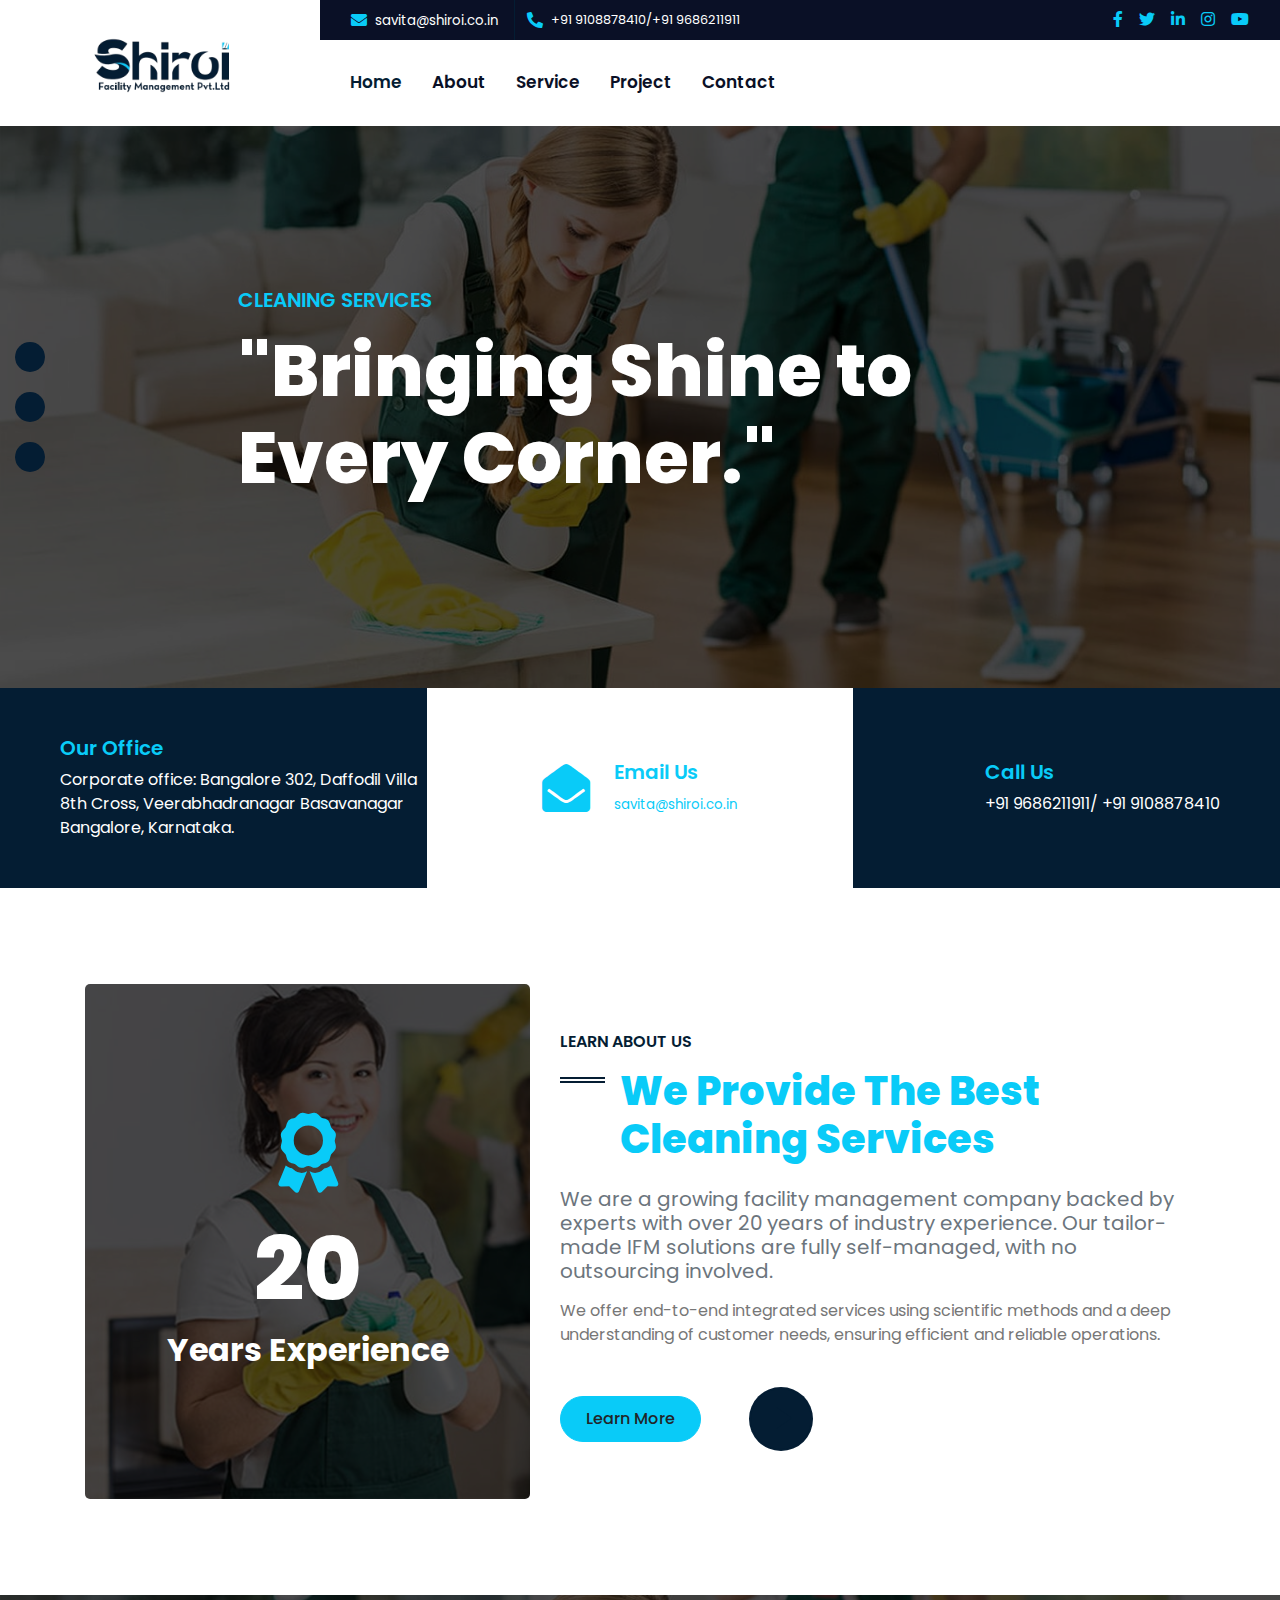
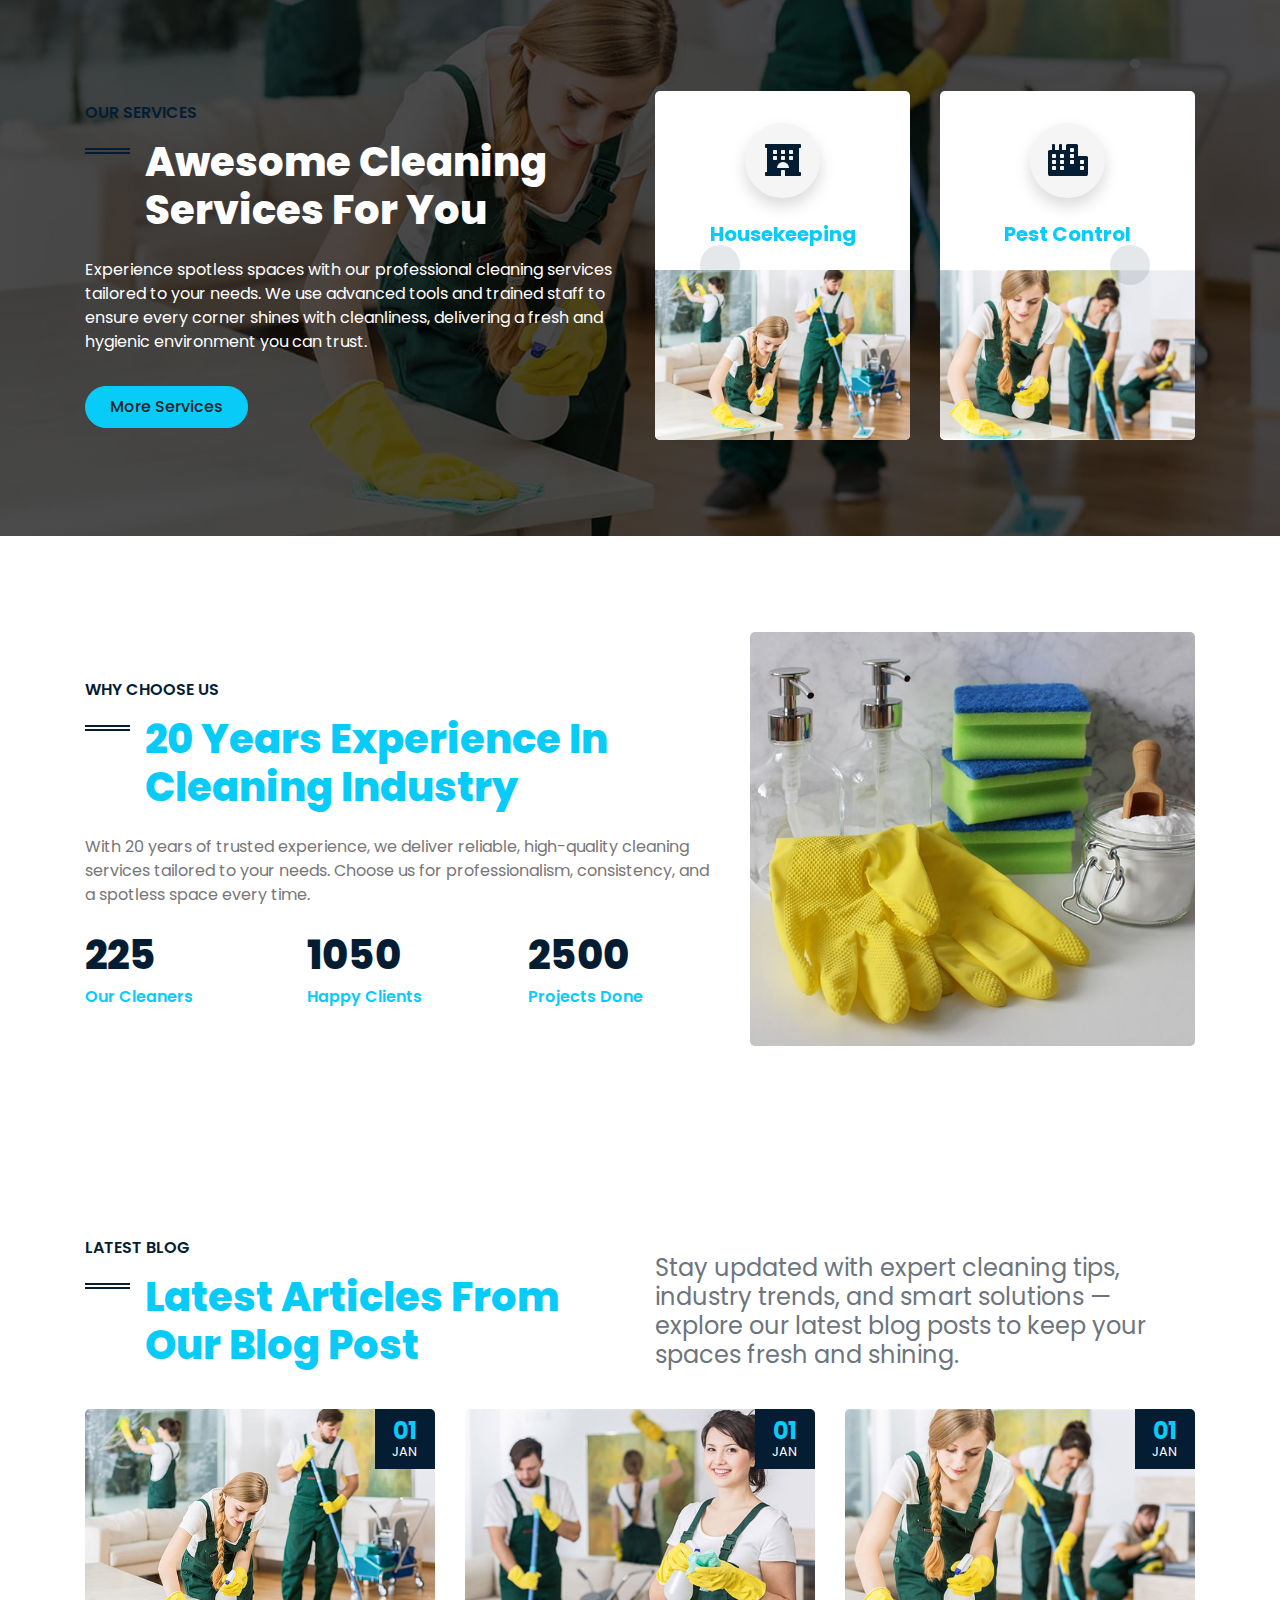
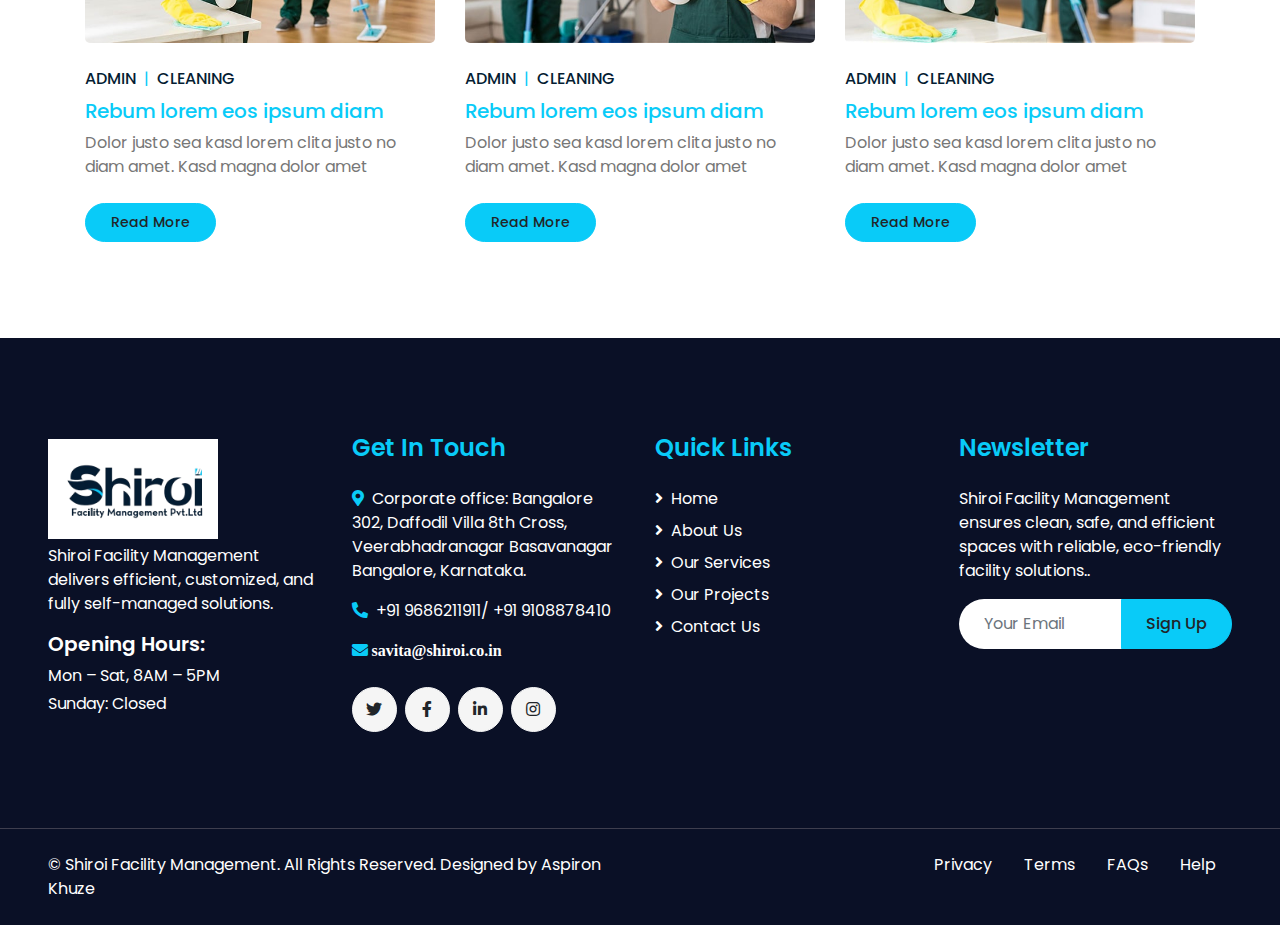
<file: index.html>
<!DOCTYPE html>
<html lang="en">

<head>
    <meta charset="utf-8">
    <title>Shiroi- Facility Management Pvt.ltd</title>
    <meta content="width=device-width, initial-scale=1.0" name="viewport">
    <meta content="Free HTML Templates" name="keywords">
    <meta content="Free HTML Templates" name="description">
<link rel="icon" type="image/png" href="./img/Screenshot_2025-05-15_223705-removebg-preview.png" />
    <!-- Favicon -->
    <link href="img/favicon.ico" rel="icon">

    <!-- Google Web Fonts -->
    <link rel="preconnect" href="https://fonts.gstatic.com">
    <link href="https://fonts.googleapis.com/css2?family=Poppins:wght@400;500;600;700;800&display=swap"
        rel="stylesheet">

    <!-- Font Awesome -->
    <link href="https://cdnjs.cloudflare.com/ajax/libs/font-awesome/5.10.0/css/all.min.css" rel="stylesheet">

    <!-- Libraries Stylesheet -->
    <link href="lib/owlcarousel/assets/owl.carousel.min.css" rel="stylesheet">
    <link href="lib/lightbox/css/lightbox.min.css" rel="stylesheet">

    <!-- Customized Bootstrap Stylesheet -->
    <link href="css/style.css" rel="stylesheet">
</head>

<body>
    <!-- Header Start -->
    <div class="container-fluid">
        <div class="row">
            <div class="col-lg-3 bg-secondary d-none d-lg-block">
                <a href="" class="navbar-brand w-100 h-100 m-0 p-0 d-flex align-items-center justify-content-center">
                    <img style="height: 100px;" src="img/Screenshot_2025-05-15_223705-removebg-preview.png" alt="">
                </a>
            </div>
            <div class="col-lg-9">
                <div class="row bg-dark d-none d-lg-flex">
                    <div class="col-lg-7 text-left text-white">
                        <div class="h-100 d-inline-flex align-items-center border-right border-primary py-2 px-3">
                            <i class="fa fa-envelope text-primary mr-2"></i>
                            <div>
                            <span style="font-size: smaller;"></span><a style="font-size: smaller;  color: white;"
                                href="mailto:savita@shiroi.co.in">
                                savita@shiroi.co.in</a> <br>
                        </div>
                        </div>
                        <div class="h-100 d-inline-flex align-items-center py-2 px-2">
                            <i class="fa fa-phone-alt text-primary mr-2"></i>
                            <small>+91 9108878410/+91 9686211911</small>
                        </div>
                    </div>
                    <div class="col-lg-5 text-right">
                        <div class="d-inline-flex align-items-center pr-2">
                            <a class="text-primary p-2" href="">
                                <i class="fab fa-facebook-f"></i>
                            </a>
                            <a class="text-primary p-2" href="">
                                <i class="fab fa-twitter"></i>
                            </a>
                            <a class="text-primary p-2" href="">
                                <i class="fab fa-linkedin-in"></i>
                            </a>
                            <a class="text-primary p-2" href="">
                                <i class="fab fa-instagram"></i>
                            </a>
                            <a class="text-primary p-2" href="">
                                <i class="fab fa-youtube"></i>
                            </a>
                        </div>
                    </div>
                </div>
                <nav class="navbar navbar-expand-lg bg-white navbar-light p-0">
                      <a style="background-color: #fff;" href="index.html" class="navbar-brand d-block d-lg-none">
                        <img style="height: 70px;" src="img/Screenshot_2025-05-15_223705-removebg-preview.png" alt="">
                    </a>
                    <button type="button" class="navbar-toggler" data-toggle="collapse" data-target="#navbarCollapse">
                        <span class="navbar-toggler-icon"></span>
                    </button>
                    <div class="collapse navbar-collapse justify-content-between" id="navbarCollapse">
                        <div class="navbar-nav mr-auto py-0">
                            <a href="index.html" class="nav-item nav-link active">Home</a>
                            <a href="about.html" class="nav-item nav-link">About</a>
                            <a href="service.html" class="nav-item nav-link">Service</a>
                            <a href="project.html" class="nav-item nav-link">Project</a>
                            <!-- <div class="nav-item dropdown">
                                <a href="#" class="nav-link dropdown-toggle" data-toggle="dropdown">Pages</a>
                                <div class="dropdown-menu rounded-0 m-0">
                                    <a href="blog.html" class="dropdown-item">Latest Blog</a>
                                    <a href="single.html" class="dropdown-item">Blog Detail</a>
                                </div>
                            </div> -->
                            <a href="contact.html" class="nav-item nav-link">Contact</a>
                        </div>
                        <!-- <a href="" class="btn btn-primary mr-3 d-none d-lg-block">Get A Quote</a> -->
                    </div>
                </nav>
            </div>
        </div>
    </div>
    <!-- Header End -->


    <!-- Carousel Start -->
    <div class="container-fluid p-0">
        <div id="header-carousel" class="carousel slide carousel-fade" data-ride="carousel">
            <ol class="carousel-indicators">
                <li style="color: #09cbf8;" data-target="#header-carousel" data-slide-to="0" class="active"></li>
                <li style="color: #09cbf8;" data-target="#header-carousel" data-slide-to="1"></li>
                <li style="color: #09cbf8;" data-target="#header-carousel" data-slide-to="2"></li>
            </ol>
            <div class="carousel-inner">
                <div class="carousel-item active">
                    <img class="img-fluid" src="img/carousel-1.jpg" alt="Image">
                    <div class="carousel-caption d-flex align-items-center justify-content-center">
                        <div class="p-5" style="width: 100%; max-width: 900px;">
                            <h5 class="text-primary text-uppercase mb-md-3">Cleaning Services</h5>
                            <h1 class="display-3 text-white mb-md-4">"Bringing Shine to Every Corner."</h1>
                            <!-- <a href="" class="btn btn-primary">Get A Quote</a> -->
                        </div>
                    </div>
                </div>
                <div class="carousel-item">
                    <img class="img-fluid" src="img/carousel-2.jpg" alt="Image">
                    <div class="carousel-caption d-flex align-items-center justify-content-center">
                        <div class="p-5" style="width: 100%; max-width: 900px;">
                            <h5 class="text-primary text-uppercase mb-md-3">Cleaning Services</h5>
                            <h1 class="display-3 text-white mb-md-4">"Where Cleanliness Meets Perfection."</h1>
                            <!-- <a href="" class="btn btn-primary">Get A Quote</a> -->
                        </div>
                    </div>
                </div>
                <div class="carousel-item">
                    <img class="img-fluid" src="img/carousel-3.jpg" alt="Image">
                    <div class="carousel-caption d-flex align-items-center justify-content-center">
                        <div class="p-5" style="width: 100%; max-width: 900px;">
                            <h5 class="text-primary text-uppercase mb-md-3">Cleaning Services</h5>
                            <h1 class="display-3 text-white mb-md-4">"Your Space Deserves the Best – We Deliver It."
                            </h1>
                            <!-- <a href="" class="btn btn-primary">Get A Quote</a> -->
                        </div>
                    </div>
                </div>
            </div>
        </div>
    </div>
    <!-- Carousel End -->


    <!-- Contact Info Start -->
    <div class="container-fluid pb-5 contact-info">
        <div class="row">
            <div class="col-lg-4 p-0">
                <div
                    class="contact-info-item d-flex align-items-center justify-content-center bg-primary text-white py-4 py-lg-0">
                    <i class="fa fa-3x fa-map-marker-alt text-secondary mr-4"></i>
                    <div class="">
                        <h5 class="mb-2">Our Office</h5>
                        <p style="color: #fff;" class="m-0">Corporate office: Bangalore
302, Daffodil Villa
8th Cross, Veerabhadranagar
Basavanagar Bangalore,
Karnataka.</p>
                    </div>
                </div>
            </div>
            <div class="col-lg-4 p-0">
                <div
                    class="contact-info-item d-flex align-items-center justify-content-center bg-secondary text-white py-4 py-lg-0">
                    <i class="fa fa-3x fa-envelope-open text-primary mr-4"></i>
                    <div class="">
                        <h5 class="mb-2">Email Us</h5>
                        <div>
                            <span style="font-size: smaller;"></span><a style="font-size: smaller; color:#09cbf8;" 
                                href="mailto:savita@shiroi.co.in">
                                savita@shiroi.co.in</a> <br>
                        </div>
                    </div>
                </div>
            </div>
            <div class="col-lg-4 p-0">
                <div
                    class="contact-info-item d-flex align-items-center justify-content-center bg-primary text-white py-4 py-lg-0">
                    <i class="fa fa-3x fa-phone-alt text-secondary mr-4"></i>
                    <div class="">
                        <h5 class="mb-2">Call Us</h5>
                        <p class="m-0">+91 9686211911/ +91 9108878410 </p>
                    </div>
                </div>
            </div>
        </div>
    </div>
    <!-- Contact Info End -->


    <!-- About Start -->
    <div class="container-fluid py-5 mb-5">
        <div class="container">
            <div class="row">
                <div class="col-lg-5">
                    <div
                        class="d-flex flex-column align-items-center justify-content-center bg-about rounded h-100 py-5 px-3">
                        <i class="fa fa-5x fa-award text-primary mb-4"></i>
                        <h1 class="display-2 text-white mb-2" data-toggle="counter-up">20</h1>
                        <h2 class="text-white m-0">Years Experience</h2>
                    </div>
                </div>
                <div class="col-lg-7 pt-5 pb-lg-5">
                    <h6 class="text-secondary font-weight-semi-bold text-uppercase mb-3">Learn About Us</h6>
                    <h1 class="mb-4 section-title">We Provide The Best Cleaning Services</h1>
                    <h5 class="text-muted font-weight-normal mb-3">We are a growing facility management company backed by experts with over 20 years of industry experience. Our tailor-made IFM solutions are fully self-managed, with no outsourcing involved.</h5>
                    <p>We offer end-to-end integrated services using scientific methods and a deep understanding of customer needs, ensuring efficient and reliable operations.</p>
                    <div class="d-flex align-items-center pt-4">
                        <a href="about.html" class="btn btn-primary mr-5">Learn More</a>
                        <button type="button" class="btn-play" data-toggle="modal"
                            data-src="https://www.youtube.com/embed/DWRcNpR6Kdc" data-target="#videoModal">
                            <span></span>
                        </button>
                        <h5 class="font-weight-normal text-white m-0 ml-4 d-none d-sm-block">Play Video</h5>
                    </div>
                </div>
            </div>
        </div>
    </div>
    <!-- About End -->


    <!-- Video Modal Start -->
    <div class="modal fade" id="videoModal" tabindex="-1" role="dialog" aria-labelledby="exampleModalLabel"
        aria-hidden="true">
        <div class="modal-dialog" role="document">
            <div class="modal-content">
                <div class="modal-body">
                    <button type="button" class="close" data-dismiss="modal" aria-label="Close">
                        <span aria-hidden="true">&times;</span>
                    </button>
                    <!-- 16:9 aspect ratio -->
                    <div class="embed-responsive embed-responsive-16by9">
                        <iframe class="embed-responsive-item" src="" id="video" allowscriptaccess="always"
                            allow="autoplay"></iframe>
                    </div>
                </div>
            </div>
        </div>
    </div>
    <!-- Video Modal End -->


    <!-- Services Start -->
    <div class="container-fluid bg-service py-5">
        <div class="container py-5">
            <div class="row align-items-center">
                <div class="col-lg-6">
                    <h6 class="text-secondary font-weight-semi-bold text-uppercase mb-3">Our Services</h6>
                    <h1 class="mb-4 section-title text-white">Awesome Cleaning Services For You</h1>
                    <p class="text-white">Experience spotless spaces with our professional cleaning services tailored to your needs. We use advanced tools and trained staff to ensure every corner shines with cleanliness, delivering a fresh and hygienic environment you can trust.</p>
                    <a href="service.html" class="btn btn-primary mt-3 py-2 px-4">More Services</a>
                </div>
                <div class="col-lg-6 pt-5 pt-lg-0">
                    <div class="owl-carousel service-carousel position-relative">
                        <div
                            class="d-flex flex-column align-items-center text-center bg-white rounded overflow-hidden pt-4">
                            <div class="icon-box bg-light text-secondary shadow mt-2 mb-4">
                                <i class="fa fa-2x fa-hotel"></i>
                            </div>
                            <h5 class="font-weight-bold mb-4 px-4">Housekeeping</h5>
                            <img src="img/blog-1.jpg" alt="">
                        </div>
                        <div
                            class="d-flex flex-column align-items-center text-center bg-white rounded overflow-hidden pt-4">
                            <div class="icon-box bg-light text-secondary shadow mt-2 mb-4">
                                <i class="fa fa-2x fa-city"></i>
                            </div>
                            <h5 class="font-weight-bold mb-4 px-4">Pest Control</h5>
                            <img src="img/blog-3.jpg" alt="">
                        </div>
                        <div
                            class="d-flex flex-column align-items-center text-center bg-white rounded overflow-hidden pt-4">
                            <div class="icon-box bg-light text-secondary shadow mt-2 mb-4">
                                <i class="fa fa-2x fa-spa"></i>
                            </div>
                            <h5 class="font-weight-bold mb-4 px-4">Staffing Services</h5>
                            <img src="img/blog-2.jpg" alt="">
                        </div>
                        <div
                            class="d-flex flex-column align-items-center text-center bg-white rounded overflow-hidden pt-4">
                            <div class="icon-box bg-light text-secondary shadow mt-2 mb-4">
                                <i class="fa fa-2x fa-spa"></i>
                            </div>
                            <h5 class="font-weight-bold mb-4 px-4">Spring cleaning</h5>
                            <img src="img/blog-2.jpg" alt="">
                        </div>
                    </div>
                </div>
            </div>
        </div>
    </div>
    <!-- Services End -->


    <!-- Features Start -->
    <div class="container-fluid py-5">
        <div class="container py-5">
            <div class="row">
                <div class="col-lg-7 pt-lg-5 pb-3">
                    <h6 class="text-secondary font-weight-semi-bold text-uppercase mb-3">Why Choose Us</h6>
                    <h1 class="mb-4 section-title">20 Years Experience In Cleaning Industry</h1>
                    <p class="mb-4">With 20 years of trusted experience, we deliver reliable, high-quality cleaning
                        services tailored to your needs. Choose us for professionalism, consistency, and a spotless
                        space every time.</p>
                    <div class="row">
                        <div class="col-sm-4">
                            <h1 class="text-secondary mb-2" data-toggle="counter-up">225</h1>
                            <h6 class="font-weight-semi-bold mb-sm-4">Our Cleaners</h6>
                        </div>
                        <div class="col-sm-4">
                            <h1 class="text-secondary mb-2" data-toggle="counter-up">1050</h1>
                            <h6 class="font-weight-semi-bold mb-sm-4">Happy Clients</h6>
                        </div>
                        <div class="col-sm-4">
                            <h1 class="text-secondary mb-2" data-toggle="counter-up">2500</h1>
                            <h6 class="font-weight-semi-bold mb-sm-4">Projects Done</h6>
                        </div>
                    </div>
                </div>
                <div class="col-lg-5" style="min-height: 400px;">
                    <div class="position-relative h-100 rounded overflow-hidden">
                        <img class="position-absolute w-100 h-100" src="img/feature.jpg" style="object-fit: cover;">
                    </div>
                </div>
            </div>
        </div>
    </div>
    <!-- Features End -->


    <!-- Portfolio Start -->
    <!-- <div class="container-fluid bg-portfolio py-5">
        <div class="container py-5">
            <div class="row m-0 portfolio-container">
                <div class="col-lg-4 col-md-6 col-sm-12 p-0 portfolio-item">
                    <div class="position-relative overflow-hidden">
                        <div class="portfolio-img">
                            <img class="img-fluid w-100" src="img/portfolio-1.jpg" alt="">
                        </div>
                        <div class="portfolio-text bg-primary">
                            <h4 class="font-weight-bold mb-4">Project Name</h4>
                            <div class="d-flex align-items-center justify-content-center">
                                <a class="btn btn-sm btn-secondary m-1" href="">
                                    <i class="fa fa-link"></i>
                                </a>
                                <a class="btn btn-sm btn-secondary m-1" href="img/portfolio-1.jpg" data-lightbox="portfolio">
                                    <i class="fa fa-eye"></i>
                                </a>
                            </div>
                        </div>
                    </div>
                </div>
                <div class="col-lg-4 col-md-6 col-sm-12 p-0 portfolio-item">
                    <div class="position-relative overflow-hidden">
                        <div class="portfolio-img">
                            <img class="img-fluid w-100" src="img/portfolio-2.jpg" alt="">
                        </div>
                        <div class="portfolio-text bg-primary">
                            <h4 class="font-weight-bold mb-4">Project Name</h4>
                            <div class="d-flex align-items-center justify-content-center">
                                <a class="btn btn-sm btn-secondary m-1" href="">
                                    <i class="fa fa-link"></i>
                                </a>
                                <a class="btn btn-sm btn-secondary m-1" href="img/portfolio-2.jpg" data-lightbox="portfolio">
                                    <i class="fa fa-eye"></i>
                                </a>
                            </div>
                        </div>
                    </div>
                </div>
                <div class="col-lg-4 col-md-6 col-sm-12 p-0 portfolio-item">
                    <div class="position-relative overflow-hidden">
                        <div class="portfolio-img">
                            <img class="img-fluid w-100" src="img/portfolio-3.jpg" alt="">
                        </div>
                        <div class="portfolio-text bg-primary">
                            <h4 class="font-weight-bold mb-4">Project Name</h4>
                            <div class="d-flex align-items-center justify-content-center">
                                <a class="btn btn-sm btn-secondary m-1" href="">
                                    <i class="fa fa-link"></i>
                                </a>
                                <a class="btn btn-sm btn-secondary m-1" href="img/portfolio-3.jpg" data-lightbox="portfolio">
                                    <i class="fa fa-eye"></i>
                                </a>
                            </div>
                        </div>
                    </div>
                </div>
                <div class="col-lg-4 col-md-6 col-sm-12 p-0 portfolio-item">
                    <div class="position-relative overflow-hidden">
                        <div class="portfolio-img">
                            <img class="img-fluid w-100" src="img/portfolio-4.jpg" alt="">
                        </div>
                        <div class="portfolio-text bg-primary">
                            <h4 class="font-weight-bold mb-4">Project Name</h4>
                            <div class="d-flex align-items-center justify-content-center">
                                <a class="btn btn-sm btn-secondary m-1" href="">
                                    <i class="fa fa-link"></i>
                                </a>
                                <a class="btn btn-sm btn-secondary m-1" href="img/portfolio-4.jpg" data-lightbox="portfolio">
                                    <i class="fa fa-eye"></i>
                                </a>
                            </div>
                        </div>
                    </div>
                </div>
                <div class="col-lg-4 col-md-6 col-sm-12 p-0 portfolio-item">
                    <div class="position-relative overflow-hidden">
                        <div class="portfolio-img">
                            <img class="img-fluid w-100" src="img/portfolio-5.jpg" alt="">
                        </div>
                        <div class="portfolio-text bg-primary">
                            <h4 class="font-weight-bold mb-4">Project Name</h4>
                            <div class="d-flex align-items-center justify-content-center">
                                <a class="btn btn-sm btn-secondary m-1" href="">
                                    <i class="fa fa-link"></i>
                                </a>
                                <a class="btn btn-sm btn-secondary m-1" href="img/portfolio-5.jpg" data-lightbox="portfolio">
                                    <i class="fa fa-eye"></i>
                                </a>
                            </div>
                        </div>
                    </div>
                </div>
                <div class="col-lg-4 col-md-6 col-sm-12 p-0 portfolio-item">
                    <div class="position-relative overflow-hidden">
                        <div class="portfolio-img">
                            <img class="img-fluid w-100" src="img/portfolio-6.jpg" alt="">
                        </div>
                        <div class="portfolio-text bg-primary">
                            <h4 class="font-weight-bold mb-4">Project Name</h4>
                            <div class="d-flex align-items-center justify-content-center">
                                <a class="btn btn-sm btn-secondary m-1" href="">
                                    <i class="fa fa-link"></i>
                                </a>
                                <a class="btn btn-sm btn-secondary m-1" href="img/portfolio-6.jpg" data-lightbox="portfolio">
                                    <i class="fa fa-eye"></i>
                                </a>
                            </div>
                        </div>
                    </div>
                </div>
            </div>
        </div>
        </div> -->

    <!-- Portfolio End -->


    <!-- Team Start -->
    <!-- <div class="container-fluid py-5">
        <div class="container py-5">
            <div class="row align-items-end mb-4">
                <div class="col-lg-6">
                    <h6 class="text-secondary font-weight-semi-bold text-uppercase mb-3">Meet Our Team</h6>
                    <h1 class="section-title mb-3">Meet Our Highly Experienced Cleaners</h1>
                </div>
                <div class="col-lg-6">
                    <h4 class="font-weight-normal text-muted mb-3">Eirmod kasd duo eos et magna, diam dolore stet sea clita sit ea erat lorem. Ipsum eos ipsum magna lorem stet</h4>
                </div>
            </div>
            <div class="row">
                <div class="col-12">
                    <div class="owl-carousel team-carousel position-relative">
                        <div class="team d-flex flex-column text-center rounded overflow-hidden">
                            <div class="position-relative">
                                <div class="team-img">
                                    <img class="img-fluid w-100" src="img/team-1.jpg" alt="">
                                </div>
                                <div class="team-social d-flex flex-column align-items-center justify-content-center bg-primary">
                                    <a class="btn btn-secondary btn-social mb-2" href="#"><i class="fab fa-twitter"></i></a>
                                    <a class="btn btn-secondary btn-social mb-2" href="#"><i class="fab fa-facebook-f"></i></a>
                                    <a class="btn btn-secondary btn-social" href="#"><i class="fab fa-linkedin-in"></i></a>
                                </div>
                            </div>
                            <div class="d-flex flex-column bg-primary text-center py-4">
                                <h5 class="font-weight-bold">Full Name</h5>
                                <p class="text-white m-0">Designation</p>
                            </div>
                        </div>
                        <div class="team d-flex flex-column text-center rounded overflow-hidden">
                            <div class="position-relative">
                                <div class="team-img">
                                    <img class="img-fluid w-100" src="img/team-2.jpg" alt="">
                                </div>
                                <div class="team-social d-flex flex-column align-items-center justify-content-center bg-primary">
                                    <a class="btn btn-secondary btn-social mb-2" href="#"><i class="fab fa-twitter"></i></a>
                                    <a class="btn btn-secondary btn-social mb-2" href="#"><i class="fab fa-facebook-f"></i></a>
                                    <a class="btn btn-secondary btn-social" href="#"><i class="fab fa-linkedin-in"></i></a>
                                </div>
                            </div>
                            <div class="d-flex flex-column bg-primary text-center py-4">
                                <h5 class="font-weight-bold">Full Name</h5>
                                <p class="text-white m-0">Designation</p>
                            </div>
                        </div>
                        <div class="team d-flex flex-column text-center rounded overflow-hidden">
                            <div class="position-relative">
                                <div class="team-img">
                                    <img class="img-fluid w-100" src="img/team-3.jpg" alt="">
                                </div>
                                <div class="team-social d-flex flex-column align-items-center justify-content-center bg-primary">
                                    <a class="btn btn-secondary btn-social mb-2" href="#"><i class="fab fa-twitter"></i></a>
                                    <a class="btn btn-secondary btn-social mb-2" href="#"><i class="fab fa-facebook-f"></i></a>
                                    <a class="btn btn-secondary btn-social" href="#"><i class="fab fa-linkedin-in"></i></a>
                                </div>
                            </div>
                            <div class="d-flex flex-column bg-primary text-center py-4">
                                <h5 class="font-weight-bold">Full Name</h5>
                                <p class="text-white m-0">Designation</p>
                            </div>
                        </div>
                        <div class="team d-flex flex-column text-center rounded overflow-hidden">
                            <div class="position-relative">
                                <div class="team-img">
                                    <img class="img-fluid w-100" src="img/team-4.jpg" alt="">
                                </div>
                                <div class="team-social d-flex flex-column align-items-center justify-content-center bg-primary">
                                    <a class="btn btn-secondary btn-social mb-2" href="#"><i class="fab fa-twitter"></i></a>
                                    <a class="btn btn-secondary btn-social mb-2" href="#"><i class="fab fa-facebook-f"></i></a>
                                    <a class="btn btn-secondary btn-social" href="#"><i class="fab fa-linkedin-in"></i></a>
                                </div>
                            </div>
                            <div class="d-flex flex-column bg-primary text-center py-4">
                                <h5 class="font-weight-bold">Full Name</h5>
                                <p class="text-white m-0">Designation</p>
                            </div>
                        </div>
                    </div>
                </div>
            </div>
        </div>
    </div> -->
    <!-- Team End -->


    <!-- Testimonial Start -->
    <!-- <div class="container-fluid bg-testimonial py-5">
        <div class="container py-5">
            <div class="row">
                <div class="col-lg-7 pt-lg-5 pb-5">
                    <h6 class="text-secondary font-weight-semi-bold text-uppercase mb-3">Testimonial</h6>
                    <h1 class="section-title text-white mb-5">What Our Clients Say</h1>
                    <div class="owl-carousel testimonial-carousel position-relative">
                        <div class="d-flex flex-column text-white">
                            <div class="d-flex align-items-center mb-3">
                                <img class="img-fluid" src="img/testimonial-1.jpg" alt="">
                                <div class="ml-3">
                                    <h5 class="text-primary">Client Name</h5>
                                    <i>Profession</i>
                                </div>
                            </div>
                            <p>Tempor at diam tempor sed. Sanctus dolor ipsum ut nonumy amet clita sea. Sed eos sed dolores vero no. Ipsum elitr elitr stet dolor  lorem erat. Diam no amet sea justo vero ut. Dolor ipsum kasd ipsum dolore.</p>
                        </div>
                        <div class="d-flex flex-column text-white">
                            <div class="d-flex align-items-center mb-3">
                                <img class="img-fluid" src="img/testimonial-2.jpg" alt="">
                                <div class="ml-3">
                                    <h5 class="text-primary">Client Name</h5>
                                    <i>Profession</i>
                                </div>
                            </div>
                            <p>Tempor at diam tempor sed. Sanctus dolor ipsum ut nonumy amet clita sea. Sed eos sed dolores vero no. Ipsum elitr elitr stet dolor  lorem erat. Diam no amet sea justo vero ut. Dolor ipsum kasd ipsum dolore.</p>
                        </div>
                        <div class="d-flex flex-column text-white">
                            <div class="d-flex align-items-center mb-3">
                                <img class="img-fluid" src="img/testimonial-3.jpg" alt="">
                                <div class="ml-3">
                                    <h5 class="text-primary">Client Name</h5>
                                    <i>Profession</i>
                                </div>
                            </div>
                            <p>Tempor at diam tempor sed. Sanctus dolor ipsum ut nonumy amet clita sea. Sed eos sed dolores vero no. Ipsum elitr elitr stet dolor  lorem erat. Diam no amet sea justo vero ut. Dolor ipsum kasd ipsum dolore.</p>
                        </div>
                    </div>
                </div>
                <div class="col-lg-5" style="min-height: 400px;">
                    <div class="position-relative h-100 rounded overflow-hidden">
                        <img class="position-absolute w-100 h-100" src="img/testimonial.jpg" style="object-fit: cover;">
                    </div>
                </div>
            </div>
        </div>
    </div> -->
    <!-- Testimonial End -->


    <!-- Blog Start -->
    <div class="container-fluid pt-5">
        <div class="container pt-5">
            <div class="row align-items-end mb-4">
                <div class="col-lg-6">
                    <h6 class="text-secondary font-weight-semi-bold text-uppercase mb-3">Latest Blog</h6>
                    <h1 class="section-title mb-3">Latest Articles From Our Blog Post</h1>
                </div>
                <div class="col-lg-6">
                    <h4 class="font-weight-normal text-muted mb-3">Stay updated with expert cleaning tips, industry
                        trends, and smart solutions — explore our latest blog posts to keep your spaces fresh and
                        shining.</h4>
                </div>
            </div>
            <div class="row">
                <div class="col-lg-4 col-md-6 mb-5">
                    <div class="position-relative mb-4">
                        <img class="img-fluid rounded w-100" src="img/blog-1.jpg" alt="">
                        <div class="blog-date">
                            <h4 class="font-weight-bold mb-n1">01</h4>
                            <small class="text-white text-uppercase">Jan</small>
                        </div>
                    </div>
                    <div class="d-flex mb-2">
                        <a class="text-secondary text-uppercase font-weight-medium" href="">Admin</a>
                        <span class="text-primary px-2">|</span>
                        <a class="text-secondary text-uppercase font-weight-medium" href="">Cleaning</a>
                    </div>
                    <h5 class="font-weight-medium mb-2">Rebum lorem eos ipsum diam</h5>
                    <p class="mb-4">Dolor justo sea kasd lorem clita justo no diam amet. Kasd magna dolor amet</p>
                    <a class="btn btn-sm btn-primary py-2" href="">Read More</a>
                </div>
                <div class="col-lg-4 col-md-6 mb-5">
                    <div class="position-relative mb-4">
                        <img class="img-fluid rounded w-100" src="img/blog-2.jpg" alt="">
                        <div class="blog-date">
                            <h4 class="font-weight-bold mb-n1">01</h4>
                            <small class="text-white text-uppercase">Jan</small>
                        </div>
                    </div>
                    <div class="d-flex mb-2">
                        <a class="text-secondary text-uppercase font-weight-medium" href="">Admin</a>
                        <span class="text-primary px-2">|</span>
                        <a class="text-secondary text-uppercase font-weight-medium" href="">Cleaning</a>
                    </div>
                    <h5 class="font-weight-medium mb-2">Rebum lorem eos ipsum diam</h5>
                    <p class="mb-4">Dolor justo sea kasd lorem clita justo no diam amet. Kasd magna dolor amet</p>
                    <a class="btn btn-sm btn-primary py-2" href="">Read More</a>
                </div>
                <div class="col-lg-4 col-md-6 mb-5">
                    <div class="position-relative mb-4">
                        <img class="img-fluid rounded w-100" src="img/blog-3.jpg" alt="">
                        <div class="blog-date">
                            <h4 class="font-weight-bold mb-n1">01</h4>
                            <small class="text-white text-uppercase">Jan</small>
                        </div>
                    </div>
                    <div class="d-flex mb-2">
                        <a class="text-secondary text-uppercase font-weight-medium" href="">Admin</a>
                        <span class="text-primary px-2">|</span>
                        <a class="text-secondary text-uppercase font-weight-medium" href="">Cleaning</a>
                    </div>
                    <h5 class="font-weight-medium mb-2">Rebum lorem eos ipsum diam</h5>
                    <p class="mb-4">Dolor justo sea kasd lorem clita justo no diam amet. Kasd magna dolor amet</p>
                    <a class="btn btn-sm btn-primary py-2" href="">Read More</a>
                </div>
            </div>
        </div>
    </div>
    <!-- Blog End -->


    <!-- Footer Start -->
    <div class="container-fluid bg-dark text-white mt-5 py-5 px-sm-3 px-md-5">
        <div class="row pt-5">
            <div class="col-lg-3 col-md-6 mb-5">
                <a href="index.html" class="navbar-brand">
                    <img style="height: 100px; background-color: #fff;" src="img/Screenshot_2025-05-15_223705-removebg-preview.png" alt="">
                </a>
                <p>Shiroi Facility Management delivers efficient, customized, and fully self-managed solutions.</p>
                <h5 class="font-weight-semi-bold text-white mb-2">Opening Hours:</h5>
                <p class="mb-1">Mon – Sat, 8AM – 5PM</p>
                <p class="mb-0">Sunday: Closed</p>
            </div>
            <div class="col-lg-3 col-md-6 mb-5">
                <h4 class="font-weight-semi-bold text-primary mb-4">Get In Touch</h4>
                <p><i class="fa fa-map-marker-alt text-primary mr-2"></i>Corporate office: Bangalore
302, Daffodil Villa
8th Cross, Veerabhadranagar
Basavanagar Bangalore,
Karnataka.</p>
                <p><i class="fa fa-phone-alt text-primary mr-2"></i>+91 9686211911/ +91 9108878410</p>
                <p><i class="fa fa-envelope text-primary mr-2"><a  style="color: #fff;"
                                href="mailto:savita@shiroi.co.in">
                                savita@shiroi.co.in</a></i></p>
                <div class="d-flex justify-content-start mt-4">
                    <a class="btn btn-light btn-social mr-2" href="#"><i class="fab fa-twitter"></i></a>
                    <a class="btn btn-light btn-social mr-2" href="#"><i class="fab fa-facebook-f"></i></a>
                    <a class="btn btn-light btn-social mr-2" href="#"><i class="fab fa-linkedin-in"></i></a>
                    <a class="btn btn-light btn-social" href="#"><i class="fab fa-instagram"></i></a>
                </div>
            </div>
            <div class="col-lg-3 col-md-6 mb-5">
                <h4 class="font-weight-semi-bold text-primary mb-4">Quick Links</h4>
                <div class="d-flex flex-column justify-content-start">
                    <a class="text-white mb-2" href="#"><i class="fa fa-angle-right mr-2"></i>Home</a>
                    <a class="text-white mb-2" href="#"><i class="fa fa-angle-right mr-2"></i>About Us</a>
                    <a class="text-white mb-2" href="#"><i class="fa fa-angle-right mr-2"></i>Our Services</a>
                    <a class="text-white mb-2" href="#"><i class="fa fa-angle-right mr-2"></i>Our Projects</a>
                    <a class="text-white" href="#"><i class="fa fa-angle-right mr-2"></i>Contact Us</a>
                </div>
            </div>
            <div class="col-lg-3 col-md-6 mb-5">
                <h4 class="font-weight-semi-bold text-primary mb-4">Newsletter</h4>
                <p>Shiroi Facility Management ensures clean, safe, and efficient spaces with reliable, eco-friendly facility solutions..</p>
                <div class="w-100">
                    <div class="input-group">
                        <input type="text" class="form-control border-0" style="padding: 25px;"
                            placeholder="Your Email">
                        <div class="input-group-append">
                            <button class="btn btn-primary px-4">Sign Up</button>
                        </div>
                    </div>
                </div>
            </div>
        </div>
    </div>
    <div class="container-fluid bg-dark text-white border-top py-4 px-sm-3 px-md-5"
        style="border-color: #3E3E4E !important;">
        <div class="row">
            <div class="col-lg-6 text-center text-md-left mb-3 mb-md-0">
                <p class="m-0 text-white">&copy; <a style="color: #fff;" href="#">Shiroi Facility Management</a>. All Rights Reserved. Designed by <a  style="color: #fff;"
                        href="https://aspironkhuze.com/">Aspiron Khuze</a>
                </p>
            </div>
            <div class="col-lg-6 text-center text-md-right">
                <ul class="nav d-inline-flex">
                    <li class="nav-item">
                        <a class="nav-link text-white py-0" href="#">Privacy</a>
                    </li>
                    <li class="nav-item">
                        <a class="nav-link text-white py-0" href="#">Terms</a>
                    </li>
                    <li class="nav-item">
                        <a class="nav-link text-white py-0" href="#">FAQs</a>
                    </li>
                    <li class="nav-item">
                        <a class="nav-link text-white py-0" href="#">Help</a>
                    </li>
                </ul>
            </div>
        </div>
    </div>
    <!-- Footer End -->


    <!-- Back to Top -->
    <a href="#" class="btn btn-primary px-3 back-to-top"><i class="fa fa-angle-double-up"></i></a>


    <!-- JavaScript Libraries -->
    <script src="https://code.jquery.com/jquery-3.4.1.min.js"></script>
    <script src="https://stackpath.bootstrapcdn.com/bootstrap/4.4.1/js/bootstrap.bundle.min.js"></script>
    <script src="lib/easing/easing.min.js"></script>
    <script src="lib/waypoints/waypoints.min.js"></script>
    <script src="lib/counterup/counterup.min.js"></script>
    <script src="lib/owlcarousel/owl.carousel.min.js"></script>
    <script src="lib/isotope/isotope.pkgd.min.js"></script>
    <script src="lib/lightbox/js/lightbox.min.js"></script>

    <!-- Contact Javascript File -->
    <script src="mail/jqBootstrapValidation.min.js"></script>
    <script src="mail/contact.js"></script>

    <!-- Template Javascript -->
    <script src="js/main.js"></script>
</body>

</html>
</file>
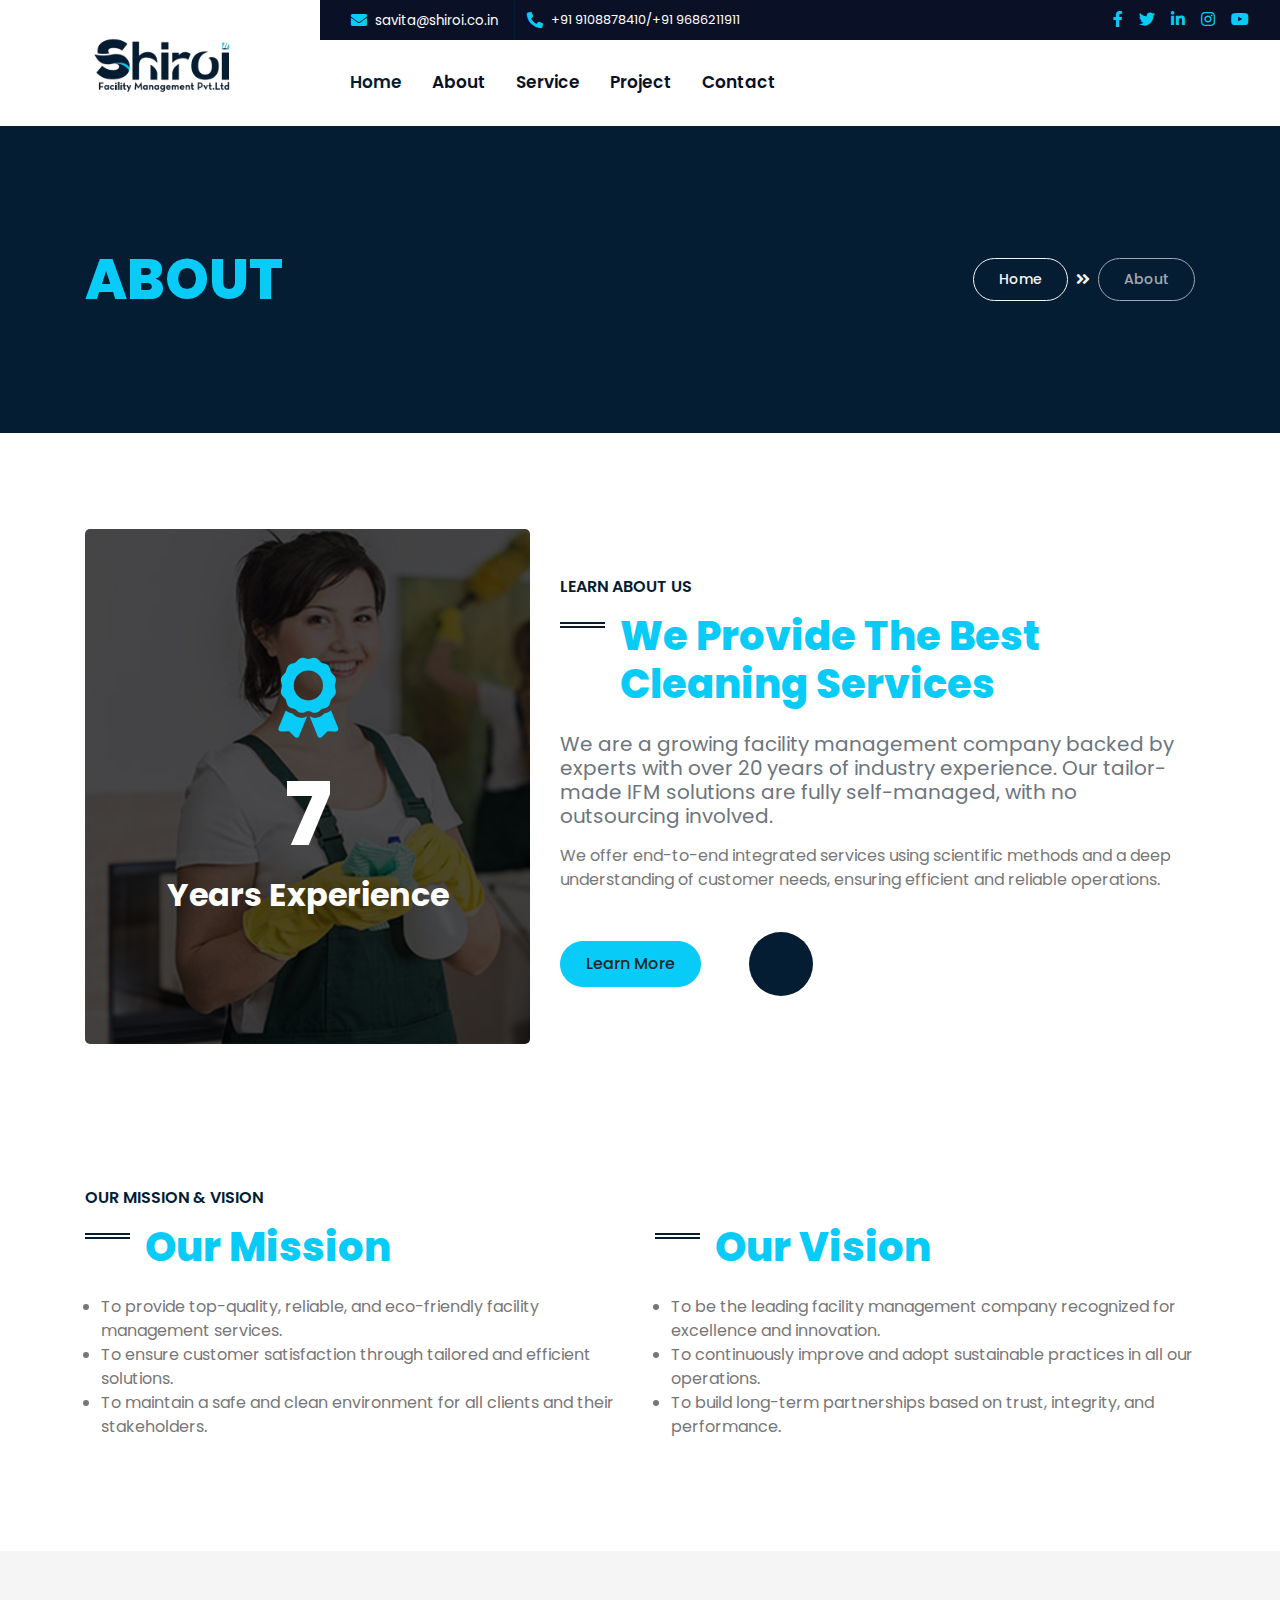
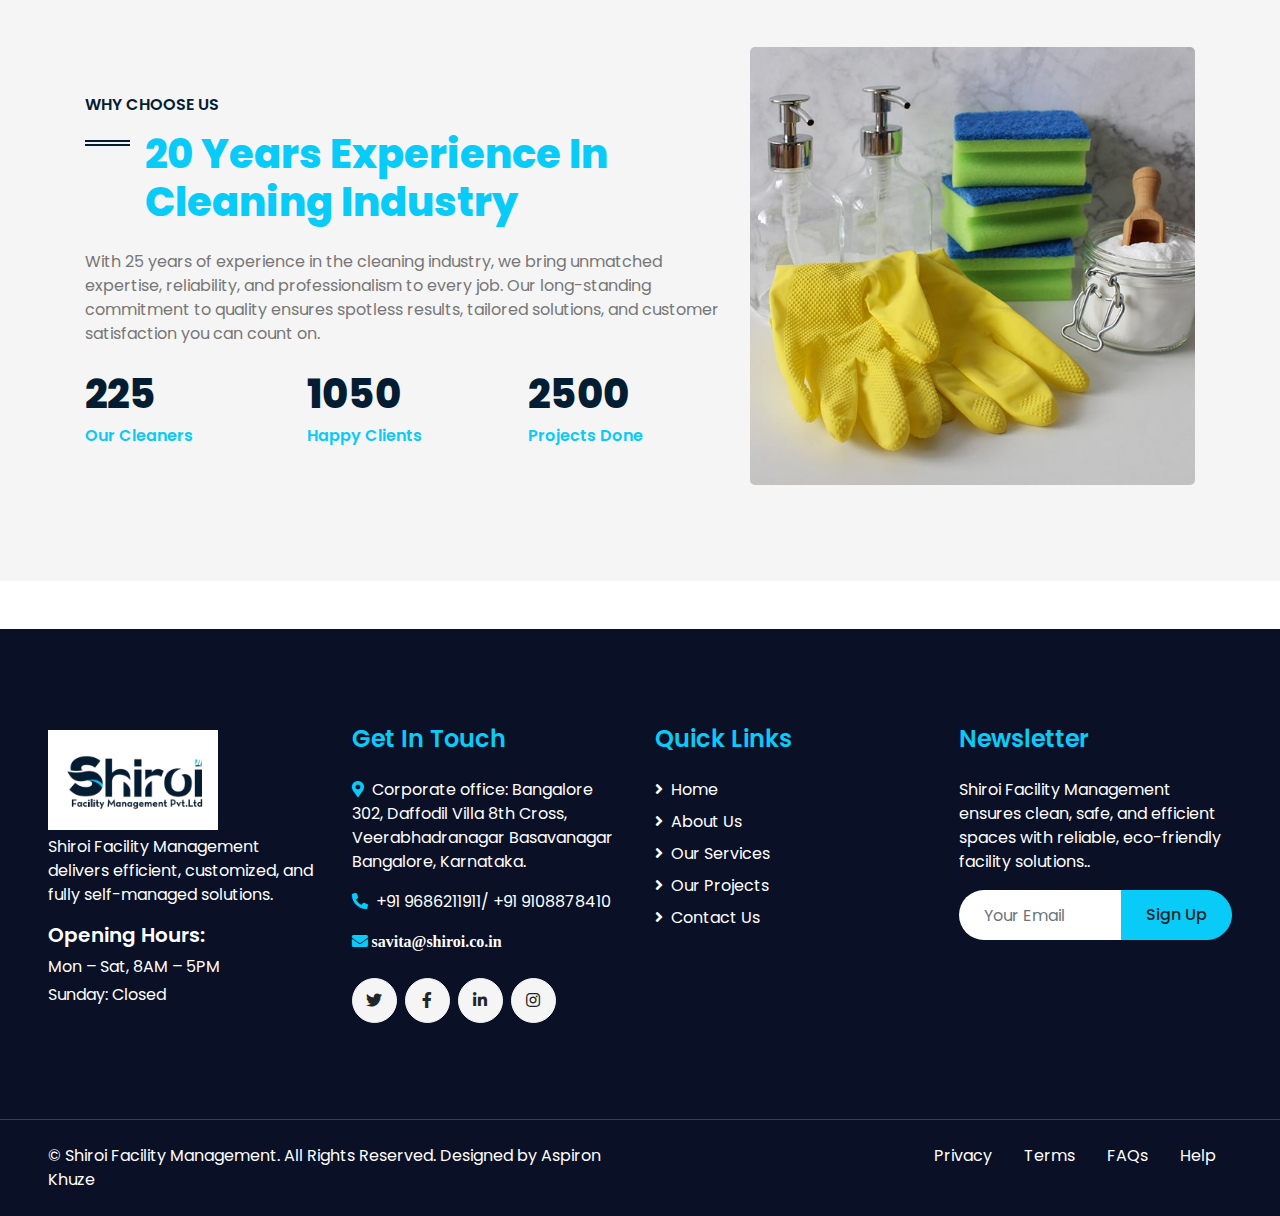
<file: about.html>
<!DOCTYPE html>
<html lang="en">

<head>
    <meta charset="utf-8">
    <title>Shiroi- Facility Management Pvt.ltd</title>
    <meta content="width=device-width, initial-scale=1.0" name="viewport">
    <meta content="Free HTML Templates" name="keywords">
    <meta content="Free HTML Templates" name="description">
    <link rel="icon" type="image/png" href="./img/Screenshot_2025-05-15_223705-removebg-preview.png" />

    <!-- Favicon -->
    <link href="img/favicon.ico" rel="icon">

    <!-- Google Web Fonts -->
    <link rel="preconnect" href="https://fonts.gstatic.com">
    <link href="https://fonts.googleapis.com/css2?family=Poppins:wght@400;500;600;700;800&display=swap" rel="stylesheet">

    <!-- Font Awesome -->
    <link href="https://cdnjs.cloudflare.com/ajax/libs/font-awesome/5.10.0/css/all.min.css" rel="stylesheet">

    <!-- Libraries Stylesheet -->
    <link href="lib/owlcarousel/assets/owl.carousel.min.css" rel="stylesheet">
    <link href="lib/lightbox/css/lightbox.min.css" rel="stylesheet">

    <!-- Customized Bootstrap Stylesheet -->
    <link href="css/style.css" rel="stylesheet">
</head>

<body>
    <!-- Header Start -->
     <div class="container-fluid">
        <div class="row">
            <div class="col-lg-3 bg-secondary d-none d-lg-block">
                <a href="" class="navbar-brand w-100 h-100 m-0 p-0 d-flex align-items-center justify-content-center">
                    <img style="height: 100px;" src="img/Screenshot_2025-05-15_223705-removebg-preview.png" alt="">
                </a>
            </div>
            <div class="col-lg-9">
                <div class="row bg-dark d-none d-lg-flex">
                    <div class="col-lg-7 text-left text-white">
                        <div class="h-100 d-inline-flex align-items-center border-right border-primary py-2 px-3">
                            <i class="fa fa-envelope text-primary mr-2"></i>
                            <div>
                            <span style="font-size: smaller;"></span><a style="font-size: smaller; color: #fff;"
                                href="mailto:savita@shiroi.co.in">
                                savita@shiroi.co.in</a> <br>
                        </div>
                        </div>
                        <div class="h-100 d-inline-flex align-items-center py-2 px-2">
                            <i class="fa fa-phone-alt text-primary mr-2"></i>
                            <small>+91 9108878410/+91 9686211911</small>
                        </div>
                    </div>
                    <div class="col-lg-5 text-right">
                        <div class="d-inline-flex align-items-center pr-2">
                            <a class="text-primary p-2" href="">
                                <i class="fab fa-facebook-f"></i>
                            </a>
                            <a class="text-primary p-2" href="">
                                <i class="fab fa-twitter"></i>
                            </a>
                            <a class="text-primary p-2" href="">
                                <i class="fab fa-linkedin-in"></i>
                            </a>
                            <a class="text-primary p-2" href="">
                                <i class="fab fa-instagram"></i>
                            </a>
                            <a class="text-primary p-2" href="">
                                <i class="fab fa-youtube"></i>
                            </a>
                        </div>
                    </div>
                </div>
                <nav class="navbar navbar-expand-lg bg-white navbar-light p-0">
                     <a style="background-color: #fff;" href="index.html" class="navbar-brand d-block d-lg-none">
                        <img style="height: 70px;" src="img/Screenshot_2025-05-15_223705-removebg-preview.png" alt="">
                    </a>
                    <button type="button" class="navbar-toggler" data-toggle="collapse" data-target="#navbarCollapse">
                        <span class="navbar-toggler-icon"></span>
                    </button>
                    <div class="collapse navbar-collapse justify-content-between" id="navbarCollapse">
                        <div class="navbar-nav mr-auto py-0">
                            <a href="index.html" class="nav-item nav-link active">Home</a>
                            <a href="about.html" class="nav-item nav-link">About</a>
                            <a href="service.html" class="nav-item nav-link">Service</a>
                            <a href="project.html" class="nav-item nav-link">Project</a>
                            <!-- <div class="nav-item dropdown">
                                <a href="#" class="nav-link dropdown-toggle" data-toggle="dropdown">Pages</a>
                                <div class="dropdown-menu rounded-0 m-0">
                                    <a href="blog.html" class="dropdown-item">Latest Blog</a>
                                    <a href="single.html" class="dropdown-item">Blog Detail</a>
                                </div>
                            </div> -->
                            <a href="contact.html" class="nav-item nav-link">Contact</a>
                        </div>
                        <!-- <a href="" class="btn btn-primary mr-3 d-none d-lg-block">Get A Quote</a> -->
                    </div>
                </nav>
            </div>
        </div>
    </div>
    <!-- Header End -->


    <!-- Page Header Start -->
    <div class="container-fluid bg-primary py-5 mb-5">
        <div class="container py-5">
            <div class="row align-items-center py-4">
                <div class="col-md-6 text-center text-md-left">
                    <h1  class="display-4 mb-4 mb-md-0 text-primary text-uppercase">About</h1>
                </div>
                <div class="col-md-6 text-center text-md-right">
                    <div class="d-inline-flex align-items-center">
                        <a class="btn btn-sm btn-outline-light" href="">Home</a>
                        <i class="fas fa-angle-double-right text-light mx-2"></i>
                        <a class="btn btn-sm btn-outline-light disabled" href="">About</a>
                    </div>
                </div>
            </div>
        </div>
    </div>
    <!-- Page Header End -->


    <!-- About Start -->
     <div class="container-fluid py-5 mb-5">
        <div class="container">
            <div class="row">
                <div class="col-lg-5">
                    <div
                        class="d-flex flex-column align-items-center justify-content-center bg-about rounded h-100 py-5 px-3">
                        <i class="fa fa-5x fa-award text-primary mb-4"></i>
                        <h1 class="display-2 text-white mb-2" data-toggle="counter-up">20</h1>
                        <h2 class="text-white m-0">Years Experience</h2>
                    </div>
                </div>
                <div class="col-lg-7 pt-5 pb-lg-5">
                    <h6 class="text-secondary font-weight-semi-bold text-uppercase mb-3">Learn About Us</h6>
                    <h1 class="mb-4 section-title">We Provide The Best Cleaning Services</h1>
                    <h5 class="text-muted font-weight-normal mb-3">We are a growing facility management company backed by experts with over 20 years of industry experience. Our tailor-made IFM solutions are fully self-managed, with no outsourcing involved.</h5>
                    <p>We offer end-to-end integrated services using scientific methods and a deep understanding of customer needs, ensuring efficient and reliable operations.</p>
                    <div class="d-flex align-items-center pt-4">
                        <a href="about.html" class="btn btn-primary mr-5">Learn More</a>
                        <button type="button" class="btn-play" data-toggle="modal"
                            data-src="https://www.youtube.com/embed/DWRcNpR6Kdc" data-target="#videoModal">
                            <span></span>
                        </button>
                        <h5 class="font-weight-normal text-white m-0 ml-4 d-none d-sm-block">Play Video</h5>
                    </div>
                </div>
            </div>
        </div>
    </div>
    <!-- About End -->
    
    <!-- Mission and Vision Start -->
    <div class="container-fluid py-5 mb-5">
        <div class="container">
            <h6 class="text-secondary font-weight-semi-bold text-uppercase mb-3">Our Mission & Vision</h6>
            <div class="row">
                <div class="col-lg-6">
                    <h1 class="mb-4 section-title">Our Mission</h1>
                    <ul class="pl-3">
                        <li>To provide top-quality, reliable, and eco-friendly facility management services.</li>
                        <li>To ensure customer satisfaction through tailored and efficient solutions.</li>
                        <li>To maintain a safe and clean environment for all clients and their stakeholders.</li>
                    </ul>
                </div>
                <div class="col-lg-6">
                    <h1 class="mb-4 section-title">Our Vision</h1>
                    <ul class="pl-3">
                        <li>To be the leading facility management company recognized for excellence and innovation.</li>
                        <li>To continuously improve and adopt sustainable practices in all our operations.</li>
                        <li>To build long-term partnerships based on trust, integrity, and performance.</li>
                    </ul>
                </div>
            </div>
        </div>
    </div>
    <!-- Mission and Vision End -->


    <!-- Video Modal Start -->
    <div class="modal fade" id="videoModal" tabindex="-1" role="dialog" aria-labelledby="exampleModalLabel" aria-hidden="true">
        <div class="modal-dialog" role="document">
            <div class="modal-content">
                <div class="modal-body">
                    <button type="button" class="close" data-dismiss="modal" aria-label="Close">
                        <span aria-hidden="true">&times;</span>
                    </button>        
                    <!-- 16:9 aspect ratio -->
                    <div class="embed-responsive embed-responsive-16by9">
                        <iframe class="embed-responsive-item" src="" id="video"  allowscriptaccess="always" allow="autoplay"></iframe>
                    </div>
                </div>
            </div>
        </div>
    </div>
    <!-- Video Modal End -->


    <!-- Features Start -->
    <div class="container-fluid bg-light py-5">
        <div class="container py-5">
            <div class="row">
                <div class="col-lg-7 pt-lg-5 pb-3">
                    <h6 class="text-secondary font-weight-semi-bold text-uppercase mb-3">Why Choose Us</h6>
                    <h1 class="mb-4 section-title">20 Years Experience In Cleaning Industry</h1>
                    <p class="mb-4">With 25 years of experience in the cleaning industry, we bring unmatched expertise, reliability, and professionalism to every job. Our long-standing commitment to quality ensures spotless results, tailored solutions, and customer satisfaction you can count on.</p>
                    <div class="row">
                        <div class="col-sm-4">
                            <h1 class="text-secondary mb-2" data-toggle="counter-up">225</h1>
                            <h6 class="font-weight-semi-bold mb-sm-4">Our Cleaners</h6>
                        </div>
                        <div class="col-sm-4">
                            <h1 class="text-secondary mb-2" data-toggle="counter-up">1050</h1>
                            <h6 class="font-weight-semi-bold mb-sm-4">Happy Clients</h6>
                        </div>
                        <div class="col-sm-4">
                            <h1 class="text-secondary mb-2" data-toggle="counter-up">2500</h1>
                            <h6 class="font-weight-semi-bold mb-sm-4">Projects Done</h6>
                        </div>
                    </div>
                </div>
                <div class="col-lg-5" style="min-height: 400px;">
                    <div class="position-relative h-100 rounded overflow-hidden">
                        <img class="position-absolute w-100 h-100" src="img/feature.jpg" style="object-fit: cover;">
                    </div>
                </div>
            </div>
        </div>
    </div>
    <!-- Features End -->


    <!-- Team Start -->
    <!-- <div class="container-fluid pt-5">
        <div class="container py-5">
            <div class="row align-items-end mb-4">
                <div class="col-lg-6">
                    <h6 class="text-secondary font-weight-semi-bold text-uppercase mb-3">Meet Our Team</h6>
                    <h1 class="section-title mb-3">Meet Our Highly Experienced Cleaners</h1>
                </div>
                <div class="col-lg-6">
                    <h4 class="font-weight-normal text-muted mb-3">Eirmod kasd duo eos et magna, diam dolore stet sea clita sit ea erat lorem. Ipsum eos ipsum magna lorem stet</h4>
                </div>
            </div>
            <div class="row">
                <div class="col-12">
                    <div class="owl-carousel team-carousel position-relative">
                        <div class="team d-flex flex-column text-center rounded overflow-hidden">
                            <div class="position-relative">
                                <div class="team-img">
                                    <img class="img-fluid w-100" src="img/team-1.jpg" alt="">
                                </div>
                                <div class="team-social d-flex flex-column align-items-center justify-content-center bg-primary">
                                    <a class="btn btn-secondary btn-social mb-2" href="#"><i class="fab fa-twitter"></i></a>
                                    <a class="btn btn-secondary btn-social mb-2" href="#"><i class="fab fa-facebook-f"></i></a>
                                    <a class="btn btn-secondary btn-social" href="#"><i class="fab fa-linkedin-in"></i></a>
                                </div>
                            </div>
                            <div class="d-flex flex-column bg-primary text-center py-4">
                                <h5 class="font-weight-bold">Full Name</h5>
                                <p class="text-white m-0">Designation</p>
                            </div>
                        </div>
                        <div class="team d-flex flex-column text-center rounded overflow-hidden">
                            <div class="position-relative">
                                <div class="team-img">
                                    <img class="img-fluid w-100" src="img/team-2.jpg" alt="">
                                </div>
                                <div class="team-social d-flex flex-column align-items-center justify-content-center bg-primary">
                                    <a class="btn btn-secondary btn-social mb-2" href="#"><i class="fab fa-twitter"></i></a>
                                    <a class="btn btn-secondary btn-social mb-2" href="#"><i class="fab fa-facebook-f"></i></a>
                                    <a class="btn btn-secondary btn-social" href="#"><i class="fab fa-linkedin-in"></i></a>
                                </div>
                            </div>
                            <div class="d-flex flex-column bg-primary text-center py-4">
                                <h5 class="font-weight-bold">Full Name</h5>
                                <p class="text-white m-0">Designation</p>
                            </div>
                        </div>
                        <div class="team d-flex flex-column text-center rounded overflow-hidden">
                            <div class="position-relative">
                                <div class="team-img">
                                    <img class="img-fluid w-100" src="img/team-3.jpg" alt="">
                                </div>
                                <div class="team-social d-flex flex-column align-items-center justify-content-center bg-primary">
                                    <a class="btn btn-secondary btn-social mb-2" href="#"><i class="fab fa-twitter"></i></a>
                                    <a class="btn btn-secondary btn-social mb-2" href="#"><i class="fab fa-facebook-f"></i></a>
                                    <a class="btn btn-secondary btn-social" href="#"><i class="fab fa-linkedin-in"></i></a>
                                </div>
                            </div>
                            <div class="d-flex flex-column bg-primary text-center py-4">
                                <h5 class="font-weight-bold">Full Name</h5>
                                <p class="text-white m-0">Designation</p>
                            </div>
                        </div>
                        <div class="team d-flex flex-column text-center rounded overflow-hidden">
                            <div class="position-relative">
                                <div class="team-img">
                                    <img class="img-fluid w-100" src="img/team-4.jpg" alt="">
                                </div>
                                <div class="team-social d-flex flex-column align-items-center justify-content-center bg-primary">
                                    <a class="btn btn-secondary btn-social mb-2" href="#"><i class="fab fa-twitter"></i></a>
                                    <a class="btn btn-secondary btn-social mb-2" href="#"><i class="fab fa-facebook-f"></i></a>
                                    <a class="btn btn-secondary btn-social" href="#"><i class="fab fa-linkedin-in"></i></a>
                                </div>
                            </div>
                            <div class="d-flex flex-column bg-primary text-center py-4">
                                <h5 class="font-weight-bold">Full Name</h5>
                                <p class="text-white m-0">Designation</p>
                            </div>
                        </div>
                    </div>
                </div>
            </div>
        </div>
    </div> -->
    <!-- Team End -->


    <!-- Footer Start -->
    <div class="container-fluid bg-dark text-white mt-5 py-5 px-sm-3 px-md-5">
        <div class="row pt-5">
            <div class="col-lg-3 col-md-6 mb-5">
                <a href="index.html" class="navbar-brand">
                    <img style="height: 100px; background-color: rgb(255, 255, 255);" src="img/Screenshot_2025-05-15_223705-removebg-preview.png" alt="">
                </a>
                <p>Shiroi Facility Management delivers efficient, customized, and fully self-managed solutions.</p>
                <h5 class="font-weight-semi-bold text-white mb-2">Opening Hours:</h5>
                <p class="mb-1">Mon – Sat, 8AM – 5PM</p>
                <p class="mb-0">Sunday: Closed</p>
            </div>
            <div class="col-lg-3 col-md-6 mb-5">
                <h4 class="font-weight-semi-bold text-primary mb-4">Get In Touch</h4>
                <p><i class="fa fa-map-marker-alt text-primary mr-2"></i>Corporate office: Bangalore
302, Daffodil Villa
8th Cross, Veerabhadranagar
Basavanagar Bangalore,
Karnataka.</p>
                <p><i class="fa fa-phone-alt text-primary mr-2"></i>+91 9686211911/ +91 9108878410</p>
                <p><i class="fa fa-envelope text-primary mr-2"><a  style="color: #fff;"
                                href="mailto:savita@shiroi.co.in">
                                savita@shiroi.co.in</a></i></p>
                <div class="d-flex justify-content-start mt-4">
                    <a class="btn btn-light btn-social mr-2" href="#"><i class="fab fa-twitter"></i></a>
                    <a class="btn btn-light btn-social mr-2" href="#"><i class="fab fa-facebook-f"></i></a>
                    <a class="btn btn-light btn-social mr-2" href="#"><i class="fab fa-linkedin-in"></i></a>
                    <a class="btn btn-light btn-social" href="#"><i class="fab fa-instagram"></i></a>
                </div>
            </div>
            <div class="col-lg-3 col-md-6 mb-5">
                <h4 class="font-weight-semi-bold text-primary mb-4">Quick Links</h4>
                <div class="d-flex flex-column justify-content-start">
                    <a class="text-white mb-2" href="#"><i class="fa fa-angle-right mr-2"></i>Home</a>
                    <a class="text-white mb-2" href="#"><i class="fa fa-angle-right mr-2"></i>About Us</a>
                    <a class="text-white mb-2" href="#"><i class="fa fa-angle-right mr-2"></i>Our Services</a>
                    <a class="text-white mb-2" href="#"><i class="fa fa-angle-right mr-2"></i>Our Projects</a>
                    <a class="text-white" href="#"><i class="fa fa-angle-right mr-2"></i>Contact Us</a>
                </div>
            </div>
            <div class="col-lg-3 col-md-6 mb-5">
                <h4 class="font-weight-semi-bold text-primary mb-4">Newsletter</h4>
                <p>Shiroi Facility Management ensures clean, safe, and efficient spaces with reliable, eco-friendly facility solutions..</p>
                <div class="w-100">
                    <div class="input-group">
                        <input type="text" class="form-control border-0" style="padding: 25px;"
                            placeholder="Your Email">
                        <div class="input-group-append">
                            <button class="btn btn-primary px-4">Sign Up</button>
                        </div>
                    </div>
                </div>
            </div>
        </div>
    </div>
    <div class="container-fluid bg-dark text-white border-top py-4 px-sm-3 px-md-5"
        style="border-color: #3E3E4E !important;">
        <div class="row">
            <div class="col-lg-6 text-center text-md-left mb-3 mb-md-0">
                <p class="m-0 text-white">&copy; <a style="color: #fff;" href="#">Shiroi Facility Management</a>. All Rights Reserved. Designed by <a  style="color: #fff;"
                        href="https://aspironkhuze.com/">Aspiron Khuze</a>
                </p>
            </div>
            <div class="col-lg-6 text-center text-md-right">
                <ul class="nav d-inline-flex">
                    <li class="nav-item">
                        <a class="nav-link text-white py-0" href="#">Privacy</a>
                    </li>
                    <li class="nav-item">
                        <a class="nav-link text-white py-0" href="#">Terms</a>
                    </li>
                    <li class="nav-item">
                        <a class="nav-link text-white py-0" href="#">FAQs</a>
                    </li>
                    <li class="nav-item">
                        <a class="nav-link text-white py-0" href="#">Help</a>
                    </li>
                </ul>
            </div>
        </div>
    </div>
    <!-- Footer End -->


    <!-- Back to Top -->
    <a href="#" class="btn btn-primary px-3 back-to-top"><i class="fa fa-angle-double-up"></i></a>


    <!-- JavaScript Libraries -->
    <script src="https://code.jquery.com/jquery-3.4.1.min.js"></script>
    <script src="https://stackpath.bootstrapcdn.com/bootstrap/4.4.1/js/bootstrap.bundle.min.js"></script>
    <script src="lib/easing/easing.min.js"></script>
    <script src="lib/waypoints/waypoints.min.js"></script>
    <script src="lib/counterup/counterup.min.js"></script>
    <script src="lib/owlcarousel/owl.carousel.min.js"></script>
    <script src="lib/isotope/isotope.pkgd.min.js"></script>
    <script src="lib/lightbox/js/lightbox.min.js"></script>

    <!-- Contact Javascript File -->
    <script src="mail/jqBootstrapValidation.min.js"></script>
    <script src="mail/contact.js"></script>

    <!-- Template Javascript -->
    <script src="js/main.js"></script>
    <script>
        // JavaScript to make nav links active on click
        document.addEventListener('DOMContentLoaded', function () {
            const navLinks = document.querySelectorAll('.navbar-nav .nav-link');
            navLinks.forEach(link => {
                link.addEventListener('click', function () {
                    navLinks.forEach(lnk => lnk.classList.remove('active'));
                    this.classList.add('active');
                });
            });
        });
    </script>
</body>

</html>
</file>
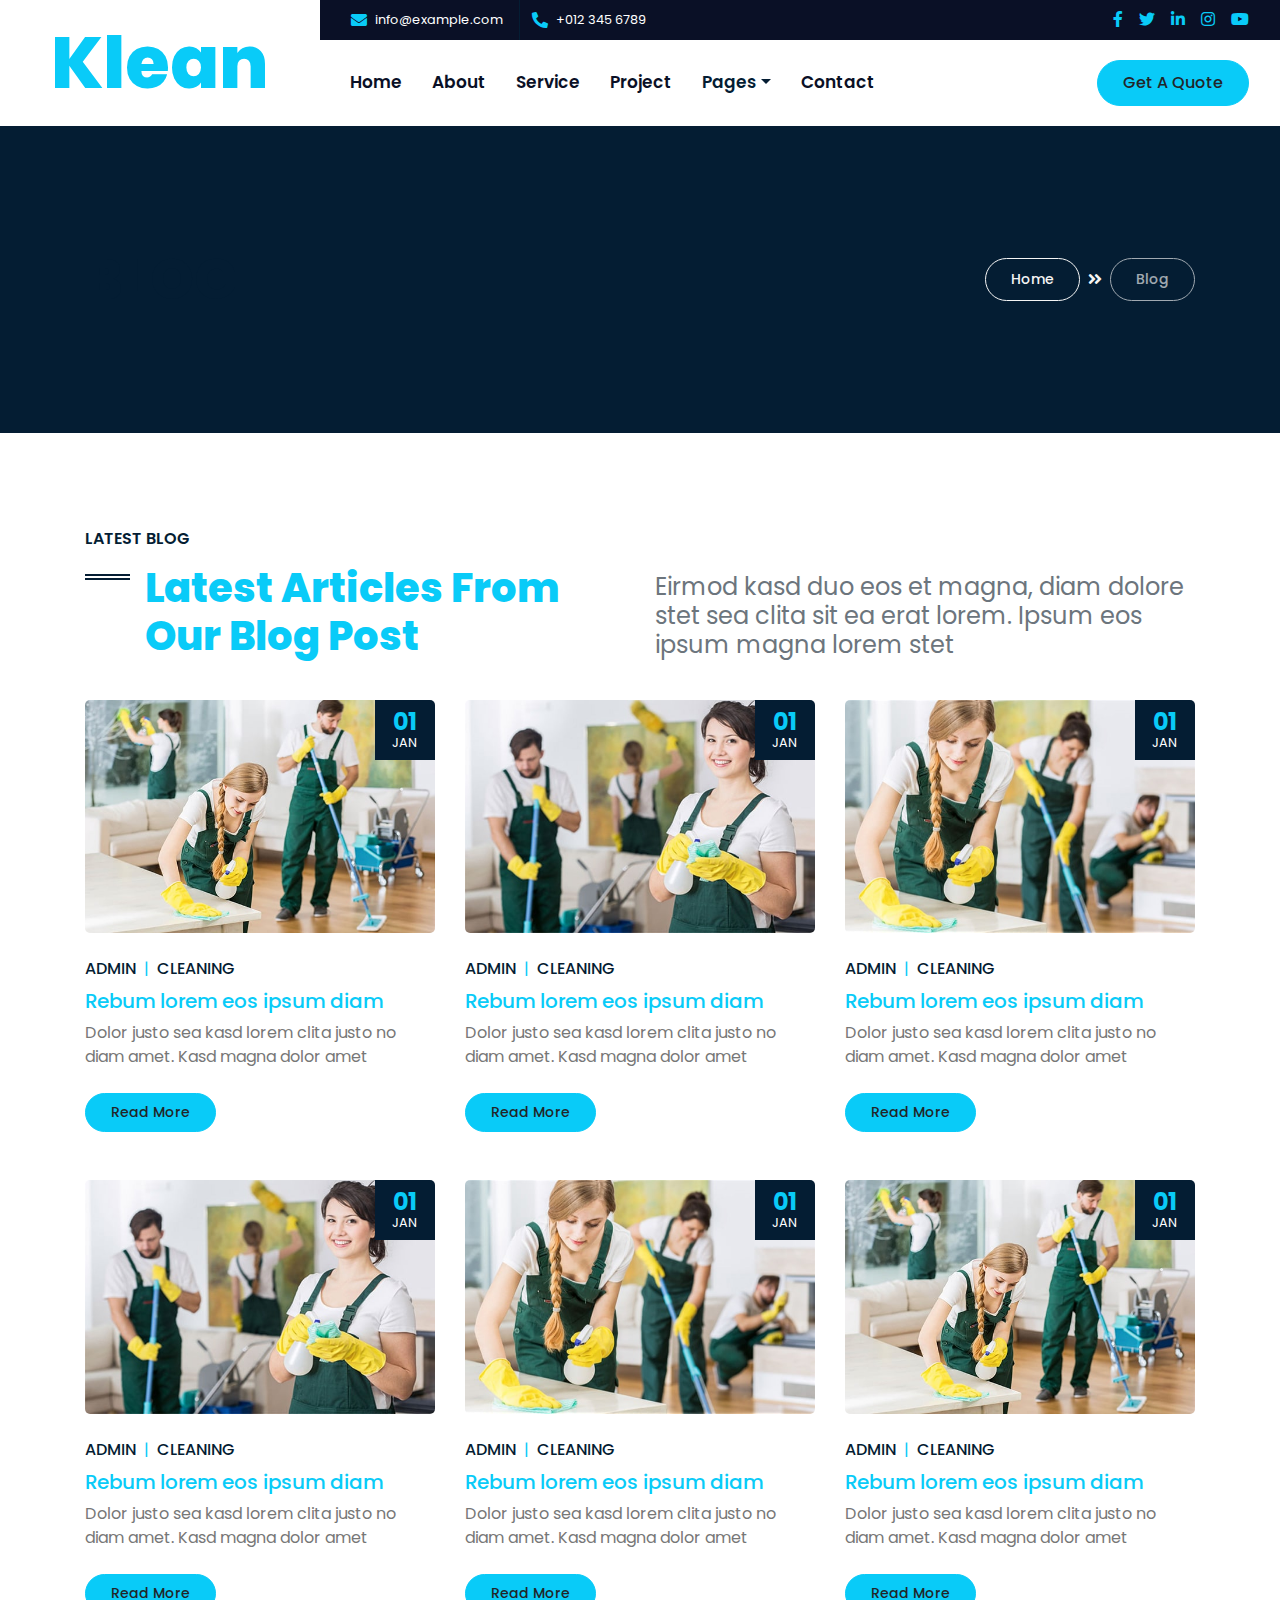
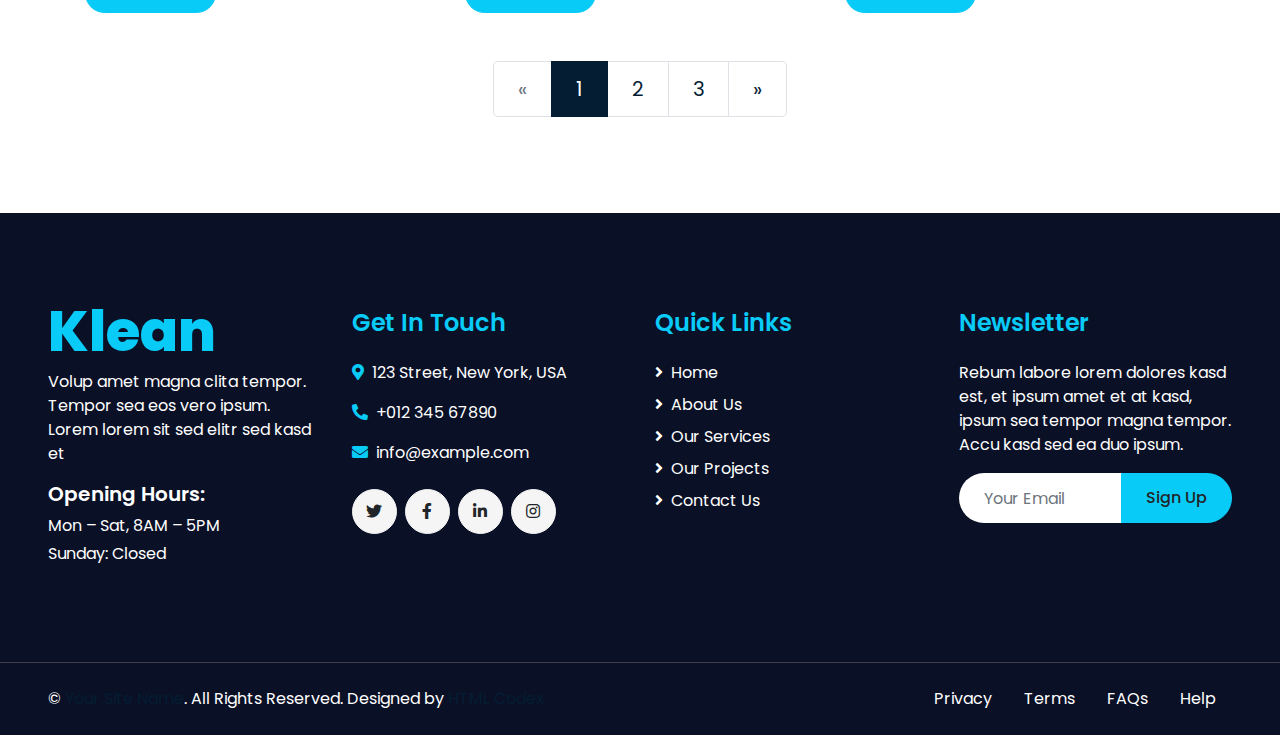
<file: blog.html>
<!DOCTYPE html>
<html lang="en">

<head>
    <meta charset="utf-8">
    <title>Klean - Cleaning Services Website Template</title>
    <meta content="width=device-width, initial-scale=1.0" name="viewport">
    <meta content="Free HTML Templates" name="keywords">
    <meta content="Free HTML Templates" name="description">

    <!-- Favicon -->
    <link href="img/favicon.ico" rel="icon">

    <!-- Google Web Fonts -->
    <link rel="preconnect" href="https://fonts.gstatic.com">
    <link href="https://fonts.googleapis.com/css2?family=Poppins:wght@400;500;600;700;800&display=swap" rel="stylesheet">

    <!-- Font Awesome -->
    <link href="https://cdnjs.cloudflare.com/ajax/libs/font-awesome/5.10.0/css/all.min.css" rel="stylesheet">

    <!-- Libraries Stylesheet -->
    <link href="lib/owlcarousel/assets/owl.carousel.min.css" rel="stylesheet">
    <link href="lib/lightbox/css/lightbox.min.css" rel="stylesheet">

    <!-- Customized Bootstrap Stylesheet -->
    <link href="css/style.css" rel="stylesheet">
</head>

<body>
    <!-- Header Start -->
    <div class="container-fluid">
        <div class="row">
            <div class="col-lg-3 bg-secondary d-none d-lg-block">
                <a href="" class="navbar-brand w-100 h-100 m-0 p-0 d-flex align-items-center justify-content-center">
                    <h1 class="m-0 display-3 text-primary">Klean</h1>
                </a>
            </div>
            <div class="col-lg-9">
                <div class="row bg-dark d-none d-lg-flex">
                    <div class="col-lg-7 text-left text-white">
                        <div class="h-100 d-inline-flex align-items-center border-right border-primary py-2 px-3">
                            <i class="fa fa-envelope text-primary mr-2"></i>
                            <small>info@example.com</small>
                        </div>
                        <div class="h-100 d-inline-flex align-items-center py-2 px-2">
                            <i class="fa fa-phone-alt text-primary mr-2"></i>
                            <small>+012 345 6789</small>
                        </div>
                    </div>
                    <div class="col-lg-5 text-right">
                        <div class="d-inline-flex align-items-center pr-2">
                            <a class="text-primary p-2" href="">
                                <i class="fab fa-facebook-f"></i>
                            </a>
                            <a class="text-primary p-2" href="">
                                <i class="fab fa-twitter"></i>
                            </a>
                            <a class="text-primary p-2" href="">
                                <i class="fab fa-linkedin-in"></i>
                            </a>
                            <a class="text-primary p-2" href="">
                                <i class="fab fa-instagram"></i>
                            </a>
                            <a class="text-primary p-2" href="">
                                <i class="fab fa-youtube"></i>
                            </a>
                        </div>
                    </div>
                </div>
                <nav class="navbar navbar-expand-lg bg-white navbar-light p-0">
                    <a href="" class="navbar-brand d-block d-lg-none">
                        <h1 class="m-0 display-4 text-primary">Klean</h1>
                    </a>
                    <button type="button" class="navbar-toggler" data-toggle="collapse" data-target="#navbarCollapse">
                        <span class="navbar-toggler-icon"></span>
                    </button>
                    <div class="collapse navbar-collapse justify-content-between" id="navbarCollapse">
                        <div class="navbar-nav mr-auto py-0">
                            <a href="index.html" class="nav-item nav-link">Home</a>
                            <a href="about.html" class="nav-item nav-link">About</a>
                            <a href="service.html" class="nav-item nav-link">Service</a>
                            <a href="project.html" class="nav-item nav-link">Project</a>
                            <div class="nav-item dropdown">
                                <a href="#" class="nav-link dropdown-toggle active" data-toggle="dropdown">Pages</a>
                                <div class="dropdown-menu rounded-0 m-0">
                                    <a href="blog.html" class="dropdown-item active">Latest Blog</a>
                                    <a href="single.html" class="dropdown-item">Blog Detail</a>
                                </div>
                            </div>
                            <a href="contact.html" class="nav-item nav-link">Contact</a>
                        </div>
                        <a href="" class="btn btn-primary mr-3 d-none d-lg-block">Get A Quote</a>
                    </div>
                </nav>
            </div>
        </div>
    </div>
    <!-- Header End -->


    <!-- Page Header Start -->
    <div class="container-fluid bg-primary py-5 mb-5">
        <div class="container py-5">
            <div class="row align-items-center py-4">
                <div class="col-md-6 text-center text-md-left">
                    <h1 class="display-4 mb-4 mb-md-0 text-secondary text-uppercase">Blog</h1>
                </div>
                <div class="col-md-6 text-center text-md-right">
                    <div class="d-inline-flex align-items-center">
                        <a class="btn btn-sm btn-outline-light" href="">Home</a>
                        <i class="fas fa-angle-double-right text-light mx-2"></i>
                        <a class="btn btn-sm btn-outline-light disabled" href="">Blog</a>
                    </div>
                </div>
            </div>
        </div>
    </div>
    <!-- Page Header End -->


    <!-- Blog Start -->
    <div class="container-fluid py-5">
        <div class="container">
            <div class="row align-items-end mb-4">
                <div class="col-lg-6">
                    <h6 class="text-secondary font-weight-semi-bold text-uppercase mb-3">Latest Blog</h6>
                    <h1 class="section-title mb-3">Latest Articles From Our Blog Post</h1>
                </div>
                <div class="col-lg-6">
                    <h4 class="font-weight-normal text-muted mb-3">Eirmod kasd duo eos et magna, diam dolore stet sea clita sit ea erat lorem. Ipsum eos ipsum magna lorem stet</h4>
                </div>
            </div>
            <div class="row">
                <div class="col-lg-4 col-md-6 mb-5">
                    <div class="position-relative mb-4">
                        <img class="img-fluid rounded w-100" src="img/blog-1.jpg" alt="">
                        <div class="blog-date">
                            <h4 class="font-weight-bold mb-n1">01</h4>
                            <small class="text-white text-uppercase">Jan</small>
                        </div>
                    </div>
                    <div class="d-flex mb-2">
                        <a class="text-secondary text-uppercase font-weight-medium" href="">Admin</a>
                        <span class="text-primary px-2">|</span>
                        <a class="text-secondary text-uppercase font-weight-medium" href="">Cleaning</a>
                    </div>
                    <h5 class="font-weight-medium mb-2">Rebum lorem eos ipsum diam</h5>
                    <p class="mb-4">Dolor justo sea kasd lorem clita justo no diam amet. Kasd magna dolor amet</p>
                    <a class="btn btn-sm btn-primary py-2" href="">Read More</a>
                </div>
                <div class="col-lg-4 col-md-6 mb-5">
                    <div class="position-relative mb-4">
                        <img class="img-fluid rounded w-100" src="img/blog-2.jpg" alt="">
                        <div class="blog-date">
                            <h4 class="font-weight-bold mb-n1">01</h4>
                            <small class="text-white text-uppercase">Jan</small>
                        </div>
                    </div>
                    <div class="d-flex mb-2">
                        <a class="text-secondary text-uppercase font-weight-medium" href="">Admin</a>
                        <span class="text-primary px-2">|</span>
                        <a class="text-secondary text-uppercase font-weight-medium" href="">Cleaning</a>
                    </div>
                    <h5 class="font-weight-medium mb-2">Rebum lorem eos ipsum diam</h5>
                    <p class="mb-4">Dolor justo sea kasd lorem clita justo no diam amet. Kasd magna dolor amet</p>
                    <a class="btn btn-sm btn-primary py-2" href="">Read More</a>
                </div>
                <div class="col-lg-4 col-md-6 mb-5">
                    <div class="position-relative mb-4">
                        <img class="img-fluid rounded w-100" src="img/blog-3.jpg" alt="">
                        <div class="blog-date">
                            <h4 class="font-weight-bold mb-n1">01</h4>
                            <small class="text-white text-uppercase">Jan</small>
                        </div>
                    </div>
                    <div class="d-flex mb-2">
                        <a class="text-secondary text-uppercase font-weight-medium" href="">Admin</a>
                        <span class="text-primary px-2">|</span>
                        <a class="text-secondary text-uppercase font-weight-medium" href="">Cleaning</a>
                    </div>
                    <h5 class="font-weight-medium mb-2">Rebum lorem eos ipsum diam</h5>
                    <p class="mb-4">Dolor justo sea kasd lorem clita justo no diam amet. Kasd magna dolor amet</p>
                    <a class="btn btn-sm btn-primary py-2" href="">Read More</a>
                </div>
                <div class="col-lg-4 col-md-6 mb-5">
                    <div class="position-relative mb-4">
                        <img class="img-fluid rounded w-100" src="img/blog-2.jpg" alt="">
                        <div class="blog-date">
                            <h4 class="font-weight-bold mb-n1">01</h4>
                            <small class="text-white text-uppercase">Jan</small>
                        </div>
                    </div>
                    <div class="d-flex mb-2">
                        <a class="text-secondary text-uppercase font-weight-medium" href="">Admin</a>
                        <span class="text-primary px-2">|</span>
                        <a class="text-secondary text-uppercase font-weight-medium" href="">Cleaning</a>
                    </div>
                    <h5 class="font-weight-medium mb-2">Rebum lorem eos ipsum diam</h5>
                    <p class="mb-4">Dolor justo sea kasd lorem clita justo no diam amet. Kasd magna dolor amet</p>
                    <a class="btn btn-sm btn-primary py-2" href="">Read More</a>
                </div>
                <div class="col-lg-4 col-md-6 mb-5">
                    <div class="position-relative mb-4">
                        <img class="img-fluid rounded w-100" src="img/blog-3.jpg" alt="">
                        <div class="blog-date">
                            <h4 class="font-weight-bold mb-n1">01</h4>
                            <small class="text-white text-uppercase">Jan</small>
                        </div>
                    </div>
                    <div class="d-flex mb-2">
                        <a class="text-secondary text-uppercase font-weight-medium" href="">Admin</a>
                        <span class="text-primary px-2">|</span>
                        <a class="text-secondary text-uppercase font-weight-medium" href="">Cleaning</a>
                    </div>
                    <h5 class="font-weight-medium mb-2">Rebum lorem eos ipsum diam</h5>
                    <p class="mb-4">Dolor justo sea kasd lorem clita justo no diam amet. Kasd magna dolor amet</p>
                    <a class="btn btn-sm btn-primary py-2" href="">Read More</a>
                </div>
                <div class="col-lg-4 col-md-6 mb-5">
                    <div class="position-relative mb-4">
                        <img class="img-fluid rounded w-100" src="img/blog-1.jpg" alt="">
                        <div class="blog-date">
                            <h4 class="font-weight-bold mb-n1">01</h4>
                            <small class="text-white text-uppercase">Jan</small>
                        </div>
                    </div>
                    <div class="d-flex mb-2">
                        <a class="text-secondary text-uppercase font-weight-medium" href="">Admin</a>
                        <span class="text-primary px-2">|</span>
                        <a class="text-secondary text-uppercase font-weight-medium" href="">Cleaning</a>
                    </div>
                    <h5 class="font-weight-medium mb-2">Rebum lorem eos ipsum diam</h5>
                    <p class="mb-4">Dolor justo sea kasd lorem clita justo no diam amet. Kasd magna dolor amet</p>
                    <a class="btn btn-sm btn-primary py-2" href="">Read More</a>
                </div>
                <div class="col-12">
                    <nav aria-label="Page navigation">
                      <ul class="pagination pagination-lg justify-content-center mb-0">
                        <li class="page-item disabled">
                          <a class="page-link" href="#" aria-label="Previous">
                            <span aria-hidden="true">&laquo;</span>
                            <span class="sr-only">Previous</span>
                          </a>
                        </li>
                        <li class="page-item active"><a class="page-link" href="#">1</a></li>
                        <li class="page-item"><a class="page-link" href="#">2</a></li>
                        <li class="page-item"><a class="page-link" href="#">3</a></li>
                        <li class="page-item">
                          <a class="page-link" href="#" aria-label="Next">
                            <span aria-hidden="true">&raquo;</span>
                            <span class="sr-only">Next</span>
                          </a>
                        </li>
                      </ul>
                    </nav>
                </div>
            </div>
        </div>
    </div>
    <!-- Blog End -->


    <!-- Footer Start -->
    <div class="container-fluid bg-dark text-white mt-5 py-5 px-sm-3 px-md-5">
        <div class="row pt-5">
            <div class="col-lg-3 col-md-6 mb-5">
                <a href="index.html" class="navbar-brand">
                    <h1 class="m-0 mt-n3 display-4 text-primary">Klean</h1>
                </a>
                <p>Volup amet magna clita tempor. Tempor sea eos vero ipsum. Lorem lorem sit sed elitr sed kasd et</p>
                <h5 class="font-weight-semi-bold text-white mb-2">Opening Hours:</h5>
                <p class="mb-1">Mon – Sat, 8AM – 5PM</p>
                <p class="mb-0">Sunday: Closed</p>
            </div>
            <div class="col-lg-3 col-md-6 mb-5">
                <h4 class="font-weight-semi-bold text-primary mb-4">Get In Touch</h4>
                <p><i class="fa fa-map-marker-alt text-primary mr-2"></i>123 Street, New York, USA</p>
                <p><i class="fa fa-phone-alt text-primary mr-2"></i>+012 345 67890</p>
                <p><i class="fa fa-envelope text-primary mr-2"></i>info@example.com</p>
                <div class="d-flex justify-content-start mt-4">
                    <a class="btn btn-light btn-social mr-2" href="#"><i class="fab fa-twitter"></i></a>
                    <a class="btn btn-light btn-social mr-2" href="#"><i class="fab fa-facebook-f"></i></a>
                    <a class="btn btn-light btn-social mr-2" href="#"><i class="fab fa-linkedin-in"></i></a>
                    <a class="btn btn-light btn-social" href="#"><i class="fab fa-instagram"></i></a>
                </div>
            </div>
            <div class="col-lg-3 col-md-6 mb-5">
                <h4 class="font-weight-semi-bold text-primary mb-4">Quick Links</h4>
                <div class="d-flex flex-column justify-content-start">
                    <a class="text-white mb-2" href="#"><i class="fa fa-angle-right mr-2"></i>Home</a>
                    <a class="text-white mb-2" href="#"><i class="fa fa-angle-right mr-2"></i>About Us</a>
                    <a class="text-white mb-2" href="#"><i class="fa fa-angle-right mr-2"></i>Our Services</a>
                    <a class="text-white mb-2" href="#"><i class="fa fa-angle-right mr-2"></i>Our Projects</a>
                    <a class="text-white" href="#"><i class="fa fa-angle-right mr-2"></i>Contact Us</a>
                </div>
            </div>
            <div class="col-lg-3 col-md-6 mb-5">
                <h4 class="font-weight-semi-bold text-primary mb-4">Newsletter</h4>
                <p>Rebum labore lorem dolores kasd est, et ipsum amet et at kasd, ipsum sea tempor magna tempor. Accu kasd sed ea duo ipsum.</p>
                <div class="w-100">
                    <div class="input-group">
                        <input type="text" class="form-control border-0" style="padding: 25px;" placeholder="Your Email">
                        <div class="input-group-append">
                            <button class="btn btn-primary px-4">Sign Up</button>
                        </div>
                    </div>
                </div>
            </div>
        </div>
    </div>
    <div class="container-fluid bg-dark text-white border-top py-4 px-sm-3 px-md-5" style="border-color: #3E3E4E !important;">
        <div class="row">
            <div class="col-lg-6 text-center text-md-left mb-3 mb-md-0">
                <p class="m-0 text-white">&copy; <a href="#">Your Site Name</a>. All Rights Reserved. Designed by <a href="https://htmlcodex.com">HTML Codex</a>
                </p>
            </div>
            <div class="col-lg-6 text-center text-md-right">
                <ul class="nav d-inline-flex">
                    <li class="nav-item">
                        <a class="nav-link text-white py-0" href="#">Privacy</a>
                    </li>
                    <li class="nav-item">
                        <a class="nav-link text-white py-0" href="#">Terms</a>
                    </li>
                    <li class="nav-item">
                        <a class="nav-link text-white py-0" href="#">FAQs</a>
                    </li>
                    <li class="nav-item">
                        <a class="nav-link text-white py-0" href="#">Help</a>
                    </li>
                </ul>
            </div>
        </div>
    </div>
    <!-- Footer End -->


    <!-- Back to Top -->
    <a href="#" class="btn btn-primary px-3 back-to-top"><i class="fa fa-angle-double-up"></i></a>


    <!-- JavaScript Libraries -->
    <script src="https://code.jquery.com/jquery-3.4.1.min.js"></script>
    <script src="https://stackpath.bootstrapcdn.com/bootstrap/4.4.1/js/bootstrap.bundle.min.js"></script>
    <script src="lib/easing/easing.min.js"></script>
    <script src="lib/waypoints/waypoints.min.js"></script>
    <script src="lib/counterup/counterup.min.js"></script>
    <script src="lib/owlcarousel/owl.carousel.min.js"></script>
    <script src="lib/isotope/isotope.pkgd.min.js"></script>
    <script src="lib/lightbox/js/lightbox.min.js"></script>

    <!-- Contact Javascript File -->
    <script src="mail/jqBootstrapValidation.min.js"></script>
    <script src="mail/contact.js"></script>

    <!-- Template Javascript -->
    <script src="js/main.js"></script>
</body>

</html>
</file>
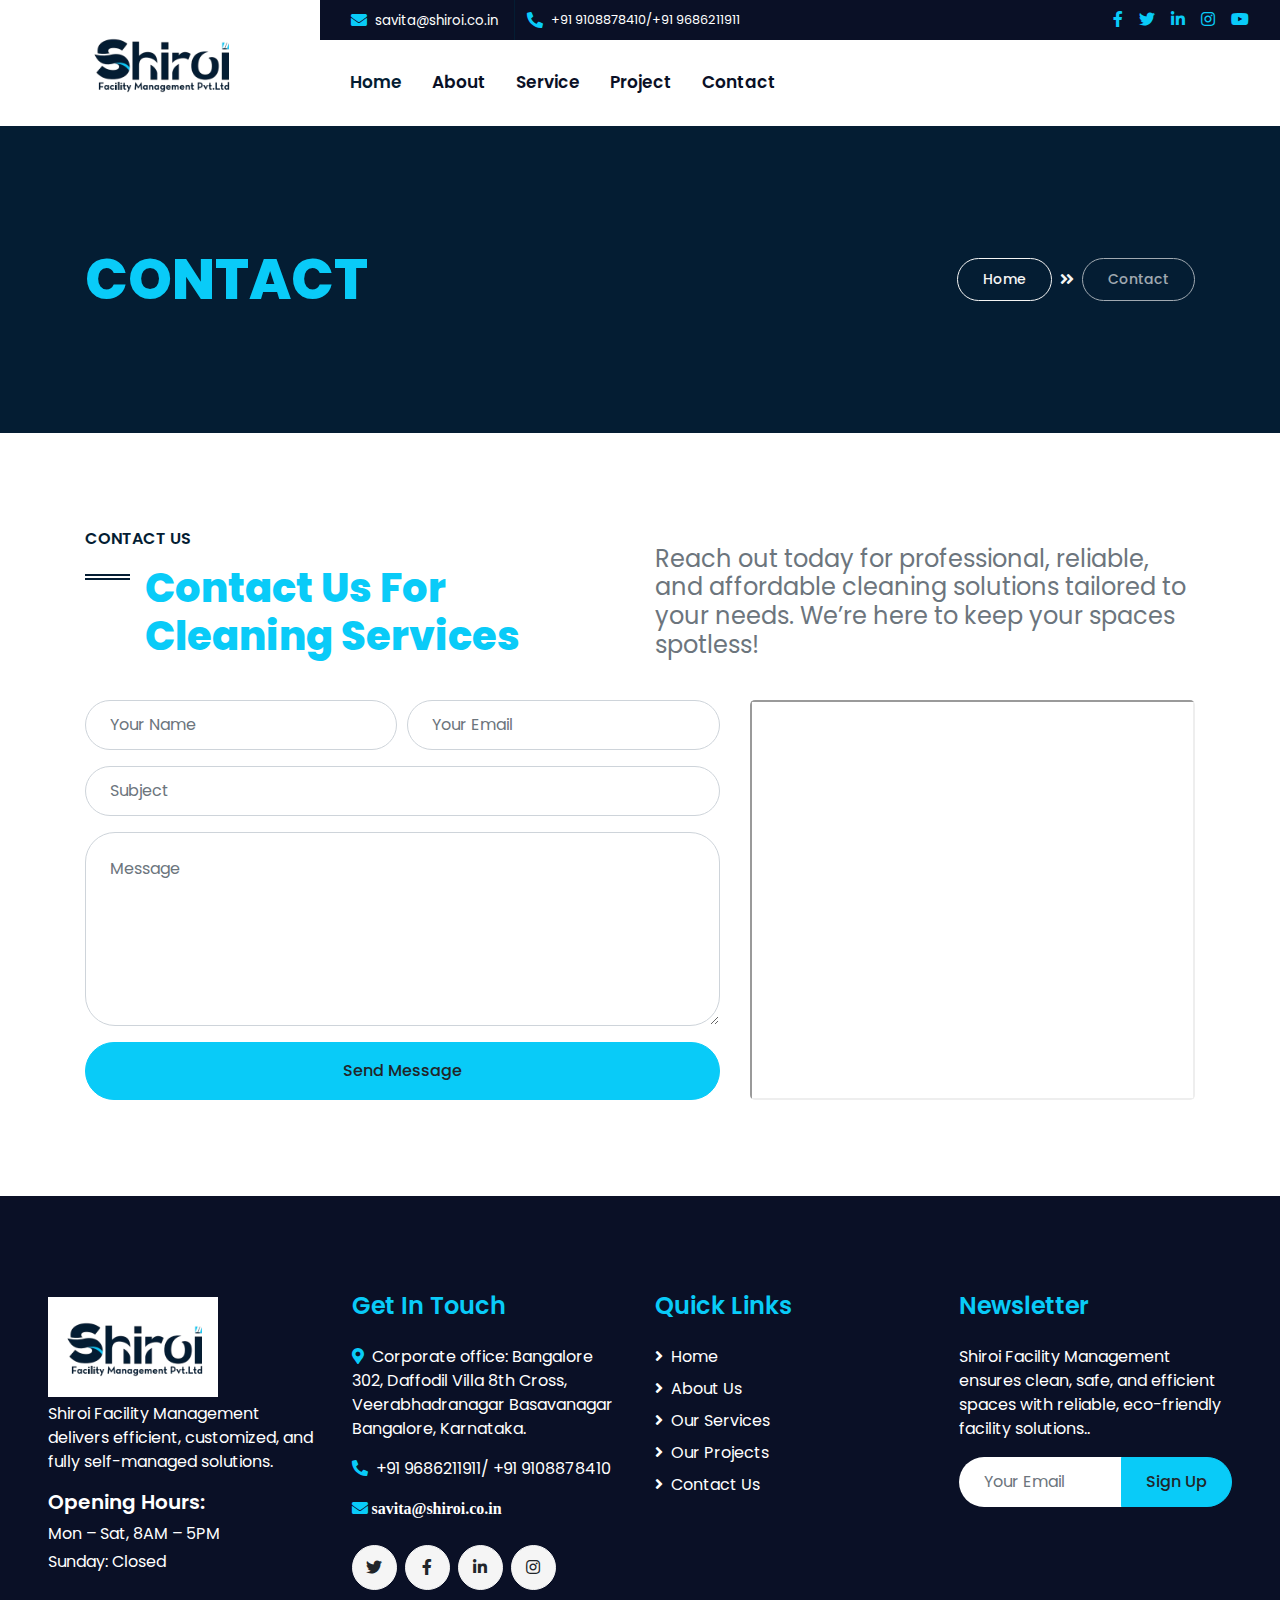
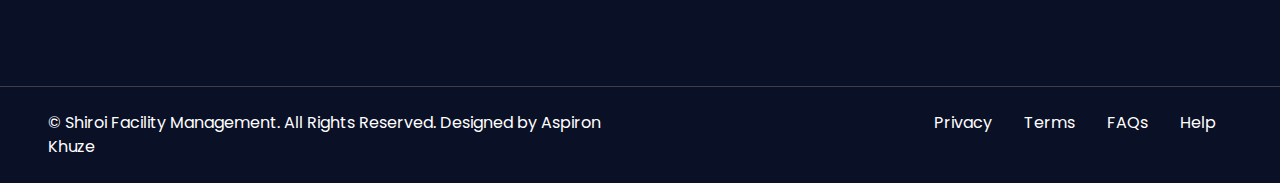
<file: contact.html>
<!DOCTYPE html>
<html lang="en">

<head>
    <meta charset="utf-8">
    <title>Shiroi- Facility Management Pvt.ltd</title>
    <meta content="width=device-width, initial-scale=1.0" name="viewport">
    <meta content="Free HTML Templates" name="keywords">
    <meta content="Free HTML Templates" name="description">
    <link rel="icon" type="image/png" href="./img/Screenshot_2025-05-15_223705-removebg-preview.png" />

    <!-- Favicon -->
    <link href="img/favicon.ico" rel="icon">

    <!-- Google Web Fonts -->
    <link rel="preconnect" href="https://fonts.gstatic.com">
    <link href="https://fonts.googleapis.com/css2?family=Poppins:wght@400;500;600;700;800&display=swap"
        rel="stylesheet">

    <!-- Font Awesome -->
    <link href="https://cdnjs.cloudflare.com/ajax/libs/font-awesome/5.10.0/css/all.min.css" rel="stylesheet">

    <!-- Libraries Stylesheet -->
    <link href="lib/owlcarousel/assets/owl.carousel.min.css" rel="stylesheet">
    <link href="lib/lightbox/css/lightbox.min.css" rel="stylesheet">

    <!-- Customized Bootstrap Stylesheet -->
    <link href="css/style.css" rel="stylesheet">
</head>

<body>
    <!-- Header Start -->
    <div class="container-fluid">
        <div class="row">
            <div class="col-lg-3 bg-secondary d-none d-lg-block">
                <a href="" class="navbar-brand w-100 h-100 m-0 p-0 d-flex align-items-center justify-content-center">
                    <img style="height: 100px;" src="img/Screenshot_2025-05-15_223705-removebg-preview.png" alt="">
                </a>
            </div>
            <div class="col-lg-9">
                <div class="row bg-dark d-none d-lg-flex">
                    <div class="col-lg-7 text-left text-white">
                        <div class="h-100 d-inline-flex align-items-center border-right border-primary py-2 px-3">
                            <i class="fa fa-envelope text-primary mr-2"></i>
                            <div>
                                <span style="font-size: smaller;"></span><a style="font-size: smaller; color: #fff;"
                                    href="mailto:savita@shiroi.co.in">
                                    savita@shiroi.co.in</a> <br>
                            </div>
                        </div>
                        <div class="h-100 d-inline-flex align-items-center py-2 px-2">
                            <i class="fa fa-phone-alt text-primary mr-2"></i>
                            <small>+91 9108878410/+91 9686211911</small>
                        </div>
                    </div>
                    <div class="col-lg-5 text-right">
                        <div class="d-inline-flex align-items-center pr-2">
                            <a class="text-primary p-2" href="">
                                <i class="fab fa-facebook-f"></i>
                            </a>
                            <a class="text-primary p-2" href="">
                                <i class="fab fa-twitter"></i>
                            </a>
                            <a class="text-primary p-2" href="">
                                <i class="fab fa-linkedin-in"></i>
                            </a>
                            <a class="text-primary p-2" href="">
                                <i class="fab fa-instagram"></i>
                            </a>
                            <a class="text-primary p-2" href="">
                                <i class="fab fa-youtube"></i>
                            </a>
                        </div>
                    </div>
                </div>
                <nav class="navbar navbar-expand-lg bg-white navbar-light p-0">
                    <a style="background-color: #fff;" href="index.html" class="navbar-brand d-block d-lg-none">
                        <img style="height: 70px;" src="img/Screenshot_2025-05-15_223705-removebg-preview.png" alt="">
                    </a>
                    <button type="button" class="navbar-toggler" data-toggle="collapse" data-target="#navbarCollapse">
                        <span class="navbar-toggler-icon"></span>
                    </button>
                    <div class="collapse navbar-collapse justify-content-between" id="navbarCollapse">
                        <div class="navbar-nav mr-auto py-0">
                            <a href="index.html" class="nav-item nav-link active">Home</a>
                            <a href="about.html" class="nav-item nav-link">About</a>
                            <a href="service.html" class="nav-item nav-link">Service</a>
                            <a href="project.html" class="nav-item nav-link">Project</a>
                            <!-- <div class="nav-item dropdown">
                                <a href="#" class="nav-link dropdown-toggle" data-toggle="dropdown">Pages</a>
                                <div class="dropdown-menu rounded-0 m-0">
                                    <a href="blog.html" class="dropdown-item">Latest Blog</a>
                                    <a href="single.html" class="dropdown-item">Blog Detail</a>
                                </div>
                            </div> -->
                            <a href="contact.html" class="nav-item nav-link">Contact</a>
                        </div>
                        <!-- <a href="" class="btn btn-primary mr-3 d-none d-lg-block">Get A Quote</a> -->
                    </div>
                </nav>
            </div>
        </div>
    </div>
    <!-- Header End -->


    <!-- Page Header Start -->
    <div class="container-fluid bg-primary py-5 mb-5">
        <div class="container py-5">
            <div class="row align-items-center py-4">
                <div class="col-md-6 text-center text-md-left">
                    <h1 class="display-4 mb-4 mb-md-0 text-primary text-uppercase">Contact</h1>
                </div>
                <div class="col-md-6 text-center text-md-right">
                    <div class="d-inline-flex align-items-center">
                        <a class="btn btn-sm btn-outline-light" href="">Home</a>
                        <i class="fas fa-angle-double-right text-light mx-2"></i>
                        <a class="btn btn-sm btn-outline-light disabled" href="">Contact</a>
                    </div>
                </div>
            </div>
        </div>
    </div>
    <!-- Page Header End -->


    <!-- Contact Start -->
    <div class="container-fluid py-5">
        <div class="container">
            <div class="row align-items-end mb-4">
                <div class="col-lg-6">
                    <h6 class="text-secondary font-weight-semi-bold text-uppercase mb-3">Contact Us</h6>
                    <h1 class="section-title mb-3">Contact Us For Cleaning Services</h1>
                </div>
                <div class="col-lg-6">
                    <h4 class="font-weight-normal text-muted mb-3">Reach out today for professional, reliable, and
                        affordable cleaning solutions tailored to your needs. We’re here to keep your spaces spotless!
                    </h4>
                </div>
            </div>
            <div class="row">
                <div class="col-lg-7 mb-5 mb-lg-0">
                    <div class="contact-form">
                        <div id="success"></div>
                        <form name="sentMessage" id="contactForm" novalidate="novalidate">
                            <div class="form-row">
                                <div class="col-sm-6 control-group">
                                    <input type="text" class="form-control p-4" id="name" placeholder="Your Name"
                                        required="required" data-validation-required-message="Please enter your name" />
                                    <p class="help-block text-danger"></p>
                                </div>
                                <div class="col-sm-6 control-group">
                                    <input type="email" class="form-control p-4" id="email" placeholder="Your Email"
                                        required="required"
                                        data-validation-required-message="Please enter your email" />
                                    <p class="help-block text-danger"></p>
                                </div>
                            </div>
                            <div class="control-group">
                                <input type="text" class="form-control p-4" id="subject" placeholder="Subject"
                                    required="required" data-validation-required-message="Please enter a subject" />
                                <p class="help-block text-danger"></p>
                            </div>
                            <div class="control-group">
                                <textarea class="form-control p-4" rows="6" id="message" placeholder="Message"
                                    required="required"
                                    data-validation-required-message="Please enter your message"></textarea>
                                <p class="help-block text-danger"></p>
                            </div>
                            <div>
                                <button class="btn btn-primary btn-block py-3 px-5" type="submit"
                                    id="sendMessageButton">Send Message</button>
                            </div>
                        </form>
                    </div>
                </div>
                <div class="col-lg-5" style="min-height: 400px;">
                    <div class="position-relative h-100 rounded overflow-hidden">
                        <iframe style="width: 100%; height: 100%; object-fit: cover;"
                            src="https://www.google.com/maps/embed?pb=!1m18!1m12!1m3!1d3888.077022662389!2d77.67815227454653!3d12.966923114981862!2m3!1f0!2f0!3f0!3m2!1i1024!2i768!4f13.1!3m3!1m2!1s0x3bae13f61b929f1b%3A0xf951855609d89734!2sDaffodil%20Villa!5e0!3m2!1sen!2sin!4v1748534928822!5m2!1sen!2sin"
                            width="600" height="450" style="border:0;" allowfullscreen="" loading="lazy"
                            referrerpolicy="no-referrer-when-downgrade"></iframe>
                    </div>
                </div>
            </div>
        </div>
    </div>
    <!-- Contact End -->


    <!-- Footer Start -->
    <div class="container-fluid bg-dark text-white mt-5 py-5 px-sm-3 px-md-5">
        <div class="row pt-5">
            <div class="col-lg-3 col-md-6 mb-5">
                <a href="index.html" class="navbar-brand">
                    <img style="height: 100px; background-color: rgb(255, 255, 255);"
                        src="img/Screenshot_2025-05-15_223705-removebg-preview.png" alt="">
                </a>
                <p>Shiroi Facility Management delivers efficient, customized, and fully self-managed solutions.</p>
                <h5 class="font-weight-semi-bold text-white mb-2">Opening Hours:</h5>
                <p class="mb-1">Mon – Sat, 8AM – 5PM</p>
                <p class="mb-0">Sunday: Closed</p>
            </div>
            <div class="col-lg-3 col-md-6 mb-5">
                <h4 class="font-weight-semi-bold text-primary mb-4">Get In Touch</h4>
                <p><i class="fa fa-map-marker-alt text-primary mr-2"></i>Corporate office: Bangalore
                    302, Daffodil Villa
                    8th Cross, Veerabhadranagar
                    Basavanagar Bangalore,
                    Karnataka.</p>
                <p><i class="fa fa-phone-alt text-primary mr-2"></i>+91 9686211911/ +91 9108878410</p>
                <p><i class="fa fa-envelope text-primary mr-2"><a style="color: #fff;"
                            href="mailto:savita@shiroi.co.in">
                            savita@shiroi.co.in</a></i></p>
                <div class="d-flex justify-content-start mt-4">
                    <a class="btn btn-light btn-social mr-2" href="#"><i class="fab fa-twitter"></i></a>
                    <a class="btn btn-light btn-social mr-2" href="#"><i class="fab fa-facebook-f"></i></a>
                    <a class="btn btn-light btn-social mr-2" href="#"><i class="fab fa-linkedin-in"></i></a>
                    <a class="btn btn-light btn-social" href="#"><i class="fab fa-instagram"></i></a>
                </div>
            </div>
            <div class="col-lg-3 col-md-6 mb-5">
                <h4 class="font-weight-semi-bold text-primary mb-4">Quick Links</h4>
                <div class="d-flex flex-column justify-content-start">
                    <a class="text-white mb-2" href="#"><i class="fa fa-angle-right mr-2"></i>Home</a>
                    <a class="text-white mb-2" href="#"><i class="fa fa-angle-right mr-2"></i>About Us</a>
                    <a class="text-white mb-2" href="#"><i class="fa fa-angle-right mr-2"></i>Our Services</a>
                    <a class="text-white mb-2" href="#"><i class="fa fa-angle-right mr-2"></i>Our Projects</a>
                    <a class="text-white" href="#"><i class="fa fa-angle-right mr-2"></i>Contact Us</a>
                </div>
            </div>
            <div class="col-lg-3 col-md-6 mb-5">
                <h4 class="font-weight-semi-bold text-primary mb-4">Newsletter</h4>
                <p>Shiroi Facility Management ensures clean, safe, and efficient spaces with reliable, eco-friendly
                    facility solutions..</p>
                <div class="w-100">
                    <div class="input-group">
                        <input type="text" class="form-control border-0" style="padding: 25px;"
                            placeholder="Your Email">
                        <div class="input-group-append">
                            <button class="btn btn-primary px-4">Sign Up</button>
                        </div>
                    </div>
                </div>
            </div>
        </div>
    </div>
    <div class="container-fluid bg-dark text-white border-top py-4 px-sm-3 px-md-5"
        style="border-color: #3E3E4E !important;">
        <div class="row">
            <div class="col-lg-6 text-center text-md-left mb-3 mb-md-0">
                <p class="m-0 text-white">&copy; <a style="color: #fff;" href="#">Shiroi Facility Management</a>. All
                    Rights Reserved. Designed by <a style="color: #fff;" href="https://aspironkhuze.com/">Aspiron
                        Khuze</a>
                </p>
            </div>
            <div class="col-lg-6 text-center text-md-right">
                <ul class="nav d-inline-flex">
                    <li class="nav-item">
                        <a class="nav-link text-white py-0" href="#">Privacy</a>
                    </li>
                    <li class="nav-item">
                        <a class="nav-link text-white py-0" href="#">Terms</a>
                    </li>
                    <li class="nav-item">
                        <a class="nav-link text-white py-0" href="#">FAQs</a>
                    </li>
                    <li class="nav-item">
                        <a class="nav-link text-white py-0" href="#">Help</a>
                    </li>
                </ul>
            </div>
        </div>
    </div>
    <!-- Footer End -->


    <!-- Back to Top -->
    <a href="#" class="btn btn-primary px-3 back-to-top"><i class="fa fa-angle-double-up"></i></a>


    <!-- JavaScript Libraries -->
    <script src="https://code.jquery.com/jquery-3.4.1.min.js"></script>
    <script src="https://stackpath.bootstrapcdn.com/bootstrap/4.4.1/js/bootstrap.bundle.min.js"></script>
    <script src="lib/easing/easing.min.js"></script>
    <script src="lib/waypoints/waypoints.min.js"></script>
    <script src="lib/counterup/counterup.min.js"></script>
    <script src="lib/owlcarousel/owl.carousel.min.js"></script>
    <script src="lib/isotope/isotope.pkgd.min.js"></script>
    <script src="lib/lightbox/js/lightbox.min.js"></script>

    <!-- Contact Javascript File -->
    <script src="mail/jqBootstrapValidation.min.js"></script>
    <script src="mail/contact.js"></script>

    <!-- Template Javascript -->
    <script src="js/main.js"></script>
</body>

</html>
</file>
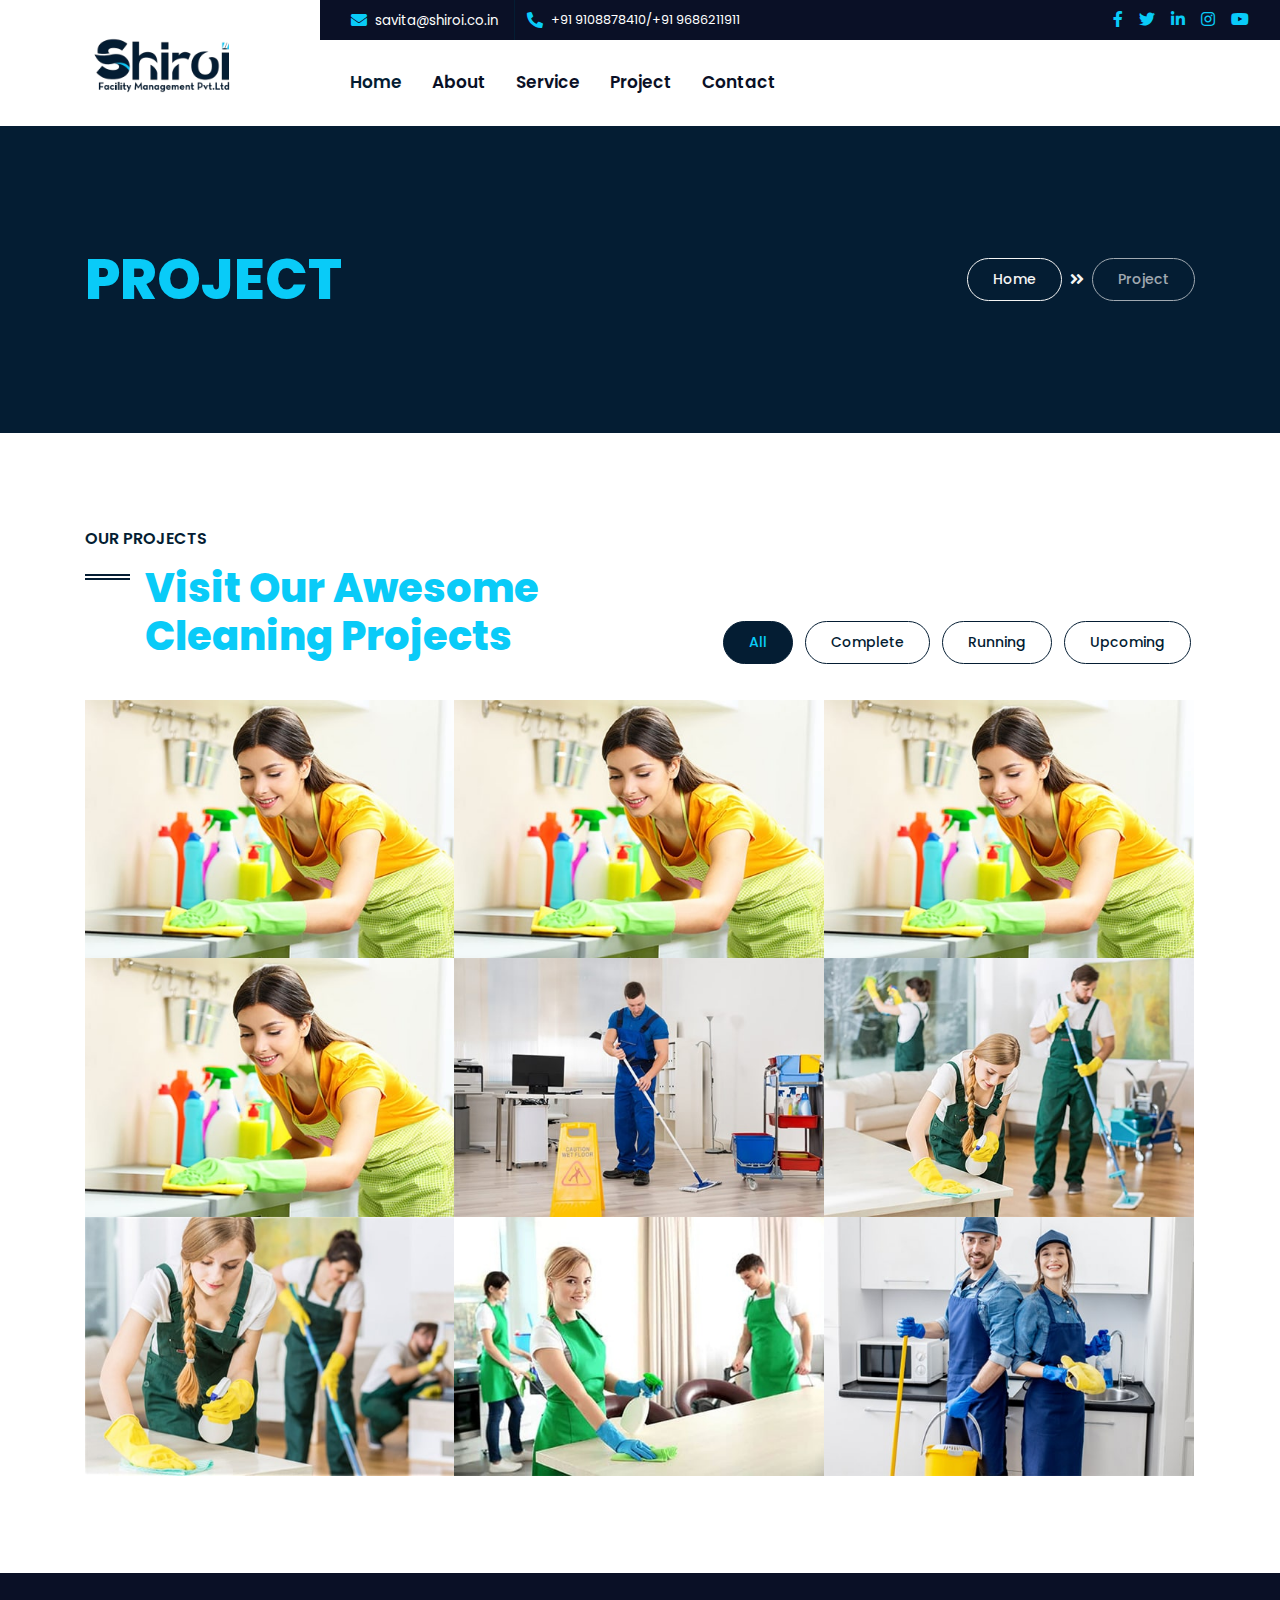
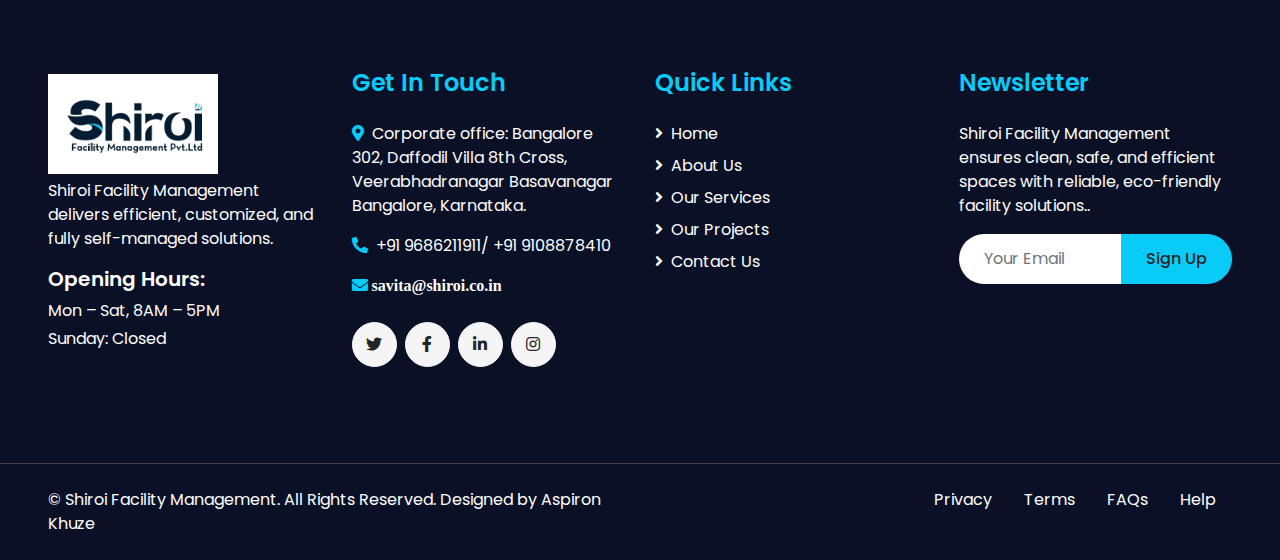
<file: project.html>
<!DOCTYPE html>
<html lang="en">

<head>
    <meta charset="utf-8">
  <title>Shiroi- Facility Management Pvt.ltd</title>
    <meta content="width=device-width, initial-scale=1.0" name="viewport">
    <meta content="Free HTML Templates" name="keywords">
    <meta content="Free HTML Templates" name="description">
    <link rel="icon" type="image/png" href="./img/Screenshot_2025-05-15_223705-removebg-preview.png" />

    <!-- Favicon -->
    <link href="img/favicon.ico" rel="icon">

    <!-- Google Web Fonts -->
    <link rel="preconnect" href="https://fonts.gstatic.com">
    <link href="https://fonts.googleapis.com/css2?family=Poppins:wght@400;500;600;700;800&display=swap" rel="stylesheet">

    <!-- Font Awesome -->
    <link href="https://cdnjs.cloudflare.com/ajax/libs/font-awesome/5.10.0/css/all.min.css" rel="stylesheet">

    <!-- Libraries Stylesheet -->
    <link href="lib/owlcarousel/assets/owl.carousel.min.css" rel="stylesheet">
    <link href="lib/lightbox/css/lightbox.min.css" rel="stylesheet">

    <!-- Customized Bootstrap Stylesheet -->
    <link href="css/style.css" rel="stylesheet">
</head>

<body>
    <!-- Header Start -->
     <div class="container-fluid">
        <div class="row">
            <div class="col-lg-3 bg-secondary d-none d-lg-block">
                <a href="" class="navbar-brand w-100 h-100 m-0 p-0 d-flex align-items-center justify-content-center">
                    <img style="height: 100px;" src="img/Screenshot_2025-05-15_223705-removebg-preview.png" alt="">
                </a>
            </div>
            <div class="col-lg-9">
                <div class="row bg-dark d-none d-lg-flex">
                    <div class="col-lg-7 text-left text-white">
                        <div class="h-100 d-inline-flex align-items-center border-right border-primary py-2 px-3">
                            <i class="fa fa-envelope text-primary mr-2"></i>
                            <div>
                            <span style="font-size: smaller;"></span><a style="font-size: smaller; color: white;"
                                href="mailto:savita@shiroi.co.in">
                                savita@shiroi.co.in</a> <br>
                        </div>
                        </div>
                        <div class="h-100 d-inline-flex align-items-center py-2 px-2">
                            <i class="fa fa-phone-alt text-primary mr-2"></i>
                            <small>+91 9108878410/+91 9686211911</small>
                        </div>
                    </div>
                    <div class="col-lg-5 text-right">
                        <div class="d-inline-flex align-items-center pr-2">
                            <a class="text-primary p-2" href="">
                                <i class="fab fa-facebook-f"></i>
                            </a>
                            <a class="text-primary p-2" href="">
                                <i class="fab fa-twitter"></i>
                            </a>
                            <a class="text-primary p-2" href="">
                                <i class="fab fa-linkedin-in"></i>
                            </a>
                            <a class="text-primary p-2" href="">
                                <i class="fab fa-instagram"></i>
                            </a>
                            <a class="text-primary p-2" href="">
                                <i class="fab fa-youtube"></i>
                            </a>
                        </div>
                    </div>
                </div>
                <nav class="navbar navbar-expand-lg bg-white navbar-light p-0">
                     <a style="background-color: #fff;" href="index.html" class="navbar-brand d-block d-lg-none">
                        <img style="height: 70px;" src="img/Screenshot_2025-05-15_223705-removebg-preview.png" alt="">
                    </a>
                    <button type="button" class="navbar-toggler" data-toggle="collapse" data-target="#navbarCollapse">
                        <span class="navbar-toggler-icon"></span>
                    </button>
                    <div class="collapse navbar-collapse justify-content-between" id="navbarCollapse">
                        <div class="navbar-nav mr-auto py-0">
                            <a href="index.html" class="nav-item nav-link active">Home</a>
                            <a href="about.html" class="nav-item nav-link">About</a>
                            <a href="service.html" class="nav-item nav-link">Service</a>
                            <a href="project.html" class="nav-item nav-link">Project</a>
                            <!-- <div class="nav-item dropdown">
                                <a href="#" class="nav-link dropdown-toggle" data-toggle="dropdown">Pages</a>
                                <div class="dropdown-menu rounded-0 m-0">
                                    <a href="blog.html" class="dropdown-item">Latest Blog</a>
                                    <a href="single.html" class="dropdown-item">Blog Detail</a>
                                </div>
                            </div> -->
                            <a href="contact.html" class="nav-item nav-link">Contact</a>
                        </div>
                        <!-- <a href="" class="btn btn-primary mr-3 d-none d-lg-block">Get A Quote</a> -->
                    </div>
                </nav>
            </div>
        </div>
    </div>
    <!-- Header End -->


    <!-- Page Header Start -->
    <div class="container-fluid bg-primary py-5 mb-5">
        <div class="container py-5">
            <div class="row align-items-center py-4">
                <div class="col-md-6 text-center text-md-left">
                    <h1 class="display-4 mb-4 mb-md-0 text-primary text-uppercase">Project</h1>
                </div>
                <div class="col-md-6 text-center text-md-right">
                    <div class="d-inline-flex align-items-center">
                        <a class="btn btn-sm btn-outline-light" href="">Home</a>
                        <i class="fas fa-angle-double-right text-light mx-2"></i>
                        <a class="btn btn-sm btn-outline-light disabled" href="">Project</a>
                    </div>
                </div>
            </div>
        </div>
    </div>
    <!-- Page Header End -->


    <!-- Portfolio Start -->
    <div class="container-fluid py-5">
        <div class="container">
            <div class="row align-items-end mb-4">
                <div class="col-lg-6">
                    <h6 class="text-secondary font-weight-semi-bold text-uppercase mb-3">Our Projects</h6>
                    <h1 class="section-title mb-3">Visit Our Awesome Cleaning Projects</h1>
                </div>
                <div class="col-lg-6 text-center text-lg-right">
                    <ul class="list-inline mb-2" id="portfolio-flters">
                        <li class="btn btn-sm btn-outline-primary m-1 active"  data-filter="*">All</li>
                        <li class="btn btn-sm btn-outline-primary m-1" data-filter=".first">Complete</li>
                        <li class="btn btn-sm btn-outline-primary m-1" data-filter=".second">Running</li>
                        <li class="btn btn-sm btn-outline-primary m-1" data-filter=".third">Upcoming</li>
                    </ul>
                </div>
            </div>
            <div class="row m-0 portfolio-container">
                <div class="col-lg-4 col-md-6 col-sm-12 p-0 portfolio-item first">
                    <div class="position-relative overflow-hidden">
                        <div class="portfolio-img">
                            <img class="img-fluid w-100" src="img/portfolio-1.jpg" alt="">
                        </div>
                        <div class="portfolio-text bg-primary">
                            <h4 class="font-weight-bold mb-4">Project Name</h4>
                            <div class="d-flex align-items-center justify-content-center">
                                <a class="btn btn-sm btn-secondary m-1" href="">
                                    <i class="fa fa-link"></i>
                                </a>
                                <a class="btn btn-sm btn-secondary m-1" href="img/portfolio-1.jpg" data-lightbox="portfolio">
                                    <i class="fa fa-eye"></i>
                                </a>
                            </div>
                        </div>
                    </div>
                </div>
                <div class="col-lg-4 col-md-6 col-sm-12 p-0 portfolio-item first">
                    <div class="position-relative overflow-hidden">
                        <div class="portfolio-img">
                            <img class="img-fluid w-100" src="img/portfolio-1.jpg" alt="">
                        </div>
                        <div class="portfolio-text bg-primary">
                            <h4 class="font-weight-bold mb-4">Project Name</h4>
                            <div class="d-flex align-items-center justify-content-center">
                                <a class="btn btn-sm btn-secondary m-1" href="">
                                    <i class="fa fa-link"></i>
                                </a>
                                <a class="btn btn-sm btn-secondary m-1" href="img/portfolio-1.jpg" data-lightbox="portfolio">
                                    <i class="fa fa-eye"></i>
                                </a>
                            </div>
                        </div>
                    </div>
                </div>
                <div class="col-lg-4 col-md-6 col-sm-12 p-0 portfolio-item first">
                    <div class="position-relative overflow-hidden">
                        <div class="portfolio-img">
                            <img class="img-fluid w-100" src="img/portfolio-1.jpg" alt="">
                        </div>
                        <div class="portfolio-text bg-primary">
                            <h4 class="font-weight-bold mb-4">Project Name</h4>
                            <div class="d-flex align-items-center justify-content-center">
                                <a class="btn btn-sm btn-secondary m-1" href="">
                                    <i class="fa fa-link"></i>
                                </a>
                                <a class="btn btn-sm btn-secondary m-1" href="img/portfolio-1.jpg" data-lightbox="portfolio">
                                    <i class="fa fa-eye"></i>
                                </a>
                            </div>
                        </div>
                    </div>
                </div>
                <div class="col-lg-4 col-md-6 col-sm-12 p-0 portfolio-item first">
                    <div class="position-relative overflow-hidden">
                        <div class="portfolio-img">
                            <img class="img-fluid w-100" src="img/portfolio-1.jpg" alt="">
                        </div>
                        <div class="portfolio-text bg-primary">
                            <h4 class="font-weight-bold mb-4">Project Name</h4>
                            <div class="d-flex align-items-center justify-content-center">
                                <a class="btn btn-sm btn-secondary m-1" href="">
                                    <i class="fa fa-link"></i>
                                </a>
                                <a class="btn btn-sm btn-secondary m-1" href="img/portfolio-1.jpg" data-lightbox="portfolio">
                                    <i class="fa fa-eye"></i>
                                </a>
                            </div>
                        </div>
                    </div>
                </div>
                <div class="col-lg-4 col-md-6 col-sm-12 p-0 portfolio-item second">
                    <div class="position-relative overflow-hidden">
                        <div class="portfolio-img">
                            <img class="img-fluid w-100" src="img/portfolio-2.jpg" alt="">
                        </div>
                        <div class="portfolio-text bg-primary">
                            <h4 class="font-weight-bold mb-4">Project Name</h4>
                            <div class="d-flex align-items-center justify-content-center">
                                <a class="btn btn-sm btn-secondary m-1" href="">
                                    <i class="fa fa-link"></i>
                                </a>
                                <a class="btn btn-sm btn-secondary m-1" href="img/portfolio-2.jpg" data-lightbox="portfolio">
                                    <i class="fa fa-eye"></i>
                                </a>
                            </div>
                        </div>
                    </div>
                </div>
                <div class="col-lg-4 col-md-6 col-sm-12 p-0 portfolio-item third">
                    <div class="position-relative overflow-hidden">
                        <div class="portfolio-img">
                            <img class="img-fluid w-100" src="img/portfolio-3.jpg" alt="">
                        </div>
                        <div class="portfolio-text bg-primary">
                            <h4 class="font-weight-bold mb-4">Project Name</h4>
                            <div class="d-flex align-items-center justify-content-center">
                                <a class="btn btn-sm btn-secondary m-1" href="">
                                    <i class="fa fa-link"></i>
                                </a>
                                <a class="btn btn-sm btn-secondary m-1" href="img/portfolio-3.jpg" data-lightbox="portfolio">
                                    <i class="fa fa-eye"></i>
                                </a>
                            </div>
                        </div>
                    </div>
                </div>
                <div class="col-lg-4 col-md-6 col-sm-12 p-0 portfolio-item first">
                    <div class="position-relative overflow-hidden">
                        <div class="portfolio-img">
                            <img class="img-fluid w-100" src="img/portfolio-4.jpg" alt="">
                        </div>
                        <div class="portfolio-text bg-primary">
                            <h4 class="font-weight-bold mb-4">Project Name</h4>
                            <div class="d-flex align-items-center justify-content-center">
                                <a class="btn btn-sm btn-secondary m-1" href="">
                                    <i class="fa fa-link"></i>
                                </a>
                                <a class="btn btn-sm btn-secondary m-1" href="img/portfolio-4.jpg" data-lightbox="portfolio">
                                    <i class="fa fa-eye"></i>
                                </a>
                            </div>
                        </div>
                    </div>
                </div>
                <div class="col-lg-4 col-md-6 col-sm-12 p-0 portfolio-item second">
                    <div class="position-relative overflow-hidden">
                        <div class="portfolio-img">
                            <img class="img-fluid w-100" src="img/portfolio-5.jpg" alt="">
                        </div>
                        <div class="portfolio-text bg-primary">
                            <h4 class="font-weight-bold mb-4">Project Name</h4>
                            <div class="d-flex align-items-center justify-content-center">
                                <a class="btn btn-sm btn-secondary m-1" href="">
                                    <i class="fa fa-link"></i>
                                </a>
                                <a class="btn btn-sm btn-secondary m-1" href="img/portfolio-5.jpg" data-lightbox="portfolio">
                                    <i class="fa fa-eye"></i>
                                </a>
                            </div>
                        </div>
                    </div>
                </div>
                <div class="col-lg-4 col-md-6 col-sm-12 p-0 portfolio-item third">
                    <div class="position-relative overflow-hidden">
                        <div class="portfolio-img">
                            <img class="img-fluid w-100" src="img/portfolio-6.jpg" alt="">
                        </div>
                        <div class="portfolio-text bg-primary">
                            <h4 class="font-weight-bold mb-4">Project Name</h4>
                            <div class="d-flex align-items-center justify-content-center">
                                <a class="btn btn-sm btn-secondary m-1" href="">
                                    <i class="fa fa-link"></i>
                                </a>
                                <a class="btn btn-sm btn-secondary m-1" href="img/portfolio-6.jpg" data-lightbox="portfolio">
                                    <i class="fa fa-eye"></i>
                                </a>
                            </div>
                        </div>
                    </div>
                </div>
            </div>
        </div>
        </div>
    </div>
    <!-- Portfolio End -->


    <!-- Footer Start -->
    <div class="container-fluid bg-dark text-white mt-5 py-5 px-sm-3 px-md-5">
        <div class="row pt-5">
            <div class="col-lg-3 col-md-6 mb-5">
                <a href="index.html" class="navbar-brand">
                    <img style="height: 100px; background-color: rgb(255, 255, 255);" src="img/Screenshot_2025-05-15_223705-removebg-preview.png" alt="">
                </a>
                <p>Shiroi Facility Management delivers efficient, customized, and fully self-managed solutions.</p>
                <h5 class="font-weight-semi-bold text-white mb-2">Opening Hours:</h5>
                <p class="mb-1">Mon – Sat, 8AM – 5PM</p>
                <p class="mb-0">Sunday: Closed</p>
            </div>
            <div class="col-lg-3 col-md-6 mb-5">
                <h4 class="font-weight-semi-bold text-primary mb-4">Get In Touch</h4>
                <p><i class="fa fa-map-marker-alt text-primary mr-2"></i>Corporate office: Bangalore
302, Daffodil Villa
8th Cross, Veerabhadranagar
Basavanagar Bangalore,
Karnataka.</p>
                <p><i class="fa fa-phone-alt text-primary mr-2"></i>+91 9686211911/ +91 9108878410</p>
                <p><i class="fa fa-envelope text-primary mr-2"><a  style="color: #fff;"
                                href="mailto:savita@shiroi.co.in">
                                savita@shiroi.co.in</a></i></p>
                <div class="d-flex justify-content-start mt-4">
                    <a class="btn btn-light btn-social mr-2" href="#"><i class="fab fa-twitter"></i></a>
                    <a class="btn btn-light btn-social mr-2" href="#"><i class="fab fa-facebook-f"></i></a>
                    <a class="btn btn-light btn-social mr-2" href="#"><i class="fab fa-linkedin-in"></i></a>
                    <a class="btn btn-light btn-social" href="#"><i class="fab fa-instagram"></i></a>
                </div>
            </div>
            <div class="col-lg-3 col-md-6 mb-5">
                <h4 class="font-weight-semi-bold text-primary mb-4">Quick Links</h4>
                <div class="d-flex flex-column justify-content-start">
                    <a class="text-white mb-2" href="#"><i class="fa fa-angle-right mr-2"></i>Home</a>
                    <a class="text-white mb-2" href="#"><i class="fa fa-angle-right mr-2"></i>About Us</a>
                    <a class="text-white mb-2" href="#"><i class="fa fa-angle-right mr-2"></i>Our Services</a>
                    <a class="text-white mb-2" href="#"><i class="fa fa-angle-right mr-2"></i>Our Projects</a>
                    <a class="text-white" href="#"><i class="fa fa-angle-right mr-2"></i>Contact Us</a>
                </div>
            </div>
            <div class="col-lg-3 col-md-6 mb-5">
                <h4 class="font-weight-semi-bold text-primary mb-4">Newsletter</h4>
                <p>Shiroi Facility Management ensures clean, safe, and efficient spaces with reliable, eco-friendly facility solutions..</p>
                <div class="w-100">
                    <div class="input-group">
                        <input type="text" class="form-control border-0" style="padding: 25px;"
                            placeholder="Your Email">
                        <div class="input-group-append">
                            <button class="btn btn-primary px-4">Sign Up</button>
                        </div>
                    </div>
                </div>
            </div>
        </div>
    </div>
    <div class="container-fluid bg-dark text-white border-top py-4 px-sm-3 px-md-5"
        style="border-color: #3E3E4E !important;">
        <div class="row">
            <div class="col-lg-6 text-center text-md-left mb-3 mb-md-0">
                <p class="m-0 text-white">&copy; <a style="color: #fff;" href="#">Shiroi Facility Management</a>. All Rights Reserved. Designed by <a  style="color: #fff;"
                        href="https://aspironkhuze.com/">Aspiron Khuze</a>
                </p>
            </div>
            <div class="col-lg-6 text-center text-md-right">
                <ul class="nav d-inline-flex">
                    <li class="nav-item">
                        <a class="nav-link text-white py-0" href="#">Privacy</a>
                    </li>
                    <li class="nav-item">
                        <a class="nav-link text-white py-0" href="#">Terms</a>
                    </li>
                    <li class="nav-item">
                        <a class="nav-link text-white py-0" href="#">FAQs</a>
                    </li>
                    <li class="nav-item">
                        <a class="nav-link text-white py-0" href="#">Help</a>
                    </li>
                </ul>
            </div>
        </div>
    </div>
    <!-- Footer End -->


    <!-- Back to Top -->
    <a href="#" class="btn btn-primary px-3 back-to-top"><i class="fa fa-angle-double-up"></i></a>


    <!-- JavaScript Libraries -->
    <script src="https://code.jquery.com/jquery-3.4.1.min.js"></script>
    <script src="https://stackpath.bootstrapcdn.com/bootstrap/4.4.1/js/bootstrap.bundle.min.js"></script>
    <script src="lib/easing/easing.min.js"></script>
    <script src="lib/waypoints/waypoints.min.js"></script>
    <script src="lib/counterup/counterup.min.js"></script>
    <script src="lib/owlcarousel/owl.carousel.min.js"></script>
    <script src="lib/isotope/isotope.pkgd.min.js"></script>
    <script src="lib/lightbox/js/lightbox.min.js"></script>

    <!-- Contact Javascript File -->
    <script src="mail/jqBootstrapValidation.min.js"></script>
    <script src="mail/contact.js"></script>

    <!-- Template Javascript -->
    <script src="js/main.js"></script>
</body>

</html>
</file>
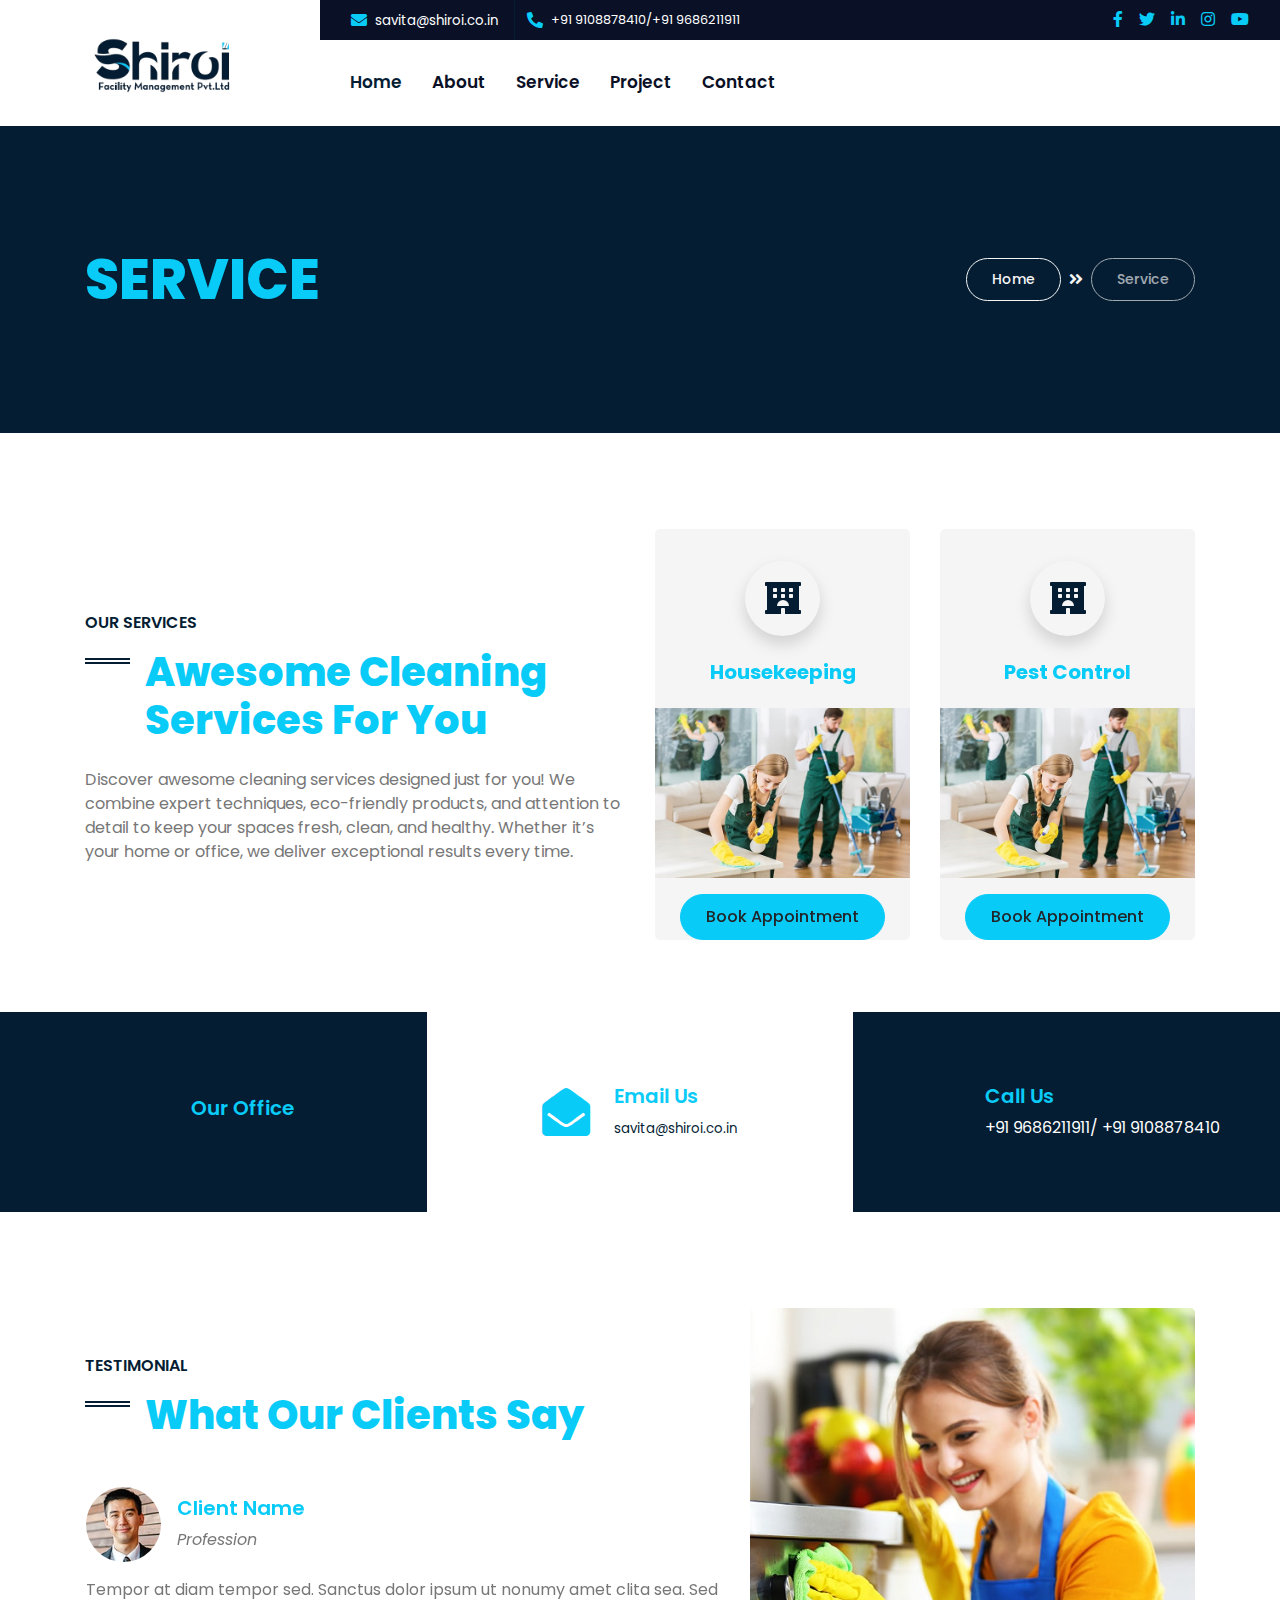
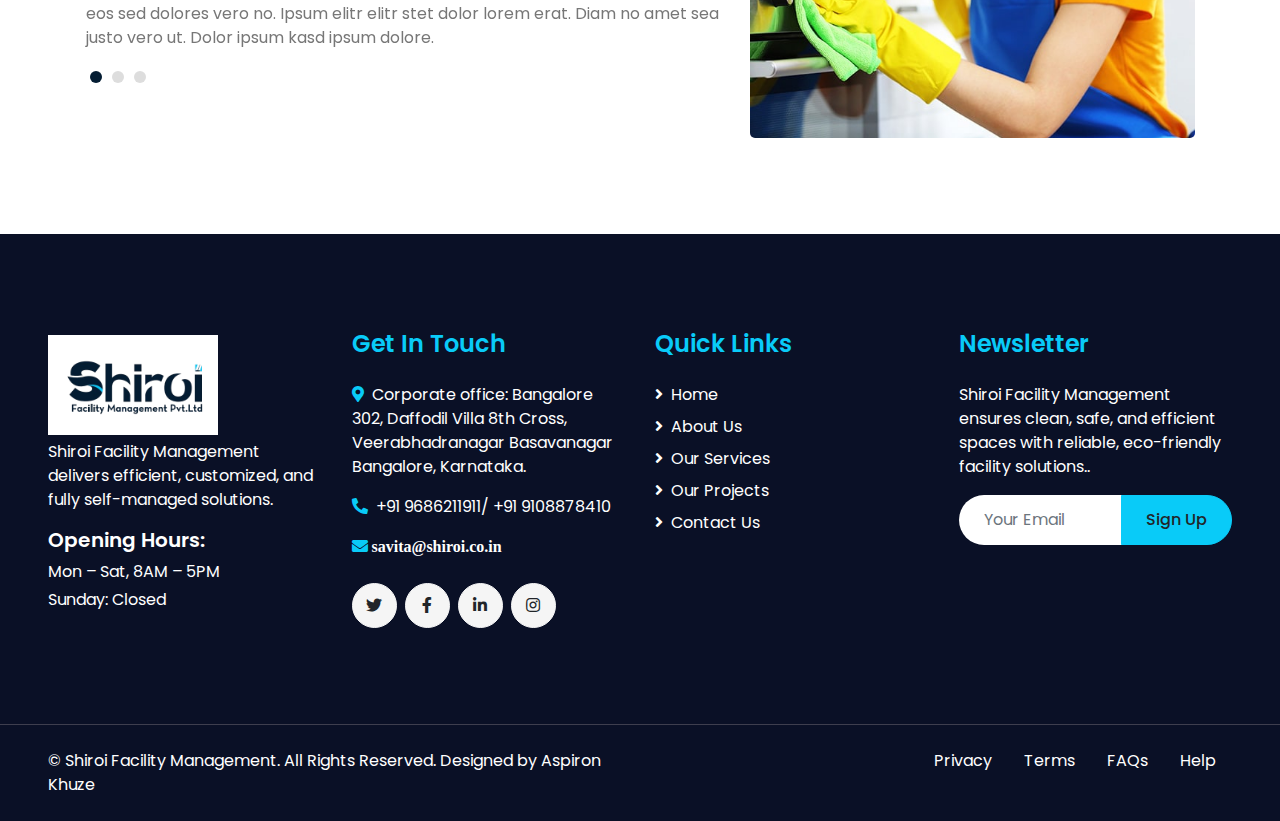
<file: service.html>
<!DOCTYPE html>
<html lang="en">

<head>
    <meta charset="utf-8">
   <title>Shiroi- Facility Management Pvt.ltd</title>
    <meta content="width=device-width, initial-scale=1.0" name="viewport">
    <meta content="Free HTML Templates" name="keywords">
    <meta content="Free HTML Templates" name="description">
    <link rel="icon" type="image/png" href="./img/Screenshot_2025-05-15_223705-removebg-preview.png" />

    <!-- Favicon -->
    <link href="img/favicon.ico" rel="icon">

    <!-- Google Web Fonts -->
    <link rel="preconnect" href="https://fonts.gstatic.com">
    <link href="https://fonts.googleapis.com/css2?family=Poppins:wght@400;500;600;700;800&display=swap" rel="stylesheet">

    <!-- Font Awesome -->
    <link href="https://cdnjs.cloudflare.com/ajax/libs/font-awesome/5.10.0/css/all.min.css" rel="stylesheet">

    <!-- Libraries Stylesheet -->
    <link href="lib/owlcarousel/assets/owl.carousel.min.css" rel="stylesheet">
    <link href="lib/lightbox/css/lightbox.min.css" rel="stylesheet">

    <!-- Customized Bootstrap Stylesheet -->
    <link href="css/style.css" rel="stylesheet">
</head>

<body>
    <!-- Header Start -->
  <div class="container-fluid">
        <div class="row">
            <div class="col-lg-3 bg-secondary d-none d-lg-block">
                <a href="" class="navbar-brand w-100 h-100 m-0 p-0 d-flex align-items-center justify-content-center">
                    <img style="height: 100px;" src="img/Screenshot_2025-05-15_223705-removebg-preview.png" alt="">
                </a>
            </div>
            <div class="col-lg-9">
                <div class="row bg-dark d-none d-lg-flex">
                    <div class="col-lg-7 text-left text-white">
                        <div class="h-100 d-inline-flex align-items-center border-right border-primary py-2 px-3">
                            <i class="fa fa-envelope text-primary mr-2"></i>
                            <div>
                            <span style="font-size: smaller;"></span><a style="font-size: smaller; color: #fff;"
                                href="mailto:savita@shiroi.co.in">
                                savita@shiroi.co.in</a> <br>
                        </div>
                        </div>
                        <div class="h-100 d-inline-flex align-items-center py-2 px-2">
                            <i class="fa fa-phone-alt text-primary mr-2"></i>
                            <small>+91 9108878410/+91 9686211911</small>
                        </div>
                    </div>
                    <div class="col-lg-5 text-right">
                        <div class="d-inline-flex align-items-center pr-2">
                            <a class="text-primary p-2" href="">
                                <i class="fab fa-facebook-f"></i>
                            </a>
                            <a class="text-primary p-2" href="">
                                <i class="fab fa-twitter"></i>
                            </a>
                            <a class="text-primary p-2" href="">
                                <i class="fab fa-linkedin-in"></i>
                            </a>
                            <a class="text-primary p-2" href="">
                                <i class="fab fa-instagram"></i>
                            </a>
                            <a class="text-primary p-2" href="">
                                <i class="fab fa-youtube"></i>
                            </a>
                        </div>
                    </div>
                </div>
                <nav class="navbar navbar-expand-lg bg-white navbar-light p-0">
                     <a style="background-color: #fff;" href="index.html" class="navbar-brand d-block d-lg-none">
                        <img style="height: 70px;" src="img/Screenshot_2025-05-15_223705-removebg-preview.png" alt="">
                    </a>
                    <button type="button" class="navbar-toggler" data-toggle="collapse" data-target="#navbarCollapse">
                        <span class="navbar-toggler-icon"></span>
                    </button>
                    <div class="collapse navbar-collapse justify-content-between" id="navbarCollapse">
                        <div class="navbar-nav mr-auto py-0">
                            <a href="index.html" class="nav-item nav-link active">Home</a>
                            <a href="about.html" class="nav-item nav-link">About</a>
                            <a href="service.html" class="nav-item nav-link">Service</a>
                            <a href="project.html" class="nav-item nav-link">Project</a>
                            <!-- <div class="nav-item dropdown">
                                <a href="#" class="nav-link dropdown-toggle" data-toggle="dropdown">Pages</a>
                                <div class="dropdown-menu rounded-0 m-0">
                                    <a href="blog.html" class="dropdown-item">Latest Blog</a>
                                    <a href="single.html" class="dropdown-item">Blog Detail</a>
                                </div>
                            </div> -->
                            <a href="contact.html" class="nav-item nav-link">Contact</a>
                        </div>
                        <!-- <a href="" class="btn btn-primary mr-3 d-none d-lg-block">Get A Quote</a> -->
                    </div>
                </nav>
            </div>
        </div>
    </div>
    <!-- Header End -->


    <!-- Page Header Start -->
    <div class="container-fluid bg-primary py-5 mb-5">
        <div class="container py-5">
            <div class="row align-items-center py-4">
                <div class="col-md-6 text-center text-md-left">
                    <h1 class="display-4 mb-4 mb-md-0 text-primary text-uppercase">Service</h1>
                </div>
                <div class="col-md-6 text-center text-md-right">
                    <div class="d-inline-flex align-items-center">
                        <a class="btn btn-sm btn-outline-light" href="">Home</a>
                        <i class="fas fa-angle-double-right text-light mx-2"></i>
                        <a class="btn btn-sm btn-outline-light disabled" href="">Service</a>
                    </div>
                </div>
            </div>
        </div>
    </div>
    <!-- Page Header End -->


    <!-- Services Start -->
    <div class="container-fluid py-5">
        <div class="container">
            <div class="row align-items-center">
                <div class="col-lg-6">
                    <h6 class="text-secondary font-weight-semi-bold text-uppercase mb-3">Our Services</h6>
                    <h1 class="mb-4 section-title">Awesome Cleaning Services For You</h1>
                    <p>Discover awesome cleaning services designed just for you! We combine expert techniques, eco-friendly products, and attention to detail to keep your spaces fresh, clean, and healthy. Whether it’s your home or office, we deliver exceptional results every time.</p>
                </div>
                <div class="col-lg-6 pt-5 pt-lg-0">
                    <div class="owl-carousel service-carousel position-relative">
                        <div class="d-flex flex-column align-items-center text-center bg-light rounded overflow-hidden pt-4">
                            <div class="icon-box bg-light text-secondary shadow mt-2 mb-4">
                                <i class="fa fa-2x fa-hotel"></i>
                            </div>
                            <h5 class="font-weight-bold mb-4 px-4">Housekeeping</h5>
                            <img src="img/blog-1.jpg" alt="">
                            <button class="btn btn-primary book-appointment-btn mt-3" data-service="Housekeeping">Book Appointment</button>
                        </div>
                        <div class="d-flex flex-column align-items-center text-center bg-light rounded overflow-hidden pt-4">
                            <div class="icon-box bg-light text-secondary shadow mt-2 mb-4">
                                <i class="fa fa-2x fa-hotel"></i>
                            </div>
                            <h5 class="font-weight-bold mb-4 px-4">Pest Control</h5>
                            <img src="img/blog-1.jpg" alt="">
                            <button class="btn btn-primary book-appointment-btn mt-3" data-service="Pest Control">Book Appointment</button>
                        </div>
                        <div class="d-flex flex-column align-items-center text-center bg-light rounded overflow-hidden pt-4">
                            <div class="icon-box bg-light text-secondary shadow mt-2 mb-4">
                                <i class="fa fa-2x fa-hotel"></i>
                            </div>
                            <h5 class="font-weight-bold mb-4 px-4">Horticulture</h5>
                            <img src="img/blog-1.jpg" alt="">
                            <button class="btn btn-primary book-appointment-btn mt-3" data-service="Horticulture">Book Appointment</button>
                        </div>
                        <div class="d-flex flex-column align-items-center text-center bg-light rounded overflow-hidden pt-4">
                            <div class="icon-box bg-light text-secondary shadow mt-2 mb-4">
                                <i class="fa fa-2x fa-city"></i>
                            </div>
                            <h5 class="font-weight-bold mb-4 px-4">M&E</h5>
                            <img src="img/blog-3.jpg" alt="">
                            <button class="btn btn-primary book-appointment-btn mt-3" data-service="M&E">Book Appointment</button>
                        </div>
                        <div class="d-flex flex-column align-items-center text-center bg-light rounded overflow-hidden pt-4">
                            <div class="icon-box bg-light text-secondary shadow mt-2 mb-4">
                                <i class="fa fa-2x fa-spa"></i>
                            </div>
                            <h5 class="font-weight-bold mb-4 px-4">Spring cleaning</h5>
                            <img src="img/blog-2.jpg" alt="">
                            <button class="btn btn-primary book-appointment-btn mt-3" data-service="Spring cleaning">Book Appointment</button>
                        </div>
                        <div class="d-flex flex-column align-items-center text-center bg-light rounded overflow-hidden pt-4">
                            <div class="icon-box bg-light text-secondary shadow mt-2 mb-4">
                                <i class="fa fa-2x fa-spa"></i>
                            </div>
                            <h5 class="font-weight-bold mb-4 px-4">SFaçade Cleaning</h5>
                            <img src="img/blog-2.jpg" alt="">
                            <button class="btn btn-primary book-appointment-btn mt-3" data-service="SFaçade Cleaning">Book Appointment</button>
                        </div>
                        <div class="d-flex flex-column align-items-center text-center bg-light rounded overflow-hidden pt-4">
                            <div class="icon-box bg-light text-secondary shadow mt-2 mb-4">
                                <i class="fa fa-2x fa-spa"></i>
                            </div>
                            <h5 class="font-weight-bold mb-4 px-4">Chair & carpet shampooing</h5>
                            <img src="img/blog-2.jpg" alt="">
                            <button class="btn btn-primary book-appointment-btn mt-3" data-service="Chair & carpet shampooing">Book Appointment</button>
                        </div>
                        <div class="d-flex flex-column align-items-center text-center bg-light rounded overflow-hidden pt-4">
                            <div class="icon-box bg-light text-secondary shadow mt-2 mb-4">
                                <i class="fa fa-2x fa-spa"></i>
                            </div>
                            <h5 class="font-weight-bold mb-4 px-4">Payroll Management</h5>
                            <img src="img/blog-2.jpg" alt="">
                            <button class="btn btn-primary book-appointment-btn mt-3" data-service="Payroll Management">Book Appointment</button>
                        </div>
                        <div class="d-flex flex-column align-items-center text-center bg-light rounded overflow-hidden pt-4">
                            <div class="icon-box bg-light text-secondary shadow mt-2 mb-4">
                                <i class="fa fa-2x fa-spa"></i>
                            </div>
                            <h5 class="font-weight-bold mb-4 px-4">Staffing Services</h5>
                            <img src="img/blog-2.jpg" alt="">
                            <button class="btn btn-primary book-appointment-btn mt-3" data-service="Staffing Services">Book Appointment</button>
                        </div>
                        <div class="d-flex flex-column align-items-center text-center bg-light rounded overflow-hidden pt-4">
                            <div class="icon-box bg-light text-secondary shadow mt-2 mb-4">
                                <i class="fa fa-2x fa-spa"></i>
                            </div>
                            <h5 class="font-weight-bold mb-4 px-4">Logistics Management</h5>
                            <img src="img/blog-2.jpg" alt="">
                            <button class="btn btn-primary book-appointment-btn mt-3" data-service="Logistics Management">Book Appointment</button>
                        </div>
                    </div>
                </div>
            </div>
        </div>
    </div>
    <!-- Services End -->

    <!-- Appointment Modal -->
    <div class="modal fade" id="appointmentModal" tabindex="-1" role="dialog" aria-labelledby="appointmentModalLabel" aria-hidden="true">
      <div class="modal-dialog" role="document">
        <div class="modal-content">
          <form id="appointmentForm">
            <div class="modal-header">
              <h5 class="modal-title" id="appointmentModalLabel">Book an Appointment</h5>
              <button type="button" class="close" data-dismiss="modal" aria-label="Close">
                <span aria-hidden="true">&times;</span>
              </button>
            </div>
            <div class="modal-body">
              <div class="form-group">
                <label for="clientName">Name</label>
                <input type="text" class="form-control" id="clientName" name="clientName" required>
              </div>
              <div class="form-group">
                <label for="clientPhone">Phone Number</label>
                <input type="tel" class="form-control" id="clientPhone" name="clientPhone" required pattern="[0-9+ ]+">
              </div>
              <div class="form-group">
                <label for="serviceSelect">Select Service</label>
                <select class="form-control" id="serviceSelect" name="serviceSelect" required>
                  <option value="">-- Select a Service --</option>
                  <option value="Housekeeping">Housekeeping</option>
                  <option value="Pest Control">Pest Control</option>
                  <option value="Horticulture">Horticulture</option>
                  <option value="M&E">M&E</option>
                  <option value="Spring cleaning">Spring cleaning</option>
                  <option value="SFaçade Cleaning">SFaçade Cleaning</option>
                  <option value="Chair & carpet shampooing">Chair & carpet shampooing</option>
                  <option value="Payroll Management">Payroll Management</option>
                  <option value="Staffing Services">Staffing Services</option>
                  <option value="Logistics Management">Logistics Management</option>
                </select>
              </div>
            </div>
            <div class="modal-footer">
              <button type="submit" class="btn btn-primary">Submit Appointment</button>
              <button type="button" class="btn btn-secondary" data-dismiss="modal">Close</button>
            </div>
          </form>
        </div>
      </div>
    </div>


    <!-- Contact Info Start -->
   <div class="container-fluid pb-5 contact-info">
        <div class="row">
            <div class="col-lg-4 p-0">
                <div
                    class="contact-info-item d-flex align-items-center justify-content-center bg-primary text-white py-4 py-lg-0">
                    <i class="fa fa-3x fa-map-marker-alt text-secondary mr-4"></i>
                    <div class="">
                        <h5 class="mb-2">Our Office</h5>
                        <p class="m-0"></p>
                    </div>
                </div>
            </div>
            <div class="col-lg-4 p-0">
                <div
                    class="contact-info-item d-flex align-items-center justify-content-center bg-secondary text-white py-4 py-lg-0">
                    <i class="fa fa-3x fa-envelope-open text-primary mr-4"></i>
                    <div class="">
                        <h5 class="mb-2">Email Us</h5>
                        <div>
                            <span style="font-size: smaller;"></span><a style="font-size: smaller;"
                                href="mailto:savita@shiroi.co.in">
                                savita@shiroi.co.in</a> <br>
                        </div>
                    </div>
                </div>
            </div>
            <div class="col-lg-4 p-0">
                <div
                    class="contact-info-item d-flex align-items-center justify-content-center bg-primary text-white py-4 py-lg-0">
                    <i class="fa fa-3x fa-phone-alt text-secondary mr-4"></i>
                    <div class="">
                        <h5 class="mb-2">Call Us</h5>
                        <p class="m-0">+91 9686211911/ +91 9108878410 </p>
                    </div>
                </div>
            </div>
        </div>
    </div>
    <!-- Contact Info End -->


    <!-- Testimonial Start -->
    <div class="container-fluid py-5">
        <div class="container">
            <div class="row">
                <div class="col-lg-7 pt-lg-5 pb-5">
                    <h6 class="text-secondary font-weight-semi-bold text-uppercase mb-3">Testimonial</h6>
                    <h1 class="section-title mb-5">What Our Clients Say</h1>
                    <div class="owl-carousel testimonial-carousel position-relative">
                        <div class="d-flex flex-column">
                            <div class="d-flex align-items-center mb-3">
                                <img class="img-fluid" src="img/testimonial-1.jpg" alt="">
                                <div class="ml-3">
                                    <h5>Client Name</h5>
                                    <i>Profession</i>
                                </div>
                            </div>
                            <p>Tempor at diam tempor sed. Sanctus dolor ipsum ut nonumy amet clita sea. Sed eos sed dolores vero no. Ipsum elitr elitr stet dolor  lorem erat. Diam no amet sea justo vero ut. Dolor ipsum kasd ipsum dolore.</p>
                        </div>
                        <div class="d-flex flex-column">
                            <div class="d-flex align-items-center mb-3">
                                <img class="img-fluid" src="img/testimonial-2.jpg" alt="">
                                <div class="ml-3">
                                    <h5>Client Name</h5>
                                    <i>Profession</i>
                                </div>
                            </div>
                            <p>Tempor at diam tempor sed. Sanctus dolor ipsum ut nonumy amet clita sea. Sed eos sed dolores vero no. Ipsum elitr elitr stet dolor  lorem erat. Diam no amet sea justo vero ut. Dolor ipsum kasd ipsum dolore.</p>
                        </div>
                        <div class="d-flex flex-column">
                            <div class="d-flex align-items-center mb-3">
                                <img class="img-fluid" src="img/testimonial-3.jpg" alt="">
                                <div class="ml-3">
                                    <h5>Client Name</h5>
                                    <i>Profession</i>
                                </div>
                            </div>
                            <p>Tempor at diam tempor sed. Sanctus dolor ipsum ut nonumy amet clita sea. Sed eos sed dolores vero no. Ipsum elitr elitr stet dolor  lorem erat. Diam no amet sea justo vero ut. Dolor ipsum kasd ipsum dolore.</p>
                        </div>
                    </div>
                </div>
                <div class="col-lg-5" style="min-height: 400px;">
                    <div class="position-relative h-100 rounded overflow-hidden">
                        <img class="position-absolute w-100 h-100" src="img/testimonial.jpg" style="object-fit: cover;">
                    </div>
                </div>
            </div>
        </div>
    </div>
    <!-- Testimonial End -->


   <!-- Footer Start -->
    <div class="container-fluid bg-dark text-white mt-5 py-5 px-sm-3 px-md-5">
        <div class="row pt-5">
            <div class="col-lg-3 col-md-6 mb-5">
                <a href="index.html" class="navbar-brand">
                    <img style="height: 100px; background-color: rgb(255, 255, 255);" src="img/Screenshot_2025-05-15_223705-removebg-preview.png" alt="">
                </a>
                <p>Shiroi Facility Management delivers efficient, customized, and fully self-managed solutions.</p>
                <h5 class="font-weight-semi-bold text-white mb-2">Opening Hours:</h5>
                <p class="mb-1">Mon – Sat, 8AM – 5PM</p>
                <p class="mb-0">Sunday: Closed</p>
            </div>
            <div class="col-lg-3 col-md-6 mb-5">
                <h4 class="font-weight-semi-bold text-primary mb-4">Get In Touch</h4>
                <p><i class="fa fa-map-marker-alt text-primary mr-2"></i>Corporate office: Bangalore
302, Daffodil Villa
8th Cross, Veerabhadranagar
Basavanagar Bangalore,
Karnataka.</p>
                <p><i class="fa fa-phone-alt text-primary mr-2"></i>+91 9686211911/ +91 9108878410</p>
                <p><i class="fa fa-envelope text-primary mr-2"><a  style="color: #fff;"
                                href="mailto:savita@shiroi.co.in">
                                savita@shiroi.co.in</a></i></p>
                <div class="d-flex justify-content-start mt-4">
                    <a class="btn btn-light btn-social mr-2" href="#"><i class="fab fa-twitter"></i></a>
                    <a class="btn btn-light btn-social mr-2" href="#"><i class="fab fa-facebook-f"></i></a>
                    <a class="btn btn-light btn-social mr-2" href="#"><i class="fab fa-linkedin-in"></i></a>
                    <a class="btn btn-light btn-social" href="#"><i class="fab fa-instagram"></i></a>
                </div>
            </div>
            <div class="col-lg-3 col-md-6 mb-5">
                <h4 class="font-weight-semi-bold text-primary mb-4">Quick Links</h4>
                <div class="d-flex flex-column justify-content-start">
                    <a class="text-white mb-2" href="#"><i class="fa fa-angle-right mr-2"></i>Home</a>
                    <a class="text-white mb-2" href="#"><i class="fa fa-angle-right mr-2"></i>About Us</a>
                    <a class="text-white mb-2" href="#"><i class="fa fa-angle-right mr-2"></i>Our Services</a>
                    <a class="text-white mb-2" href="#"><i class="fa fa-angle-right mr-2"></i>Our Projects</a>
                    <a class="text-white" href="#"><i class="fa fa-angle-right mr-2"></i>Contact Us</a>
                </div>
            </div>
            <div class="col-lg-3 col-md-6 mb-5">
                <h4 class="font-weight-semi-bold text-primary mb-4">Newsletter</h4>
                <p>Shiroi Facility Management ensures clean, safe, and efficient spaces with reliable, eco-friendly facility solutions..</p>
                <div class="w-100">
                    <div class="input-group">
                        <input type="text" class="form-control border-0" style="padding: 25px;"
                            placeholder="Your Email">
                        <div class="input-group-append">
                            <button class="btn btn-primary px-4">Sign Up</button>
                        </div>
                    </div>
                </div>
            </div>
        </div>
    </div>
    <div class="container-fluid bg-dark text-white border-top py-4 px-sm-3 px-md-5"
        style="border-color: #3E3E4E !important;">
        <div class="row">
            <div class="col-lg-6 text-center text-md-left mb-3 mb-md-0">
                <p class="m-0 text-white">&copy; <a style="color: #fff;" href="#">Shiroi Facility Management</a>. All Rights Reserved. Designed by <a  style="color: #fff;"
                        href="https://aspironkhuze.com/">Aspiron Khuze</a>
                </p>
            </div>
            <div class="col-lg-6 text-center text-md-right">
                <ul class="nav d-inline-flex">
                    <li class="nav-item">
                        <a class="nav-link text-white py-0" href="#">Privacy</a>
                    </li>
                    <li class="nav-item">
                        <a class="nav-link text-white py-0" href="#">Terms</a>
                    </li>
                    <li class="nav-item">
                        <a class="nav-link text-white py-0" href="#">FAQs</a>
                    </li>
                    <li class="nav-item">
                        <a class="nav-link text-white py-0" href="#">Help</a>
                    </li>
                </ul>
            </div>
        </div>
    </div>
    <!-- Footer End -->


    <!-- Back to Top -->
    <a href="#" class="btn btn-primary px-3 back-to-top"><i class="fa fa-angle-double-up"></i></a>


    <!-- JavaScript Libraries -->
    <script src="https://code.jquery.com/jquery-3.4.1.min.js"></script>
    <script src="https://stackpath.bootstrapcdn.com/bootstrap/4.4.1/js/bootstrap.bundle.min.js"></script>
    <script src="lib/easing/easing.min.js"></script>
    <script src="lib/waypoints/waypoints.min.js"></script>
    <script src="lib/counterup/counterup.min.js"></script>
    <script src="lib/owlcarousel/owl.carousel.min.js"></script>
    <script src="lib/isotope/isotope.pkgd.min.js"></script>
    <script src="lib/lightbox/js/lightbox.min.js"></script>

    <!-- Contact Javascript File -->
    <script src="mail/jqBootstrapValidation.min.js"></script>
    <script src="mail/contact.js"></script>

    <!-- Template Javascript -->
    <script src="js/main.js"></script>
</body>

</html>
</file>
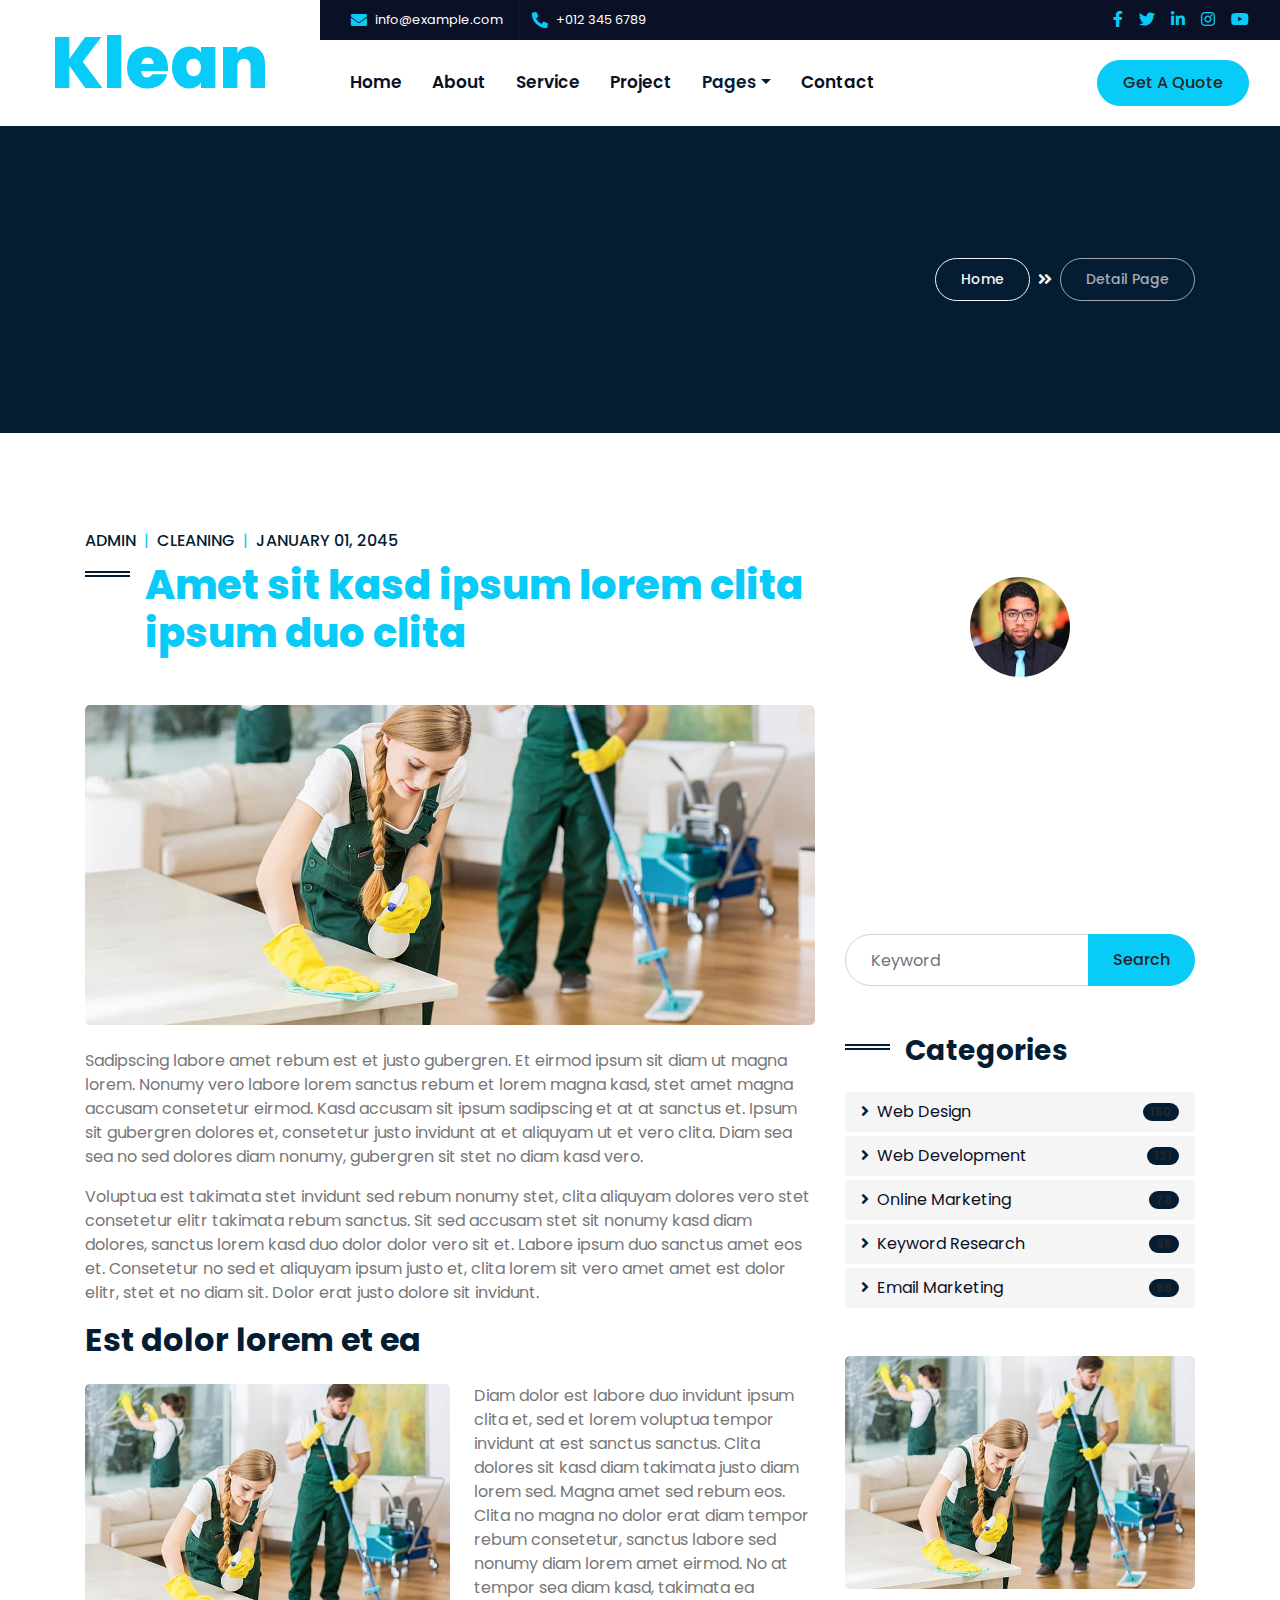
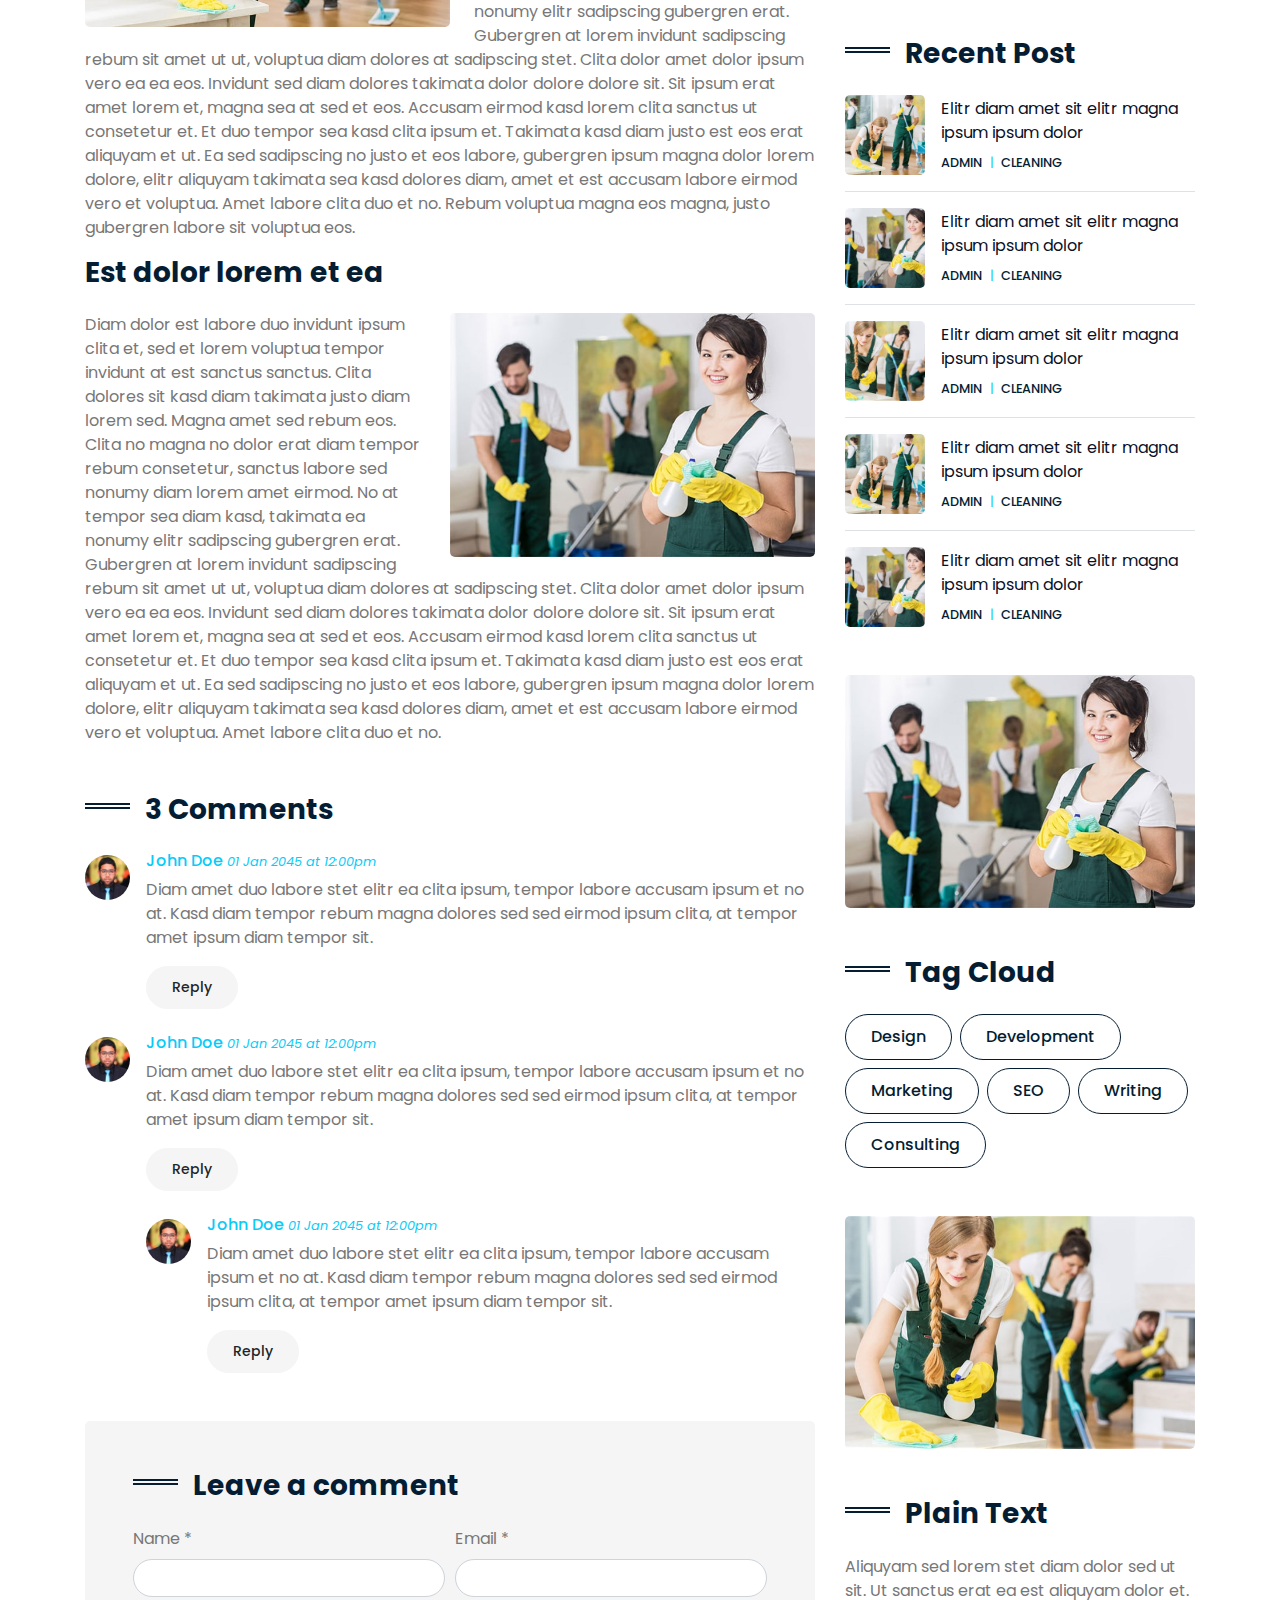
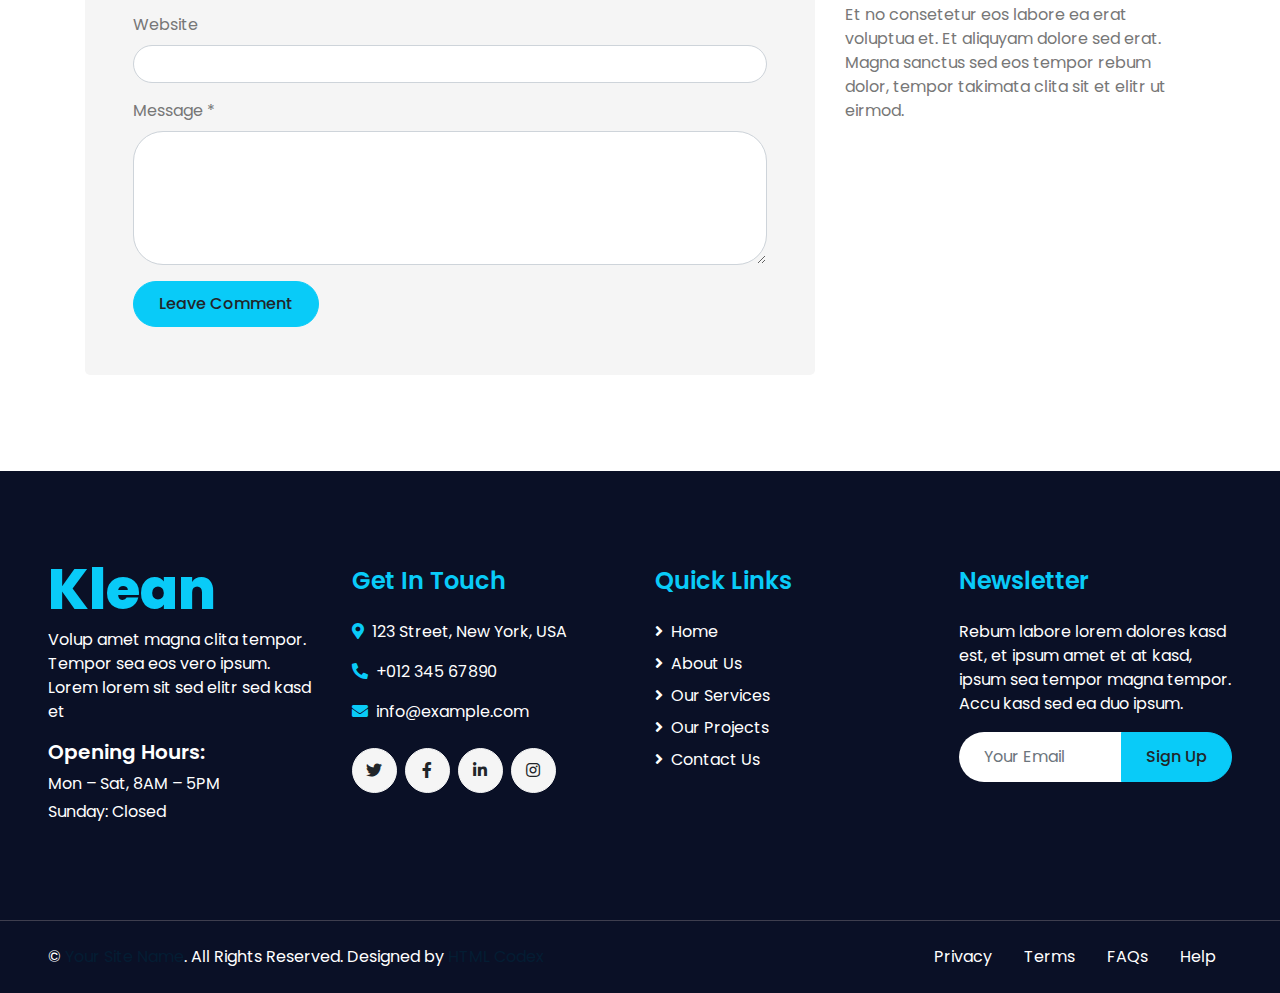
<file: single.html>
<!DOCTYPE html>
<html lang="en">

<head>
    <meta charset="utf-8">
    <title>Klean - Cleaning Services Website Template</title>
    <meta content="width=device-width, initial-scale=1.0" name="viewport">
    <meta content="Free HTML Templates" name="keywords">
    <meta content="Free HTML Templates" name="description">

    <!-- Favicon -->
    <link href="img/favicon.ico" rel="icon">

    <!-- Google Web Fonts -->
    <link rel="preconnect" href="https://fonts.gstatic.com">
    <link href="https://fonts.googleapis.com/css2?family=Poppins:wght@400;500;600;700;800&display=swap" rel="stylesheet">

    <!-- Font Awesome -->
    <link href="https://cdnjs.cloudflare.com/ajax/libs/font-awesome/5.10.0/css/all.min.css" rel="stylesheet">

    <!-- Libraries Stylesheet -->
    <link href="lib/owlcarousel/assets/owl.carousel.min.css" rel="stylesheet">
    <link href="lib/lightbox/css/lightbox.min.css" rel="stylesheet">

    <!-- Customized Bootstrap Stylesheet -->
    <link href="css/style.css" rel="stylesheet">
</head>

<body>
    <!-- Header Start -->
    <div class="container-fluid">
        <div class="row">
            <div class="col-lg-3 bg-secondary d-none d-lg-block">
                <a href="" class="navbar-brand w-100 h-100 m-0 p-0 d-flex align-items-center justify-content-center">
                    <h1 class="m-0 display-3 text-primary">Klean</h1>
                </a>
            </div>
            <div class="col-lg-9">
                <div class="row bg-dark d-none d-lg-flex">
                    <div class="col-lg-7 text-left text-white">
                        <div class="h-100 d-inline-flex align-items-center border-right border-primary py-2 px-3">
                            <i class="fa fa-envelope text-primary mr-2"></i>
                            <small>info@example.com</small>
                        </div>
                        <div class="h-100 d-inline-flex align-items-center py-2 px-2">
                            <i class="fa fa-phone-alt text-primary mr-2"></i>
                            <small>+012 345 6789</small>
                        </div>
                    </div>
                    <div class="col-lg-5 text-right">
                        <div class="d-inline-flex align-items-center pr-2">
                            <a class="text-primary p-2" href="">
                                <i class="fab fa-facebook-f"></i>
                            </a>
                            <a class="text-primary p-2" href="">
                                <i class="fab fa-twitter"></i>
                            </a>
                            <a class="text-primary p-2" href="">
                                <i class="fab fa-linkedin-in"></i>
                            </a>
                            <a class="text-primary p-2" href="">
                                <i class="fab fa-instagram"></i>
                            </a>
                            <a class="text-primary p-2" href="">
                                <i class="fab fa-youtube"></i>
                            </a>
                        </div>
                    </div>
                </div>
                <nav class="navbar navbar-expand-lg bg-white navbar-light p-0">
                    <a href="" class="navbar-brand d-block d-lg-none">
                        <h1 class="m-0 display-4 text-primary">Klean</h1>
                    </a>
                    <button type="button" class="navbar-toggler" data-toggle="collapse" data-target="#navbarCollapse">
                        <span class="navbar-toggler-icon"></span>
                    </button>
                    <div class="collapse navbar-collapse justify-content-between" id="navbarCollapse">
                        <div class="navbar-nav mr-auto py-0">
                            <a href="index.html" class="nav-item nav-link">Home</a>
                            <a href="about.html" class="nav-item nav-link">About</a>
                            <a href="service.html" class="nav-item nav-link">Service</a>
                            <a href="project.html" class="nav-item nav-link">Project</a>
                            <div class="nav-item dropdown">
                                <a href="#" class="nav-link dropdown-toggle active" data-toggle="dropdown">Pages</a>
                                <div class="dropdown-menu rounded-0 m-0">
                                    <a href="blog.html" class="dropdown-item">Latest Blog</a>
                                    <a href="single.html" class="dropdown-item active">Blog Detail</a>
                                </div>
                            </div>
                            <a href="contact.html" class="nav-item nav-link">Contact</a>
                        </div>
                        <a href="" class="btn btn-primary mr-3 d-none d-lg-block">Get A Quote</a>
                    </div>
                </nav>
            </div>
        </div>
    </div>
    <!-- Header End -->


    <!-- Page Header Start -->
    <div class="container-fluid bg-primary py-5 mb-5">
        <div class="container py-5">
            <div class="row align-items-center py-4">
                <div class="col-md-6 text-center text-md-left">
                    <h1 class="display-4 mb-4 mb-md-0 text-secondary text-uppercase">Detail Page</h1>
                </div>
                <div class="col-md-6 text-center text-md-right">
                    <div class="d-inline-flex align-items-center">
                        <a class="btn btn-sm btn-outline-light" href="">Home</a>
                        <i class="fas fa-angle-double-right text-light mx-2"></i>
                        <a class="btn btn-sm btn-outline-light disabled" href="">Detail Page</a>
                    </div>
                </div>
            </div>
        </div>
    </div>
    <!-- Page Header End -->


    <!-- Detail Start -->
    <div class="container-fluid py-5">
        <div class="container">
            <div class="row">
                <div class="col-lg-8">
                    <div class="mb-5">
                        <div class="d-flex mb-2">
                            <a class="text-secondary text-uppercase font-weight-medium" href="">Admin</a>
                            <span class="text-primary px-2">|</span>
                            <a class="text-secondary text-uppercase font-weight-medium" href="">Cleaning</a>
                            <span class="text-primary px-2">|</span>
                            <a class="text-secondary text-uppercase font-weight-medium" href="">January 01, 2045</a>
                        </div>
                        <h1 class="section-title mb-3">Amet sit kasd ipsum lorem clita ipsum duo clita</h1>
                    </div>

                    <div class="mb-5">
                        <img class="img-fluid rounded w-100 mb-4" src="img/carousel-1.jpg" alt="Image">
                        <p>Sadipscing labore amet rebum est et justo gubergren. Et eirmod ipsum sit diam ut magna lorem.
                            Nonumy vero labore lorem sanctus rebum et lorem magna kasd, stet amet magna accusam
                            consetetur
                            eirmod. Kasd accusam sit ipsum sadipscing et at at sanctus et. Ipsum sit gubergren dolores
                            et,
                            consetetur justo invidunt at et aliquyam ut et vero clita. Diam sea sea no sed dolores diam
                            nonumy, gubergren sit stet no diam kasd vero.</p>
                        <p>Voluptua est takimata stet invidunt sed rebum nonumy stet, clita aliquyam dolores vero stet
                            consetetur elitr takimata rebum sanctus. Sit sed accusam stet sit nonumy kasd diam dolores,
                            sanctus lorem kasd duo dolor dolor vero sit et. Labore ipsum duo sanctus amet eos et.
                            Consetetur
                            no sed et aliquyam ipsum justo et, clita lorem sit vero amet amet est dolor elitr, stet et
                            no
                            diam sit. Dolor erat justo dolore sit invidunt.</p>
                        <h2 class="mb-4">Est dolor lorem et ea</h2>
                        <img class="img-fluid rounded w-50 float-left mr-4 mb-3" src="img/blog-1.jpg" alt="Image">
                        <p>Diam dolor est labore duo invidunt ipsum clita et, sed et lorem voluptua tempor invidunt at
                            est
                            sanctus sanctus. Clita dolores sit kasd diam takimata justo diam lorem sed. Magna amet sed
                            rebum
                            eos. Clita no magna no dolor erat diam tempor rebum consetetur, sanctus labore sed nonumy
                            diam
                            lorem amet eirmod. No at tempor sea diam kasd, takimata ea nonumy elitr sadipscing gubergren
                            erat. Gubergren at lorem invidunt sadipscing rebum sit amet ut ut, voluptua diam dolores at
                            sadipscing stet. Clita dolor amet dolor ipsum vero ea ea eos. Invidunt sed diam dolores
                            takimata
                            dolor dolore dolore sit. Sit ipsum erat amet lorem et, magna sea at sed et eos. Accusam
                            eirmod
                            kasd lorem clita sanctus ut consetetur et. Et duo tempor sea kasd clita ipsum et. Takimata
                            kasd
                            diam justo est eos erat aliquyam et ut. Ea sed sadipscing no justo et eos labore, gubergren
                            ipsum magna dolor lorem dolore, elitr aliquyam takimata sea kasd dolores diam, amet et est
                            accusam labore eirmod vero et voluptua. Amet labore clita duo et no. Rebum voluptua magna
                            eos
                            magna, justo gubergren labore sit voluptua eos.</p>
                        <h3 class="mb-4">Est dolor lorem et ea</h3>
                        <img class="img-fluid rounded w-50 float-right ml-4 mb-3" src="img/blog-2.jpg" alt="Image">
                        <p>Diam dolor est labore duo invidunt ipsum clita et, sed et lorem voluptua tempor invidunt at
                            est
                            sanctus sanctus. Clita dolores sit kasd diam takimata justo diam lorem sed. Magna amet sed
                            rebum
                            eos. Clita no magna no dolor erat diam tempor rebum consetetur, sanctus labore sed nonumy
                            diam
                            lorem amet eirmod. No at tempor sea diam kasd, takimata ea nonumy elitr sadipscing gubergren
                            erat. Gubergren at lorem invidunt sadipscing rebum sit amet ut ut, voluptua diam dolores at
                            sadipscing stet. Clita dolor amet dolor ipsum vero ea ea eos. Invidunt sed diam dolores
                            takimata
                            dolor dolore dolore sit. Sit ipsum erat amet lorem et, magna sea at sed et eos. Accusam
                            eirmod
                            kasd lorem clita sanctus ut consetetur et. Et duo tempor sea kasd clita ipsum et. Takimata
                            kasd
                            diam justo est eos erat aliquyam et ut. Ea sed sadipscing no justo et eos labore, gubergren
                            ipsum magna dolor lorem dolore, elitr aliquyam takimata sea kasd dolores diam, amet et est
                            accusam labore eirmod vero et voluptua. Amet labore clita duo et no.</p>
                    </div>

                    <div class="mb-5">
                        <h3 class="mb-4 section-title">3 Comments</h3>
                        <div class="media mb-4">
                            <img src="img/user.jpg" alt="Image" class="img-fluid rounded-circle mr-3 mt-1" style="width: 45px;">
                            <div class="media-body">
                                <h6>John Doe <small><i>01 Jan 2045 at 12:00pm</i></small></h6>
                                <p>Diam amet duo labore stet elitr ea clita ipsum, tempor labore accusam ipsum et no at. Kasd diam tempor rebum magna dolores sed sed eirmod ipsum clita, at tempor amet ipsum diam tempor sit.</p>
                                <button class="btn btn-sm btn-light">Reply</button>
                            </div>
                        </div>
                        <div class="media mb-4">
                            <img src="img/user.jpg" alt="Image" class="img-fluid rounded-circle mr-3 mt-1" style="width: 45px;">
                            <div class="media-body">
                                <h6>John Doe <small><i>01 Jan 2045 at 12:00pm</i></small></h6>
                                <p>Diam amet duo labore stet elitr ea clita ipsum, tempor labore accusam ipsum et no at. Kasd diam tempor rebum magna dolores sed sed eirmod ipsum clita, at tempor amet ipsum diam tempor sit.</p>
                                <button class="btn btn-sm btn-light">Reply</button>
                                <div class="media mt-4">
                                    <img src="img/user.jpg" alt="Image" class="img-fluid rounded-circle mr-3 mt-1"
                                        style="width: 45px;">
                                    <div class="media-body">
                                        <h6>John Doe <small><i>01 Jan 2045 at 12:00pm</i></small></h6>
                                        <p>Diam amet duo labore stet elitr ea clita ipsum, tempor labore accusam ipsum et no at. Kasd diam tempor rebum magna dolores sed sed eirmod ipsum clita, at tempor amet ipsum diam tempor sit.</p>
                                        <button class="btn btn-sm btn-light">Reply</button>
                                    </div>
                                </div>
                            </div>
                        </div>
                    </div>

                    <div class="bg-light rounded p-5">
                        <h3 class="mb-4 section-title">Leave a comment</h3>
                        <form>
                            <div class="form-row">
                                <div class="form-group col-sm-6">
                                    <label for="name">Name *</label>
                                    <input type="text" class="form-control" id="name">
                                </div>
                                <div class="form-group col-sm-6">
                                    <label for="email">Email *</label>
                                    <input type="email" class="form-control" id="email">
                                </div>
                            </div>
                            <div class="form-group">
                                <label for="website">Website</label>
                                <input type="url" class="form-control" id="website">
                            </div>

                            <div class="form-group">
                                <label for="message">Message *</label>
                                <textarea id="message" cols="30" rows="5" class="form-control"></textarea>
                            </div>
                            <div class="form-group mb-0">
                                <input type="submit" value="Leave Comment" class="btn btn-primary">
                            </div>
                        </form>
                    </div>
                </div>

                <div class="col-lg-4 mt-5 mt-lg-0">
                    <div class="d-flex flex-column text-center bg-secondary rounded mb-5 py-5 px-4">
                        <img src="img/user.jpg" class="img-fluid rounded-circle mx-auto mb-3" style="width: 100px;">
                        <h3 class="text-white mb-3">John Doe</h3>
                        <p class="text-white m-0">Conset elitr erat vero dolor ipsum et diam, eos dolor lorem ipsum,
                            ipsum
                            ipsum sit no ut est. Guber ea ipsum erat kasd amet est elitr ea sit.</p>
                    </div>
                    <div class="mb-5">
                        <div class="w-100">
                            <div class="input-group">
                                <input type="text" class="form-control" style="padding: 25px;" placeholder="Keyword">
                                <div class="input-group-append">
                                    <button class="btn btn-primary px-4">Search</button>
                                </div>
                            </div>
                        </div>
                    </div>
                    <div class="mb-5">
                        <h3 class="mb-4 section-title">Categories</h3>
                        <ul class="list-inline m-0">
                            <li class="mb-1 py-2 px-3 bg-light d-flex justify-content-between align-items-center">
                                <a class="text-dark" href="#"><i class="fa fa-angle-right text-secondary mr-2"></i>Web Design</a>
                                <span class="badge badge-primary badge-pill">150</span>
                            </li>
                            <li class="mb-1 py-2 px-3 bg-light d-flex justify-content-between align-items-center">
                                <a class="text-dark" href="#"><i class="fa fa-angle-right text-secondary mr-2"></i>Web Development</a>
                                <span class="badge badge-primary badge-pill">131</span>
                            </li>
                            <li class="mb-1 py-2 px-3 bg-light d-flex justify-content-between align-items-center">
                                <a class="text-dark" href="#"><i class="fa fa-angle-right text-secondary mr-2"></i>Online Marketing</a>
                                <span class="badge badge-primary badge-pill">78</span>
                            </li>
                            <li class="mb-1 py-2 px-3 bg-light d-flex justify-content-between align-items-center">
                                <a class="text-dark" href="#"><i class="fa fa-angle-right text-secondary mr-2"></i>Keyword Research</a>
                                <span class="badge badge-primary badge-pill">56</span>
                            </li>
                            <li class="py-2 px-3 bg-light d-flex justify-content-between align-items-center">
                                <a class="text-dark" href="#"><i class="fa fa-angle-right text-secondary mr-2"></i>Email Marketing</a>
                                <span class="badge badge-primary badge-pill">98</span>
                            </li>
                        </ul>
                    </div>
                    <div class="mb-5">
                        <img src="img/blog-1.jpg" alt="" class="img-fluid rounded">
                    </div>
                    <div class="mb-5">
                        <h3 class="mb-4 section-title">Recent Post</h3>
                        <div class="d-flex align-items-center border-bottom mb-3 pb-3">
                            <img class="img-fluid rounded" src="img/blog-1.jpg" style="width: 80px; height: 80px; object-fit: cover;" alt="">
                            <div class="d-flex flex-column pl-3">
                                <a class="text-dark mb-2" href="">Elitr diam amet sit elitr magna ipsum ipsum dolor</a>
                                <div class="d-flex">
                                    <small><a class="text-secondary text-uppercase font-weight-medium" href="">Admin</a></small>
                                    <small class="text-primary px-2">|</small>
                                    <small><a class="text-secondary text-uppercase font-weight-medium" href="">Cleaning</a></small>
                                </div>
                            </div>
                        </div>
                        <div class="d-flex align-items-center border-bottom mb-3 pb-3">
                            <img class="img-fluid rounded" src="img/blog-2.jpg" style="width: 80px; height: 80px; object-fit: cover;" alt="">
                            <div class="d-flex flex-column pl-3">
                                <a class="text-dark mb-2" href="">Elitr diam amet sit elitr magna ipsum ipsum dolor</a>
                                <div class="d-flex">
                                    <small><a class="text-secondary text-uppercase font-weight-medium" href="">Admin</a></small>
                                    <small class="text-primary px-2">|</small>
                                    <small><a class="text-secondary text-uppercase font-weight-medium" href="">Cleaning</a></small>
                                </div>
                            </div>
                        </div>
                        <div class="d-flex align-items-center border-bottom mb-3 pb-3">
                            <img class="img-fluid rounded" src="img/blog-3.jpg" style="width: 80px; height: 80px; object-fit: cover;" alt="">
                            <div class="d-flex flex-column pl-3">
                                <a class="text-dark mb-2" href="">Elitr diam amet sit elitr magna ipsum ipsum dolor</a>
                                <div class="d-flex">
                                    <small><a class="text-secondary text-uppercase font-weight-medium" href="">Admin</a></small>
                                    <small class="text-primary px-2">|</small>
                                    <small><a class="text-secondary text-uppercase font-weight-medium" href="">Cleaning</a></small>
                                </div>
                            </div>
                        </div>
                        <div class="d-flex align-items-center border-bottom mb-3 pb-3">
                            <img class="img-fluid rounded" src="img/blog-1.jpg" style="width: 80px; height: 80px; object-fit: cover;" alt="">
                            <div class="d-flex flex-column pl-3">
                                <a class="text-dark mb-2" href="">Elitr diam amet sit elitr magna ipsum ipsum dolor</a>
                                <div class="d-flex">
                                    <small><a class="text-secondary text-uppercase font-weight-medium" href="">Admin</a></small>
                                    <small class="text-primary px-2">|</small>
                                    <small><a class="text-secondary text-uppercase font-weight-medium" href="">Cleaning</a></small>
                                </div>
                            </div>
                        </div>
                        <div class="d-flex align-items-center">
                            <img class="img-fluid rounded" src="img/blog-2.jpg" style="width: 80px; height: 80px; object-fit: cover;" alt="">
                            <div class="d-flex flex-column pl-3">
                                <a class="text-dark mb-2" href="">Elitr diam amet sit elitr magna ipsum ipsum dolor</a>
                                <div class="d-flex">
                                    <small><a class="text-secondary text-uppercase font-weight-medium" href="">Admin</a></small>
                                    <small class="text-primary px-2">|</small>
                                    <small><a class="text-secondary text-uppercase font-weight-medium" href="">Cleaning</a></small>
                                </div>
                            </div>
                        </div>
                    </div>
                    <div class="mb-5">
                        <img src="img/blog-2.jpg" alt="" class="img-fluid rounded">
                    </div>
                    <div class="mb-5">
                        <h3 class="mb-4 section-title">Tag Cloud</h3>
                        <div class="d-flex flex-wrap m-n1">
                            <a href="" class="btn btn-outline-secondary m-1">Design</a>
                            <a href="" class="btn btn-outline-secondary m-1">Development</a>
                            <a href="" class="btn btn-outline-secondary m-1">Marketing</a>
                            <a href="" class="btn btn-outline-secondary m-1">SEO</a>
                            <a href="" class="btn btn-outline-secondary m-1">Writing</a>
                            <a href="" class="btn btn-outline-secondary m-1">Consulting</a>
                        </div>
                    </div>
                    <div class="mb-5">
                        <img src="img/blog-3.jpg" alt="" class="img-fluid rounded">
                    </div>
                    <div>
                        <h3 class="mb-4 section-title">Plain Text</h3>
                        Aliquyam sed lorem stet diam dolor sed ut sit. Ut sanctus erat ea est aliquyam dolor et. Et no
                        consetetur eos labore ea erat voluptua et. Et aliquyam dolore sed erat. Magna sanctus sed eos
                        tempor
                        rebum dolor, tempor takimata clita sit et elitr ut eirmod.
                    </div>
                </div>
            </div>
        </div>
    </div>
    <!-- Detail End -->


    <!-- Footer Start -->
    <div class="container-fluid bg-dark text-white mt-5 py-5 px-sm-3 px-md-5">
        <div class="row pt-5">
            <div class="col-lg-3 col-md-6 mb-5">
                <a href="index.html" class="navbar-brand">
                    <h1 class="m-0 mt-n3 display-4 text-primary">Klean</h1>
                </a>
                <p>Volup amet magna clita tempor. Tempor sea eos vero ipsum. Lorem lorem sit sed elitr sed kasd et</p>
                <h5 class="font-weight-semi-bold text-white mb-2">Opening Hours:</h5>
                <p class="mb-1">Mon – Sat, 8AM – 5PM</p>
                <p class="mb-0">Sunday: Closed</p>
            </div>
            <div class="col-lg-3 col-md-6 mb-5">
                <h4 class="font-weight-semi-bold text-primary mb-4">Get In Touch</h4>
                <p><i class="fa fa-map-marker-alt text-primary mr-2"></i>123 Street, New York, USA</p>
                <p><i class="fa fa-phone-alt text-primary mr-2"></i>+012 345 67890</p>
                <p><i class="fa fa-envelope text-primary mr-2"></i>info@example.com</p>
                <div class="d-flex justify-content-start mt-4">
                    <a class="btn btn-light btn-social mr-2" href="#"><i class="fab fa-twitter"></i></a>
                    <a class="btn btn-light btn-social mr-2" href="#"><i class="fab fa-facebook-f"></i></a>
                    <a class="btn btn-light btn-social mr-2" href="#"><i class="fab fa-linkedin-in"></i></a>
                    <a class="btn btn-light btn-social" href="#"><i class="fab fa-instagram"></i></a>
                </div>
            </div>
            <div class="col-lg-3 col-md-6 mb-5">
                <h4 class="font-weight-semi-bold text-primary mb-4">Quick Links</h4>
                <div class="d-flex flex-column justify-content-start">
                    <a class="text-white mb-2" href="#"><i class="fa fa-angle-right mr-2"></i>Home</a>
                    <a class="text-white mb-2" href="#"><i class="fa fa-angle-right mr-2"></i>About Us</a>
                    <a class="text-white mb-2" href="#"><i class="fa fa-angle-right mr-2"></i>Our Services</a>
                    <a class="text-white mb-2" href="#"><i class="fa fa-angle-right mr-2"></i>Our Projects</a>
                    <a class="text-white" href="#"><i class="fa fa-angle-right mr-2"></i>Contact Us</a>
                </div>
            </div>
            <div class="col-lg-3 col-md-6 mb-5">
                <h4 class="font-weight-semi-bold text-primary mb-4">Newsletter</h4>
                <p>Rebum labore lorem dolores kasd est, et ipsum amet et at kasd, ipsum sea tempor magna tempor. Accu kasd sed ea duo ipsum.</p>
                <div class="w-100">
                    <div class="input-group">
                        <input type="text" class="form-control border-0" style="padding: 25px;" placeholder="Your Email">
                        <div class="input-group-append">
                            <button class="btn btn-primary px-4">Sign Up</button>
                        </div>
                    </div>
                </div>
            </div>
        </div>
    </div>
    <div class="container-fluid bg-dark text-white border-top py-4 px-sm-3 px-md-5" style="border-color: #3E3E4E !important;">
        <div class="row">
            <div class="col-lg-6 text-center text-md-left mb-3 mb-md-0">
                <p class="m-0 text-white">&copy; <a href="#">Your Site Name</a>. All Rights Reserved. Designed by <a href="https://htmlcodex.com">HTML Codex</a>
                </p>
            </div>
            <div class="col-lg-6 text-center text-md-right">
                <ul class="nav d-inline-flex">
                    <li class="nav-item">
                        <a class="nav-link text-white py-0" href="#">Privacy</a>
                    </li>
                    <li class="nav-item">
                        <a class="nav-link text-white py-0" href="#">Terms</a>
                    </li>
                    <li class="nav-item">
                        <a class="nav-link text-white py-0" href="#">FAQs</a>
                    </li>
                    <li class="nav-item">
                        <a class="nav-link text-white py-0" href="#">Help</a>
                    </li>
                </ul>
            </div>
        </div>
    </div>
    <!-- Footer End -->


    <!-- Back to Top -->
    <a href="#" class="btn btn-primary px-3 back-to-top"><i class="fa fa-angle-double-up"></i></a>


    <!-- JavaScript Libraries -->
    <script src="https://code.jquery.com/jquery-3.4.1.min.js"></script>
    <script src="https://stackpath.bootstrapcdn.com/bootstrap/4.4.1/js/bootstrap.bundle.min.js"></script>
    <script src="lib/easing/easing.min.js"></script>
    <script src="lib/waypoints/waypoints.min.js"></script>
    <script src="lib/counterup/counterup.min.js"></script>
    <script src="lib/owlcarousel/owl.carousel.min.js"></script>
    <script src="lib/isotope/isotope.pkgd.min.js"></script>
    <script src="lib/lightbox/js/lightbox.min.js"></script>

    <!-- Contact Javascript File -->
    <script src="mail/jqBootstrapValidation.min.js"></script>
    <script src="mail/contact.js"></script>

    <!-- Template Javascript -->
    <script src="js/main.js"></script>
</body>

</html>
</file>
<file: css/style.css>
/******* Bootstrap Theming ********/
/*!
 * Bootstrap v4.5.3 (https://getbootstrap.com/)
 * Copyright 2011-2020 The Bootstrap Authors
 * Copyright 2011-2020 Twitter, Inc.
 * Licensed under MIT (https://github.com/twbs/bootstrap/blob/main/LICENSE)
 */
:root {
  --blue: #007bff;
  --indigo: #6610f2;
  --purple: #6f42c1;
  --pink: #e83e8c;
  --red: #041d33;
  --orange: #fd7e14;
  --yellow: #ffc107;
  --green: #041d33;
  --teal: #20c997;
  --cyan: #17a2b8;
  --white: #fff;
  --gray: #6c757d;
  --gray-dark: #343a40;
  --primary: #041d33;
  --secondary: #041d33;
  --success: #041d33;
  --info: #17a2b8;
  --warning: #ffc107;
  --danger: #041d33;
  --light: #F5F5F5;
  --dark: #0a1026;
  --breakpoint-xs: 0;
  --breakpoint-sm: 576px;
  --breakpoint-md: 768px;
  --breakpoint-lg: 992px;
  --breakpoint-xl: 1200px;
  --font-family-sans-serif: "Poppins", sans-serif;
  --font-family-monospace: SFMono-Regular, Menlo, Monaco, Consolas, "Liberation Mono", "Courier New", monospace;
}

*,
*::before,
*::after {
  box-sizing: border-box;
}

html {
  font-family: sans-serif;
  line-height: 1.15;
  -webkit-text-size-adjust: 100%;
  -webkit-tap-highlight-color: rgba(0, 0, 0, 0);
}

article, aside, figcaption, figure, footer, header, hgroup, main, nav, section {
  display: block;
}

body {
  margin: 0;
  font-family: "Poppins", sans-serif;
  font-size: 1rem;
  font-weight: 400;
  line-height: 1.5;
  color: #777777;
  text-align: left;
  background-color: #fff;
}

[tabindex="-1"]:focus:not(:focus-visible) {
  outline: 0 !important;
}

hr {
  box-sizing: content-box;
  height: 0;
  overflow: visible;
}
h1{
  margin-top: 0;
  margin-bottom: 0.5rem;
   color: #09cbf8 !important;

}
 h2, h3 {
  margin-top: 0;
  margin-bottom: 0.5rem;
  color: #041d33 !important;
}
h4, h5, h6{
  margin-top: 0;
  margin-bottom: 0.5rem;
   color: #09cbf8 !important;
}
p {
  margin-top: 0;
  margin-bottom: 1rem;
}

abbr[title],
abbr[data-original-title] {
  text-decoration: underline;
  text-decoration: underline dotted;
  cursor: help;
  border-bottom: 0;
  text-decoration-skip-ink: none;
}

address {
  margin-bottom: 1rem;
  font-style: normal;
  line-height: inherit;
}

ol,
ul,
dl {
  margin-top: 0;
  margin-bottom: 1rem;
}

ol ol,
ul ul,
ol ul,
ul ol {
  margin-bottom: 0;
}

dt {
  font-weight: 700;
}

dd {
  margin-bottom: .5rem;
  margin-left: 0;
}

blockquote {
  margin: 0 0 1rem;
}

b,
strong {
  font-weight: bolder;
}

small {
  font-size: 80%;
}

sub,
sup {
  position: relative;
  font-size: 75%;
  line-height: 0;
  vertical-align: baseline;
}

sub {
  bottom: -.25em;
}

sup {
  top: -.5em;
}

a {
  color: #041d33;
  text-decoration: none;
  background-color: transparent;
}

a:hover {
  color: #b38b00;
  text-decoration: underline;
}

a:not([href]):not([class]) {
  color: inherit;
  text-decoration: none;
}

a:not([href]):not([class]):hover {
  color: inherit;
  text-decoration: none;
}

pre,
code,
kbd,
samp {
  font-family: SFMono-Regular, Menlo, Monaco, Consolas, "Liberation Mono", "Courier New", monospace;
  font-size: 1em;
}

pre {
  margin-top: 0;
  margin-bottom: 1rem;
  overflow: auto;
  -ms-overflow-style: scrollbar;
}

figure {
  margin: 0 0 1rem;
}

img {
  vertical-align: middle;
  border-style: none;
}

svg {
  overflow: hidden;
  vertical-align: middle;
}

table {
  border-collapse: collapse;
}

caption {
  padding-top: 0.75rem;
  padding-bottom: 0.75rem;
  color: #6c757d;
  text-align: left;
  caption-side: bottom;
}

th {
  text-align: inherit;
  text-align: -webkit-match-parent;
}

label {
  display: inline-block;
  margin-bottom: 0.5rem;
}

button {
  border-radius: 0;
}

button:focus {
  outline: 1px dotted;
  outline: 5px auto -webkit-focus-ring-color;
}

input,
button,
select,
optgroup,
textarea {
  margin: 0;
  font-family: inherit;
  font-size: inherit;
  line-height: inherit;
}

button,
input {
  overflow: visible;
}

button,
select {
  text-transform: none;
}

[role="button"] {
  cursor: pointer;
}

select {
  word-wrap: normal;
}

button,
[type="button"],
[type="reset"],
[type="submit"] {
  -webkit-appearance: button;
}

button:not(:disabled),
[type="button"]:not(:disabled),
[type="reset"]:not(:disabled),
[type="submit"]:not(:disabled) {
  cursor: pointer;
}

button::-moz-focus-inner,
[type="button"]::-moz-focus-inner,
[type="reset"]::-moz-focus-inner,
[type="submit"]::-moz-focus-inner {
  padding: 0;
  border-style: none;
}

input[type="radio"],
input[type="checkbox"] {
  box-sizing: border-box;
  padding: 0;
}

textarea {
  overflow: auto;
  resize: vertical;
}

fieldset {
  min-width: 0;
  padding: 0;
  margin: 0;
  border: 0;
}

legend {
  display: block;
  width: 100%;
  max-width: 100%;
  padding: 0;
  margin-bottom: .5rem;
  font-size: 1.5rem;
  line-height: inherit;
  color: inherit;
  white-space: normal;
}

@media (max-width: 1200px) {
  legend {
    font-size: calc(1.275rem + 0.3vw) ;
  }
}

progress {
  vertical-align: baseline;
}

[type="number"]::-webkit-inner-spin-button,
[type="number"]::-webkit-outer-spin-button {
  height: auto;
}

[type="search"] {
  outline-offset: -2px;
  -webkit-appearance: none;
}

[type="search"]::-webkit-search-decoration {
  -webkit-appearance: none;
}

::-webkit-file-upload-button {
  font: inherit;
  -webkit-appearance: button;
}

output {
  display: inline-block;
}

summary {
  display: list-item;
  cursor: pointer;
}

template {
  display: none;
}

[hidden] {
  display: none !important;
}

h1, h2, h3, h4, h5, h6,
.h1, .h2, .h3, .h4, .h5, .h6 {
  margin-bottom: 0.5rem;
  font-weight: 500;
  line-height: 1.2;
  color: #041d33;
}

h1, .h1 {
  font-size: 2.5rem;
}

@media (max-width: 1200px) {
  h1, .h1 {
    font-size: calc(1.375rem + 1.5vw) ;
  }
}

h2, .h2 {
  font-size: 2rem;
}

@media (max-width: 1200px) {
  h2, .h2 {
    font-size: calc(1.325rem + 0.9vw) ;
  }
}

h3, .h3 {
  font-size: 1.75rem;
}

@media (max-width: 1200px) {
  h3, .h3 {
    font-size: calc(1.3rem + 0.6vw) ;
  }
}

h4, .h4 {
  font-size: 1.5rem;
}

@media (max-width: 1200px) {
  h4, .h4 {
    font-size: calc(1.275rem + 0.3vw) ;
  }
}

h5, .h5 {
  font-size: 1.25rem;
}

h6, .h6 {
  font-size: 1rem;
}

.lead {
  font-size: 1.25rem;
  font-weight: 300;
}

.display-1 {
  font-size: 6rem;
  font-weight: 300;
  line-height: 1.2;
}

@media (max-width: 1200px) {
  .display-1 {
    font-size: calc(1.725rem + 5.7vw) ;
  }
}

.display-2 {
  font-size: 5.5rem;
  font-weight: 300;
  line-height: 1.2;
}

@media (max-width: 1200px) {
  .display-2 {
    font-size: calc(1.675rem + 5.1vw) ;
  }
}

.display-3 {
  font-size: 4.5rem;
  font-weight: 300;
  line-height: 1.2;
}

@media (max-width: 1200px) {
  .display-3 {
    font-size: calc(1.575rem + 3.9vw) ;
  }
}

.display-4 {
  font-size: 3.5rem;
  font-weight: 300;
  line-height: 1.2;
}

@media (max-width: 1200px) {
  .display-4 {
    font-size: calc(1.475rem + 2.7vw) ;
  }
}

hr {
  margin-top: 1rem;
  margin-bottom: 1rem;
  border: 0;
  border-top: 1px solid rgba(0, 0, 0, 0.1);
}

small,
.small {
  font-size: 80%;
  font-weight: 400;
}

mark,
.mark {
  padding: 0.2em;
  background-color: #ffffff;
}

.list-unstyled {
  padding-left: 0;
  list-style: none;
}

.list-inline {
  padding-left: 0;
  list-style: none;
}

.list-inline-item {
  display: inline-block;
}

.list-inline-item:not(:last-child) {
  margin-right: 0.5rem;
}

.initialism {
  font-size: 90%;
  text-transform: uppercase;
}

.blockquote {
  margin-bottom: 1rem;
  font-size: 1.25rem;
}

.blockquote-footer {
  display: block;
  font-size: 80%;
  color: #6c757d;
}

.blockquote-footer::before {
  content: "\2014\00A0";
}

.img-fluid {
  max-width: 100%;
  height: auto;
}

.img-thumbnail {
  padding: 0.25rem;
  background-color: #fff;
  border: 1px solid #dee2e6;
  border-radius: 5px;
  max-width: 100%;
  height: auto;
}

.figure {
  display: inline-block;
}

.figure-img {
  margin-bottom: 0.5rem;
  line-height: 1;
}

.figure-caption {
  font-size: 90%;
  color: #7e6b6b;
}

code {
  font-size: 87.5%;
  color: #041d33;
  word-wrap: break-word;
}

a > code {
  color: inherit;
}

kbd {
  padding: 0.2rem 0.4rem;
  font-size: 87.5%;
  color: #fff;
  background-color: #041d33;
  border-radius: 0.2rem;
}

kbd kbd {
  padding: 0;
  font-size: 100%;
  font-weight: 700;
}

pre {
  display: block;
  font-size: 87.5%;
  color: #041d33;
}

pre code {
  font-size: inherit;
  color: inherit;
  word-break: normal;
}

.pre-scrollable {
  max-height: 340px;
  overflow-y: scroll;
}

.container,
.container-fluid,
.container-sm,
.container-md,
.container-lg,
.container-xl {
  width: 100%;
  padding-right: 15px;
  padding-left: 15px;
  margin-right: auto;
  margin-left: auto;
}

@media (min-width: 576px) {
  .container, .container-sm {
    max-width: 540px;
  }
}

@media (min-width: 768px) {
  .container, .container-sm, .container-md {
    max-width: 720px;
  }
}

@media (min-width: 992px) {
  .container, .container-sm, .container-md, .container-lg {
    max-width: 960px;
  }
}

@media (min-width: 1200px) {
  .container, .container-sm, .container-md, .container-lg, .container-xl {
    max-width: 1140px;
  }
}

.row {
  display: flex;
  flex-wrap: wrap;
  margin-right: -15px;
  margin-left: -15px;
}

.no-gutters {
  margin-right: 0;
  margin-left: 0;
}

.no-gutters > .col,
.no-gutters > [class*="col-"] {
  padding-right: 0;
  padding-left: 0;
}

.col-1, .col-2, .col-3, .col-4, .col-5, .col-6, .col-7, .col-8, .col-9, .col-10, .col-11, .col-12, .col,
.col-auto, .col-sm-1, .col-sm-2, .col-sm-3, .col-sm-4, .col-sm-5, .col-sm-6, .col-sm-7, .col-sm-8, .col-sm-9, .col-sm-10, .col-sm-11, .col-sm-12, .col-sm,
.col-sm-auto, .col-md-1, .col-md-2, .col-md-3, .col-md-4, .col-md-5, .col-md-6, .col-md-7, .col-md-8, .col-md-9, .col-md-10, .col-md-11, .col-md-12, .col-md,
.col-md-auto, .col-lg-1, .col-lg-2, .col-lg-3, .col-lg-4, .col-lg-5, .col-lg-6, .col-lg-7, .col-lg-8, .col-lg-9, .col-lg-10, .col-lg-11, .col-lg-12, .col-lg,
.col-lg-auto, .col-xl-1, .col-xl-2, .col-xl-3, .col-xl-4, .col-xl-5, .col-xl-6, .col-xl-7, .col-xl-8, .col-xl-9, .col-xl-10, .col-xl-11, .col-xl-12, .col-xl,
.col-xl-auto {
  position: relative;
  width: 100%;
  padding-right: 15px;
  padding-left: 15px;
}

.col {
  flex-basis: 0;
  flex-grow: 1;
  max-width: 100%;
}

.row-cols-1 > * {
  flex: 0 0 100%;
  max-width: 100%;
}

.row-cols-2 > * {
  flex: 0 0 50%;
  max-width: 50%;
}

.row-cols-3 > * {
  flex: 0 0 33.33333%;
  max-width: 33.33333%;
}

.row-cols-4 > * {
  flex: 0 0 25%;
  max-width: 25%;
}

.row-cols-5 > * {
  flex: 0 0 20%;
  max-width: 20%;
}

.row-cols-6 > * {
  flex: 0 0 16.66667%;
  max-width: 16.66667%;
}

.col-auto {
  flex: 0 0 auto;
  width: auto;
  max-width: 100%;
}

.col-1 {
  flex: 0 0 8.33333%;
  max-width: 8.33333%;
}

.col-2 {
  flex: 0 0 16.66667%;
  max-width: 16.66667%;
}

.col-3 {
  flex: 0 0 25%;
  max-width: 25%;
}

.col-4 {
  flex: 0 0 33.33333%;
  max-width: 33.33333%;
}

.col-5 {
  flex: 0 0 41.66667%;
  max-width: 41.66667%;
}

.col-6 {
  flex: 0 0 50%;
  max-width: 50%;
}

.col-7 {
  flex: 0 0 58.33333%;
  max-width: 58.33333%;
}

.col-8 {
  flex: 0 0 66.66667%;
  max-width: 66.66667%;
}

.col-9 {
  flex: 0 0 75%;
  max-width: 75%;
}

.col-10 {
  flex: 0 0 83.33333%;
  max-width: 83.33333%;
}

.col-11 {
  flex: 0 0 91.66667%;
  max-width: 91.66667%;
}

.col-12 {
  flex: 0 0 100%;
  max-width: 100%;
}

.order-first {
  order: -1;
}

.order-last {
  order: 13;
}

.order-0 {
  order: 0;
}

.order-1 {
  order: 1;
}

.order-2 {
  order: 2;
}

.order-3 {
  order: 3;
}

.order-4 {
  order: 4;
}

.order-5 {
  order: 5;
}

.order-6 {
  order: 6;
}

.order-7 {
  order: 7;
}

.order-8 {
  order: 8;
}

.order-9 {
  order: 9;
}

.order-10 {
  order: 10;
}

.order-11 {
  order: 11;
}

.order-12 {
  order: 12;
}

.offset-1 {
  margin-left: 8.33333%;
}

.offset-2 {
  margin-left: 16.66667%;
}

.offset-3 {
  margin-left: 25%;
}

.offset-4 {
  margin-left: 33.33333%;
}

.offset-5 {
  margin-left: 41.66667%;
}

.offset-6 {
  margin-left: 50%;
}

.offset-7 {
  margin-left: 58.33333%;
}

.offset-8 {
  margin-left: 66.66667%;
}

.offset-9 {
  margin-left: 75%;
}

.offset-10 {
  margin-left: 83.33333%;
}

.offset-11 {
  margin-left: 91.66667%;
}

@media (min-width: 576px) {
  .col-sm {
    flex-basis: 0;
    flex-grow: 1;
    max-width: 100%;
  }
  .row-cols-sm-1 > * {
    flex: 0 0 100%;
    max-width: 100%;
  }
  .row-cols-sm-2 > * {
    flex: 0 0 50%;
    max-width: 50%;
  }
  .row-cols-sm-3 > * {
    flex: 0 0 33.33333%;
    max-width: 33.33333%;
  }
  .row-cols-sm-4 > * {
    flex: 0 0 25%;
    max-width: 25%;
  }
  .row-cols-sm-5 > * {
    flex: 0 0 20%;
    max-width: 20%;
  }
  .row-cols-sm-6 > * {
    flex: 0 0 16.66667%;
    max-width: 16.66667%;
  }
  .col-sm-auto {
    flex: 0 0 auto;
    width: auto;
    max-width: 100%;
  }
  .col-sm-1 {
    flex: 0 0 8.33333%;
    max-width: 8.33333%;
  }
  .col-sm-2 {
    flex: 0 0 16.66667%;
    max-width: 16.66667%;
  }
  .col-sm-3 {
    flex: 0 0 25%;
    max-width: 25%;
  }
  .col-sm-4 {
    flex: 0 0 33.33333%;
    max-width: 33.33333%;
  }
  .col-sm-5 {
    flex: 0 0 41.66667%;
    max-width: 41.66667%;
  }
  .col-sm-6 {
    flex: 0 0 50%;
    max-width: 50%;
  }
  .col-sm-7 {
    flex: 0 0 58.33333%;
    max-width: 58.33333%;
  }
  .col-sm-8 {
    flex: 0 0 66.66667%;
    max-width: 66.66667%;
  }
  .col-sm-9 {
    flex: 0 0 75%;
    max-width: 75%;
  }
  .col-sm-10 {
    flex: 0 0 83.33333%;
    max-width: 83.33333%;
  }
  .col-sm-11 {
    flex: 0 0 91.66667%;
    max-width: 91.66667%;
  }
  .col-sm-12 {
    flex: 0 0 100%;
    max-width: 100%;
  }
  .order-sm-first {
    order: -1;
  }
  .order-sm-last {
    order: 13;
  }
  .order-sm-0 {
    order: 0;
  }
  .order-sm-1 {
    order: 1;
  }
  .order-sm-2 {
    order: 2;
  }
  .order-sm-3 {
    order: 3;
  }
  .order-sm-4 {
    order: 4;
  }
  .order-sm-5 {
    order: 5;
  }
  .order-sm-6 {
    order: 6;
  }
  .order-sm-7 {
    order: 7;
  }
  .order-sm-8 {
    order: 8;
  }
  .order-sm-9 {
    order: 9;
  }
  .order-sm-10 {
    order: 10;
  }
  .order-sm-11 {
    order: 11;
  }
  .order-sm-12 {
    order: 12;
  }
  .offset-sm-0 {
    margin-left: 0;
  }
  .offset-sm-1 {
    margin-left: 8.33333%;
  }
  .offset-sm-2 {
    margin-left: 16.66667%;
  }
  .offset-sm-3 {
    margin-left: 25%;
  }
  .offset-sm-4 {
    margin-left: 33.33333%;
  }
  .offset-sm-5 {
    margin-left: 41.66667%;
  }
  .offset-sm-6 {
    margin-left: 50%;
  }
  .offset-sm-7 {
    margin-left: 58.33333%;
  }
  .offset-sm-8 {
    margin-left: 66.66667%;
  }
  .offset-sm-9 {
    margin-left: 75%;
  }
  .offset-sm-10 {
    margin-left: 83.33333%;
  }
  .offset-sm-11 {
    margin-left: 91.66667%;
  }
}

@media (min-width: 768px) {
  .col-md {
    flex-basis: 0;
    flex-grow: 1;
    max-width: 100%;
  }
  .row-cols-md-1 > * {
    flex: 0 0 100%;
    max-width: 100%;
  }
  .row-cols-md-2 > * {
    flex: 0 0 50%;
    max-width: 50%;
  }
  .row-cols-md-3 > * {
    flex: 0 0 33.33333%;
    max-width: 33.33333%;
  }
  .row-cols-md-4 > * {
    flex: 0 0 25%;
    max-width: 25%;
  }
  .row-cols-md-5 > * {
    flex: 0 0 20%;
    max-width: 20%;
  }
  .row-cols-md-6 > * {
    flex: 0 0 16.66667%;
    max-width: 16.66667%;
  }
  .col-md-auto {
    flex: 0 0 auto;
    width: auto;
    max-width: 100%;
  }
  .col-md-1 {
    flex: 0 0 8.33333%;
    max-width: 8.33333%;
  }
  .col-md-2 {
    flex: 0 0 16.66667%;
    max-width: 16.66667%;
  }
  .col-md-3 {
    flex: 0 0 25%;
    max-width: 25%;
  }
  .col-md-4 {
    flex: 0 0 33.33333%;
    max-width: 33.33333%;
  }
  .col-md-5 {
    flex: 0 0 41.66667%;
    max-width: 41.66667%;
  }
  .col-md-6 {
    flex: 0 0 50%;
    max-width: 50%;
  }
  .col-md-7 {
    flex: 0 0 58.33333%;
    max-width: 58.33333%;
  }
  .col-md-8 {
    flex: 0 0 66.66667%;
    max-width: 66.66667%;
  }
  .col-md-9 {
    flex: 0 0 75%;
    max-width: 75%;
  }
  .col-md-10 {
    flex: 0 0 83.33333%;
    max-width: 83.33333%;
  }
  .col-md-11 {
    flex: 0 0 91.66667%;
    max-width: 91.66667%;
  }
  .col-md-12 {
    flex: 0 0 100%;
    max-width: 100%;
  }
  .order-md-first {
    order: -1;
  }
  .order-md-last {
    order: 13;
  }
  .order-md-0 {
    order: 0;
  }
  .order-md-1 {
    order: 1;
  }
  .order-md-2 {
    order: 2;
  }
  .order-md-3 {
    order: 3;
  }
  .order-md-4 {
    order: 4;
  }
  .order-md-5 {
    order: 5;
  }
  .order-md-6 {
    order: 6;
  }
  .order-md-7 {
    order: 7;
  }
  .order-md-8 {
    order: 8;
  }
  .order-md-9 {
    order: 9;
  }
  .order-md-10 {
    order: 10;
  }
  .order-md-11 {
    order: 11;
  }
  .order-md-12 {
    order: 12;
  }
  .offset-md-0 {
    margin-left: 0;
  }
  .offset-md-1 {
    margin-left: 8.33333%;
  }
  .offset-md-2 {
    margin-left: 16.66667%;
  }
  .offset-md-3 {
    margin-left: 25%;
  }
  .offset-md-4 {
    margin-left: 33.33333%;
  }
  .offset-md-5 {
    margin-left: 41.66667%;
  }
  .offset-md-6 {
    margin-left: 50%;
  }
  .offset-md-7 {
    margin-left: 58.33333%;
  }
  .offset-md-8 {
    margin-left: 66.66667%;
  }
  .offset-md-9 {
    margin-left: 75%;
  }
  .offset-md-10 {
    margin-left: 83.33333%;
  }
  .offset-md-11 {
    margin-left: 91.66667%;
  }
}

@media (min-width: 992px) {
  .col-lg {
    flex-basis: 0;
    flex-grow: 1;
    max-width: 100%;
  }
  .row-cols-lg-1 > * {
    flex: 0 0 100%;
    max-width: 100%;
  }
  .row-cols-lg-2 > * {
    flex: 0 0 50%;
    max-width: 50%;
  }
  .row-cols-lg-3 > * {
    flex: 0 0 33.33333%;
    max-width: 33.33333%;
  }
  .row-cols-lg-4 > * {
    flex: 0 0 25%;
    max-width: 25%;
  }
  .row-cols-lg-5 > * {
    flex: 0 0 20%;
    max-width: 20%;
  }
  .row-cols-lg-6 > * {
    flex: 0 0 16.66667%;
    max-width: 16.66667%;
  }
  .col-lg-auto {
    flex: 0 0 auto;
    width: auto;
    max-width: 100%;
  }
  .col-lg-1 {
    flex: 0 0 8.33333%;
    max-width: 8.33333%;
  }
  .col-lg-2 {
    flex: 0 0 16.66667%;
    max-width: 16.66667%;
  }
  .col-lg-3 {
    flex: 0 0 25%;
    max-width: 25%;
  }
  .col-lg-4 {
    flex: 0 0 33.33333%;
    max-width: 33.33333%;
  }
  .col-lg-5 {
    flex: 0 0 41.66667%;
    max-width: 41.66667%;
  }
  .col-lg-6 {
    flex: 0 0 50%;
    max-width: 50%;
  }
  .col-lg-7 {
    flex: 0 0 58.33333%;
    max-width: 58.33333%;
  }
  .col-lg-8 {
    flex: 0 0 66.66667%;
    max-width: 66.66667%;
  }
  .col-lg-9 {
    flex: 0 0 75%;
    max-width: 75%;
  }
  .col-lg-10 {
    flex: 0 0 83.33333%;
    max-width: 83.33333%;
  }
  .col-lg-11 {
    flex: 0 0 91.66667%;
    max-width: 91.66667%;
  }
  .col-lg-12 {
    flex: 0 0 100%;
    max-width: 100%;
  }
  .order-lg-first {
    order: -1;
  }
  .order-lg-last {
    order: 13;
  }
  .order-lg-0 {
    order: 0;
  }
  .order-lg-1 {
    order: 1;
  }
  .order-lg-2 {
    order: 2;
  }
  .order-lg-3 {
    order: 3;
  }
  .order-lg-4 {
    order: 4;
  }
  .order-lg-5 {
    order: 5;
  }
  .order-lg-6 {
    order: 6;
  }
  .order-lg-7 {
    order: 7;
  }
  .order-lg-8 {
    order: 8;
  }
  .order-lg-9 {
    order: 9;
  }
  .order-lg-10 {
    order: 10;
  }
  .order-lg-11 {
    order: 11;
  }
  .order-lg-12 {
    order: 12;
  }
  .offset-lg-0 {
    margin-left: 0;
  }
  .offset-lg-1 {
    margin-left: 8.33333%;
  }
  .offset-lg-2 {
    margin-left: 16.66667%;
  }
  .offset-lg-3 {
    margin-left: 25%;
  }
  .offset-lg-4 {
    margin-left: 33.33333%;
  }
  .offset-lg-5 {
    margin-left: 41.66667%;
  }
  .offset-lg-6 {
    margin-left: 50%;
  }
  .offset-lg-7 {
    margin-left: 58.33333%;
  }
  .offset-lg-8 {
    margin-left: 66.66667%;
  }
  .offset-lg-9 {
    margin-left: 75%;
  }
  .offset-lg-10 {
    margin-left: 83.33333%;
  }
  .offset-lg-11 {
    margin-left: 91.66667%;
  }
}

@media (min-width: 1200px) {
  .col-xl {
    flex-basis: 0;
    flex-grow: 1;
    max-width: 100%;
  }
  .row-cols-xl-1 > * {
    flex: 0 0 100%;
    max-width: 100%;
  }
  .row-cols-xl-2 > * {
    flex: 0 0 50%;
    max-width: 50%;
  }
  .row-cols-xl-3 > * {
    flex: 0 0 33.33333%;
    max-width: 33.33333%;
  }
  .row-cols-xl-4 > * {
    flex: 0 0 25%;
    max-width: 25%;
  }
  .row-cols-xl-5 > * {
    flex: 0 0 20%;
    max-width: 20%;
  }
  .row-cols-xl-6 > * {
    flex: 0 0 16.66667%;
    max-width: 16.66667%;
  }
  .col-xl-auto {
    flex: 0 0 auto;
    width: auto;
    max-width: 100%;
  }
  .col-xl-1 {
    flex: 0 0 8.33333%;
    max-width: 8.33333%;
  }
  .col-xl-2 {
    flex: 0 0 16.66667%;
    max-width: 16.66667%;
  }
  .col-xl-3 {
    flex: 0 0 25%;
    max-width: 25%;
  }
  .col-xl-4 {
    flex: 0 0 33.33333%;
    max-width: 33.33333%;
  }
  .col-xl-5 {
    flex: 0 0 41.66667%;
    max-width: 41.66667%;
  }
  .col-xl-6 {
    flex: 0 0 50%;
    max-width: 50%;
  }
  .col-xl-7 {
    flex: 0 0 58.33333%;
    max-width: 58.33333%;
  }
  .col-xl-8 {
    flex: 0 0 66.66667%;
    max-width: 66.66667%;
  }
  .col-xl-9 {
    flex: 0 0 75%;
    max-width: 75%;
  }
  .col-xl-10 {
    flex: 0 0 83.33333%;
    max-width: 83.33333%;
  }
  .col-xl-11 {
    flex: 0 0 91.66667%;
    max-width: 91.66667%;
  }
  .col-xl-12 {
    flex: 0 0 100%;
    max-width: 100%;
  }
  .order-xl-first {
    order: -1;
  }
  .order-xl-last {
    order: 13;
  }
  .order-xl-0 {
    order: 0;
  }
  .order-xl-1 {
    order: 1;
  }
  .order-xl-2 {
    order: 2;
  }
  .order-xl-3 {
    order: 3;
  }
  .order-xl-4 {
    order: 4;
  }
  .order-xl-5 {
    order: 5;
  }
  .order-xl-6 {
    order: 6;
  }
  .order-xl-7 {
    order: 7;
  }
  .order-xl-8 {
    order: 8;
  }
  .order-xl-9 {
    order: 9;
  }
  .order-xl-10 {
    order: 10;
  }
  .order-xl-11 {
    order: 11;
  }
  .order-xl-12 {
    order: 12;
  }
  .offset-xl-0 {
    margin-left: 0;
  }
  .offset-xl-1 {
    margin-left: 8.33333%;
  }
  .offset-xl-2 {
    margin-left: 16.66667%;
  }
  .offset-xl-3 {
    margin-left: 25%;
  }
  .offset-xl-4 {
    margin-left: 33.33333%;
  }
  .offset-xl-5 {
    margin-left: 41.66667%;
  }
  .offset-xl-6 {
    margin-left: 50%;
  }
  .offset-xl-7 {
    margin-left: 58.33333%;
  }
  .offset-xl-8 {
    margin-left: 66.66667%;
  }
  .offset-xl-9 {
    margin-left: 75%;
  }
  .offset-xl-10 {
    margin-left: 83.33333%;
  }
  .offset-xl-11 {
    margin-left: 91.66667%;
  }
}

.table {
  width: 100%;
  margin-bottom: 1rem;
  color: #777777;
}

.table th,
.table td {
  padding: 0.75rem;
  vertical-align: top;
  border-top: 1px solid #dee2e6;
}

.table thead th {
  vertical-align: bottom;
  border-bottom: 2px solid #dee2e6;
}

.table tbody + tbody {
  border-top: 2px solid #dee2e6;
}

.table-sm th,
.table-sm td {
  padding: 0.3rem;
}

.table-bordered {
  border: 1px solid #dee2e6;
}

.table-bordered th,
.table-bordered td {
  border: 1px solid #dee2e6;
}

.table-bordered thead th,
.table-bordered thead td {
  border-bottom-width: 2px;
}

.table-borderless th,
.table-borderless td,
.table-borderless thead th,
.table-borderless tbody + tbody {
  border: 0;
}

.table-striped tbody tr:nth-of-type(odd) {
  background-color: rgba(0, 0, 0, 0.05);
}

.table-hover tbody tr:hover {
  color: #777777;
  background-color: rgba(0, 0, 0, 0.075);
}

.table-primary,
.table-primary > th,
.table-primary > td {
  background-color: #041d33;
}

.table-primary th,
.table-primary td,
.table-primary thead th,
.table-primary tbody + tbody {
  border-color: #041d33;
}

.table-hover .table-primary:hover {
  background-color: #041d33;
}

.table-hover .table-primary:hover > td,
.table-hover .table-primary:hover > th {
  background-color: #041d33;
}

.table-secondary,
.table-secondary > th,
.table-secondary > td {
  background-color: #041d33;
}

.table-secondary th,
.table-secondary td,
.table-secondary thead th,
.table-secondary tbody + tbody {
  border-color: #041d33;
}

.table-hover .table-secondary:hover {
  background-color: #041d33;
}

.table-hover .table-secondary:hover > td,
.table-hover .table-secondary:hover > th {
  background-color: #041d33;
}

.table-success,
.table-success > th,
.table-success > td {
  background-color: #041d33;
}

.table-success th,
.table-success td,
.table-success thead th,
.table-success tbody + tbody {
  border-color: #041d33;
}

.table-hover .table-success:hover {
  background-color: #041d33;
}

.table-hover .table-success:hover > td,
.table-hover .table-success:hover > th {
  background-color: #041d33;
}

.table-info,
.table-info > th,
.table-info > td {
  background-color: #041d33;
}

.table-info th,
.table-info td,
.table-info thead th,
.table-info tbody + tbody {
  border-color: #041d33;
}

.table-hover .table-info:hover {
  background-color: #041d33;
}

.table-hover .table-info:hover > td,
.table-hover .table-info:hover > th {
  background-color: #041d33;
}

.table-warning,
.table-warning > th,
.table-warning > td {
  background-color: #041d33;
}

.table-warning th,
.table-warning td,
.table-warning thead th,
.table-warning tbody + tbody {
  border-color: #041d33;
}

.table-hover .table-warning:hover {
  background-color: #041d33;
}

.table-hover .table-warning:hover > td,
.table-hover .table-warning:hover > th {
  background-color: #041d33;
}

.table-danger,
.table-danger > th,
.table-danger > td {
  background-color: #041d33;
}

.table-danger th,
.table-danger td,
.table-danger thead th,
.table-danger tbody + tbody {
  border-color: #041d33;
}

.table-hover .table-danger:hover {
  background-color: #041d33;
}

.table-hover .table-danger:hover > td,
.table-hover .table-danger:hover > th {
  background-color: #041d33;
}

.table-light,
.table-light > th,
.table-light > td {
  background-color: #fcfcfc;
}

.table-light th,
.table-light td,
.table-light thead th,
.table-light tbody + tbody {
  border-color: #fafafa;
}

.table-hover .table-light:hover {
  background-color: #efefef;
}

.table-hover .table-light:hover > td,
.table-hover .table-light:hover > th {
  background-color: #efefef;
}

.table-dark,
.table-dark > th,
.table-dark > td {
  background-color: #041d33;
}

.table-dark th,
.table-dark td,
.table-dark thead th,
.table-dark tbody + tbody {
  border-color: #80838e;
}

.table-hover .table-dark:hover {
  background-color: #acafb6;
}

.table-hover .table-dark:hover > td,
.table-hover .table-dark:hover > th {
  background-color: #041d33;
}

.table-active,
.table-active > th,
.table-active > td {
  background-color: rgba(0, 0, 0, 0.075);
}

.table-hover .table-active:hover {
  background-color: rgba(0, 0, 0, 0.075);
}

.table-hover .table-active:hover > td,
.table-hover .table-active:hover > th {
  background-color: rgba(0, 0, 0, 0.075);
}

.table .thead-dark th {
  color: #fff;
  background-color: #343a40;
  border-color: #454d55;
}

.table .thead-light th {
  color: #495057;
  background-color: #e9ecef;
  border-color: #dee2e6;
}

.table-dark {
  color: #fff;
  background-color: #343a40;
}

.table-dark th,
.table-dark td,
.table-dark thead th {
  border-color: #454d55;
}

.table-dark.table-bordered {
  border: 0;
}

.table-dark.table-striped tbody tr:nth-of-type(odd) {
  background-color: rgba(255, 255, 255, 0.05);
}

.table-dark.table-hover tbody tr:hover {
  color: #fff;
  background-color: rgba(255, 255, 255, 0.075);
}

@media (max-width: 575.98px) {
  .table-responsive-sm {
    display: block;
    width: 100%;
    overflow-x: auto;
    -webkit-overflow-scrolling: touch;
  }
  .table-responsive-sm > .table-bordered {
    border: 0;
  }
}

@media (max-width: 767.98px) {
  .table-responsive-md {
    display: block;
    width: 100%;
    overflow-x: auto;
    -webkit-overflow-scrolling: touch;
  }
  .table-responsive-md > .table-bordered {
    border: 0;
  }
}

@media (max-width: 991.98px) {
  .table-responsive-lg {
    display: block;
    width: 100%;
    overflow-x: auto;
    -webkit-overflow-scrolling: touch;
  }
  .table-responsive-lg > .table-bordered {
    border: 0;
  }
}

@media (max-width: 1199.98px) {
  .table-responsive-xl {
    display: block;
    width: 100%;
    overflow-x: auto;
    -webkit-overflow-scrolling: touch;
  }
  .table-responsive-xl > .table-bordered {
    border: 0;
  }
}

.table-responsive {
  display: block;
  width: 100%;
  overflow-x: auto;
  -webkit-overflow-scrolling: touch;
}

.table-responsive > .table-bordered {
  border: 0;
}

.form-control {
  display: block;
  width: 100%;
  height: calc(1.5em + 0.75rem + 2px);
  padding: 0.375rem 0.75rem;
  font-size: 1rem;
  font-weight: 400;
  line-height: 1.5;
  color: #495057;
  background-color: #fff;
  background-clip: padding-box;
  border: 1px solid #ced4da;
  border-radius: 5px;
  transition: border-color 0.15s ease-in-out, box-shadow 0.15s ease-in-out;
}

@media (prefers-reduced-motion: reduce) {
  .form-control {
    transition: none;
  }
}

.form-control::-ms-expand {
  background-color: transparent;
  border: 0;
}

.form-control:-moz-focusring {
  color: transparent;
  text-shadow: 0 0 0 #495057;
}

.form-control:focus {
  color: #495057;
  background-color: #fff;
  border-color: #041d33;
  outline: 0;
  box-shadow: 0 0 0 0.2rem rgba(255, 198, 0, 0.25);
}

.form-control::placeholder {
  color: #6c757d;
  opacity: 1;
}

.form-control:disabled, .form-control[readonly] {
  background-color: #e9ecef;
  opacity: 1;
}

input[type="date"].form-control,
input[type="time"].form-control,
input[type="datetime-local"].form-control,
input[type="month"].form-control {
  appearance: none;
}

select.form-control:focus::-ms-value {
  color: #495057;
  background-color: #fff;
}

.form-control-file,
.form-control-range {
  display: block;
  width: 100%;
}

.col-form-label {
  padding-top: calc(0.375rem + 1px);
  padding-bottom: calc(0.375rem + 1px);
  margin-bottom: 0;
  font-size: inherit;
  line-height: 1.5;
}

.col-form-label-lg {
  padding-top: calc(0.5rem + 1px);
  padding-bottom: calc(0.5rem + 1px);
  font-size: 1.25rem;
  line-height: 1.5;
}

.col-form-label-sm {
  padding-top: calc(0.25rem + 1px);
  padding-bottom: calc(0.25rem + 1px);
  font-size: 0.875rem;
  line-height: 1.5;
}

.form-control-plaintext {
  display: block;
  width: 100%;
  padding: 0.375rem 0;
  margin-bottom: 0;
  font-size: 1rem;
  line-height: 1.5;
  color: #777777;
  background-color: transparent;
  border: solid transparent;
  border-width: 1px 0;
}

.form-control-plaintext.form-control-sm, .form-control-plaintext.form-control-lg {
  padding-right: 0;
  padding-left: 0;
}

.form-control-sm {
  height: calc(1.5em + 0.5rem + 2px);
  padding: 0.25rem 0.5rem;
  font-size: 0.875rem;
  line-height: 1.5;
  border-radius: 0.2rem;
}

.form-control-lg {
  height: calc(1.5em + 1rem + 2px);
  padding: 0.5rem 1rem;
  font-size: 1.25rem;
  line-height: 1.5;
  border-radius: 0.3rem;
}

select.form-control[size], select.form-control[multiple] {
  height: auto;
}

textarea.form-control {
  height: auto;
}

.form-group {
  margin-bottom: 1rem;
}

.form-text {
  display: block;
  margin-top: 0.25rem;
}

.form-row {
  display: flex;
  flex-wrap: wrap;
  margin-right: -5px;
  margin-left: -5px;
}

.form-row > .col,
.form-row > [class*="col-"] {
  padding-right: 5px;
  padding-left: 5px;
}

.form-check {
  position: relative;
  display: block;
  padding-left: 1.25rem;
}

.form-check-input {
  position: absolute;
  margin-top: 0.3rem;
  margin-left: -1.25rem;
}

.form-check-input[disabled] ~ .form-check-label,
.form-check-input:disabled ~ .form-check-label {
  color: #6c757d;
}

.form-check-label {
  margin-bottom: 0;
}

.form-check-inline {
  display: inline-flex;
  align-items: center;
  padding-left: 0;
  margin-right: 0.75rem;
}

.form-check-inline .form-check-input {
  position: static;
  margin-top: 0;
  margin-right: 0.3125rem;
  margin-left: 0;
}

.valid-feedback {
  display: none;
  width: 100%;
  margin-top: 0.25rem;
  font-size: 80%;
  color: #041d33;
}

.valid-tooltip {
  position: absolute;
  top: 100%;
  left: 0;
  z-index: 5;
  display: none;
  max-width: 100%;
  padding: 0.25rem 0.5rem;
  margin-top: .1rem;
  font-size: 0.875rem;
  line-height: 1.5;
  color: #fff;
  background-color: #041d33;
  border-radius: 5px;
}

.was-validated :valid ~ .valid-feedback,
.was-validated :valid ~ .valid-tooltip,
.is-valid ~ .valid-feedback,
.is-valid ~ .valid-tooltip {
  display: block;
}

.was-validated .form-control:valid, .form-control.is-valid {
  border-color: #041d33;
  padding-right: calc(1.5em + 0.75rem);
  background-image: url("data:image/svg+xml,%3csvg xmlns='http://www.w3.org/2000/svg' width='8' height='8' viewBox='0 0 8 8'%3e%3cpath fill='%2328a745' d='M2.3 6.73L.6 4.53c-.4-1.04.46-1.4 1.1-.8l1.1 1.4 3.4-3.8c.6-.63 1.6-.27 1.2.7l-4 4.6c-.43.5-.8.4-1.1.1z'/%3e%3c/svg%3e");
  background-repeat: no-repeat;
  background-position: right calc(0.375em + 0.1875rem) center;
  background-size: calc(0.75em + 0.375rem) calc(0.75em + 0.375rem);
}

.was-validated .form-control:valid:focus, .form-control.is-valid:focus {
  border-color: #041d33;
  box-shadow: 0 0 0 0.2rem #041d33;
}

.was-validated textarea.form-control:valid, textarea.form-control.is-valid {
  padding-right: calc(1.5em + 0.75rem);
  background-position: top calc(0.375em + 0.1875rem) right calc(0.375em + 0.1875rem);
}

.was-validated .custom-select:valid, .custom-select.is-valid {
  border-color: #041d33;
  padding-right: calc(0.75em + 2.3125rem);
  background: url("data:image/svg+xml,%3csvg xmlns='http://www.w3.org/2000/svg' width='4' height='5' viewBox='0 0 4 5'%3e%3cpath fill='%23343a40' d='M2 0L0 2h4zm0 5L0 3h4z'/%3e%3c/svg%3e") no-repeat right 0.75rem center/8px 10px, url("data:image/svg+xml,%3csvg xmlns='http://www.w3.org/2000/svg' width='8' height='8' viewBox='0 0 8 8'%3e%3cpath fill='%2328a745' d='M2.3 6.73L.6 4.53c-.4-1.04.46-1.4 1.1-.8l1.1 1.4 3.4-3.8c.6-.63 1.6-.27 1.2.7l-4 4.6c-.43.5-.8.4-1.1.1z'/%3e%3c/svg%3e") #fff no-repeat center right 1.75rem/calc(0.75em + 0.375rem) calc(0.75em + 0.375rem);
}

.was-validated .custom-select:valid:focus, .custom-select.is-valid:focus {
  border-color: #041d33;
  box-shadow: 0 0 0 0.2rem rgba(40, 167, 69, 0.25);
}

.was-validated .form-check-input:valid ~ .form-check-label, .form-check-input.is-valid ~ .form-check-label {
  color: #041d33;
}

.was-validated .form-check-input:valid ~ .valid-feedback,
.was-validated .form-check-input:valid ~ .valid-tooltip, .form-check-input.is-valid ~ .valid-feedback,
.form-check-input.is-valid ~ .valid-tooltip {
  display: block;
}

.was-validated .custom-control-input:valid ~ .custom-control-label, .custom-control-input.is-valid ~ .custom-control-label {
  color: #041d33;
}

.was-validated .custom-control-input:valid ~ .custom-control-label::before, .custom-control-input.is-valid ~ .custom-control-label::before {
  border-color: #041d33;
}

.was-validated .custom-control-input:valid:checked ~ .custom-control-label::before, .custom-control-input.is-valid:checked ~ .custom-control-label::before {
  border-color: #041d33;
  background-color: #041d33;
}

.was-validated .custom-control-input:valid:focus ~ .custom-control-label::before, .custom-control-input.is-valid:focus ~ .custom-control-label::before {
  box-shadow: 0 0 0 0.2rem rgba(63, 45, 255, 0.25);
}

.was-validated .custom-control-input:valid:focus:not(:checked) ~ .custom-control-label::before, .custom-control-input.is-valid:focus:not(:checked) ~ .custom-control-label::before {
  border-color: #041d33;
}

.was-validated .custom-file-input:valid ~ .custom-file-label, .custom-file-input.is-valid ~ .custom-file-label {
  border-color: #041d33;
}

.was-validated .custom-file-input:valid:focus ~ .custom-file-label, .custom-file-input.is-valid:focus ~ .custom-file-label {
  border-color: #041d33;
  box-shadow: 0 0 0 0.2rem rgba(40, 167, 69, 0.25);
}

.invalid-feedback {
  display: none;
  width: 100%;
  margin-top: 0.25rem;
  font-size: 80%;
  color: #041d33;
}

.invalid-tooltip {
  position: absolute;
  top: 100%;
  left: 0;
  z-index: 5;
  display: none;
  max-width: 100%;
  padding: 0.25rem 0.5rem;
  margin-top: .1rem;
  font-size: 0.875rem;
  line-height: 1.5;
  color: #fff;
  background-color: #041d33;
  border-radius: 5px;
}

.was-validated :invalid ~ .invalid-feedback,
.was-validated :invalid ~ .invalid-tooltip,
.is-invalid ~ .invalid-feedback,
.is-invalid ~ .invalid-tooltip {
  display: block;
}

.was-validated .form-control:invalid, .form-control.is-invalid {
  border-color: #041d33;
  padding-right: calc(1.5em + 0.75rem);
  background-image: url("data:image/svg+xml,%3csvg xmlns='http://www.w3.org/2000/svg' width='12' height='12' fill='none' stroke='%23dc3545' viewBox='0 0 12 12'%3e%3ccircle cx='6' cy='6' r='4.5'/%3e%3cpath stroke-linejoin='round' d='M5.8 3.6h.4L6 6.5z'/%3e%3ccircle cx='6' cy='8.2' r='.6' fill='%23dc3545' stroke='none'/%3e%3c/svg%3e");
  background-repeat: no-repeat;
  background-position: right calc(0.375em + 0.1875rem) center;
  background-size: calc(0.75em + 0.375rem) calc(0.75em + 0.375rem);
}

.was-validated .form-control:invalid:focus, .form-control.is-invalid:focus {
  border-color: #041d33;
  box-shadow: 0 0 0 0.2rem rgba(220, 53, 69, 0.25);
}

.was-validated textarea.form-control:invalid, textarea.form-control.is-invalid {
  padding-right: calc(1.5em + 0.75rem);
  background-position: top calc(0.375em + 0.1875rem) right calc(0.375em + 0.1875rem);
}

.was-validated .custom-select:invalid, .custom-select.is-invalid {
  border-color: #041d33;
  padding-right: calc(0.75em + 2.3125rem);
  background: url("data:image/svg+xml,%3csvg xmlns='http://www.w3.org/2000/svg' width='4' height='5' viewBox='0 0 4 5'%3e%3cpath fill='%23343a40' d='M2 0L0 2h4zm0 5L0 3h4z'/%3e%3c/svg%3e") no-repeat right 0.75rem center/8px 10px, url("data:image/svg+xml,%3csvg xmlns='http://www.w3.org/2000/svg' width='12' height='12' fill='none' stroke='%23dc3545' viewBox='0 0 12 12'%3e%3ccircle cx='6' cy='6' r='4.5'/%3e%3cpath stroke-linejoin='round' d='M5.8 3.6h.4L6 6.5z'/%3e%3ccircle cx='6' cy='8.2' r='.6' fill='%23dc3545' stroke='none'/%3e%3c/svg%3e") #fff no-repeat center right 1.75rem/calc(0.75em + 0.375rem) calc(0.75em + 0.375rem);
}

.was-validated .custom-select:invalid:focus, .custom-select.is-invalid:focus {
  border-color:#041d33;
  box-shadow: 0 0 0 0.2rem rgba(220, 53, 69, 0.25);
}

.was-validated .form-check-input:invalid ~ .form-check-label, .form-check-input.is-invalid ~ .form-check-label {
  color: #041d33;
}

.was-validated .form-check-input:invalid ~ .invalid-feedback,
.was-validated .form-check-input:invalid ~ .invalid-tooltip, .form-check-input.is-invalid ~ .invalid-feedback,
.form-check-input.is-invalid ~ .invalid-tooltip {
  display: block;
}

.was-validated .custom-control-input:invalid ~ .custom-control-label, .custom-control-input.is-invalid ~ .custom-control-label {
  color: #041d33;
}

.was-validated .custom-control-input:invalid ~ .custom-control-label::before, .custom-control-input.is-invalid ~ .custom-control-label::before {
  border-color:#041d33;
}

.was-validated .custom-control-input:invalid:checked ~ .custom-control-label::before, .custom-control-input.is-invalid:checked ~ .custom-control-label::before {
  border-color: #041d33;
  background-color: #041d33;
}

.was-validated .custom-control-input:invalid:focus ~ .custom-control-label::before, .custom-control-input.is-invalid:focus ~ .custom-control-label::before {
  box-shadow: 0 0 0 0.2rem rgba(220, 53, 69, 0.25);
}

.was-validated .custom-control-input:invalid:focus:not(:checked) ~ .custom-control-label::before, .custom-control-input.is-invalid:focus:not(:checked) ~ .custom-control-label::before {
  border-color: #041d33;
}

.was-validated .custom-file-input:invalid ~ .custom-file-label, .custom-file-input.is-invalid ~ .custom-file-label {
  border-color: #041d33;
}

.was-validated .custom-file-input:invalid:focus ~ .custom-file-label, .custom-file-input.is-invalid:focus ~ .custom-file-label {
  border-color: #041d33;
  box-shadow: 0 0 0 0.2rem rgba(220, 53, 69, 0.25);
}

.form-inline {
  display: flex;
  flex-flow: row wrap;
  align-items: center;
}

.form-inline .form-check {
  width: 100%;
}

@media (min-width: 576px) {
  .form-inline label {
    display: flex;
    align-items: center;
    justify-content: center;
    margin-bottom: 0;
  }
  .form-inline .form-group {
    display: flex;
    flex: 0 0 auto;
    flex-flow: row wrap;
    align-items: center;
    margin-bottom: 0;
  }
  .form-inline .form-control {
    display: inline-block;
    width: auto;
    vertical-align: middle;
  }
  .form-inline .form-control-plaintext {
    display: inline-block;
  }
  .form-inline .input-group,
  .form-inline .custom-select {
    width: auto;
  }
  .form-inline .form-check {
    display: flex;
    align-items: center;
    justify-content: center;
    width: auto;
    padding-left: 0;
  }
  .form-inline .form-check-input {
    position: relative;
    flex-shrink: 0;
    margin-top: 0;
    margin-right: 0.25rem;
    margin-left: 0;
  }
  .form-inline .custom-control {
    align-items: center;
    justify-content: center;
  }
  .form-inline .custom-control-label {
    margin-bottom: 0;
  }
}

.btn {
  display: inline-block;
  font-weight: 400;
  color: #777777;
  text-align: center;
  vertical-align: middle;
  user-select: none;
  background-color: transparent;
  border: 1px solid transparent;
  padding: 0.375rem 0.75rem;
  font-size: 1rem;
  line-height: 1.5;
  border-radius: 5px;
  transition: color 0.15s ease-in-out, background-color 0.15s ease-in-out, border-color 0.15s ease-in-out, box-shadow 0.15s ease-in-out;
}

@media (prefers-reduced-motion: reduce) {
  .btn {
    transition: none;
  }
}

.btn:hover {
  color: #777777;
  text-decoration: none;
}

.btn:focus, .btn.focus {
  outline: 0;
  box-shadow: 0 0 0 0.2rem rgba(255, 198, 0, 0.25);
}

.btn.disabled, .btn:disabled {
  opacity: 0.65;
}

.btn:not(:disabled):not(.disabled) {
  cursor: pointer;
}

a.btn.disabled,
fieldset:disabled a.btn {
  pointer-events: none;
}

.btn-primary {
  color: #212529;
  background-color: #09cbf8;
  border-color: #09cbf8;
}

.btn-primary:hover {
  color: #ffffff;
  background-color: #041d33;
  border-color: #041d33;
}

.btn-primary:focus, .btn-primary.focus {
  color: #212529;
  background-color: #041d33;
  border-color: #041d33;
  box-shadow: 0 0 0 0.2rem rgba(222, 174, 6, 0.5);
}

.btn-primary.disabled, .btn-primary:disabled {
  color: #212529;
  background-color: #041d33;
  border-color: #041d33;
}

.btn-primary:not(:disabled):not(.disabled):active, .btn-primary:not(:disabled):not(.disabled).active,
.show > .btn-primary.dropdown-toggle {
  color: #212529;
  background-color: #041d33;
  border-color: #041d33;
}

.btn-primary:not(:disabled):not(.disabled):active:focus, .btn-primary:not(:disabled):not(.disabled).active:focus,
.show > .btn-primary.dropdown-toggle:focus {
  box-shadow: 0 0 0 0.2rem rgba(222, 174, 6, 0.5);
}

.btn-secondary {
  color: #fff;
  background-color: #041d33;
  border-color: #041d33;
}

.btn-secondary:hover {
  color: #fff;
  background-color: #041d33;
  border-color: #041d33;
}

.btn-secondary:focus, .btn-secondary.focus {
  color: #fff;
  background-color: #041d33;
  border-color: #041d33;
  box-shadow: 0 0 0 0.2rem rgba(68, 174, 84, 0.5);
}

.btn-secondary.disabled, .btn-secondary:disabled {
  color: #fff;
  background-color: #041d33;
  border-color: #041d33;
}

.btn-secondary:not(:disabled):not(.disabled):active, .btn-secondary:not(:disabled):not(.disabled).active,
.show > .btn-secondary.dropdown-toggle {
  color: #fff;
  background-color: #041d33;
  border-color: #041d33;
}

.btn-secondary:not(:disabled):not(.disabled):active:focus, .btn-secondary:not(:disabled):not(.disabled).active:focus,
.show > .btn-secondary.dropdown-toggle:focus {
  box-shadow: 0 0 0 0.2rem rgba(68, 174, 84, 0.5);
}

.btn-success {
  color: #fff;
  background-color: #041d33;
  border-color: #041d33;
}

.btn-success:hover {
  color: #fff;
  background-color: #218838;
  border-color: #1e7e34;
}

.btn-success:focus, .btn-success.focus {
  color: #fff;
  background-color: #218838;
  border-color: #1e7e34;
  box-shadow: 0 0 0 0.2rem rgba(72, 180, 97, 0.5);
}

.btn-success.disabled, .btn-success:disabled {
  color: #fff;
  background-color: #041d33;
  border-color: #041d33;
}

.btn-success:not(:disabled):not(.disabled):active, .btn-success:not(:disabled):not(.disabled).active,
.show > .btn-success.dropdown-toggle {
  color: #fff;
  background-color: #1e7e34;
  border-color: #1c7430;
}

.btn-success:not(:disabled):not(.disabled):active:focus, .btn-success:not(:disabled):not(.disabled).active:focus,
.show > .btn-success.dropdown-toggle:focus {
  box-shadow: 0 0 0 0.2rem rgba(72, 180, 97, 0.5);
}

.btn-info {
  color: #fff;
  background-color: #17a2b8;
  border-color: #17a2b8;
}

.btn-info:hover {
  color: #fff;
  background-color: #138496;
  border-color: #117a8b;
}

.btn-info:focus, .btn-info.focus {
  color: #fff;
  background-color: #138496;
  border-color: #117a8b;
  box-shadow: 0 0 0 0.2rem rgba(58, 176, 195, 0.5);
}

.btn-info.disabled, .btn-info:disabled {
  color: #fff;
  background-color: #17a2b8;
  border-color: #17a2b8;
}

.btn-info:not(:disabled):not(.disabled):active, .btn-info:not(:disabled):not(.disabled).active,
.show > .btn-info.dropdown-toggle {
  color: #fff;
  background-color: #117a8b;
  border-color: #10707f;
}

.btn-info:not(:disabled):not(.disabled):active:focus, .btn-info:not(:disabled):not(.disabled).active:focus,
.show > .btn-info.dropdown-toggle:focus {
  box-shadow: 0 0 0 0.2rem rgba(58, 176, 195, 0.5);
}

.btn-warning {
  color: #212529;
  background-color: #ffc107;
  border-color: #ffc107;
}

.btn-warning:hover {
  color: #212529;
  background-color: #e0a800;
  border-color: #d39e00;
}

.btn-warning:focus, .btn-warning.focus {
  color: #212529;
  background-color: #e0a800;
  border-color: #d39e00;
  box-shadow: 0 0 0 0.2rem rgba(222, 170, 12, 0.5);
}

.btn-warning.disabled, .btn-warning:disabled {
  color: #212529;
  background-color: #ffc107;
  border-color: #ffc107;
}

.btn-warning:not(:disabled):not(.disabled):active, .btn-warning:not(:disabled):not(.disabled).active,
.show > .btn-warning.dropdown-toggle {
  color: #212529;
  background-color: #d39e00;
  border-color: #c69500;
}

.btn-warning:not(:disabled):not(.disabled):active:focus, .btn-warning:not(:disabled):not(.disabled).active:focus,
.show > .btn-warning.dropdown-toggle:focus {
  box-shadow: 0 0 0 0.2rem rgba(222, 170, 12, 0.5);
}

.btn-danger {
  color: #fff;
  background-color: #041d33;
  border-color: #041d33;
}

.btn-danger:hover {
  color: #fff;
  background-color: #c82333;
  border-color: #bd2130;
}

.btn-danger:focus, .btn-danger.focus {
  color: #fff;
  background-color: #c82333;
  border-color: #bd2130;
  box-shadow: 0 0 0 0.2rem rgba(225, 83, 97, 0.5);
}

.btn-danger.disabled, .btn-danger:disabled {
  color: #fff;
  background-color: #041d33;
  border-color: #041d33;
}

.btn-danger:not(:disabled):not(.disabled):active, .btn-danger:not(:disabled):not(.disabled).active,
.show > .btn-danger.dropdown-toggle {
  color: #fff;
  background-color: #bd2130;
  border-color: #b21f2d;
}

.btn-danger:not(:disabled):not(.disabled):active:focus, .btn-danger:not(:disabled):not(.disabled).active:focus,
.show > .btn-danger.dropdown-toggle:focus {
  box-shadow: 0 0 0 0.2rem rgba(225, 83, 97, 0.5);
}

.btn-light {
  color: #212529;
  background-color: #F5F5F5;
  border-color: #F5F5F5;
}

.btn-light:hover {
  color: #212529;
  background-color: #e2e2e2;
  border-color: gainsboro;
}

.btn-light:focus, .btn-light.focus {
  color: #212529;
  background-color: #e2e2e2;
  border-color: gainsboro;
  box-shadow: 0 0 0 0.2rem rgba(213, 214, 214, 0.5);
}

.btn-light.disabled, .btn-light:disabled {
  color: #212529;
  background-color: #F5F5F5;
  border-color: #F5F5F5;
}

.btn-light:not(:disabled):not(.disabled):active, .btn-light:not(:disabled):not(.disabled).active,
.show > .btn-light.dropdown-toggle {
  color: #212529;
  background-color: gainsboro;
  border-color: #d5d5d5;
}

.btn-light:not(:disabled):not(.disabled):active:focus, .btn-light:not(:disabled):not(.disabled).active:focus,
.show > .btn-light.dropdown-toggle:focus {
  box-shadow: 0 0 0 0.2rem rgba(213, 214, 214, 0.5);
}

.btn-dark {
  color: #fff;
  background-color: #0a1026;
  border-color: #0a1026;
}

.btn-dark:hover {
  color: #fff;
  background-color: #020308;
  border-color: black;
}

.btn-dark:focus, .btn-dark.focus {
  color: #fff;
  background-color: #020308;
  border-color: black;
  box-shadow: 0 0 0 0.2rem rgba(47, 52, 71, 0.5);
}

.btn-dark.disabled, .btn-dark:disabled {
  color: #fff;
  background-color: #0a1026;
  border-color: #0a1026;
}

.btn-dark:not(:disabled):not(.disabled):active, .btn-dark:not(:disabled):not(.disabled).active,
.show > .btn-dark.dropdown-toggle {
  color: #fff;
  background-color: black;
  border-color: black;
}

.btn-dark:not(:disabled):not(.disabled):active:focus, .btn-dark:not(:disabled):not(.disabled).active:focus,
.show > .btn-dark.dropdown-toggle:focus {
  box-shadow: 0 0 0 0.2rem rgba(47, 52, 71, 0.5);
}

.btn-outline-primary {
  color: #041d33;
  border-color: #041d33;
}

.btn-outline-primary:hover {
  color: #212529;
  background-color: #09cbf8;
  border-color: #041d33;
}

.btn-outline-primary:focus, .btn-outline-primary.focus {
  box-shadow: 0 0 0 0.2rem rgba(255, 198, 0, 0.5);
}

.btn-outline-primary.disabled, .btn-outline-primary:disabled {
  color: #041d33;
  background-color: transparent;
}

.btn-outline-primary:not(:disabled):not(.disabled):active, .btn-outline-primary:not(:disabled):not(.disabled).active,
.show > .btn-outline-primary.dropdown-toggle {
  color: #09cbf8;
  background-color: #041d33;
  border-color: #041d33;
}

.btn-outline-primary:not(:disabled):not(.disabled):active:focus, .btn-outline-primary:not(:disabled):not(.disabled).active:focus,
.show > .btn-outline-primary.dropdown-toggle:focus {
  box-shadow: 0 0 0 0.2rem rgba(255, 198, 0, 0.5);
}

.btn-outline-secondary {
  color: #041d33;
  border-color: #041d33;
}

.btn-outline-secondary:hover {
  color: #fff;
  background-color: #041d33;
  border-color: #041d33;
}

.btn-outline-secondary:focus, .btn-outline-secondary.focus {
  box-shadow: 0 0 0 0.2rem rgba(35, 160, 54, 0.5);
}

.btn-outline-secondary.disabled, .btn-outline-secondary:disabled {
  color: #041d33;
  background-color: transparent;
}

.btn-outline-secondary:not(:disabled):not(.disabled):active, .btn-outline-secondary:not(:disabled):not(.disabled).active,
.show > .btn-outline-secondary.dropdown-toggle {
  color: #fff;
  background-color: #09cbf8;
  border-color: #041d33;
}

.btn-outline-secondary:not(:disabled):not(.disabled):active:focus, .btn-outline-secondary:not(:disabled):not(.disabled).active:focus,
.show > .btn-outline-secondary.dropdown-toggle:focus {
  box-shadow: 0 0 0 0.2rem rgba(35, 160, 54, 0.5);
}

.btn-outline-success {
  color: #041d33;
  border-color: #041d33;
}

.btn-outline-success:hover {
  color: #fff;
  background-color: #041d33;
  border-color: #041d33;
}

.btn-outline-success:focus, .btn-outline-success.focus {
  box-shadow: 0 0 0 0.2rem rgba(40, 167, 69, 0.5);
}

.btn-outline-success.disabled, .btn-outline-success:disabled {
  color: #041d33;
  background-color: transparent;
}

.btn-outline-success:not(:disabled):not(.disabled):active, .btn-outline-success:not(:disabled):not(.disabled).active,
.show > .btn-outline-success.dropdown-toggle {
  color: #fff;
  background-color: #041d33;
  border-color: #041d33;
}

.btn-outline-success:not(:disabled):not(.disabled):active:focus, .btn-outline-success:not(:disabled):not(.disabled).active:focus,
.show > .btn-outline-success.dropdown-toggle:focus {
  box-shadow: 0 0 0 0.2rem rgba(40, 167, 69, 0.5);
}

.btn-outline-info {
  color: #17a2b8;
  border-color: #17a2b8;
}

.btn-outline-info:hover {
  color: #fff;
  background-color: #17a2b8;
  border-color: #17a2b8;
}

.btn-outline-info:focus, .btn-outline-info.focus {
  box-shadow: 0 0 0 0.2rem rgba(23, 162, 184, 0.5);
}

.btn-outline-info.disabled, .btn-outline-info:disabled {
  color: #17a2b8;
  background-color: transparent;
}

.btn-outline-info:not(:disabled):not(.disabled):active, .btn-outline-info:not(:disabled):not(.disabled).active,
.show > .btn-outline-info.dropdown-toggle {
  color: #fff;
  background-color: #17a2b8;
  border-color: #17a2b8;
}

.btn-outline-info:not(:disabled):not(.disabled):active:focus, .btn-outline-info:not(:disabled):not(.disabled).active:focus,
.show > .btn-outline-info.dropdown-toggle:focus {
  box-shadow: 0 0 0 0.2rem rgba(23, 162, 184, 0.5);
}

.btn-outline-warning {
  color: #ffc107;
  border-color: #ffc107;
}

.btn-outline-warning:hover {
  color: #212529;
  background-color: #ffc107;
  border-color: #ffc107;
}

.btn-outline-warning:focus, .btn-outline-warning.focus {
  box-shadow: 0 0 0 0.2rem rgba(255, 193, 7, 0.5);
}

.btn-outline-warning.disabled, .btn-outline-warning:disabled {
  color: #ffc107;
  background-color: transparent;
}

.btn-outline-warning:not(:disabled):not(.disabled):active, .btn-outline-warning:not(:disabled):not(.disabled).active,
.show > .btn-outline-warning.dropdown-toggle {
  color: #212529;
  background-color: #ffc107;
  border-color: #ffc107;
}

.btn-outline-warning:not(:disabled):not(.disabled):active:focus, .btn-outline-warning:not(:disabled):not(.disabled).active:focus,
.show > .btn-outline-warning.dropdown-toggle:focus {
  box-shadow: 0 0 0 0.2rem rgba(255, 193, 7, 0.5);
}

.btn-outline-danger {
  color: #041d33;
  border-color: #041d33;
}

.btn-outline-danger:hover {
  color: #fff;
  background-color: #041d33;
  border-color: #041d33;
}

.btn-outline-danger:focus, .btn-outline-danger.focus {
  box-shadow: 0 0 0 0.2rem rgba(220, 53, 69, 0.5);
}

.btn-outline-danger.disabled, .btn-outline-danger:disabled {
  color: #041d33;
  background-color: transparent;
}

.btn-outline-danger:not(:disabled):not(.disabled):active, .btn-outline-danger:not(:disabled):not(.disabled).active,
.show > .btn-outline-danger.dropdown-toggle {
  color: #fff;
  background-color: #041d33;
  border-color: #041d33;
}

.btn-outline-danger:not(:disabled):not(.disabled):active:focus, .btn-outline-danger:not(:disabled):not(.disabled).active:focus,
.show > .btn-outline-danger.dropdown-toggle:focus {
  box-shadow: 0 0 0 0.2rem rgba(220, 53, 69, 0.5);
}

.btn-outline-light {
  color: #F5F5F5;
  border-color: #F5F5F5;
}

.btn-outline-light:hover {
  color: #212529;
  background-color: #F5F5F5;
  border-color: #F5F5F5;
}

.btn-outline-light:focus, .btn-outline-light.focus {
  box-shadow: 0 0 0 0.2rem rgba(245, 245, 245, 0.5);
}

.btn-outline-light.disabled, .btn-outline-light:disabled {
  color: #F5F5F5;
  background-color: transparent;
}

.btn-outline-light:not(:disabled):not(.disabled):active, .btn-outline-light:not(:disabled):not(.disabled).active,
.show > .btn-outline-light.dropdown-toggle {
  color: #212529;
  background-color: #F5F5F5;
  border-color: #F5F5F5;
}

.btn-outline-light:not(:disabled):not(.disabled):active:focus, .btn-outline-light:not(:disabled):not(.disabled).active:focus,
.show > .btn-outline-light.dropdown-toggle:focus {
  box-shadow: 0 0 0 0.2rem rgba(245, 245, 245, 0.5);
}

.btn-outline-dark {
  color: #0a1026;
  border-color: #0a1026;
}

.btn-outline-dark:hover {
  color: #fff;
  background-color: #0a1026;
  border-color: #0a1026;
}

.btn-outline-dark:focus, .btn-outline-dark.focus {
  box-shadow: 0 0 0 0.2rem rgba(10, 16, 38, 0.5);
}

.btn-outline-dark.disabled, .btn-outline-dark:disabled {
  color: #0a1026;
  background-color: transparent;
}

.btn-outline-dark:not(:disabled):not(.disabled):active, .btn-outline-dark:not(:disabled):not(.disabled).active,
.show > .btn-outline-dark.dropdown-toggle {
  color: #fff;
  background-color: #0a1026;
  border-color: #0a1026;
}

.btn-outline-dark:not(:disabled):not(.disabled):active:focus, .btn-outline-dark:not(:disabled):not(.disabled).active:focus,
.show > .btn-outline-dark.dropdown-toggle:focus {
  box-shadow: 0 0 0 0.2rem rgba(10, 16, 38, 0.5);
}

.btn-link {
  font-weight: 400;
  color: #041d33;
  text-decoration: none;
}

.btn-link:hover {
  color: #b38b00;
  text-decoration: underline;
}

.btn-link:focus, .btn-link.focus {
  text-decoration: underline;
}

.btn-link:disabled, .btn-link.disabled {
  color: #6c757d;
  pointer-events: none;
}

.btn-lg, .btn-group-lg > .btn {
  padding: 0.5rem 1rem;
  font-size: 1.25rem;
  line-height: 1.5;
  border-radius: 0.3rem;
}

.btn-sm, .btn-group-sm > .btn {
  padding: 0.25rem 0.5rem;
  font-size: 0.875rem;
  line-height: 1.5;
  border-radius: 0.2rem;
}

.btn-block {
  display: block;
  width: 100%;
}

.btn-block + .btn-block {
  margin-top: 0.5rem;
}

input[type="submit"].btn-block,
input[type="reset"].btn-block,
input[type="button"].btn-block {
  width: 100%;
}

.fade {
  transition: opacity 0.15s linear;
}

@media (prefers-reduced-motion: reduce) {
  .fade {
    transition: none;
  }
}

.fade:not(.show) {
  opacity: 0;
}

.collapse:not(.show) {
  display: none;
}

.collapsing {
  position: relative;
  height: 0;
  overflow: hidden;
  transition: height 0.35s ease;
}

@media (prefers-reduced-motion: reduce) {
  .collapsing {
    transition: none;
  }
}

.dropup,
.dropright,
.dropdown,
.dropleft {
  position: relative;
}

.dropdown-toggle {
  white-space: nowrap;
}

.dropdown-toggle::after {
  display: inline-block;
  margin-left: 0.255em;
  vertical-align: 0.255em;
  content: "";
  border-top: 0.3em solid;
  border-right: 0.3em solid transparent;
  border-bottom: 0;
  border-left: 0.3em solid transparent;
}

.dropdown-toggle:empty::after {
  margin-left: 0;
}

.dropdown-menu {
  position: absolute;
  top: 100%;
  left: 0;
  z-index: 1000;
  display: none;
  float: left;
  min-width: 10rem;
  padding: 0.5rem 0;
  margin: 0.125rem 0 0;
  font-size: 1rem;
  color: #777777;
  text-align: left;
  list-style: none;
  background-color: #fff;
  background-clip: padding-box;
  border: 1px solid rgba(0, 0, 0, 0.15);
  border-radius: 5px;
}

.dropdown-menu-left {
  right: auto;
  left: 0;
}

.dropdown-menu-right {
  right: 0;
  left: auto;
}

@media (min-width: 576px) {
  .dropdown-menu-sm-left {
    right: auto;
    left: 0;
  }
  .dropdown-menu-sm-right {
    right: 0;
    left: auto;
  }
}

@media (min-width: 768px) {
  .dropdown-menu-md-left {
    right: auto;
    left: 0;
  }
  .dropdown-menu-md-right {
    right: 0;
    left: auto;
  }
}

@media (min-width: 992px) {
  .dropdown-menu-lg-left {
    right: auto;
    left: 0;
  }
  .dropdown-menu-lg-right {
    right: 0;
    left: auto;
  }
}

@media (min-width: 1200px) {
  .dropdown-menu-xl-left {
    right: auto;
    left: 0;
  }
  .dropdown-menu-xl-right {
    right: 0;
    left: auto;
  }
}

.dropup .dropdown-menu {
  top: auto;
  bottom: 100%;
  margin-top: 0;
  margin-bottom: 0.125rem;
}

.dropup .dropdown-toggle::after {
  display: inline-block;
  margin-left: 0.255em;
  vertical-align: 0.255em;
  content: "";
  border-top: 0;
  border-right: 0.3em solid transparent;
  border-bottom: 0.3em solid;
  border-left: 0.3em solid transparent;
}

.dropup .dropdown-toggle:empty::after {
  margin-left: 0;
}

.dropright .dropdown-menu {
  top: 0;
  right: auto;
  left: 100%;
  margin-top: 0;
  margin-left: 0.125rem;
}

.dropright .dropdown-toggle::after {
  display: inline-block;
  margin-left: 0.255em;
  vertical-align: 0.255em;
  content: "";
  border-top: 0.3em solid transparent;
  border-right: 0;
  border-bottom: 0.3em solid transparent;
  border-left: 0.3em solid;
}

.dropright .dropdown-toggle:empty::after {
  margin-left: 0;
}

.dropright .dropdown-toggle::after {
  vertical-align: 0;
}

.dropleft .dropdown-menu {
  top: 0;
  right: 100%;
  left: auto;
  margin-top: 0;
  margin-right: 0.125rem;
}

.dropleft .dropdown-toggle::after {
  display: inline-block;
  margin-left: 0.255em;
  vertical-align: 0.255em;
  content: "";
}

.dropleft .dropdown-toggle::after {
  display: none;
}

.dropleft .dropdown-toggle::before {
  display: inline-block;
  margin-right: 0.255em;
  vertical-align: 0.255em;
  content: "";
  border-top: 0.3em solid transparent;
  border-right: 0.3em solid;
  border-bottom: 0.3em solid transparent;
}

.dropleft .dropdown-toggle:empty::after {
  margin-left: 0;
}

.dropleft .dropdown-toggle::before {
  vertical-align: 0;
}

.dropdown-menu[x-placement^="top"], .dropdown-menu[x-placement^="right"], .dropdown-menu[x-placement^="bottom"], .dropdown-menu[x-placement^="left"] {
  right: auto;
  bottom: auto;
}

.dropdown-divider {
  height: 0;
  margin: 0.5rem 0;
  overflow: hidden;
  border-top: 1px solid #e9ecef;
}

.dropdown-item {
  display: block;
  width: 100%;
  padding: 0.25rem 1.5rem;
  clear: both;
  font-weight: 400;
  color: #212529;
  text-align: inherit;
  white-space: nowrap;
  background-color: transparent;
  border: 0;
}

.dropdown-item:hover, .dropdown-item:focus {
  color: #16181b;
  text-decoration: none;
  background-color: #f8f9fa;
}

.dropdown-item.active, .dropdown-item:active {
  color: #fff;
  text-decoration: none;
  background-color: #041d33;
}

.dropdown-item.disabled, .dropdown-item:disabled {
  color: #6c757d;
  pointer-events: none;
  background-color: transparent;
}

.dropdown-menu.show {
  display: block;
}

.dropdown-header {
  display: block;
  padding: 0.5rem 1.5rem;
  margin-bottom: 0;
  font-size: 0.875rem;
  color: #6c757d;
  white-space: nowrap;
}

.dropdown-item-text {
  display: block;
  padding: 0.25rem 1.5rem;
  color: #212529;
}

.btn-group,
.btn-group-vertical {
  position: relative;
  display: inline-flex;
  vertical-align: middle;
}

.btn-group > .btn,
.btn-group-vertical > .btn {
  position: relative;
  flex: 1 1 auto;
}

.btn-group > .btn:hover,
.btn-group-vertical > .btn:hover {
  z-index: 1;
}

.btn-group > .btn:focus, .btn-group > .btn:active, .btn-group > .btn.active,
.btn-group-vertical > .btn:focus,
.btn-group-vertical > .btn:active,
.btn-group-vertical > .btn.active {
  z-index: 1;
}

.btn-toolbar {
  display: flex;
  flex-wrap: wrap;
  justify-content: flex-start;
}

.btn-toolbar .input-group {
  width: auto;
}

.btn-group > .btn:not(:first-child),
.btn-group > .btn-group:not(:first-child) {
  margin-left: -1px;
}

.btn-group > .btn:not(:last-child):not(.dropdown-toggle),
.btn-group > .btn-group:not(:last-child) > .btn {
  border-top-right-radius: 0;
  border-bottom-right-radius: 0;
}

.btn-group > .btn:not(:first-child),
.btn-group > .btn-group:not(:first-child) > .btn {
  border-top-left-radius: 0;
  border-bottom-left-radius: 0;
}

.dropdown-toggle-split {
  padding-right: 0.5625rem;
  padding-left: 0.5625rem;
}

.dropdown-toggle-split::after,
.dropup .dropdown-toggle-split::after,
.dropright .dropdown-toggle-split::after {
  margin-left: 0;
}

.dropleft .dropdown-toggle-split::before {
  margin-right: 0;
}

.btn-sm + .dropdown-toggle-split, .btn-group-sm > .btn + .dropdown-toggle-split {
  padding-right: 0.375rem;
  padding-left: 0.375rem;
}

.btn-lg + .dropdown-toggle-split, .btn-group-lg > .btn + .dropdown-toggle-split {
  padding-right: 0.75rem;
  padding-left: 0.75rem;
}

.btn-group-vertical {
  flex-direction: column;
  align-items: flex-start;
  justify-content: center;
}

.btn-group-vertical > .btn,
.btn-group-vertical > .btn-group {
  width: 100%;
}

.btn-group-vertical > .btn:not(:first-child),
.btn-group-vertical > .btn-group:not(:first-child) {
  margin-top: -1px;
}

.btn-group-vertical > .btn:not(:last-child):not(.dropdown-toggle),
.btn-group-vertical > .btn-group:not(:last-child) > .btn {
  border-bottom-right-radius: 0;
  border-bottom-left-radius: 0;
}

.btn-group-vertical > .btn:not(:first-child),
.btn-group-vertical > .btn-group:not(:first-child) > .btn {
  border-top-left-radius: 0;
  border-top-right-radius: 0;
}

.btn-group-toggle > .btn,
.btn-group-toggle > .btn-group > .btn {
  margin-bottom: 0;
}

.btn-group-toggle > .btn input[type="radio"],
.btn-group-toggle > .btn input[type="checkbox"],
.btn-group-toggle > .btn-group > .btn input[type="radio"],
.btn-group-toggle > .btn-group > .btn input[type="checkbox"] {
  position: absolute;
  clip: rect(0, 0, 0, 0);
  pointer-events: none;
}

.input-group {
  position: relative;
  display: flex;
  flex-wrap: wrap;
  align-items: stretch;
  width: 100%;
}

.input-group > .form-control,
.input-group > .form-control-plaintext,
.input-group > .custom-select,
.input-group > .custom-file {
  position: relative;
  flex: 1 1 auto;
  width: 1%;
  min-width: 0;
  margin-bottom: 0;
}

.input-group > .form-control + .form-control,
.input-group > .form-control + .custom-select,
.input-group > .form-control + .custom-file,
.input-group > .form-control-plaintext + .form-control,
.input-group > .form-control-plaintext + .custom-select,
.input-group > .form-control-plaintext + .custom-file,
.input-group > .custom-select + .form-control,
.input-group > .custom-select + .custom-select,
.input-group > .custom-select + .custom-file,
.input-group > .custom-file + .form-control,
.input-group > .custom-file + .custom-select,
.input-group > .custom-file + .custom-file {
  margin-left: -1px;
}

.input-group > .form-control:focus,
.input-group > .custom-select:focus,
.input-group > .custom-file .custom-file-input:focus ~ .custom-file-label {
  z-index: 3;
}

.input-group > .custom-file .custom-file-input:focus {
  z-index: 4;
}

.input-group > .form-control:not(:last-child),
.input-group > .custom-select:not(:last-child) {
  border-top-right-radius: 0;
  border-bottom-right-radius: 0;
}

.input-group > .form-control:not(:first-child),
.input-group > .custom-select:not(:first-child) {
  border-top-left-radius: 0;
  border-bottom-left-radius: 0;
}

.input-group > .custom-file {
  display: flex;
  align-items: center;
}

.input-group > .custom-file:not(:last-child) .custom-file-label,
.input-group > .custom-file:not(:last-child) .custom-file-label::after {
  border-top-right-radius: 0;
  border-bottom-right-radius: 0;
}

.input-group > .custom-file:not(:first-child) .custom-file-label {
  border-top-left-radius: 0;
  border-bottom-left-radius: 0;
}

.input-group-prepend,
.input-group-append {
  display: flex;
}

.input-group-prepend .btn,
.input-group-append .btn {
  position: relative;
  z-index: 2;
}

.input-group-prepend .btn:focus,
.input-group-append .btn:focus {
  z-index: 3;
}

.input-group-prepend .btn + .btn,
.input-group-prepend .btn + .input-group-text,
.input-group-prepend .input-group-text + .input-group-text,
.input-group-prepend .input-group-text + .btn,
.input-group-append .btn + .btn,
.input-group-append .btn + .input-group-text,
.input-group-append .input-group-text + .input-group-text,
.input-group-append .input-group-text + .btn {
  margin-left: -1px;
}

.input-group-prepend {
  margin-right: -1px;
}

.input-group-append {
  margin-left: -1px;
}

.input-group-text {
  display: flex;
  align-items: center;
  padding: 0.375rem 0.75rem;
  margin-bottom: 0;
  font-size: 1rem;
  font-weight: 400;
  line-height: 1.5;
  color: #495057;
  text-align: center;
  white-space: nowrap;
  background-color: #e9ecef;
  border: 1px solid #ced4da;
  border-radius: 5px;
}

.input-group-text input[type="radio"],
.input-group-text input[type="checkbox"] {
  margin-top: 0;
}

.input-group-lg > .form-control:not(textarea),
.input-group-lg > .custom-select {
  height: calc(1.5em + 1rem + 2px);
}

.input-group-lg > .form-control,
.input-group-lg > .custom-select,
.input-group-lg > .input-group-prepend > .input-group-text,
.input-group-lg > .input-group-append > .input-group-text,
.input-group-lg > .input-group-prepend > .btn,
.input-group-lg > .input-group-append > .btn {
  padding: 0.5rem 1rem;
  font-size: 1.25rem;
  line-height: 1.5;
  border-radius: 0.3rem;
}

.input-group-sm > .form-control:not(textarea),
.input-group-sm > .custom-select {
  height: calc(1.5em + 0.5rem + 2px);
}

.input-group-sm > .form-control,
.input-group-sm > .custom-select,
.input-group-sm > .input-group-prepend > .input-group-text,
.input-group-sm > .input-group-append > .input-group-text,
.input-group-sm > .input-group-prepend > .btn,
.input-group-sm > .input-group-append > .btn {
  padding: 0.25rem 0.5rem;
  font-size: 0.875rem;
  line-height: 1.5;
  border-radius: 0.2rem;
}

.input-group-lg > .custom-select,
.input-group-sm > .custom-select {
  padding-right: 1.75rem;
}

.input-group > .input-group-prepend > .btn,
.input-group > .input-group-prepend > .input-group-text,
.input-group > .input-group-append:not(:last-child) > .btn,
.input-group > .input-group-append:not(:last-child) > .input-group-text,
.input-group > .input-group-append:last-child > .btn:not(:last-child):not(.dropdown-toggle),
.input-group > .input-group-append:last-child > .input-group-text:not(:last-child) {
  border-top-right-radius: 0;
  border-bottom-right-radius: 0;
}

.input-group > .input-group-append > .btn,
.input-group > .input-group-append > .input-group-text,
.input-group > .input-group-prepend:not(:first-child) > .btn,
.input-group > .input-group-prepend:not(:first-child) > .input-group-text,
.input-group > .input-group-prepend:first-child > .btn:not(:first-child),
.input-group > .input-group-prepend:first-child > .input-group-text:not(:first-child) {
  border-top-left-radius: 0;
  border-bottom-left-radius: 0;
}

.custom-control {
  position: relative;
  z-index: 1;
  display: block;
  min-height: 1.5rem;
  padding-left: 1.5rem;
  color-adjust: exact;
}

.custom-control-inline {
  display: inline-flex;
  margin-right: 1rem;
}

.custom-control-input {
  position: absolute;
  left: 0;
  z-index: -1;
  width: 1rem;
  height: 1.25rem;
  opacity: 0;
}

.custom-control-input:checked ~ .custom-control-label::before {
  color: #fff;
  border-color: #041d33;
  background-color: #041d33;
}

.custom-control-input:focus ~ .custom-control-label::before {
  box-shadow: 0 0 0 0.2rem rgba(255, 198, 0, 0.25);
}

.custom-control-input:focus:not(:checked) ~ .custom-control-label::before {
  border-color: #ffe380;
}

.custom-control-input:not(:disabled):active ~ .custom-control-label::before {
  color: #fff;
  background-color: #ffeeb3;
  border-color: #ffeeb3;
}

.custom-control-input[disabled] ~ .custom-control-label, .custom-control-input:disabled ~ .custom-control-label {
  color: #6c757d;
}

.custom-control-input[disabled] ~ .custom-control-label::before, .custom-control-input:disabled ~ .custom-control-label::before {
  background-color: #e9ecef;
}

.custom-control-label {
  position: relative;
  margin-bottom: 0;
  vertical-align: top;
}

.custom-control-label::before {
  position: absolute;
  top: 0.25rem;
  left: -1.5rem;
  display: block;
  width: 1rem;
  height: 1rem;
  pointer-events: none;
  content: "";
  background-color: #fff;
  border: #adb5bd solid 1px;
}

.custom-control-label::after {
  position: absolute;
  top: 0.25rem;
  left: -1.5rem;
  display: block;
  width: 1rem;
  height: 1rem;
  content: "";
  background: no-repeat 50% / 50% 50%;
}

.custom-checkbox .custom-control-label::before {
  border-radius: 5px;
}

.custom-checkbox .custom-control-input:checked ~ .custom-control-label::after {
  background-image: url("data:image/svg+xml,%3csvg xmlns='http://www.w3.org/2000/svg' width='8' height='8' viewBox='0 0 8 8'%3e%3cpath fill='%23fff' d='M6.564.75l-3.59 3.612-1.538-1.55L0 4.26l2.974 2.99L8 2.193z'/%3e%3c/svg%3e");
}

.custom-checkbox .custom-control-input:indeterminate ~ .custom-control-label::before {
  border-color: #041d33;
  background-color: #041d33;
}

.custom-checkbox .custom-control-input:indeterminate ~ .custom-control-label::after {
  background-image: url("data:image/svg+xml,%3csvg xmlns='http://www.w3.org/2000/svg' width='4' height='4' viewBox='0 0 4 4'%3e%3cpath stroke='%23fff' d='M0 2h4'/%3e%3c/svg%3e");
}

.custom-checkbox .custom-control-input:disabled:checked ~ .custom-control-label::before {
  background-color: rgba(255, 198, 0, 0.5);
}

.custom-checkbox .custom-control-input:disabled:indeterminate ~ .custom-control-label::before {
  background-color: rgba(255, 198, 0, 0.5);
}

.custom-radio .custom-control-label::before {
  border-radius: 50%;
}

.custom-radio .custom-control-input:checked ~ .custom-control-label::after {
  background-image: url("data:image/svg+xml,%3csvg xmlns='http://www.w3.org/2000/svg' width='12' height='12' viewBox='-4 -4 8 8'%3e%3ccircle r='3' fill='%23fff'/%3e%3c/svg%3e");
}

.custom-radio .custom-control-input:disabled:checked ~ .custom-control-label::before {
  background-color: rgba(255, 198, 0, 0.5);
}

.custom-switch {
  padding-left: 2.25rem;
}

.custom-switch .custom-control-label::before {
  left: -2.25rem;
  width: 1.75rem;
  pointer-events: all;
  border-radius: 0.5rem;
}

.custom-switch .custom-control-label::after {
  top: calc(0.25rem + 2px);
  left: calc(-2.25rem + 2px);
  width: calc(1rem - 4px);
  height: calc(1rem - 4px);
  background-color: #adb5bd;
  border-radius: 0.5rem;
  transition: transform 0.15s ease-in-out, background-color 0.15s ease-in-out, border-color 0.15s ease-in-out, box-shadow 0.15s ease-in-out;
}

@media (prefers-reduced-motion: reduce) {
  .custom-switch .custom-control-label::after {
    transition: none;
  }
}

.custom-switch .custom-control-input:checked ~ .custom-control-label::after {
  background-color: #fff;
  transform: translateX(0.75rem);
}

.custom-switch .custom-control-input:disabled:checked ~ .custom-control-label::before {
  background-color: rgba(255, 198, 0, 0.5);
}

.custom-select {
  display: inline-block;
  width: 100%;
  height: calc(1.5em + 0.75rem + 2px);
  padding: 0.375rem 1.75rem 0.375rem 0.75rem;
  font-size: 1rem;
  font-weight: 400;
  line-height: 1.5;
  color: #495057;
  vertical-align: middle;
  background: #fff url("data:image/svg+xml,%3csvg xmlns='http://www.w3.org/2000/svg' width='4' height='5' viewBox='0 0 4 5'%3e%3cpath fill='%23343a40' d='M2 0L0 2h4zm0 5L0 3h4z'/%3e%3c/svg%3e") no-repeat right 0.75rem center/8px 10px;
  border: 1px solid #ced4da;
  border-radius: 5px;
  appearance: none;
}

.custom-select:focus {
  border-color: #ffe380;
  outline: 0;
  box-shadow: 0 0 0 0.2rem rgba(255, 198, 0, 0.25);
}

.custom-select:focus::-ms-value {
  color: #495057;
  background-color: #fff;
}

.custom-select[multiple], .custom-select[size]:not([size="1"]) {
  height: auto;
  padding-right: 0.75rem;
  background-image: none;
}

.custom-select:disabled {
  color: #6c757d;
  background-color: #e9ecef;
}

.custom-select::-ms-expand {
  display: none;
}

.custom-select:-moz-focusring {
  color: transparent;
  text-shadow: 0 0 0 #495057;
}

.custom-select-sm {
  height: calc(1.5em + 0.5rem + 2px);
  padding-top: 0.25rem;
  padding-bottom: 0.25rem;
  padding-left: 0.5rem;
  font-size: 0.875rem;
}

.custom-select-lg {
  height: calc(1.5em + 1rem + 2px);
  padding-top: 0.5rem;
  padding-bottom: 0.5rem;
  padding-left: 1rem;
  font-size: 1.25rem;
}

.custom-file {
  position: relative;
  display: inline-block;
  width: 100%;
  height: calc(1.5em + 0.75rem + 2px);
  margin-bottom: 0;
}

.custom-file-input {
  position: relative;
  z-index: 2;
  width: 100%;
  height: calc(1.5em + 0.75rem + 2px);
  margin: 0;
  opacity: 0;
}

.custom-file-input:focus ~ .custom-file-label {
  border-color: #ffe380;
  box-shadow: 0 0 0 0.2rem rgba(255, 198, 0, 0.25);
}

.custom-file-input[disabled] ~ .custom-file-label,
.custom-file-input:disabled ~ .custom-file-label {
  background-color: #e9ecef;
}

.custom-file-input:lang(en) ~ .custom-file-label::after {
  content: "Browse";
}

.custom-file-input ~ .custom-file-label[data-browse]::after {
  content: attr(data-browse);
}

.custom-file-label {
  position: absolute;
  top: 0;
  right: 0;
  left: 0;
  z-index: 1;
  height: calc(1.5em + 0.75rem + 2px);
  padding: 0.375rem 0.75rem;
  font-weight: 400;
  line-height: 1.5;
  color: #495057;
  background-color: #fff;
  border: 1px solid #ced4da;
  border-radius: 5px;
}

.custom-file-label::after {
  position: absolute;
  top: 0;
  right: 0;
  bottom: 0;
  z-index: 3;
  display: block;
  height: calc(1.5em + 0.75rem);
  padding: 0.375rem 0.75rem;
  line-height: 1.5;
  color: #495057;
  content: "Browse";
  background-color: #e9ecef;
  border-left: inherit;
  border-radius: 0 5px 5px 0;
}

.custom-range {
  width: 100%;
  height: 1.4rem;
  padding: 0;
  background-color: transparent;
  appearance: none;
}

.custom-range:focus {
  outline: none;
}

.custom-range:focus::-webkit-slider-thumb {
  box-shadow: 0 0 0 1px #fff, 0 0 0 0.2rem rgba(255, 198, 0, 0.25);
}

.custom-range:focus::-moz-range-thumb {
  box-shadow: 0 0 0 1px #fff, 0 0 0 0.2rem rgba(255, 198, 0, 0.25);
}

.custom-range:focus::-ms-thumb {
  box-shadow: 0 0 0 1px #fff, 0 0 0 0.2rem rgba(255, 198, 0, 0.25);
}

.custom-range::-moz-focus-outer {
  border: 0;
}

.custom-range::-webkit-slider-thumb {
  width: 1rem;
  height: 1rem;
  margin-top: -0.25rem;
  background-color: #041d33;
  border: 0;
  border-radius: 1rem;
  transition: background-color 0.15s ease-in-out, border-color 0.15s ease-in-out, box-shadow 0.15s ease-in-out;
  appearance: none;
}

@media (prefers-reduced-motion: reduce) {
  .custom-range::-webkit-slider-thumb {
    transition: none;
  }
}

.custom-range::-webkit-slider-thumb:active {
  background-color: #ffeeb3;
}

.custom-range::-webkit-slider-runnable-track {
  width: 100%;
  height: 0.5rem;
  color: transparent;
  cursor: pointer;
  background-color: #dee2e6;
  border-color: transparent;
  border-radius: 1rem;
}

.custom-range::-moz-range-thumb {
  width: 1rem;
  height: 1rem;
  background-color: #041d33;
  border: 0;
  border-radius: 1rem;
  transition: background-color 0.15s ease-in-out, border-color 0.15s ease-in-out, box-shadow 0.15s ease-in-out;
  appearance: none;
}

@media (prefers-reduced-motion: reduce) {
  .custom-range::-moz-range-thumb {
    transition: none;
  }
}

.custom-range::-moz-range-thumb:active {
  background-color: #ffeeb3;
}

.custom-range::-moz-range-track {
  width: 100%;
  height: 0.5rem;
  color: transparent;
  cursor: pointer;
  background-color: #dee2e6;
  border-color: transparent;
  border-radius: 1rem;
}

.custom-range::-ms-thumb {
  width: 1rem;
  height: 1rem;
  margin-top: 0;
  margin-right: 0.2rem;
  margin-left: 0.2rem;
  background-color: #041d33;
  border: 0;
  border-radius: 1rem;
  transition: background-color 0.15s ease-in-out, border-color 0.15s ease-in-out, box-shadow 0.15s ease-in-out;
  appearance: none;
}

@media (prefers-reduced-motion: reduce) {
  .custom-range::-ms-thumb {
    transition: none;
  }
}

.custom-range::-ms-thumb:active {
  background-color: #ffeeb3;
}

.custom-range::-ms-track {
  width: 100%;
  height: 0.5rem;
  color: transparent;
  cursor: pointer;
  background-color: transparent;
  border-color: transparent;
  border-width: 0.5rem;
}

.custom-range::-ms-fill-lower {
  background-color: #dee2e6;
  border-radius: 1rem;
}

.custom-range::-ms-fill-upper {
  margin-right: 15px;
  background-color: #dee2e6;
  border-radius: 1rem;
}

.custom-range:disabled::-webkit-slider-thumb {
  background-color: #adb5bd;
}

.custom-range:disabled::-webkit-slider-runnable-track {
  cursor: default;
}

.custom-range:disabled::-moz-range-thumb {
  background-color: #adb5bd;
}

.custom-range:disabled::-moz-range-track {
  cursor: default;
}

.custom-range:disabled::-ms-thumb {
  background-color: #adb5bd;
}

.custom-control-label::before,
.custom-file-label,
.custom-select {
  transition: background-color 0.15s ease-in-out, border-color 0.15s ease-in-out, box-shadow 0.15s ease-in-out;
}

@media (prefers-reduced-motion: reduce) {
  .custom-control-label::before,
  .custom-file-label,
  .custom-select {
    transition: none;
  }
}

.nav {
  display: flex;
  flex-wrap: wrap;
  padding-left: 0;
  margin-bottom: 0;
  list-style: none;
}

.nav-link {
  display: block;
  padding: 0.5rem 1rem;
}

.nav-link:hover, .nav-link:focus {
  text-decoration: none;
}

.nav-link.disabled {
  color: #6c757d;
  pointer-events: none;
  cursor: default;
}

.nav-tabs {
  border-bottom: 1px solid #dee2e6;
}

.nav-tabs .nav-item {
  margin-bottom: -1px;
}

.nav-tabs .nav-link {
  border: 1px solid transparent;
  border-top-left-radius: 5px;
  border-top-right-radius: 5px;
}

.nav-tabs .nav-link:hover, .nav-tabs .nav-link:focus {
  border-color: #e9ecef #e9ecef #dee2e6;
}

.nav-tabs .nav-link.disabled {
  color: #6c757d;
  background-color: transparent;
  border-color: transparent;
}

.nav-tabs .nav-link.active,
.nav-tabs .nav-item.show .nav-link {
  color: #495057;
  background-color: #fff;
  border-color: #dee2e6 #dee2e6 #fff;
}

.nav-tabs .dropdown-menu {
  margin-top: -1px;
  border-top-left-radius: 0;
  border-top-right-radius: 0;
}

.nav-pills .nav-link {
  border-radius: 5px;
}

.nav-pills .nav-link.active,
.nav-pills .show > .nav-link {
  color: #fff;
  background-color: #041d33;
}

.nav-fill > .nav-link,
.nav-fill .nav-item {
  flex: 1 1 auto;
  text-align: center;
}

.nav-justified > .nav-link,
.nav-justified .nav-item {
  flex-basis: 0;
  flex-grow: 1;
  text-align: center;
}

.tab-content > .tab-pane {
  display: none;
}

.tab-content > .active {
  display: block;
}

.navbar {
  position: relative;
  display: flex;
  flex-wrap: wrap;
  align-items: center;
  justify-content: space-between;
  padding: 0.5rem 1rem;
}

.navbar .container,
.navbar .container-fluid, .navbar .container-sm, .navbar .container-md, .navbar .container-lg, .navbar .container-xl {
  display: flex;
  flex-wrap: wrap;
  align-items: center;
  justify-content: space-between;
}

.navbar-brand {
  display: inline-block;
  padding-top: 0.3125rem;
  padding-bottom: 0.3125rem;
  margin-right: 1rem;
  font-size: 1.25rem;
  line-height: inherit;
  white-space: nowrap;
}

.navbar-brand:hover, .navbar-brand:focus {
  text-decoration: none;
}

.navbar-nav {
  display: flex;
  flex-direction: column;
  padding-left: 0;
  margin-bottom: 0;
  list-style: none;
}

.navbar-nav .nav-link {
  padding-right: 0;
  padding-left: 0;
}

.navbar-nav .dropdown-menu {
  position: static;
  float: none;
}

.navbar-text {
  display: inline-block;
  padding-top: 0.5rem;
  padding-bottom: 0.5rem;
}

.navbar-collapse {
  flex-basis: 100%;
  flex-grow: 1;
  align-items: center;
}

.navbar-toggler {
  padding: 0.25rem 0.75rem;
  font-size: 1.25rem;
  line-height: 1;
  background-color: transparent;
  border: 1px solid transparent;
  border-radius: 5px;
}

.navbar-toggler:hover, .navbar-toggler:focus {
  text-decoration: none;
}

.navbar-toggler-icon {
  display: inline-block;
  width: 1.5em;
  height: 1.5em;
  vertical-align: middle;
  content: "";
  background: no-repeat center center;
  background-size: 100% 100%;
}

@media (max-width: 575.98px) {
  .navbar-expand-sm > .container,
  .navbar-expand-sm > .container-fluid, .navbar-expand-sm > .container-sm, .navbar-expand-sm > .container-md, .navbar-expand-sm > .container-lg, .navbar-expand-sm > .container-xl {
    padding-right: 0;
    padding-left: 0;
  }
}

@media (min-width: 576px) {
  .navbar-expand-sm {
    flex-flow: row nowrap;
    justify-content: flex-start;
  }
  .navbar-expand-sm .navbar-nav {
    flex-direction: row;
  }
  .navbar-expand-sm .navbar-nav .dropdown-menu {
    position: absolute;
  }
  .navbar-expand-sm .navbar-nav .nav-link {
    padding-right: 0.5rem;
    padding-left: 0.5rem;
  }
  .navbar-expand-sm > .container,
  .navbar-expand-sm > .container-fluid, .navbar-expand-sm > .container-sm, .navbar-expand-sm > .container-md, .navbar-expand-sm > .container-lg, .navbar-expand-sm > .container-xl {
    flex-wrap: nowrap;
  }
  .navbar-expand-sm .navbar-collapse {
    display: flex !important;
    flex-basis: auto;
  }
  .navbar-expand-sm .navbar-toggler {
    display: none;
  }
}

@media (max-width: 767.98px) {
  .navbar-expand-md > .container,
  .navbar-expand-md > .container-fluid, .navbar-expand-md > .container-sm, .navbar-expand-md > .container-md, .navbar-expand-md > .container-lg, .navbar-expand-md > .container-xl {
    padding-right: 0;
    padding-left: 0;
  }
}

@media (min-width: 768px) {
  .navbar-expand-md {
    flex-flow: row nowrap;
    justify-content: flex-start;
  }
  .navbar-expand-md .navbar-nav {
    flex-direction: row;
  }
  .navbar-expand-md .navbar-nav .dropdown-menu {
    position: absolute;
  }
  .navbar-expand-md .navbar-nav .nav-link {
    padding-right: 0.5rem;
    padding-left: 0.5rem;
  }
  .navbar-expand-md > .container,
  .navbar-expand-md > .container-fluid, .navbar-expand-md > .container-sm, .navbar-expand-md > .container-md, .navbar-expand-md > .container-lg, .navbar-expand-md > .container-xl {
    flex-wrap: nowrap;
  }
  .navbar-expand-md .navbar-collapse {
    display: flex !important;
    flex-basis: auto;
  }
  .navbar-expand-md .navbar-toggler {
    display: none;
  }
}

@media (max-width: 991.98px) {
  .navbar-expand-lg > .container,
  .navbar-expand-lg > .container-fluid, .navbar-expand-lg > .container-sm, .navbar-expand-lg > .container-md, .navbar-expand-lg > .container-lg, .navbar-expand-lg > .container-xl {
    padding-right: 0;
    padding-left: 0;
  }
}

@media (min-width: 992px) {
  .navbar-expand-lg {
    flex-flow: row nowrap;
    justify-content: flex-start;
  }
  .navbar-expand-lg .navbar-nav {
    flex-direction: row;
  }
  .navbar-expand-lg .navbar-nav .dropdown-menu {
    position: absolute;
  }
  .navbar-expand-lg .navbar-nav .nav-link {
    padding-right: 0.5rem;
    padding-left: 0.5rem;
  }
  .navbar-expand-lg > .container,
  .navbar-expand-lg > .container-fluid, .navbar-expand-lg > .container-sm, .navbar-expand-lg > .container-md, .navbar-expand-lg > .container-lg, .navbar-expand-lg > .container-xl {
    flex-wrap: nowrap;
  }
  .navbar-expand-lg .navbar-collapse {
    display: flex !important;
    flex-basis: auto;
  }
  .navbar-expand-lg .navbar-toggler {
    display: none;
  }
}

@media (max-width: 1199.98px) {
  .navbar-expand-xl > .container,
  .navbar-expand-xl > .container-fluid, .navbar-expand-xl > .container-sm, .navbar-expand-xl > .container-md, .navbar-expand-xl > .container-lg, .navbar-expand-xl > .container-xl {
    padding-right: 0;
    padding-left: 0;
  }
}

@media (min-width: 1200px) {
  .navbar-expand-xl {
    flex-flow: row nowrap;
    justify-content: flex-start;
  }
  .navbar-expand-xl .navbar-nav {
    flex-direction: row;
  }
  .navbar-expand-xl .navbar-nav .dropdown-menu {
    position: absolute;
  }
  .navbar-expand-xl .navbar-nav .nav-link {
    padding-right: 0.5rem;
    padding-left: 0.5rem;
  }
  .navbar-expand-xl > .container,
  .navbar-expand-xl > .container-fluid, .navbar-expand-xl > .container-sm, .navbar-expand-xl > .container-md, .navbar-expand-xl > .container-lg, .navbar-expand-xl > .container-xl {
    flex-wrap: nowrap;
  }
  .navbar-expand-xl .navbar-collapse {
    display: flex !important;
    flex-basis: auto;
  }
  .navbar-expand-xl .navbar-toggler {
    display: none;
  }
}

.navbar-expand {
  flex-flow: row nowrap;
  justify-content: flex-start;
}

.navbar-expand > .container,
.navbar-expand > .container-fluid, .navbar-expand > .container-sm, .navbar-expand > .container-md, .navbar-expand > .container-lg, .navbar-expand > .container-xl {
  padding-right: 0;
  padding-left: 0;
}

.navbar-expand .navbar-nav {
  flex-direction: row;
}

.navbar-expand .navbar-nav .dropdown-menu {
  position: absolute;
}

.navbar-expand .navbar-nav .nav-link {
  padding-right: 0.5rem;
  padding-left: 0.5rem;
}

.navbar-expand > .container,
.navbar-expand > .container-fluid, .navbar-expand > .container-sm, .navbar-expand > .container-md, .navbar-expand > .container-lg, .navbar-expand > .container-xl {
  flex-wrap: nowrap;
}

.navbar-expand .navbar-collapse {
  display: flex !important;
  flex-basis: auto;
}

.navbar-expand .navbar-toggler {
  display: none;
}

.navbar-light .navbar-brand {
  color: rgba(0, 0, 0, 0.9);
}

.navbar-light .navbar-brand:hover, .navbar-light .navbar-brand:focus {
  color: rgba(0, 0, 0, 0.9);
}

.navbar-light .navbar-nav .nav-link {
  color: rgba(0, 0, 0, 0.5);
}

.navbar-light .navbar-nav .nav-link:hover, .navbar-light .navbar-nav .nav-link:focus {
  color: rgba(0, 0, 0, 0.7);
}

.navbar-light .navbar-nav .nav-link.disabled {
  color: rgba(0, 0, 0, 0.3);
}

.navbar-light .navbar-nav .show > .nav-link,
.navbar-light .navbar-nav .active > .nav-link,
.navbar-light .navbar-nav .nav-link.show,
.navbar-light .navbar-nav .nav-link.active {
  color: rgba(0, 0, 0, 0.9);
}

.navbar-light .navbar-toggler {
  color: rgba(0, 0, 0, 0.5);
  border-color: rgba(0, 0, 0, 0.1);
}

.navbar-light .navbar-toggler-icon {
  background-image: url("data:image/svg+xml,%3csvg xmlns='http://www.w3.org/2000/svg' width='30' height='30' viewBox='0 0 30 30'%3e%3cpath stroke='rgba%280, 0, 0, 0.5%29' stroke-linecap='round' stroke-miterlimit='10' stroke-width='2' d='M4 7h22M4 15h22M4 23h22'/%3e%3c/svg%3e");
}

.navbar-light .navbar-text {
  color: rgba(0, 0, 0, 0.5);
}

.navbar-light .navbar-text a {
  color: rgba(0, 0, 0, 0.9);
}

.navbar-light .navbar-text a:hover, .navbar-light .navbar-text a:focus {
  color: rgba(0, 0, 0, 0.9);
}

.navbar-dark .navbar-brand {
  color: #fff;
}

.navbar-dark .navbar-brand:hover, .navbar-dark .navbar-brand:focus {
  color: #fff;
}

.navbar-dark .navbar-nav .nav-link {
  color: rgba(255, 255, 255, 0.5);
}

.navbar-dark .navbar-nav .nav-link:hover, .navbar-dark .navbar-nav .nav-link:focus {
  color: rgba(255, 255, 255, 0.75);
}

.navbar-dark .navbar-nav .nav-link.disabled {
  color: rgba(255, 255, 255, 0.25);
}

.navbar-dark .navbar-nav .show > .nav-link,
.navbar-dark .navbar-nav .active > .nav-link,
.navbar-dark .navbar-nav .nav-link.show,
.navbar-dark .navbar-nav .nav-link.active {
  color: #fff;
}

.navbar-dark .navbar-toggler {
  color: rgba(255, 255, 255, 0.5);
  border-color: rgba(255, 255, 255, 0.1);
}

.navbar-dark .navbar-toggler-icon {
  background-image: url("data:image/svg+xml,%3csvg xmlns='http://www.w3.org/2000/svg' width='30' height='30' viewBox='0 0 30 30'%3e%3cpath stroke='rgba%28255, 255, 255, 0.5%29' stroke-linecap='round' stroke-miterlimit='10' stroke-width='2' d='M4 7h22M4 15h22M4 23h22'/%3e%3c/svg%3e");
}

.navbar-dark .navbar-text {
  color: rgba(255, 255, 255, 0.5);
}

.navbar-dark .navbar-text a {
  color: #fff;
}

.navbar-dark .navbar-text a:hover, .navbar-dark .navbar-text a:focus {
  color: #fff;
}

.card {
  position: relative;
  display: flex;
  flex-direction: column;
  min-width: 0;
  word-wrap: break-word;
  background-color: #fff;
  background-clip: border-box;
  border: 1px solid rgba(0, 0, 0, 0.125);
  border-radius: 5px;
}

.card > hr {
  margin-right: 0;
  margin-left: 0;
}

.card > .list-group {
  border-top: inherit;
  border-bottom: inherit;
}

.card > .list-group:first-child {
  border-top-width: 0;
  border-top-left-radius: 4px;
  border-top-right-radius: 4px;
}

.card > .list-group:last-child {
  border-bottom-width: 0;
  border-bottom-right-radius: 4px;
  border-bottom-left-radius: 4px;
}

.card > .card-header + .list-group,
.card > .list-group + .card-footer {
  border-top: 0;
}

.card-body {
  flex: 1 1 auto;
  min-height: 1px;
  padding: 1.25rem;
}

.card-title {
  margin-bottom: 0.75rem;
}

.card-subtitle {
  margin-top: -0.375rem;
  margin-bottom: 0;
}

.card-text:last-child {
  margin-bottom: 0;
}

.card-link:hover {
  text-decoration: none;
}

.card-link + .card-link {
  margin-left: 1.25rem;
}

.card-header {
  padding: 0.75rem 1.25rem;
  margin-bottom: 0;
  background-color: rgba(0, 0, 0, 0.03);
  border-bottom: 1px solid rgba(0, 0, 0, 0.125);
}

.card-header:first-child {
  border-radius: 4px 4px 0 0;
}

.card-footer {
  padding: 0.75rem 1.25rem;
  background-color: rgba(0, 0, 0, 0.03);
  border-top: 1px solid rgba(0, 0, 0, 0.125);
}

.card-footer:last-child {
  border-radius: 0 0 4px 4px;
}

.card-header-tabs {
  margin-right: -0.625rem;
  margin-bottom: -0.75rem;
  margin-left: -0.625rem;
  border-bottom: 0;
}

.card-header-pills {
  margin-right: -0.625rem;
  margin-left: -0.625rem;
}

.card-img-overlay {
  position: absolute;
  top: 0;
  right: 0;
  bottom: 0;
  left: 0;
  padding: 1.25rem;
  border-radius: 4px;
}

.card-img,
.card-img-top,
.card-img-bottom {
  flex-shrink: 0;
  width: 100%;
}

.card-img,
.card-img-top {
  border-top-left-radius: 4px;
  border-top-right-radius: 4px;
}

.card-img,
.card-img-bottom {
  border-bottom-right-radius: 4px;
  border-bottom-left-radius: 4px;
}

.card-deck .card {
  margin-bottom: 15px;
}

@media (min-width: 576px) {
  .card-deck {
    display: flex;
    flex-flow: row wrap;
    margin-right: -15px;
    margin-left: -15px;
  }
  .card-deck .card {
    flex: 1 0 0%;
    margin-right: 15px;
    margin-bottom: 0;
    margin-left: 15px;
  }
}

.card-group > .card {
  margin-bottom: 15px;
}

@media (min-width: 576px) {
  .card-group {
    display: flex;
    flex-flow: row wrap;
  }
  .card-group > .card {
    flex: 1 0 0%;
    margin-bottom: 0;
  }
  .card-group > .card + .card {
    margin-left: 0;
    border-left: 0;
  }
  .card-group > .card:not(:last-child) {
    border-top-right-radius: 0;
    border-bottom-right-radius: 0;
  }
  .card-group > .card:not(:last-child) .card-img-top,
  .card-group > .card:not(:last-child) .card-header {
    border-top-right-radius: 0;
  }
  .card-group > .card:not(:last-child) .card-img-bottom,
  .card-group > .card:not(:last-child) .card-footer {
    border-bottom-right-radius: 0;
  }
  .card-group > .card:not(:first-child) {
    border-top-left-radius: 0;
    border-bottom-left-radius: 0;
  }
  .card-group > .card:not(:first-child) .card-img-top,
  .card-group > .card:not(:first-child) .card-header {
    border-top-left-radius: 0;
  }
  .card-group > .card:not(:first-child) .card-img-bottom,
  .card-group > .card:not(:first-child) .card-footer {
    border-bottom-left-radius: 0;
  }
}

.card-columns .card {
  margin-bottom: 0.75rem;
}

@media (min-width: 576px) {
  .card-columns {
    column-count: 3;
    column-gap: 1.25rem;
    orphans: 1;
    widows: 1;
  }
  .card-columns .card {
    display: inline-block;
    width: 100%;
  }
}

.accordion {
  overflow-anchor: none;
}

.accordion > .card {
  overflow: hidden;
}

.accordion > .card:not(:last-of-type) {
  border-bottom: 0;
  border-bottom-right-radius: 0;
  border-bottom-left-radius: 0;
}

.accordion > .card:not(:first-of-type) {
  border-top-left-radius: 0;
  border-top-right-radius: 0;
}

.accordion > .card > .card-header {
  border-radius: 0;
  margin-bottom: -1px;
}

.breadcrumb {
  display: flex;
  flex-wrap: wrap;
  padding: 0.75rem 1rem;
  margin-bottom: 1rem;
  list-style: none;
  background-color: #e9ecef;
  border-radius: 5px;
}

.breadcrumb-item {
  display: flex;
}

.breadcrumb-item + .breadcrumb-item {
  padding-left: 0.5rem;
}

.breadcrumb-item + .breadcrumb-item::before {
  display: inline-block;
  padding-right: 0.5rem;
  color: #6c757d;
  content: "/";
}

.breadcrumb-item + .breadcrumb-item:hover::before {
  text-decoration: underline;
}

.breadcrumb-item + .breadcrumb-item:hover::before {
  text-decoration: none;
}

.breadcrumb-item.active {
  color: #6c757d;
}

.pagination {
  display: flex;
  padding-left: 0;
  list-style: none;
  border-radius: 5px;
}

.page-link {
  position: relative;
  display: block;
  padding: 0.5rem 0.75rem;
  margin-left: -1px;
  line-height: 1.25;
  color: #041d33;
  background-color: #fff;
  border: 1px solid #dee2e6;
}

.page-link:hover {
  z-index: 2;
  color: #b38b00;
  text-decoration: none;
  background-color: #e9ecef;
  border-color: #dee2e6;
}

.page-link:focus {
  z-index: 3;
  outline: 0;
  box-shadow: 0 0 0 0.2rem rgba(255, 198, 0, 0.25);
}

.page-item:first-child .page-link {
  margin-left: 0;
  border-top-left-radius: 5px;
  border-bottom-left-radius: 5px;
}

.page-item:last-child .page-link {
  border-top-right-radius: 5px;
  border-bottom-right-radius: 5px;
}

.page-item.active .page-link {
  z-index: 3;
  color: #fff;
  background-color: #041d33;
  border-color: #041d33;
}

.page-item.disabled .page-link {
  color: #6c757d;
  pointer-events: none;
  cursor: auto;
  background-color: #fff;
  border-color: #dee2e6;
}

.pagination-lg .page-link {
  padding: 0.75rem 1.5rem;
  font-size: 1.25rem;
  line-height: 1.5;
}

.pagination-lg .page-item:first-child .page-link {
  border-top-left-radius: 0.3rem;
  border-bottom-left-radius: 0.3rem;
}

.pagination-lg .page-item:last-child .page-link {
  border-top-right-radius: 0.3rem;
  border-bottom-right-radius: 0.3rem;
}

.pagination-sm .page-link {
  padding: 0.25rem 0.5rem;
  font-size: 0.875rem;
  line-height: 1.5;
}

.pagination-sm .page-item:first-child .page-link {
  border-top-left-radius: 0.2rem;
  border-bottom-left-radius: 0.2rem;
}

.pagination-sm .page-item:last-child .page-link {
  border-top-right-radius: 0.2rem;
  border-bottom-right-radius: 0.2rem;
}

.badge {
  display: inline-block;
  padding: 0.25em 0.4em;
  font-size: 75%;
  font-weight: 700;
  line-height: 1;
  text-align: center;
  white-space: nowrap;
  vertical-align: baseline;
  border-radius: 5px;
  transition: color 0.15s ease-in-out, background-color 0.15s ease-in-out, border-color 0.15s ease-in-out, box-shadow 0.15s ease-in-out;
}

@media (prefers-reduced-motion: reduce) {
  .badge {
    transition: none;
  }
}

a.badge:hover, a.badge:focus {
  text-decoration: none;
}

.badge:empty {
  display: none;
}

.btn .badge {
  position: relative;
  top: -1px;
}

.badge-pill {
  padding-right: 0.6em;
  padding-left: 0.6em;
  border-radius: 10rem;
}

.badge-primary {
  color: #212529;
  background-color: #041d33;
}

a.badge-primary:hover, a.badge-primary:focus {
  color: #212529;
  background-color: #041d33;
}

a.badge-primary:focus, a.badge-primary.focus {
  outline: 0;
  box-shadow: 0 0 0 0.2rem rgba(255, 198, 0, 0.5);
}

.badge-secondary {
  color: #fff;
  background-color: #041d33;
}

a.badge-secondary:hover, a.badge-secondary:focus {
  color: #fff;
  background-color: #041d33;
}

a.badge-secondary:focus, a.badge-secondary.focus {
  outline: 0;
  box-shadow: 0 0 0 0.2rem rgba(35, 160, 54, 0.5);
}

.badge-success {
  color: #fff;
  background-color: #041d33;
}

a.badge-success:hover, a.badge-success:focus {
  color: #fff;
  background-color: #1e7e34;
}

a.badge-success:focus, a.badge-success.focus {
  outline: 0;
  box-shadow: 0 0 0 0.2rem rgba(40, 167, 69, 0.5);
}

.badge-info {
  color: #fff;
  background-color: #17a2b8;
}

a.badge-info:hover, a.badge-info:focus {
  color: #fff;
  background-color: #117a8b;
}

a.badge-info:focus, a.badge-info.focus {
  outline: 0;
  box-shadow: 0 0 0 0.2rem rgba(23, 162, 184, 0.5);
}

.badge-warning {
  color: #212529;
  background-color: #ffc107;
}

a.badge-warning:hover, a.badge-warning:focus {
  color: #212529;
  background-color: #d39e00;
}

a.badge-warning:focus, a.badge-warning.focus {
  outline: 0;
  box-shadow: 0 0 0 0.2rem rgba(255, 193, 7, 0.5);
}

.badge-danger {
  color: #fff;
  background-color: #041d33;
}

a.badge-danger:hover, a.badge-danger:focus {
  color: #fff;
  background-color: #bd2130;
}

a.badge-danger:focus, a.badge-danger.focus {
  outline: 0;
  box-shadow: 0 0 0 0.2rem rgba(220, 53, 69, 0.5);
}

.badge-light {
  color: #212529;
  background-color: #F5F5F5;
}

a.badge-light:hover, a.badge-light:focus {
  color: #212529;
  background-color: gainsboro;
}

a.badge-light:focus, a.badge-light.focus {
  outline: 0;
  box-shadow: 0 0 0 0.2rem rgba(245, 245, 245, 0.5);
}

.badge-dark {
  color: #fff;
  background-color: #0a1026;
}

a.badge-dark:hover, a.badge-dark:focus {
  color: #fff;
  background-color: black;
}

a.badge-dark:focus, a.badge-dark.focus {
  outline: 0;
  box-shadow: 0 0 0 0.2rem rgba(10, 16, 38, 0.5);
}

.jumbotron {
  padding: 2rem 1rem;
  margin-bottom: 2rem;
  background-color: #e9ecef;
  border-radius: 0.3rem;
}

@media (min-width: 576px) {
  .jumbotron {
    padding: 4rem 2rem;
  }
}

.jumbotron-fluid {
  padding-right: 0;
  padding-left: 0;
  border-radius: 0;
}

.alert {
  position: relative;
  padding: 0.75rem 1.25rem;
  margin-bottom: 1rem;
  border: 1px solid transparent;
  border-radius: 5px;
}

.alert-heading {
  color: inherit;
}

.alert-link {
  font-weight: 700;
}

.alert-dismissible {
  padding-right: 4rem;
}

.alert-dismissible .close {
  position: absolute;
  top: 0;
  right: 0;
  z-index: 2;
  padding: 0.75rem 1.25rem;
  color: inherit;
}

.alert-primary {
  color: #856700;
  background-color: #fff4cc;
  border-color: #ffefb8;
}

.alert-primary hr {
  border-top-color: #ffe99f;
}

.alert-primary .alert-link {
  color: #524000;
}

.alert-secondary {
  color: #12531c;
  background-color: #d3ecd7;
  border-color: #c1e4c7;
}

.alert-secondary hr {
  border-top-color: #afdcb7;
}

.alert-secondary .alert-link {
  color: #09290e;
}

.alert-success {
  color: #155724;
  background-color: #d4edda;
  border-color: #c3e6cb;
}

.alert-success hr {
  border-top-color: #b1dfbb;
}

.alert-success .alert-link {
  color: #0b2e13;
}

.alert-info {
  color: #0c5460;
  background-color: #d1ecf1;
  border-color: #bee5eb;
}

.alert-info hr {
  border-top-color: #abdde5;
}

.alert-info .alert-link {
  color: #062c33;
}

.alert-warning {
  color: #856404;
  background-color: #fff3cd;
  border-color: #ffeeba;
}

.alert-warning hr {
  border-top-color: #ffe8a1;
}

.alert-warning .alert-link {
  color: #533f03;
}

.alert-danger {
  color: #721c24;
  background-color: #f8d7da;
  border-color: #f5c6cb;
}

.alert-danger hr {
  border-top-color: #f1b0b7;
}

.alert-danger .alert-link {
  color: #491217;
}

.alert-light {
  color: #7f7f7f;
  background-color: #fdfdfd;
  border-color: #fcfcfc;
}

.alert-light hr {
  border-top-color: #efefef;
}

.alert-light .alert-link {
  color: #666666;
}

.alert-dark {
  color: #050814;
  background-color: #cecfd4;
  border-color: #babcc2;
}

.alert-dark hr {
  border-top-color: #acafb6;
}

.alert-dark .alert-link {
  color: black;
}

@keyframes progress-bar-stripes {
  from {
    background-position: 1rem 0;
  }
  to {
    background-position: 0 0;
  }
}

.progress {
  display: flex;
  height: 1rem;
  overflow: hidden;
  line-height: 0;
  font-size: 0.75rem;
  background-color: #e9ecef;
  border-radius: 5px;
}

.progress-bar {
  display: flex;
  flex-direction: column;
  justify-content: center;
  overflow: hidden;
  color: #fff;
  text-align: center;
  white-space: nowrap;
  background-color: #041d33;
  transition: width 0.6s ease;
}

@media (prefers-reduced-motion: reduce) {
  .progress-bar {
    transition: none;
  }
}

.progress-bar-striped {
  background-image: linear-gradient(45deg, rgba(255, 255, 255, 0.15) 25%, transparent 25%, transparent 50%, rgba(255, 255, 255, 0.15) 50%, rgba(255, 255, 255, 0.15) 75%, transparent 75%, transparent);
  background-size: 1rem 1rem;
}

.progress-bar-animated {
  animation: progress-bar-stripes 1s linear infinite;
}

@media (prefers-reduced-motion: reduce) {
  .progress-bar-animated {
    animation: none;
  }
}

.media {
  display: flex;
  align-items: flex-start;
}

.media-body {
  flex: 1;
}

.list-group {
  display: flex;
  flex-direction: column;
  padding-left: 0;
  margin-bottom: 0;
  border-radius: 5px;
}

.list-group-item-action {
  width: 100%;
  color: #495057;
  text-align: inherit;
}

.list-group-item-action:hover, .list-group-item-action:focus {
  z-index: 1;
  color: #495057;
  text-decoration: none;
  background-color: #f8f9fa;
}

.list-group-item-action:active {
  color: #777777;
  background-color: #e9ecef;
}

.list-group-item {
  position: relative;
  display: block;
  padding: 0.75rem 1.25rem;
  background-color: #fff;
  border: 1px solid rgba(0, 0, 0, 0.125);
}

.list-group-item:first-child {
  border-top-left-radius: inherit;
  border-top-right-radius: inherit;
}

.list-group-item:last-child {
  border-bottom-right-radius: inherit;
  border-bottom-left-radius: inherit;
}

.list-group-item.disabled, .list-group-item:disabled {
  color: #6c757d;
  pointer-events: none;
  background-color: #fff;
}

.list-group-item.active {
  z-index: 2;
  color: #fff;
  background-color: #041d33;
  border-color: #041d33;
}

.list-group-item + .list-group-item {
  border-top-width: 0;
}

.list-group-item + .list-group-item.active {
  margin-top: -1px;
  border-top-width: 1px;
}

.list-group-horizontal {
  flex-direction: row;
}

.list-group-horizontal > .list-group-item:first-child {
  border-bottom-left-radius: 5px;
  border-top-right-radius: 0;
}

.list-group-horizontal > .list-group-item:last-child {
  border-top-right-radius: 5px;
  border-bottom-left-radius: 0;
}

.list-group-horizontal > .list-group-item.active {
  margin-top: 0;
}

.list-group-horizontal > .list-group-item + .list-group-item {
  border-top-width: 1px;
  border-left-width: 0;
}

.list-group-horizontal > .list-group-item + .list-group-item.active {
  margin-left: -1px;
  border-left-width: 1px;
}

@media (min-width: 576px) {
  .list-group-horizontal-sm {
    flex-direction: row;
  }
  .list-group-horizontal-sm > .list-group-item:first-child {
    border-bottom-left-radius: 5px;
    border-top-right-radius: 0;
  }
  .list-group-horizontal-sm > .list-group-item:last-child {
    border-top-right-radius: 5px;
    border-bottom-left-radius: 0;
  }
  .list-group-horizontal-sm > .list-group-item.active {
    margin-top: 0;
  }
  .list-group-horizontal-sm > .list-group-item + .list-group-item {
    border-top-width: 1px;
    border-left-width: 0;
  }
  .list-group-horizontal-sm > .list-group-item + .list-group-item.active {
    margin-left: -1px;
    border-left-width: 1px;
  }
}

@media (min-width: 768px) {
  .list-group-horizontal-md {
    flex-direction: row;
  }
  .list-group-horizontal-md > .list-group-item:first-child {
    border-bottom-left-radius: 5px;
    border-top-right-radius: 0;
  }
  .list-group-horizontal-md > .list-group-item:last-child {
    border-top-right-radius: 5px;
    border-bottom-left-radius: 0;
  }
  .list-group-horizontal-md > .list-group-item.active {
    margin-top: 0;
  }
  .list-group-horizontal-md > .list-group-item + .list-group-item {
    border-top-width: 1px;
    border-left-width: 0;
  }
  .list-group-horizontal-md > .list-group-item + .list-group-item.active {
    margin-left: -1px;
    border-left-width: 1px;
  }
}

@media (min-width: 992px) {
  .list-group-horizontal-lg {
    flex-direction: row;
  }
  .list-group-horizontal-lg > .list-group-item:first-child {
    border-bottom-left-radius: 5px;
    border-top-right-radius: 0;
  }
  .list-group-horizontal-lg > .list-group-item:last-child {
    border-top-right-radius: 5px;
    border-bottom-left-radius: 0;
  }
  .list-group-horizontal-lg > .list-group-item.active {
    margin-top: 0;
  }
  .list-group-horizontal-lg > .list-group-item + .list-group-item {
    border-top-width: 1px;
    border-left-width: 0;
  }
  .list-group-horizontal-lg > .list-group-item + .list-group-item.active {
    margin-left: -1px;
    border-left-width: 1px;
  }
}

@media (min-width: 1200px) {
  .list-group-horizontal-xl {
    flex-direction: row;
  }
  .list-group-horizontal-xl > .list-group-item:first-child {
    border-bottom-left-radius: 5px;
    border-top-right-radius: 0;
  }
  .list-group-horizontal-xl > .list-group-item:last-child {
    border-top-right-radius: 5px;
    border-bottom-left-radius: 0;
  }
  .list-group-horizontal-xl > .list-group-item.active {
    margin-top: 0;
  }
  .list-group-horizontal-xl > .list-group-item + .list-group-item {
    border-top-width: 1px;
    border-left-width: 0;
  }
  .list-group-horizontal-xl > .list-group-item + .list-group-item.active {
    margin-left: -1px;
    border-left-width: 1px;
  }
}

.list-group-flush {
  border-radius: 0;
}

.list-group-flush > .list-group-item {
  border-width: 0 0 1px;
}

.list-group-flush > .list-group-item:last-child {
  border-bottom-width: 0;
}

.list-group-item-primary {
  color: #856700;
  background-color: #ffefb8;
}

.list-group-item-primary.list-group-item-action:hover, .list-group-item-primary.list-group-item-action:focus {
  color: #856700;
  background-color: #ffe99f;
}

.list-group-item-primary.list-group-item-action.active {
  color: #fff;
  background-color: #856700;
  border-color: #856700;
}

.list-group-item-secondary {
  color: #12531c;
  background-color: #c1e4c7;
}

.list-group-item-secondary.list-group-item-action:hover, .list-group-item-secondary.list-group-item-action:focus {
  color: #12531c;
  background-color: #afdcb7;
}

.list-group-item-secondary.list-group-item-action.active {
  color: #fff;
  background-color: #12531c;
  border-color: #12531c;
}

.list-group-item-success {
  color: #155724;
  background-color: #c3e6cb;
}

.list-group-item-success.list-group-item-action:hover, .list-group-item-success.list-group-item-action:focus {
  color: #155724;
  background-color: #b1dfbb;
}

.list-group-item-success.list-group-item-action.active {
  color: #fff;
  background-color: #155724;
  border-color: #155724;
}

.list-group-item-info {
  color: #0c5460;
  background-color: #bee5eb;
}

.list-group-item-info.list-group-item-action:hover, .list-group-item-info.list-group-item-action:focus {
  color: #0c5460;
  background-color: #abdde5;
}

.list-group-item-info.list-group-item-action.active {
  color: #fff;
  background-color: #0c5460;
  border-color: #0c5460;
}

.list-group-item-warning {
  color: #856404;
  background-color: #ffeeba;
}

.list-group-item-warning.list-group-item-action:hover, .list-group-item-warning.list-group-item-action:focus {
  color: #856404;
  background-color: #ffe8a1;
}

.list-group-item-warning.list-group-item-action.active {
  color: #fff;
  background-color: #856404;
  border-color: #856404;
}

.list-group-item-danger {
  color: #721c24;
  background-color: #f5c6cb;
}

.list-group-item-danger.list-group-item-action:hover, .list-group-item-danger.list-group-item-action:focus {
  color: #721c24;
  background-color: #f1b0b7;
}

.list-group-item-danger.list-group-item-action.active {
  color: #fff;
  background-color: #721c24;
  border-color: #721c24;
}

.list-group-item-light {
  color: #7f7f7f;
  background-color: #fcfcfc;
}

.list-group-item-light.list-group-item-action:hover, .list-group-item-light.list-group-item-action:focus {
  color: #7f7f7f;
  background-color: #efefef;
}

.list-group-item-light.list-group-item-action.active {
  color: #fff;
  background-color: #7f7f7f;
  border-color: #7f7f7f;
}

.list-group-item-dark {
  color: #050814;
  background-color: #babcc2;
}

.list-group-item-dark.list-group-item-action:hover, .list-group-item-dark.list-group-item-action:focus {
  color: #050814;
  background-color: #acafb6;
}

.list-group-item-dark.list-group-item-action.active {
  color: #fff;
  background-color: #050814;
  border-color: #050814;
}

.close {
  float: right;
  font-size: 1.5rem;
  font-weight: 700;
  line-height: 1;
  color: #000;
  text-shadow: 0 1px 0 #fff;
  opacity: .5;
}

@media (max-width: 1200px) {
  .close {
    font-size: calc(1.275rem + 0.3vw) ;
  }
}

.close:hover {
  color: #000;
  text-decoration: none;
}

.close:not(:disabled):not(.disabled):hover, .close:not(:disabled):not(.disabled):focus {
  opacity: .75;
}

button.close {
  padding: 0;
  background-color: transparent;
  border: 0;
}

a.close.disabled {
  pointer-events: none;
}

.toast {
  flex-basis: 350px;
  max-width: 350px;
  font-size: 0.875rem;
  background-color: rgba(255, 255, 255, 0.85);
  background-clip: padding-box;
  border: 1px solid rgba(0, 0, 0, 0.1);
  box-shadow: 0 0.25rem 0.75rem rgba(0, 0, 0, 0.1);
  opacity: 0;
  border-radius: 0.25rem;
}

.toast:not(:last-child) {
  margin-bottom: 0.75rem;
}

.toast.showing {
  opacity: 1;
}

.toast.show {
  display: block;
  opacity: 1;
}

.toast.hide {
  display: none;
}

.toast-header {
  display: flex;
  align-items: center;
  padding: 0.25rem 0.75rem;
  color: #6c757d;
  background-color: rgba(255, 255, 255, 0.85);
  background-clip: padding-box;
  border-bottom: 1px solid rgba(0, 0, 0, 0.05);
  border-top-left-radius: calc(0.25rem - 1px);
  border-top-right-radius: calc(0.25rem - 1px);
}

.toast-body {
  padding: 0.75rem;
}

.modal-open {
  overflow: hidden;
}

.modal-open .modal {
  overflow-x: hidden;
  overflow-y: auto;
}

.modal {
  position: fixed;
  top: 0;
  left: 0;
  z-index: 1050;
  display: none;
  width: 100%;
  height: 100%;
  overflow: hidden;
  outline: 0;
}

.modal-dialog {
  position: relative;
  width: auto;
  margin: 0.5rem;
  pointer-events: none;
}

.modal.fade .modal-dialog {
  transition: transform 0.3s ease-out;
  transform: translate(0, -50px);
}

@media (prefers-reduced-motion: reduce) {
  .modal.fade .modal-dialog {
    transition: none;
  }
}

.modal.show .modal-dialog {
  transform: none;
}

.modal.modal-static .modal-dialog {
  transform: scale(1.02);
}

.modal-dialog-scrollable {
  display: flex;
  max-height: calc(100% - 1rem);
}

.modal-dialog-scrollable .modal-content {
  max-height: calc(100vh - 1rem);
  overflow: hidden;
}

.modal-dialog-scrollable .modal-header,
.modal-dialog-scrollable .modal-footer {
  flex-shrink: 0;
}

.modal-dialog-scrollable .modal-body {
  overflow-y: auto;
}

.modal-dialog-centered {
  display: flex;
  align-items: center;
  min-height: calc(100% - 1rem);
}

.modal-dialog-centered::before {
  display: block;
  height: calc(100vh - 1rem);
  height: min-content;
  content: "";
}

.modal-dialog-centered.modal-dialog-scrollable {
  flex-direction: column;
  justify-content: center;
  height: 100%;
}

.modal-dialog-centered.modal-dialog-scrollable .modal-content {
  max-height: none;
}

.modal-dialog-centered.modal-dialog-scrollable::before {
  content: none;
}

.modal-content {
  position: relative;
  display: flex;
  flex-direction: column;
  width: 100%;
  pointer-events: auto;
  background-color: #fff;
  background-clip: padding-box;
  border: 1px solid rgba(0, 0, 0, 0.2);
  border-radius: 0.3rem;
  outline: 0;
}

.modal-backdrop {
  position: fixed;
  top: 0;
  left: 0;
  z-index: 1040;
  width: 100vw;
  height: 100vh;
  background-color: #000;
}

.modal-backdrop.fade {
  opacity: 0;
}

.modal-backdrop.show {
  opacity: 0.5;
}

.modal-header {
  display: flex;
  align-items: flex-start;
  justify-content: space-between;
  padding: 1rem 1rem;
  border-bottom: 1px solid #dee2e6;
  border-top-left-radius: calc(0.3rem - 1px);
  border-top-right-radius: calc(0.3rem - 1px);
}

.modal-header .close {
  padding: 1rem 1rem;
  margin: -1rem -1rem -1rem auto;
}

.modal-title {
  margin-bottom: 0;
  line-height: 1.5;
}

.modal-body {
  position: relative;
  flex: 1 1 auto;
  padding: 1rem;
}

.modal-footer {
  display: flex;
  flex-wrap: wrap;
  align-items: center;
  justify-content: flex-end;
  padding: 0.75rem;
  border-top: 1px solid #dee2e6;
  border-bottom-right-radius: calc(0.3rem - 1px);
  border-bottom-left-radius: calc(0.3rem - 1px);
}

.modal-footer > * {
  margin: 0.25rem;
}

.modal-scrollbar-measure {
  position: absolute;
  top: -9999px;
  width: 50px;
  height: 50px;
  overflow: scroll;
}

@media (min-width: 576px) {
  .modal-dialog {
    max-width: 500px;
    margin: 1.75rem auto;
  }
  .modal-dialog-scrollable {
    max-height: calc(100% - 3.5rem);
  }
  .modal-dialog-scrollable .modal-content {
    max-height: calc(100vh - 3.5rem);
  }
  .modal-dialog-centered {
    min-height: calc(100% - 3.5rem);
  }
  .modal-dialog-centered::before {
    height: calc(100vh - 3.5rem);
    height: min-content;
  }
  .modal-sm {
    max-width: 300px;
  }
}

@media (min-width: 992px) {
  .modal-lg,
  .modal-xl {
    max-width: 800px;
  }
}

@media (min-width: 1200px) {
  .modal-xl {
    max-width: 1140px;
  }
}

.tooltip {
  position: absolute;
  z-index: 1070;
  display: block;
  margin: 0;
  font-family: "Poppins", sans-serif;
  font-style: normal;
  font-weight: 400;
  line-height: 1.5;
  text-align: left;
  text-align: start;
  text-decoration: none;
  text-shadow: none;
  text-transform: none;
  letter-spacing: normal;
  word-break: normal;
  word-spacing: normal;
  white-space: normal;
  line-break: auto;
  font-size: 0.875rem;
  word-wrap: break-word;
  opacity: 0;
}

.tooltip.show {
  opacity: 0.9;
}

.tooltip .arrow {
  position: absolute;
  display: block;
  width: 0.8rem;
  height: 0.4rem;
}

.tooltip .arrow::before {
  position: absolute;
  content: "";
  border-color: transparent;
  border-style: solid;
}

.bs-tooltip-top, .bs-tooltip-auto[x-placement^="top"] {
  padding: 0.4rem 0;
}

.bs-tooltip-top .arrow, .bs-tooltip-auto[x-placement^="top"] .arrow {
  bottom: 0;
}

.bs-tooltip-top .arrow::before, .bs-tooltip-auto[x-placement^="top"] .arrow::before {
  top: 0;
  border-width: 0.4rem 0.4rem 0;
  border-top-color: #000;
}

.bs-tooltip-right, .bs-tooltip-auto[x-placement^="right"] {
  padding: 0 0.4rem;
}

.bs-tooltip-right .arrow, .bs-tooltip-auto[x-placement^="right"] .arrow {
  left: 0;
  width: 0.4rem;
  height: 0.8rem;
}

.bs-tooltip-right .arrow::before, .bs-tooltip-auto[x-placement^="right"] .arrow::before {
  right: 0;
  border-width: 0.4rem 0.4rem 0.4rem 0;
  border-right-color: #000;
}

.bs-tooltip-bottom, .bs-tooltip-auto[x-placement^="bottom"] {
  padding: 0.4rem 0;
}

.bs-tooltip-bottom .arrow, .bs-tooltip-auto[x-placement^="bottom"] .arrow {
  top: 0;
}

.bs-tooltip-bottom .arrow::before, .bs-tooltip-auto[x-placement^="bottom"] .arrow::before {
  bottom: 0;
  border-width: 0 0.4rem 0.4rem;
  border-bottom-color: #000;
}

.bs-tooltip-left, .bs-tooltip-auto[x-placement^="left"] {
  padding: 0 0.4rem;
}

.bs-tooltip-left .arrow, .bs-tooltip-auto[x-placement^="left"] .arrow {
  right: 0;
  width: 0.4rem;
  height: 0.8rem;
}

.bs-tooltip-left .arrow::before, .bs-tooltip-auto[x-placement^="left"] .arrow::before {
  left: 0;
  border-width: 0.4rem 0 0.4rem 0.4rem;
  border-left-color: #000;
}

.tooltip-inner {
  max-width: 200px;
  padding: 0.25rem 0.5rem;
  color: #fff;
  text-align: center;
  background-color: #000;
  border-radius: 5px;
}

.popover {
  position: absolute;
  top: 0;
  left: 0;
  z-index: 1060;
  display: block;
  max-width: 276px;
  font-family: "Poppins", sans-serif;
  font-style: normal;
  font-weight: 400;
  line-height: 1.5;
  text-align: left;
  text-align: start;
  text-decoration: none;
  text-shadow: none;
  text-transform: none;
  letter-spacing: normal;
  word-break: normal;
  word-spacing: normal;
  white-space: normal;
  line-break: auto;
  font-size: 0.875rem;
  word-wrap: break-word;
  background-color: #fff;
  background-clip: padding-box;
  border: 1px solid rgba(0, 0, 0, 0.2);
  border-radius: 0.3rem;
}

.popover .arrow {
  position: absolute;
  display: block;
  width: 1rem;
  height: 0.5rem;
  margin: 0 0.3rem;
}

.popover .arrow::before, .popover .arrow::after {
  position: absolute;
  display: block;
  content: "";
  border-color: transparent;
  border-style: solid;
}

.bs-popover-top, .bs-popover-auto[x-placement^="top"] {
  margin-bottom: 0.5rem;
}

.bs-popover-top > .arrow, .bs-popover-auto[x-placement^="top"] > .arrow {
  bottom: calc(-0.5rem - 1px);
}

.bs-popover-top > .arrow::before, .bs-popover-auto[x-placement^="top"] > .arrow::before {
  bottom: 0;
  border-width: 0.5rem 0.5rem 0;
  border-top-color: rgba(0, 0, 0, 0.25);
}

.bs-popover-top > .arrow::after, .bs-popover-auto[x-placement^="top"] > .arrow::after {
  bottom: 1px;
  border-width: 0.5rem 0.5rem 0;
  border-top-color: #fff;
}

.bs-popover-right, .bs-popover-auto[x-placement^="right"] {
  margin-left: 0.5rem;
}

.bs-popover-right > .arrow, .bs-popover-auto[x-placement^="right"] > .arrow {
  left: calc(-0.5rem - 1px);
  width: 0.5rem;
  height: 1rem;
  margin: 0.3rem 0;
}

.bs-popover-right > .arrow::before, .bs-popover-auto[x-placement^="right"] > .arrow::before {
  left: 0;
  border-width: 0.5rem 0.5rem 0.5rem 0;
  border-right-color: rgba(0, 0, 0, 0.25);
}

.bs-popover-right > .arrow::after, .bs-popover-auto[x-placement^="right"] > .arrow::after {
  left: 1px;
  border-width: 0.5rem 0.5rem 0.5rem 0;
  border-right-color: #fff;
}

.bs-popover-bottom, .bs-popover-auto[x-placement^="bottom"] {
  margin-top: 0.5rem;
}

.bs-popover-bottom > .arrow, .bs-popover-auto[x-placement^="bottom"] > .arrow {
  top: calc(-0.5rem - 1px);
}

.bs-popover-bottom > .arrow::before, .bs-popover-auto[x-placement^="bottom"] > .arrow::before {
  top: 0;
  border-width: 0 0.5rem 0.5rem 0.5rem;
  border-bottom-color: rgba(0, 0, 0, 0.25);
}

.bs-popover-bottom > .arrow::after, .bs-popover-auto[x-placement^="bottom"] > .arrow::after {
  top: 1px;
  border-width: 0 0.5rem 0.5rem 0.5rem;
  border-bottom-color: #fff;
}

.bs-popover-bottom .popover-header::before, .bs-popover-auto[x-placement^="bottom"] .popover-header::before {
  position: absolute;
  top: 0;
  left: 50%;
  display: block;
  width: 1rem;
  margin-left: -0.5rem;
  content: "";
  border-bottom: 1px solid #f7f7f7;
}

.bs-popover-left, .bs-popover-auto[x-placement^="left"] {
  margin-right: 0.5rem;
}

.bs-popover-left > .arrow, .bs-popover-auto[x-placement^="left"] > .arrow {
  right: calc(-0.5rem - 1px);
  width: 0.5rem;
  height: 1rem;
  margin: 0.3rem 0;
}

.bs-popover-left > .arrow::before, .bs-popover-auto[x-placement^="left"] > .arrow::before {
  right: 0;
  border-width: 0.5rem 0 0.5rem 0.5rem;
  border-left-color: rgba(0, 0, 0, 0.25);
}

.bs-popover-left > .arrow::after, .bs-popover-auto[x-placement^="left"] > .arrow::after {
  right: 1px;
  border-width: 0.5rem 0 0.5rem 0.5rem;
  border-left-color: #fff;
}

.popover-header {
  padding: 0.5rem 0.75rem;
  margin-bottom: 0;
  font-size: 1rem;
  color: #0a1026;
  background-color: #f7f7f7;
  border-bottom: 1px solid #ebebeb;
  border-top-left-radius: calc(0.3rem - 1px);
  border-top-right-radius: calc(0.3rem - 1px);
}

.popover-header:empty {
  display: none;
}

.popover-body {
  padding: 0.5rem 0.75rem;
  color: #777777;
}

.carousel {
  position: relative;
}

.carousel.pointer-event {
  touch-action: pan-y;
}

.carousel-inner {
  position: relative;
  width: 100%;
  overflow: hidden;
}

.carousel-inner::after {
  display: block;
  clear: both;
  content: "";
}

.carousel-item {
  position: relative;
  display: none;
  float: left;
  width: 100%;
  margin-right: -100%;
  backface-visibility: hidden;
  transition: transform 0.6s ease-in-out;
}

@media (prefers-reduced-motion: reduce) {
  .carousel-item {
    transition: none;
  }
}

.carousel-item.active,
.carousel-item-next,
.carousel-item-prev {
  display: block;
}

.carousel-item-next:not(.carousel-item-left),
.active.carousel-item-right {
  transform: translateX(100%);
}

.carousel-item-prev:not(.carousel-item-right),
.active.carousel-item-left {
  transform: translateX(-100%);
}

.carousel-fade .carousel-item {
  opacity: 0;
  transition-property: opacity;
  transform: none;
}

.carousel-fade .carousel-item.active,
.carousel-fade .carousel-item-next.carousel-item-left,
.carousel-fade .carousel-item-prev.carousel-item-right {
  z-index: 1;
  opacity: 1;
}

.carousel-fade .active.carousel-item-left,
.carousel-fade .active.carousel-item-right {
  z-index: 0;
  opacity: 0;
  transition: opacity 0s 0.6s;
}

@media (prefers-reduced-motion: reduce) {
  .carousel-fade .active.carousel-item-left,
  .carousel-fade .active.carousel-item-right {
    transition: none;
  }
}

.carousel-control-prev,
.carousel-control-next {
  position: absolute;
  top: 0;
  bottom: 0;
  z-index: 1;
  display: flex;
  align-items: center;
  justify-content: center;
  width: 15%;
  color: #fff;
  text-align: center;
  opacity: 0.5;
  transition: opacity 0.15s ease;
}

@media (prefers-reduced-motion: reduce) {
  .carousel-control-prev,
  .carousel-control-next {
    transition: none;
  }
}

.carousel-control-prev:hover, .carousel-control-prev:focus,
.carousel-control-next:hover,
.carousel-control-next:focus {
  color: #fff;
  text-decoration: none;
  outline: 0;
  opacity: 0.9;
}

.carousel-control-prev {
  left: 0;
}

.carousel-control-next {
  right: 0;
}

.carousel-control-prev-icon,
.carousel-control-next-icon {
  display: inline-block;
  width: 20px;
  height: 20px;
  background: no-repeat 50% / 100% 100%;
}

.carousel-control-prev-icon {
  background-image: url("data:image/svg+xml,%3csvg xmlns='http://www.w3.org/2000/svg' fill='%23fff' width='8' height='8' viewBox='0 0 8 8'%3e%3cpath d='M5.25 0l-4 4 4 4 1.5-1.5L4.25 4l2.5-2.5L5.25 0z'/%3e%3c/svg%3e");
}

.carousel-control-next-icon {
  background-image: url("data:image/svg+xml,%3csvg xmlns='http://www.w3.org/2000/svg' fill='%23fff' width='8' height='8' viewBox='0 0 8 8'%3e%3cpath d='M2.75 0l-1.5 1.5L3.75 4l-2.5 2.5L2.75 8l4-4-4-4z'/%3e%3c/svg%3e");
}

.carousel-indicators {
  position: absolute;
  right: 0;
  bottom: 0;
  left: 0;
  z-index: 15;
  display: flex;
  justify-content: center;
  padding-left: 0;
  margin-right: 15%;
  margin-left: 15%;
  list-style: none;
}

.carousel-indicators li {
  box-sizing: content-box;
  flex: 0 1 auto;
  width: 30px;
  height: 3px;
  margin-right: 3px;
  margin-left: 3px;
  text-indent: -999px;
  cursor: pointer;
  background-color: #fff;
  background-clip: padding-box;
  border-top: 10px solid transparent;
  border-bottom: 10px solid transparent;
  opacity: .5;
  transition: opacity 0.6s ease;
}

@media (prefers-reduced-motion: reduce) {
  .carousel-indicators li {
    transition: none;
  }
}

.carousel-indicators .active {
  opacity: 1;
}

.carousel-caption {
  position: absolute;
  right: 15%;
  bottom: 20px;
  left: 15%;
  z-index: 10;
  padding-top: 20px;
  padding-bottom: 20px;
  color: #fff;
  text-align: center;
}

@keyframes spinner-border {
  to {
    transform: rotate(360deg);
  }
}

.spinner-border {
  display: inline-block;
  width: 2rem;
  height: 2rem;
  vertical-align: text-bottom;
  border: 0.25em solid currentColor;
  border-right-color: transparent;
  border-radius: 50%;
  animation: spinner-border .75s linear infinite;
}

.spinner-border-sm {
  width: 1rem;
  height: 1rem;
  border-width: 0.2em;
}

@keyframes spinner-grow {
  0% {
    transform: scale(0);
  }
  50% {
    opacity: 1;
    transform: none;
  }
}

.spinner-grow {
  display: inline-block;
  width: 2rem;
  height: 2rem;
  vertical-align: text-bottom;
  background-color: currentColor;
  border-radius: 50%;
  opacity: 0;
  animation: spinner-grow .75s linear infinite;
}

.spinner-grow-sm {
  width: 1rem;
  height: 1rem;
}

.align-baseline {
  vertical-align: baseline !important;
}

.align-top {
  vertical-align: top !important;
}

.align-middle {
  vertical-align: middle !important;
}

.align-bottom {
  vertical-align: bottom !important;
}

.align-text-bottom {
  vertical-align: text-bottom !important;
}

.align-text-top {
  vertical-align: text-top !important;
}

.bg-primary {
  background-color: #041d33 !important;
}

a.bg-primary:hover, a.bg-primary:focus,
button.bg-primary:hover,
button.bg-primary:focus {
  background-color: #041d33 !important;
}

.bg-secondary {
  background-color: #fff !important;
}

a.bg-secondary:hover, a.bg-secondary:focus,
button.bg-secondary:hover,
button.bg-secondary:focus {
  background-color: #041d33 !important;
}

.bg-success {
  background-color: #041d33 !important;
}

a.bg-success:hover, a.bg-success:focus,
button.bg-success:hover,
button.bg-success:focus {
  background-color: #1e7e34 !important;
}

.bg-info {
  background-color: #17a2b8 !important;
}

a.bg-info:hover, a.bg-info:focus,
button.bg-info:hover,
button.bg-info:focus {
  background-color: #117a8b !important;
}

.bg-warning {
  background-color: #ffc107 !important;
}

a.bg-warning:hover, a.bg-warning:focus,
button.bg-warning:hover,
button.bg-warning:focus {
  background-color: #d39e00 !important;
}

.bg-danger {
  background-color: #041d33 !important;
}

a.bg-danger:hover, a.bg-danger:focus,
button.bg-danger:hover,
button.bg-danger:focus {
  background-color: #bd2130 !important;
}

.bg-light {
  background-color: #F5F5F5 !important;
}

a.bg-light:hover, a.bg-light:focus,
button.bg-light:hover,
button.bg-light:focus {
  background-color: gainsboro !important;
}

.bg-dark {
  background-color: #0a1026 !important;
}

a.bg-dark:hover, a.bg-dark:focus,
button.bg-dark:hover,
button.bg-dark:focus {
  background-color: black !important;
}

.bg-white {
  background-color: #fff !important;
}

.bg-transparent {
  background-color: transparent !important;
}

.border {
  border: 1px solid #dee2e6 !important;
}

.border-top {
  border-top: 1px solid #dee2e6 !important;
}

.border-right {
  border-right: 1px solid #dee2e6 !important;
}

.border-bottom {
  border-bottom: 1px solid #dee2e6 !important;
}

.border-left {
  border-left: 1px solid #dee2e6 !important;
}

.border-0 {
  border: 0 !important;
}

.border-top-0 {
  border-top: 0 !important;
}

.border-right-0 {
  border-right: 0 !important;
}

.border-bottom-0 {
  border-bottom: 0 !important;
}

.border-left-0 {
  border-left: 0 !important;
}

.border-primary {
  border-color: #041d33 !important;
}

.border-secondary {
  border-color: #041d33 !important;
}

.border-success {
  border-color: #041d33 !important;
}

.border-info {
  border-color: #17a2b8 !important;
}

.border-warning {
  border-color: #ffc107 !important;
}

.border-danger {
  border-color: #041d33 !important;
}

.border-light {
  border-color: #F5F5F5 !important;
}

.border-dark {
  border-color: #0a1026 !important;
}

.border-white {
  border-color: #fff !important;
}

.rounded-sm {
  border-radius: 0.2rem !important;
}

.rounded {
  border-radius: 5px !important;
}

.rounded-top {
  border-top-left-radius: 5px !important;
  border-top-right-radius: 5px !important;
}

.rounded-right {
  border-top-right-radius: 5px !important;
  border-bottom-right-radius: 5px !important;
}

.rounded-bottom {
  border-bottom-right-radius: 5px !important;
  border-bottom-left-radius: 5px !important;
}

.rounded-left {
  border-top-left-radius: 5px !important;
  border-bottom-left-radius: 5px !important;
}

.rounded-lg {
  border-radius: 0.3rem !important;
}

.rounded-circle {
  border-radius: 50% !important;
}

.rounded-pill {
  border-radius: 50rem !important;
}

.rounded-0 {
  border-radius: 0 !important;
}

.clearfix::after {
  display: block;
  clear: both;
  content: "";
}

.d-none {
  display: none !important;
}

.d-inline {
  display: inline !important;
}

.d-inline-block {
  display: inline-block !important;
}

.d-block {
  display: block !important;
}

.d-table {
  display: table !important;
}

.d-table-row {
  display: table-row !important;
}

.d-table-cell {
  display: table-cell !important;
}

.d-flex {
  display: flex !important;
}

.d-inline-flex {
  display: inline-flex !important;
}

@media (min-width: 576px) {
  .d-sm-none {
    display: none !important;
  }
  .d-sm-inline {
    display: inline !important;
  }
  .d-sm-inline-block {
    display: inline-block !important;
  }
  .d-sm-block {
    display: block !important;
  }
  .d-sm-table {
    display: table !important;
  }
  .d-sm-table-row {
    display: table-row !important;
  }
  .d-sm-table-cell {
    display: table-cell !important;
  }
  .d-sm-flex {
    display: flex !important;
  }
  .d-sm-inline-flex {
    display: inline-flex !important;
  }
}

@media (min-width: 768px) {
  .d-md-none {
    display: none !important;
  }
  .d-md-inline {
    display: inline !important;
  }
  .d-md-inline-block {
    display: inline-block !important;
  }
  .d-md-block {
    display: block !important;
  }
  .d-md-table {
    display: table !important;
  }
  .d-md-table-row {
    display: table-row !important;
  }
  .d-md-table-cell {
    display: table-cell !important;
  }
  .d-md-flex {
    display: flex !important;
  }
  .d-md-inline-flex {
    display: inline-flex !important;
  }
}

@media (min-width: 992px) {
  .d-lg-none {
    display: none !important;
  }
  .d-lg-inline {
    display: inline !important;
  }
  .d-lg-inline-block {
    display: inline-block !important;
  }
  .d-lg-block {
    display: block !important;
  }
  .d-lg-table {
    display: table !important;
  }
  .d-lg-table-row {
    display: table-row !important;
  }
  .d-lg-table-cell {
    display: table-cell !important;
  }
  .d-lg-flex {
    display: flex !important;
  }
  .d-lg-inline-flex {
    display: inline-flex !important;
  }
}

@media (min-width: 1200px) {
  .d-xl-none {
    display: none !important;
  }
  .d-xl-inline {
    display: inline !important;
  }
  .d-xl-inline-block {
    display: inline-block !important;
  }
  .d-xl-block {
    display: block !important;
  }
  .d-xl-table {
    display: table !important;
  }
  .d-xl-table-row {
    display: table-row !important;
  }
  .d-xl-table-cell {
    display: table-cell !important;
  }
  .d-xl-flex {
    display: flex !important;
  }
  .d-xl-inline-flex {
    display: inline-flex !important;
  }
}

@media print {
  .d-print-none {
    display: none !important;
  }
  .d-print-inline {
    display: inline !important;
  }
  .d-print-inline-block {
    display: inline-block !important;
  }
  .d-print-block {
    display: block !important;
  }
  .d-print-table {
    display: table !important;
  }
  .d-print-table-row {
    display: table-row !important;
  }
  .d-print-table-cell {
    display: table-cell !important;
  }
  .d-print-flex {
    display: flex !important;
  }
  .d-print-inline-flex {
    display: inline-flex !important;
  }
}

.embed-responsive {
  position: relative;
  display: block;
  width: 100%;
  padding: 0;
  overflow: hidden;
}

.embed-responsive::before {
  display: block;
  content: "";
}

.embed-responsive .embed-responsive-item,
.embed-responsive iframe,
.embed-responsive embed,
.embed-responsive object,
.embed-responsive video {
  position: absolute;
  top: 0;
  bottom: 0;
  left: 0;
  width: 100%;
  height: 100%;
  border: 0;
}

.embed-responsive-21by9::before {
  padding-top: 42.85714%;
}

.embed-responsive-16by9::before {
  padding-top: 56.25%;
}

.embed-responsive-4by3::before {
  padding-top: 75%;
}

.embed-responsive-1by1::before {
  padding-top: 100%;
}

.flex-row {
  flex-direction: row !important;
}

.flex-column {
  flex-direction: column !important;
}

.flex-row-reverse {
  flex-direction: row-reverse !important;
}

.flex-column-reverse {
  flex-direction: column-reverse !important;
}

.flex-wrap {
  flex-wrap: wrap !important;
}

.flex-nowrap {
  flex-wrap: nowrap !important;
}

.flex-wrap-reverse {
  flex-wrap: wrap-reverse !important;
}

.flex-fill {
  flex: 1 1 auto !important;
}

.flex-grow-0 {
  flex-grow: 0 !important;
}

.flex-grow-1 {
  flex-grow: 1 !important;
}

.flex-shrink-0 {
  flex-shrink: 0 !important;
}

.flex-shrink-1 {
  flex-shrink: 1 !important;
}

.justify-content-start {
  justify-content: flex-start !important;
}

.justify-content-end {
  justify-content: flex-end !important;
}

.justify-content-center {
  justify-content: center !important;
}

.justify-content-between {
  justify-content: space-between !important;
}

.justify-content-around {
  justify-content: space-around !important;
}

.align-items-start {
  align-items: flex-start !important;
}

.align-items-end {
  align-items: flex-end !important;
}

.align-items-center {
  align-items: center !important;
}

.align-items-baseline {
  align-items: baseline !important;
}

.align-items-stretch {
  align-items: stretch !important;
}

.align-content-start {
  align-content: flex-start !important;
}

.align-content-end {
  align-content: flex-end !important;
}

.align-content-center {
  align-content: center !important;
}

.align-content-between {
  align-content: space-between !important;
}

.align-content-around {
  align-content: space-around !important;
}

.align-content-stretch {
  align-content: stretch !important;
}

.align-self-auto {
  align-self: auto !important;
}

.align-self-start {
  align-self: flex-start !important;
}

.align-self-end {
  align-self: flex-end !important;
}

.align-self-center {
  align-self: center !important;
}

.align-self-baseline {
  align-self: baseline !important;
}

.align-self-stretch {
  align-self: stretch !important;
}

@media (min-width: 576px) {
  .flex-sm-row {
    flex-direction: row !important;
  }
  .flex-sm-column {
    flex-direction: column !important;
  }
  .flex-sm-row-reverse {
    flex-direction: row-reverse !important;
  }
  .flex-sm-column-reverse {
    flex-direction: column-reverse !important;
  }
  .flex-sm-wrap {
    flex-wrap: wrap !important;
  }
  .flex-sm-nowrap {
    flex-wrap: nowrap !important;
  }
  .flex-sm-wrap-reverse {
    flex-wrap: wrap-reverse !important;
  }
  .flex-sm-fill {
    flex: 1 1 auto !important;
  }
  .flex-sm-grow-0 {
    flex-grow: 0 !important;
  }
  .flex-sm-grow-1 {
    flex-grow: 1 !important;
  }
  .flex-sm-shrink-0 {
    flex-shrink: 0 !important;
  }
  .flex-sm-shrink-1 {
    flex-shrink: 1 !important;
  }
  .justify-content-sm-start {
    justify-content: flex-start !important;
  }
  .justify-content-sm-end {
    justify-content: flex-end !important;
  }
  .justify-content-sm-center {
    justify-content: center !important;
  }
  .justify-content-sm-between {
    justify-content: space-between !important;
  }
  .justify-content-sm-around {
    justify-content: space-around !important;
  }
  .align-items-sm-start {
    align-items: flex-start !important;
  }
  .align-items-sm-end {
    align-items: flex-end !important;
  }
  .align-items-sm-center {
    align-items: center !important;
  }
  .align-items-sm-baseline {
    align-items: baseline !important;
  }
  .align-items-sm-stretch {
    align-items: stretch !important;
  }
  .align-content-sm-start {
    align-content: flex-start !important;
  }
  .align-content-sm-end {
    align-content: flex-end !important;
  }
  .align-content-sm-center {
    align-content: center !important;
  }
  .align-content-sm-between {
    align-content: space-between !important;
  }
  .align-content-sm-around {
    align-content: space-around !important;
  }
  .align-content-sm-stretch {
    align-content: stretch !important;
  }
  .align-self-sm-auto {
    align-self: auto !important;
  }
  .align-self-sm-start {
    align-self: flex-start !important;
  }
  .align-self-sm-end {
    align-self: flex-end !important;
  }
  .align-self-sm-center {
    align-self: center !important;
  }
  .align-self-sm-baseline {
    align-self: baseline !important;
  }
  .align-self-sm-stretch {
    align-self: stretch !important;
  }
}

@media (min-width: 768px) {
  .flex-md-row {
    flex-direction: row !important;
  }
  .flex-md-column {
    flex-direction: column !important;
  }
  .flex-md-row-reverse {
    flex-direction: row-reverse !important;
  }
  .flex-md-column-reverse {
    flex-direction: column-reverse !important;
  }
  .flex-md-wrap {
    flex-wrap: wrap !important;
  }
  .flex-md-nowrap {
    flex-wrap: nowrap !important;
  }
  .flex-md-wrap-reverse {
    flex-wrap: wrap-reverse !important;
  }
  .flex-md-fill {
    flex: 1 1 auto !important;
  }
  .flex-md-grow-0 {
    flex-grow: 0 !important;
  }
  .flex-md-grow-1 {
    flex-grow: 1 !important;
  }
  .flex-md-shrink-0 {
    flex-shrink: 0 !important;
  }
  .flex-md-shrink-1 {
    flex-shrink: 1 !important;
  }
  .justify-content-md-start {
    justify-content: flex-start !important;
  }
  .justify-content-md-end {
    justify-content: flex-end !important;
  }
  .justify-content-md-center {
    justify-content: center !important;
  }
  .justify-content-md-between {
    justify-content: space-between !important;
  }
  .justify-content-md-around {
    justify-content: space-around !important;
  }
  .align-items-md-start {
    align-items: flex-start !important;
  }
  .align-items-md-end {
    align-items: flex-end !important;
  }
  .align-items-md-center {
    align-items: center !important;
  }
  .align-items-md-baseline {
    align-items: baseline !important;
  }
  .align-items-md-stretch {
    align-items: stretch !important;
  }
  .align-content-md-start {
    align-content: flex-start !important;
  }
  .align-content-md-end {
    align-content: flex-end !important;
  }
  .align-content-md-center {
    align-content: center !important;
  }
  .align-content-md-between {
    align-content: space-between !important;
  }
  .align-content-md-around {
    align-content: space-around !important;
  }
  .align-content-md-stretch {
    align-content: stretch !important;
  }
  .align-self-md-auto {
    align-self: auto !important;
  }
  .align-self-md-start {
    align-self: flex-start !important;
  }
  .align-self-md-end {
    align-self: flex-end !important;
  }
  .align-self-md-center {
    align-self: center !important;
  }
  .align-self-md-baseline {
    align-self: baseline !important;
  }
  .align-self-md-stretch {
    align-self: stretch !important;
  }
}

@media (min-width: 992px) {
  .flex-lg-row {
    flex-direction: row !important;
  }
  .flex-lg-column {
    flex-direction: column !important;
  }
  .flex-lg-row-reverse {
    flex-direction: row-reverse !important;
  }
  .flex-lg-column-reverse {
    flex-direction: column-reverse !important;
  }
  .flex-lg-wrap {
    flex-wrap: wrap !important;
  }
  .flex-lg-nowrap {
    flex-wrap: nowrap !important;
  }
  .flex-lg-wrap-reverse {
    flex-wrap: wrap-reverse !important;
  }
  .flex-lg-fill {
    flex: 1 1 auto !important;
  }
  .flex-lg-grow-0 {
    flex-grow: 0 !important;
  }
  .flex-lg-grow-1 {
    flex-grow: 1 !important;
  }
  .flex-lg-shrink-0 {
    flex-shrink: 0 !important;
  }
  .flex-lg-shrink-1 {
    flex-shrink: 1 !important;
  }
  .justify-content-lg-start {
    justify-content: flex-start !important;
  }
  .justify-content-lg-end {
    justify-content: flex-end !important;
  }
  .justify-content-lg-center {
    justify-content: center !important;
  }
  .justify-content-lg-between {
    justify-content: space-between !important;
  }
  .justify-content-lg-around {
    justify-content: space-around !important;
  }
  .align-items-lg-start {
    align-items: flex-start !important;
  }
  .align-items-lg-end {
    align-items: flex-end !important;
  }
  .align-items-lg-center {
    align-items: center !important;
  }
  .align-items-lg-baseline {
    align-items: baseline !important;
  }
  .align-items-lg-stretch {
    align-items: stretch !important;
  }
  .align-content-lg-start {
    align-content: flex-start !important;
  }
  .align-content-lg-end {
    align-content: flex-end !important;
  }
  .align-content-lg-center {
    align-content: center !important;
  }
  .align-content-lg-between {
    align-content: space-between !important;
  }
  .align-content-lg-around {
    align-content: space-around !important;
  }
  .align-content-lg-stretch {
    align-content: stretch !important;
  }
  .align-self-lg-auto {
    align-self: auto !important;
  }
  .align-self-lg-start {
    align-self: flex-start !important;
  }
  .align-self-lg-end {
    align-self: flex-end !important;
  }
  .align-self-lg-center {
    align-self: center !important;
  }
  .align-self-lg-baseline {
    align-self: baseline !important;
  }
  .align-self-lg-stretch {
    align-self: stretch !important;
  }
}

@media (min-width: 1200px) {
  .flex-xl-row {
    flex-direction: row !important;
  }
  .flex-xl-column {
    flex-direction: column !important;
  }
  .flex-xl-row-reverse {
    flex-direction: row-reverse !important;
  }
  .flex-xl-column-reverse {
    flex-direction: column-reverse !important;
  }
  .flex-xl-wrap {
    flex-wrap: wrap !important;
  }
  .flex-xl-nowrap {
    flex-wrap: nowrap !important;
  }
  .flex-xl-wrap-reverse {
    flex-wrap: wrap-reverse !important;
  }
  .flex-xl-fill {
    flex: 1 1 auto !important;
  }
  .flex-xl-grow-0 {
    flex-grow: 0 !important;
  }
  .flex-xl-grow-1 {
    flex-grow: 1 !important;
  }
  .flex-xl-shrink-0 {
    flex-shrink: 0 !important;
  }
  .flex-xl-shrink-1 {
    flex-shrink: 1 !important;
  }
  .justify-content-xl-start {
    justify-content: flex-start !important;
  }
  .justify-content-xl-end {
    justify-content: flex-end !important;
  }
  .justify-content-xl-center {
    justify-content: center !important;
  }
  .justify-content-xl-between {
    justify-content: space-between !important;
  }
  .justify-content-xl-around {
    justify-content: space-around !important;
  }
  .align-items-xl-start {
    align-items: flex-start !important;
  }
  .align-items-xl-end {
    align-items: flex-end !important;
  }
  .align-items-xl-center {
    align-items: center !important;
  }
  .align-items-xl-baseline {
    align-items: baseline !important;
  }
  .align-items-xl-stretch {
    align-items: stretch !important;
  }
  .align-content-xl-start {
    align-content: flex-start !important;
  }
  .align-content-xl-end {
    align-content: flex-end !important;
  }
  .align-content-xl-center {
    align-content: center !important;
  }
  .align-content-xl-between {
    align-content: space-between !important;
  }
  .align-content-xl-around {
    align-content: space-around !important;
  }
  .align-content-xl-stretch {
    align-content: stretch !important;
  }
  .align-self-xl-auto {
    align-self: auto !important;
  }
  .align-self-xl-start {
    align-self: flex-start !important;
  }
  .align-self-xl-end {
    align-self: flex-end !important;
  }
  .align-self-xl-center {
    align-self: center !important;
  }
  .align-self-xl-baseline {
    align-self: baseline !important;
  }
  .align-self-xl-stretch {
    align-self: stretch !important;
  }
}

.float-left {
  float: left !important;
}

.float-right {
  float: right !important;
}

.float-none {
  float: none !important;
}

@media (min-width: 576px) {
  .float-sm-left {
    float: left !important;
  }
  .float-sm-right {
    float: right !important;
  }
  .float-sm-none {
    float: none !important;
  }
}

@media (min-width: 768px) {
  .float-md-left {
    float: left !important;
  }
  .float-md-right {
    float: right !important;
  }
  .float-md-none {
    float: none !important;
  }
}

@media (min-width: 992px) {
  .float-lg-left {
    float: left !important;
  }
  .float-lg-right {
    float: right !important;
  }
  .float-lg-none {
    float: none !important;
  }
}

@media (min-width: 1200px) {
  .float-xl-left {
    float: left !important;
  }
  .float-xl-right {
    float: right !important;
  }
  .float-xl-none {
    float: none !important;
  }
}

.user-select-all {
  user-select: all !important;
}

.user-select-auto {
  user-select: auto !important;
}

.user-select-none {
  user-select: none !important;
}

.overflow-auto {
  overflow: auto !important;
}

.overflow-hidden {
  overflow: hidden !important;
}

.position-static {
  position: static !important;
}

.position-relative {
  position: relative !important;
}

.position-absolute {
  position: absolute !important;
}

.position-fixed {
  position: fixed !important;
}

.position-sticky {
  position: sticky !important;
}

.fixed-top {
  position: fixed;
  top: 0;
  right: 0;
  left: 0;
  z-index: 1030;
}

.fixed-bottom {
  position: fixed;
  right: 0;
  bottom: 0;
  left: 0;
  z-index: 1030;
}

@supports (position: sticky) {
  .sticky-top {
    position: sticky;
    top: 0;
    z-index: 1020;
  }
}

.sr-only {
  position: absolute;
  width: 1px;
  height: 1px;
  padding: 0;
  margin: -1px;
  overflow: hidden;
  clip: rect(0, 0, 0, 0);
  white-space: nowrap;
  border: 0;
}

.sr-only-focusable:active, .sr-only-focusable:focus {
  position: static;
  width: auto;
  height: auto;
  overflow: visible;
  clip: auto;
  white-space: normal;
}

.shadow-sm {
  box-shadow: 0 0.125rem 0.25rem rgba(0, 0, 0, 0.075) !important;
}

.shadow {
  box-shadow: 0 0.5rem 1rem rgba(0, 0, 0, 0.15) !important;
}

.shadow-lg {
  box-shadow: 0 1rem 3rem rgba(0, 0, 0, 0.175) !important;
}

.shadow-none {
  box-shadow: none !important;
}

.w-25 {
  width: 25% !important;
}

.w-50 {
  width: 50% !important;
}

.w-75 {
  width: 75% !important;
}

.w-100 {
  width: 100% !important;
}

.w-auto {
  width: auto !important;
}

.h-25 {
  height: 25% !important;
}

.h-50 {
  height: 50% !important;
}

.h-75 {
  height: 75% !important;
}

.h-100 {
  height: 100% !important;
}

.h-auto {
  height: auto !important;
}

.mw-100 {
  max-width: 100% !important;
}

.mh-100 {
  max-height: 100% !important;
}

.min-vw-100 {
  min-width: 100vw !important;
}

.min-vh-100 {
  min-height: 100vh !important;
}

.vw-100 {
  width: 100vw !important;
}

.vh-100 {
  height: 100vh !important;
}

.m-0 {
  margin: 0 !important;
}

.mt-0,
.my-0 {
  margin-top: 0 !important;
}

.mr-0,
.mx-0 {
  margin-right: 0 !important;
}

.mb-0,
.my-0 {
  margin-bottom: 0 !important;
}

.ml-0,
.mx-0 {
  margin-left: 0 !important;
}

.m-1 {
  margin: 0.25rem !important;
}

.mt-1,
.my-1 {
  margin-top: 0.25rem !important;
}

.mr-1,
.mx-1 {
  margin-right: 0.25rem !important;
}

.mb-1,
.my-1 {
  margin-bottom: 0.25rem !important;
}

.ml-1,
.mx-1 {
  margin-left: 0.25rem !important;
}

.m-2 {
  margin: 0.5rem !important;
}

.mt-2,
.my-2 {
  margin-top: 0.5rem !important;
}

.mr-2,
.mx-2 {
  margin-right: 0.5rem !important;
}

.mb-2,
.my-2 {
  margin-bottom: 0.5rem !important;
}

.ml-2,
.mx-2 {
  margin-left: 0.5rem !important;
}

.m-3 {
  margin: 1rem !important;
}

.mt-3,
.my-3 {
  margin-top: 1rem !important;
}

.mr-3,
.mx-3 {
  margin-right: 1rem !important;
}

.mb-3,
.my-3 {
  margin-bottom: 1rem !important;
}

.ml-3,
.mx-3 {
  margin-left: 1rem !important;
}

.m-4 {
  margin: 1.5rem !important;
}

.mt-4,
.my-4 {
  margin-top: 1.5rem !important;
}

.mr-4,
.mx-4 {
  margin-right: 1.5rem !important;
}

.mb-4,
.my-4 {
  margin-bottom: 1.5rem !important;
}

.ml-4,
.mx-4 {
  margin-left: 1.5rem !important;
}

.m-5 {
  margin: 3rem !important;
}

.mt-5,
.my-5 {
  margin-top: 3rem !important;
}

.mr-5,
.mx-5 {
  margin-right: 3rem !important;
}

.mb-5,
.my-5 {
  margin-bottom: 3rem !important;
}

.ml-5,
.mx-5 {
  margin-left: 3rem !important;
}

.p-0 {
  padding: 0 !important;
}

.pt-0,
.py-0 {
  padding-top: 0 !important;
}

.pr-0,
.px-0 {
  padding-right: 0 !important;
}

.pb-0,
.py-0 {
  padding-bottom: 0 !important;
}

.pl-0,
.px-0 {
  padding-left: 0 !important;
}

.p-1 {
  padding: 0.25rem !important;
}

.pt-1,
.py-1 {
  padding-top: 0.25rem !important;
}

.pr-1,
.px-1 {
  padding-right: 0.25rem !important;
}

.pb-1,
.py-1 {
  padding-bottom: 0.25rem !important;
}

.pl-1,
.px-1 {
  padding-left: 0.25rem !important;
}

.p-2 {
  padding: 0.5rem !important;
}

.pt-2,
.py-2 {
  padding-top: 0.5rem !important;
}

.pr-2,
.px-2 {
  padding-right: 0.5rem !important;
}

.pb-2,
.py-2 {
  padding-bottom: 0.5rem !important;
}

.pl-2,
.px-2 {
  padding-left: 0.5rem !important;
}

.p-3 {
  padding: 1rem !important;
}

.pt-3,
.py-3 {
  padding-top: 1rem !important;
}

.pr-3,
.px-3 {
  padding-right: 1rem !important;
}

.pb-3,
.py-3 {
  padding-bottom: 1rem !important;
}

.pl-3,
.px-3 {
  padding-left: 1rem !important;
}

.p-4 {
  padding: 1.5rem !important;
}

.pt-4,
.py-4 {
  padding-top: 1.5rem !important;
}

.pr-4,
.px-4 {
  padding-right: 1.5rem !important;
}

.pb-4,
.py-4 {
  padding-bottom: 1.5rem !important;
}

.pl-4,
.px-4 {
  padding-left: 1.5rem !important;
}

.p-5 {
  padding: 3rem !important;
}

.pt-5,
.py-5 {
  padding-top: 3rem !important;
}

.pr-5,
.px-5 {
  padding-right: 3rem !important;
}

.pb-5,
.py-5 {
  padding-bottom: 3rem !important;
}

.pl-5,
.px-5 {
  padding-left: 3rem !important;
}

.m-n1 {
  margin: -0.25rem !important;
}

.mt-n1,
.my-n1 {
  margin-top: -0.25rem !important;
}

.mr-n1,
.mx-n1 {
  margin-right: -0.25rem !important;
}

.mb-n1,
.my-n1 {
  margin-bottom: -0.25rem !important;
}

.ml-n1,
.mx-n1 {
  margin-left: -0.25rem !important;
}

.m-n2 {
  margin: -0.5rem !important;
}

.mt-n2,
.my-n2 {
  margin-top: -0.5rem !important;
}

.mr-n2,
.mx-n2 {
  margin-right: -0.5rem !important;
}

.mb-n2,
.my-n2 {
  margin-bottom: -0.5rem !important;
}

.ml-n2,
.mx-n2 {
  margin-left: -0.5rem !important;
}

.m-n3 {
  margin: -1rem !important;
}

.mt-n3,
.my-n3 {
  margin-top: -1rem !important;
}

.mr-n3,
.mx-n3 {
  margin-right: -1rem !important;
}

.mb-n3,
.my-n3 {
  margin-bottom: -1rem !important;
}

.ml-n3,
.mx-n3 {
  margin-left: -1rem !important;
}

.m-n4 {
  margin: -1.5rem !important;
}

.mt-n4,
.my-n4 {
  margin-top: -1.5rem !important;
}

.mr-n4,
.mx-n4 {
  margin-right: -1.5rem !important;
}

.mb-n4,
.my-n4 {
  margin-bottom: -1.5rem !important;
}

.ml-n4,
.mx-n4 {
  margin-left: -1.5rem !important;
}

.m-n5 {
  margin: -3rem !important;
}

.mt-n5,
.my-n5 {
  margin-top: -3rem !important;
}

.mr-n5,
.mx-n5 {
  margin-right: -3rem !important;
}

.mb-n5,
.my-n5 {
  margin-bottom: -3rem !important;
}

.ml-n5,
.mx-n5 {
  margin-left: -3rem !important;
}

.m-auto {
  margin: auto !important;
}

.mt-auto,
.my-auto {
  margin-top: auto !important;
}

.mr-auto,
.mx-auto {
  margin-right: auto !important;
}

.mb-auto,
.my-auto {
  margin-bottom: auto !important;
}

.ml-auto,
.mx-auto {
  margin-left: auto !important;
}

@media (min-width: 576px) {
  .m-sm-0 {
    margin: 0 !important;
  }
  .mt-sm-0,
  .my-sm-0 {
    margin-top: 0 !important;
  }
  .mr-sm-0,
  .mx-sm-0 {
    margin-right: 0 !important;
  }
  .mb-sm-0,
  .my-sm-0 {
    margin-bottom: 0 !important;
  }
  .ml-sm-0,
  .mx-sm-0 {
    margin-left: 0 !important;
  }
  .m-sm-1 {
    margin: 0.25rem !important;
  }
  .mt-sm-1,
  .my-sm-1 {
    margin-top: 0.25rem !important;
  }
  .mr-sm-1,
  .mx-sm-1 {
    margin-right: 0.25rem !important;
  }
  .mb-sm-1,
  .my-sm-1 {
    margin-bottom: 0.25rem !important;
  }
  .ml-sm-1,
  .mx-sm-1 {
    margin-left: 0.25rem !important;
  }
  .m-sm-2 {
    margin: 0.5rem !important;
  }
  .mt-sm-2,
  .my-sm-2 {
    margin-top: 0.5rem !important;
  }
  .mr-sm-2,
  .mx-sm-2 {
    margin-right: 0.5rem !important;
  }
  .mb-sm-2,
  .my-sm-2 {
    margin-bottom: 0.5rem !important;
  }
  .ml-sm-2,
  .mx-sm-2 {
    margin-left: 0.5rem !important;
  }
  .m-sm-3 {
    margin: 1rem !important;
  }
  .mt-sm-3,
  .my-sm-3 {
    margin-top: 1rem !important;
  }
  .mr-sm-3,
  .mx-sm-3 {
    margin-right: 1rem !important;
  }
  .mb-sm-3,
  .my-sm-3 {
    margin-bottom: 1rem !important;
  }
  .ml-sm-3,
  .mx-sm-3 {
    margin-left: 1rem !important;
  }
  .m-sm-4 {
    margin: 1.5rem !important;
  }
  .mt-sm-4,
  .my-sm-4 {
    margin-top: 1.5rem !important;
  }
  .mr-sm-4,
  .mx-sm-4 {
    margin-right: 1.5rem !important;
  }
  .mb-sm-4,
  .my-sm-4 {
    margin-bottom: 1.5rem !important;
  }
  .ml-sm-4,
  .mx-sm-4 {
    margin-left: 1.5rem !important;
  }
  .m-sm-5 {
    margin: 3rem !important;
  }
  .mt-sm-5,
  .my-sm-5 {
    margin-top: 3rem !important;
  }
  .mr-sm-5,
  .mx-sm-5 {
    margin-right: 3rem !important;
  }
  .mb-sm-5,
  .my-sm-5 {
    margin-bottom: 3rem !important;
  }
  .ml-sm-5,
  .mx-sm-5 {
    margin-left: 3rem !important;
  }
  .p-sm-0 {
    padding: 0 !important;
  }
  .pt-sm-0,
  .py-sm-0 {
    padding-top: 0 !important;
  }
  .pr-sm-0,
  .px-sm-0 {
    padding-right: 0 !important;
  }
  .pb-sm-0,
  .py-sm-0 {
    padding-bottom: 0 !important;
  }
  .pl-sm-0,
  .px-sm-0 {
    padding-left: 0 !important;
  }
  .p-sm-1 {
    padding: 0.25rem !important;
  }
  .pt-sm-1,
  .py-sm-1 {
    padding-top: 0.25rem !important;
  }
  .pr-sm-1,
  .px-sm-1 {
    padding-right: 0.25rem !important;
  }
  .pb-sm-1,
  .py-sm-1 {
    padding-bottom: 0.25rem !important;
  }
  .pl-sm-1,
  .px-sm-1 {
    padding-left: 0.25rem !important;
  }
  .p-sm-2 {
    padding: 0.5rem !important;
  }
  .pt-sm-2,
  .py-sm-2 {
    padding-top: 0.5rem !important;
  }
  .pr-sm-2,
  .px-sm-2 {
    padding-right: 0.5rem !important;
  }
  .pb-sm-2,
  .py-sm-2 {
    padding-bottom: 0.5rem !important;
  }
  .pl-sm-2,
  .px-sm-2 {
    padding-left: 0.5rem !important;
  }
  .p-sm-3 {
    padding: 1rem !important;
  }
  .pt-sm-3,
  .py-sm-3 {
    padding-top: 1rem !important;
  }
  .pr-sm-3,
  .px-sm-3 {
    padding-right: 1rem !important;
  }
  .pb-sm-3,
  .py-sm-3 {
    padding-bottom: 1rem !important;
  }
  .pl-sm-3,
  .px-sm-3 {
    padding-left: 1rem !important;
  }
  .p-sm-4 {
    padding: 1.5rem !important;
  }
  .pt-sm-4,
  .py-sm-4 {
    padding-top: 1.5rem !important;
  }
  .pr-sm-4,
  .px-sm-4 {
    padding-right: 1.5rem !important;
  }
  .pb-sm-4,
  .py-sm-4 {
    padding-bottom: 1.5rem !important;
  }
  .pl-sm-4,
  .px-sm-4 {
    padding-left: 1.5rem !important;
  }
  .p-sm-5 {
    padding: 3rem !important;
  }
  .pt-sm-5,
  .py-sm-5 {
    padding-top: 3rem !important;
  }
  .pr-sm-5,
  .px-sm-5 {
    padding-right: 3rem !important;
  }
  .pb-sm-5,
  .py-sm-5 {
    padding-bottom: 3rem !important;
  }
  .pl-sm-5,
  .px-sm-5 {
    padding-left: 3rem !important;
  }
  .m-sm-n1 {
    margin: -0.25rem !important;
  }
  .mt-sm-n1,
  .my-sm-n1 {
    margin-top: -0.25rem !important;
  }
  .mr-sm-n1,
  .mx-sm-n1 {
    margin-right: -0.25rem !important;
  }
  .mb-sm-n1,
  .my-sm-n1 {
    margin-bottom: -0.25rem !important;
  }
  .ml-sm-n1,
  .mx-sm-n1 {
    margin-left: -0.25rem !important;
  }
  .m-sm-n2 {
    margin: -0.5rem !important;
  }
  .mt-sm-n2,
  .my-sm-n2 {
    margin-top: -0.5rem !important;
  }
  .mr-sm-n2,
  .mx-sm-n2 {
    margin-right: -0.5rem !important;
  }
  .mb-sm-n2,
  .my-sm-n2 {
    margin-bottom: -0.5rem !important;
  }
  .ml-sm-n2,
  .mx-sm-n2 {
    margin-left: -0.5rem !important;
  }
  .m-sm-n3 {
    margin: -1rem !important;
  }
  .mt-sm-n3,
  .my-sm-n3 {
    margin-top: -1rem !important;
  }
  .mr-sm-n3,
  .mx-sm-n3 {
    margin-right: -1rem !important;
  }
  .mb-sm-n3,
  .my-sm-n3 {
    margin-bottom: -1rem !important;
  }
  .ml-sm-n3,
  .mx-sm-n3 {
    margin-left: -1rem !important;
  }
  .m-sm-n4 {
    margin: -1.5rem !important;
  }
  .mt-sm-n4,
  .my-sm-n4 {
    margin-top: -1.5rem !important;
  }
  .mr-sm-n4,
  .mx-sm-n4 {
    margin-right: -1.5rem !important;
  }
  .mb-sm-n4,
  .my-sm-n4 {
    margin-bottom: -1.5rem !important;
  }
  .ml-sm-n4,
  .mx-sm-n4 {
    margin-left: -1.5rem !important;
  }
  .m-sm-n5 {
    margin: -3rem !important;
  }
  .mt-sm-n5,
  .my-sm-n5 {
    margin-top: -3rem !important;
  }
  .mr-sm-n5,
  .mx-sm-n5 {
    margin-right: -3rem !important;
  }
  .mb-sm-n5,
  .my-sm-n5 {
    margin-bottom: -3rem !important;
  }
  .ml-sm-n5,
  .mx-sm-n5 {
    margin-left: -3rem !important;
  }
  .m-sm-auto {
    margin: auto !important;
  }
  .mt-sm-auto,
  .my-sm-auto {
    margin-top: auto !important;
  }
  .mr-sm-auto,
  .mx-sm-auto {
    margin-right: auto !important;
  }
  .mb-sm-auto,
  .my-sm-auto {
    margin-bottom: auto !important;
  }
  .ml-sm-auto,
  .mx-sm-auto {
    margin-left: auto !important;
  }
}

@media (min-width: 768px) {
  .m-md-0 {
    margin: 0 !important;
  }
  .mt-md-0,
  .my-md-0 {
    margin-top: 0 !important;
  }
  .mr-md-0,
  .mx-md-0 {
    margin-right: 0 !important;
  }
  .mb-md-0,
  .my-md-0 {
    margin-bottom: 0 !important;
  }
  .ml-md-0,
  .mx-md-0 {
    margin-left: 0 !important;
  }
  .m-md-1 {
    margin: 0.25rem !important;
  }
  .mt-md-1,
  .my-md-1 {
    margin-top: 0.25rem !important;
  }
  .mr-md-1,
  .mx-md-1 {
    margin-right: 0.25rem !important;
  }
  .mb-md-1,
  .my-md-1 {
    margin-bottom: 0.25rem !important;
  }
  .ml-md-1,
  .mx-md-1 {
    margin-left: 0.25rem !important;
  }
  .m-md-2 {
    margin: 0.5rem !important;
  }
  .mt-md-2,
  .my-md-2 {
    margin-top: 0.5rem !important;
  }
  .mr-md-2,
  .mx-md-2 {
    margin-right: 0.5rem !important;
  }
  .mb-md-2,
  .my-md-2 {
    margin-bottom: 0.5rem !important;
  }
  .ml-md-2,
  .mx-md-2 {
    margin-left: 0.5rem !important;
  }
  .m-md-3 {
    margin: 1rem !important;
  }
  .mt-md-3,
  .my-md-3 {
    margin-top: 1rem !important;
  }
  .mr-md-3,
  .mx-md-3 {
    margin-right: 1rem !important;
  }
  .mb-md-3,
  .my-md-3 {
    margin-bottom: 1rem !important;
  }
  .ml-md-3,
  .mx-md-3 {
    margin-left: 1rem !important;
  }
  .m-md-4 {
    margin: 1.5rem !important;
  }
  .mt-md-4,
  .my-md-4 {
    margin-top: 1.5rem !important;
  }
  .mr-md-4,
  .mx-md-4 {
    margin-right: 1.5rem !important;
  }
  .mb-md-4,
  .my-md-4 {
    margin-bottom: 1.5rem !important;
  }
  .ml-md-4,
  .mx-md-4 {
    margin-left: 1.5rem !important;
  }
  .m-md-5 {
    margin: 3rem !important;
  }
  .mt-md-5,
  .my-md-5 {
    margin-top: 3rem !important;
  }
  .mr-md-5,
  .mx-md-5 {
    margin-right: 3rem !important;
  }
  .mb-md-5,
  .my-md-5 {
    margin-bottom: 3rem !important;
  }
  .ml-md-5,
  .mx-md-5 {
    margin-left: 3rem !important;
  }
  .p-md-0 {
    padding: 0 !important;
  }
  .pt-md-0,
  .py-md-0 {
    padding-top: 0 !important;
  }
  .pr-md-0,
  .px-md-0 {
    padding-right: 0 !important;
  }
  .pb-md-0,
  .py-md-0 {
    padding-bottom: 0 !important;
  }
  .pl-md-0,
  .px-md-0 {
    padding-left: 0 !important;
  }
  .p-md-1 {
    padding: 0.25rem !important;
  }
  .pt-md-1,
  .py-md-1 {
    padding-top: 0.25rem !important;
  }
  .pr-md-1,
  .px-md-1 {
    padding-right: 0.25rem !important;
  }
  .pb-md-1,
  .py-md-1 {
    padding-bottom: 0.25rem !important;
  }
  .pl-md-1,
  .px-md-1 {
    padding-left: 0.25rem !important;
  }
  .p-md-2 {
    padding: 0.5rem !important;
  }
  .pt-md-2,
  .py-md-2 {
    padding-top: 0.5rem !important;
  }
  .pr-md-2,
  .px-md-2 {
    padding-right: 0.5rem !important;
  }
  .pb-md-2,
  .py-md-2 {
    padding-bottom: 0.5rem !important;
  }
  .pl-md-2,
  .px-md-2 {
    padding-left: 0.5rem !important;
  }
  .p-md-3 {
    padding: 1rem !important;
  }
  .pt-md-3,
  .py-md-3 {
    padding-top: 1rem !important;
  }
  .pr-md-3,
  .px-md-3 {
    padding-right: 1rem !important;
  }
  .pb-md-3,
  .py-md-3 {
    padding-bottom: 1rem !important;
  }
  .pl-md-3,
  .px-md-3 {
    padding-left: 1rem !important;
  }
  .p-md-4 {
    padding: 1.5rem !important;
  }
  .pt-md-4,
  .py-md-4 {
    padding-top: 1.5rem !important;
  }
  .pr-md-4,
  .px-md-4 {
    padding-right: 1.5rem !important;
  }
  .pb-md-4,
  .py-md-4 {
    padding-bottom: 1.5rem !important;
  }
  .pl-md-4,
  .px-md-4 {
    padding-left: 1.5rem !important;
  }
  .p-md-5 {
    padding: 3rem !important;
  }
  .pt-md-5,
  .py-md-5 {
    padding-top: 3rem !important;
  }
  .pr-md-5,
  .px-md-5 {
    padding-right: 3rem !important;
  }
  .pb-md-5,
  .py-md-5 {
    padding-bottom: 3rem !important;
  }
  .pl-md-5,
  .px-md-5 {
    padding-left: 3rem !important;
  }
  .m-md-n1 {
    margin: -0.25rem !important;
  }
  .mt-md-n1,
  .my-md-n1 {
    margin-top: -0.25rem !important;
  }
  .mr-md-n1,
  .mx-md-n1 {
    margin-right: -0.25rem !important;
  }
  .mb-md-n1,
  .my-md-n1 {
    margin-bottom: -0.25rem !important;
  }
  .ml-md-n1,
  .mx-md-n1 {
    margin-left: -0.25rem !important;
  }
  .m-md-n2 {
    margin: -0.5rem !important;
  }
  .mt-md-n2,
  .my-md-n2 {
    margin-top: -0.5rem !important;
  }
  .mr-md-n2,
  .mx-md-n2 {
    margin-right: -0.5rem !important;
  }
  .mb-md-n2,
  .my-md-n2 {
    margin-bottom: -0.5rem !important;
  }
  .ml-md-n2,
  .mx-md-n2 {
    margin-left: -0.5rem !important;
  }
  .m-md-n3 {
    margin: -1rem !important;
  }
  .mt-md-n3,
  .my-md-n3 {
    margin-top: -1rem !important;
  }
  .mr-md-n3,
  .mx-md-n3 {
    margin-right: -1rem !important;
  }
  .mb-md-n3,
  .my-md-n3 {
    margin-bottom: -1rem !important;
  }
  .ml-md-n3,
  .mx-md-n3 {
    margin-left: -1rem !important;
  }
  .m-md-n4 {
    margin: -1.5rem !important;
  }
  .mt-md-n4,
  .my-md-n4 {
    margin-top: -1.5rem !important;
  }
  .mr-md-n4,
  .mx-md-n4 {
    margin-right: -1.5rem !important;
  }
  .mb-md-n4,
  .my-md-n4 {
    margin-bottom: -1.5rem !important;
  }
  .ml-md-n4,
  .mx-md-n4 {
    margin-left: -1.5rem !important;
  }
  .m-md-n5 {
    margin: -3rem !important;
  }
  .mt-md-n5,
  .my-md-n5 {
    margin-top: -3rem !important;
  }
  .mr-md-n5,
  .mx-md-n5 {
    margin-right: -3rem !important;
  }
  .mb-md-n5,
  .my-md-n5 {
    margin-bottom: -3rem !important;
  }
  .ml-md-n5,
  .mx-md-n5 {
    margin-left: -3rem !important;
  }
  .m-md-auto {
    margin: auto !important;
  }
  .mt-md-auto,
  .my-md-auto {
    margin-top: auto !important;
  }
  .mr-md-auto,
  .mx-md-auto {
    margin-right: auto !important;
  }
  .mb-md-auto,
  .my-md-auto {
    margin-bottom: auto !important;
  }
  .ml-md-auto,
  .mx-md-auto {
    margin-left: auto !important;
  }
}

@media (min-width: 992px) {
  .m-lg-0 {
    margin: 0 !important;
  }
  .mt-lg-0,
  .my-lg-0 {
    margin-top: 0 !important;
  }
  .mr-lg-0,
  .mx-lg-0 {
    margin-right: 0 !important;
  }
  .mb-lg-0,
  .my-lg-0 {
    margin-bottom: 0 !important;
  }
  .ml-lg-0,
  .mx-lg-0 {
    margin-left: 0 !important;
  }
  .m-lg-1 {
    margin: 0.25rem !important;
  }
  .mt-lg-1,
  .my-lg-1 {
    margin-top: 0.25rem !important;
  }
  .mr-lg-1,
  .mx-lg-1 {
    margin-right: 0.25rem !important;
  }
  .mb-lg-1,
  .my-lg-1 {
    margin-bottom: 0.25rem !important;
  }
  .ml-lg-1,
  .mx-lg-1 {
    margin-left: 0.25rem !important;
  }
  .m-lg-2 {
    margin: 0.5rem !important;
  }
  .mt-lg-2,
  .my-lg-2 {
    margin-top: 0.5rem !important;
  }
  .mr-lg-2,
  .mx-lg-2 {
    margin-right: 0.5rem !important;
  }
  .mb-lg-2,
  .my-lg-2 {
    margin-bottom: 0.5rem !important;
  }
  .ml-lg-2,
  .mx-lg-2 {
    margin-left: 0.5rem !important;
  }
  .m-lg-3 {
    margin: 1rem !important;
  }
  .mt-lg-3,
  .my-lg-3 {
    margin-top: 1rem !important;
  }
  .mr-lg-3,
  .mx-lg-3 {
    margin-right: 1rem !important;
  }
  .mb-lg-3,
  .my-lg-3 {
    margin-bottom: 1rem !important;
  }
  .ml-lg-3,
  .mx-lg-3 {
    margin-left: 1rem !important;
  }
  .m-lg-4 {
    margin: 1.5rem !important;
  }
  .mt-lg-4,
  .my-lg-4 {
    margin-top: 1.5rem !important;
  }
  .mr-lg-4,
  .mx-lg-4 {
    margin-right: 1.5rem !important;
  }
  .mb-lg-4,
  .my-lg-4 {
    margin-bottom: 1.5rem !important;
  }
  .ml-lg-4,
  .mx-lg-4 {
    margin-left: 1.5rem !important;
  }
  .m-lg-5 {
    margin: 3rem !important;
  }
  .mt-lg-5,
  .my-lg-5 {
    margin-top: 3rem !important;
  }
  .mr-lg-5,
  .mx-lg-5 {
    margin-right: 3rem !important;
  }
  .mb-lg-5,
  .my-lg-5 {
    margin-bottom: 3rem !important;
  }
  .ml-lg-5,
  .mx-lg-5 {
    margin-left: 3rem !important;
  }
  .p-lg-0 {
    padding: 0 !important;
  }
  .pt-lg-0,
  .py-lg-0 {
    padding-top: 0 !important;
  }
  .pr-lg-0,
  .px-lg-0 {
    padding-right: 0 !important;
  }
  .pb-lg-0,
  .py-lg-0 {
    padding-bottom: 0 !important;
  }
  .pl-lg-0,
  .px-lg-0 {
    padding-left: 0 !important;
  }
  .p-lg-1 {
    padding: 0.25rem !important;
  }
  .pt-lg-1,
  .py-lg-1 {
    padding-top: 0.25rem !important;
  }
  .pr-lg-1,
  .px-lg-1 {
    padding-right: 0.25rem !important;
  }
  .pb-lg-1,
  .py-lg-1 {
    padding-bottom: 0.25rem !important;
  }
  .pl-lg-1,
  .px-lg-1 {
    padding-left: 0.25rem !important;
  }
  .p-lg-2 {
    padding: 0.5rem !important;
  }
  .pt-lg-2,
  .py-lg-2 {
    padding-top: 0.5rem !important;
  }
  .pr-lg-2,
  .px-lg-2 {
    padding-right: 0.5rem !important;
  }
  .pb-lg-2,
  .py-lg-2 {
    padding-bottom: 0.5rem !important;
  }
  .pl-lg-2,
  .px-lg-2 {
    padding-left: 0.5rem !important;
  }
  .p-lg-3 {
    padding: 1rem !important;
  }
  .pt-lg-3,
  .py-lg-3 {
    padding-top: 1rem !important;
  }
  .pr-lg-3,
  .px-lg-3 {
    padding-right: 1rem !important;
  }
  .pb-lg-3,
  .py-lg-3 {
    padding-bottom: 1rem !important;
  }
  .pl-lg-3,
  .px-lg-3 {
    padding-left: 1rem !important;
  }
  .p-lg-4 {
    padding: 1.5rem !important;
  }
  .pt-lg-4,
  .py-lg-4 {
    padding-top: 1.5rem !important;
  }
  .pr-lg-4,
  .px-lg-4 {
    padding-right: 1.5rem !important;
  }
  .pb-lg-4,
  .py-lg-4 {
    padding-bottom: 1.5rem !important;
  }
  .pl-lg-4,
  .px-lg-4 {
    padding-left: 1.5rem !important;
  }
  .p-lg-5 {
    padding: 3rem !important;
  }
  .pt-lg-5,
  .py-lg-5 {
    padding-top: 3rem !important;
  }
  .pr-lg-5,
  .px-lg-5 {
    padding-right: 3rem !important;
  }
  .pb-lg-5,
  .py-lg-5 {
    padding-bottom: 3rem !important;
  }
  .pl-lg-5,
  .px-lg-5 {
    padding-left: 3rem !important;
  }
  .m-lg-n1 {
    margin: -0.25rem !important;
  }
  .mt-lg-n1,
  .my-lg-n1 {
    margin-top: -0.25rem !important;
  }
  .mr-lg-n1,
  .mx-lg-n1 {
    margin-right: -0.25rem !important;
  }
  .mb-lg-n1,
  .my-lg-n1 {
    margin-bottom: -0.25rem !important;
  }
  .ml-lg-n1,
  .mx-lg-n1 {
    margin-left: -0.25rem !important;
  }
  .m-lg-n2 {
    margin: -0.5rem !important;
  }
  .mt-lg-n2,
  .my-lg-n2 {
    margin-top: -0.5rem !important;
  }
  .mr-lg-n2,
  .mx-lg-n2 {
    margin-right: -0.5rem !important;
  }
  .mb-lg-n2,
  .my-lg-n2 {
    margin-bottom: -0.5rem !important;
  }
  .ml-lg-n2,
  .mx-lg-n2 {
    margin-left: -0.5rem !important;
  }
  .m-lg-n3 {
    margin: -1rem !important;
  }
  .mt-lg-n3,
  .my-lg-n3 {
    margin-top: -1rem !important;
  }
  .mr-lg-n3,
  .mx-lg-n3 {
    margin-right: -1rem !important;
  }
  .mb-lg-n3,
  .my-lg-n3 {
    margin-bottom: -1rem !important;
  }
  .ml-lg-n3,
  .mx-lg-n3 {
    margin-left: -1rem !important;
  }
  .m-lg-n4 {
    margin: -1.5rem !important;
  }
  .mt-lg-n4,
  .my-lg-n4 {
    margin-top: -1.5rem !important;
  }
  .mr-lg-n4,
  .mx-lg-n4 {
    margin-right: -1.5rem !important;
  }
  .mb-lg-n4,
  .my-lg-n4 {
    margin-bottom: -1.5rem !important;
  }
  .ml-lg-n4,
  .mx-lg-n4 {
    margin-left: -1.5rem !important;
  }
  .m-lg-n5 {
    margin: -3rem !important;
  }
  .mt-lg-n5,
  .my-lg-n5 {
    margin-top: -3rem !important;
  }
  .mr-lg-n5,
  .mx-lg-n5 {
    margin-right: -3rem !important;
  }
  .mb-lg-n5,
  .my-lg-n5 {
    margin-bottom: -3rem !important;
  }
  .ml-lg-n5,
  .mx-lg-n5 {
    margin-left: -3rem !important;
  }
  .m-lg-auto {
    margin: auto !important;
  }
  .mt-lg-auto,
  .my-lg-auto {
    margin-top: auto !important;
  }
  .mr-lg-auto,
  .mx-lg-auto {
    margin-right: auto !important;
  }
  .mb-lg-auto,
  .my-lg-auto {
    margin-bottom: auto !important;
  }
  .ml-lg-auto,
  .mx-lg-auto {
    margin-left: auto !important;
  }
}

@media (min-width: 1200px) {
  .m-xl-0 {
    margin: 0 !important;
  }
  .mt-xl-0,
  .my-xl-0 {
    margin-top: 0 !important;
  }
  .mr-xl-0,
  .mx-xl-0 {
    margin-right: 0 !important;
  }
  .mb-xl-0,
  .my-xl-0 {
    margin-bottom: 0 !important;
  }
  .ml-xl-0,
  .mx-xl-0 {
    margin-left: 0 !important;
  }
  .m-xl-1 {
    margin: 0.25rem !important;
  }
  .mt-xl-1,
  .my-xl-1 {
    margin-top: 0.25rem !important;
  }
  .mr-xl-1,
  .mx-xl-1 {
    margin-right: 0.25rem !important;
  }
  .mb-xl-1,
  .my-xl-1 {
    margin-bottom: 0.25rem !important;
  }
  .ml-xl-1,
  .mx-xl-1 {
    margin-left: 0.25rem !important;
  }
  .m-xl-2 {
    margin: 0.5rem !important;
  }
  .mt-xl-2,
  .my-xl-2 {
    margin-top: 0.5rem !important;
  }
  .mr-xl-2,
  .mx-xl-2 {
    margin-right: 0.5rem !important;
  }
  .mb-xl-2,
  .my-xl-2 {
    margin-bottom: 0.5rem !important;
  }
  .ml-xl-2,
  .mx-xl-2 {
    margin-left: 0.5rem !important;
  }
  .m-xl-3 {
    margin: 1rem !important;
  }
  .mt-xl-3,
  .my-xl-3 {
    margin-top: 1rem !important;
  }
  .mr-xl-3,
  .mx-xl-3 {
    margin-right: 1rem !important;
  }
  .mb-xl-3,
  .my-xl-3 {
    margin-bottom: 1rem !important;
  }
  .ml-xl-3,
  .mx-xl-3 {
    margin-left: 1rem !important;
  }
  .m-xl-4 {
    margin: 1.5rem !important;
  }
  .mt-xl-4,
  .my-xl-4 {
    margin-top: 1.5rem !important;
  }
  .mr-xl-4,
  .mx-xl-4 {
    margin-right: 1.5rem !important;
  }
  .mb-xl-4,
  .my-xl-4 {
    margin-bottom: 1.5rem !important;
  }
  .ml-xl-4,
  .mx-xl-4 {
    margin-left: 1.5rem !important;
  }
  .m-xl-5 {
    margin: 3rem !important;
  }
  .mt-xl-5,
  .my-xl-5 {
    margin-top: 3rem !important;
  }
  .mr-xl-5,
  .mx-xl-5 {
    margin-right: 3rem !important;
  }
  .mb-xl-5,
  .my-xl-5 {
    margin-bottom: 3rem !important;
  }
  .ml-xl-5,
  .mx-xl-5 {
    margin-left: 3rem !important;
  }
  .p-xl-0 {
    padding: 0 !important;
  }
  .pt-xl-0,
  .py-xl-0 {
    padding-top: 0 !important;
  }
  .pr-xl-0,
  .px-xl-0 {
    padding-right: 0 !important;
  }
  .pb-xl-0,
  .py-xl-0 {
    padding-bottom: 0 !important;
  }
  .pl-xl-0,
  .px-xl-0 {
    padding-left: 0 !important;
  }
  .p-xl-1 {
    padding: 0.25rem !important;
  }
  .pt-xl-1,
  .py-xl-1 {
    padding-top: 0.25rem !important;
  }
  .pr-xl-1,
  .px-xl-1 {
    padding-right: 0.25rem !important;
  }
  .pb-xl-1,
  .py-xl-1 {
    padding-bottom: 0.25rem !important;
  }
  .pl-xl-1,
  .px-xl-1 {
    padding-left: 0.25rem !important;
  }
  .p-xl-2 {
    padding: 0.5rem !important;
  }
  .pt-xl-2,
  .py-xl-2 {
    padding-top: 0.5rem !important;
  }
  .pr-xl-2,
  .px-xl-2 {
    padding-right: 0.5rem !important;
  }
  .pb-xl-2,
  .py-xl-2 {
    padding-bottom: 0.5rem !important;
  }
  .pl-xl-2,
  .px-xl-2 {
    padding-left: 0.5rem !important;
  }
  .p-xl-3 {
    padding: 1rem !important;
  }
  .pt-xl-3,
  .py-xl-3 {
    padding-top: 1rem !important;
  }
  .pr-xl-3,
  .px-xl-3 {
    padding-right: 1rem !important;
  }
  .pb-xl-3,
  .py-xl-3 {
    padding-bottom: 1rem !important;
  }
  .pl-xl-3,
  .px-xl-3 {
    padding-left: 1rem !important;
  }
  .p-xl-4 {
    padding: 1.5rem !important;
  }
  .pt-xl-4,
  .py-xl-4 {
    padding-top: 1.5rem !important;
  }
  .pr-xl-4,
  .px-xl-4 {
    padding-right: 1.5rem !important;
  }
  .pb-xl-4,
  .py-xl-4 {
    padding-bottom: 1.5rem !important;
  }
  .pl-xl-4,
  .px-xl-4 {
    padding-left: 1.5rem !important;
  }
  .p-xl-5 {
    padding: 3rem !important;
  }
  .pt-xl-5,
  .py-xl-5 {
    padding-top: 3rem !important;
  }
  .pr-xl-5,
  .px-xl-5 {
    padding-right: 3rem !important;
  }
  .pb-xl-5,
  .py-xl-5 {
    padding-bottom: 3rem !important;
  }
  .pl-xl-5,
  .px-xl-5 {
    padding-left: 3rem !important;
  }
  .m-xl-n1 {
    margin: -0.25rem !important;
  }
  .mt-xl-n1,
  .my-xl-n1 {
    margin-top: -0.25rem !important;
  }
  .mr-xl-n1,
  .mx-xl-n1 {
    margin-right: -0.25rem !important;
  }
  .mb-xl-n1,
  .my-xl-n1 {
    margin-bottom: -0.25rem !important;
  }
  .ml-xl-n1,
  .mx-xl-n1 {
    margin-left: -0.25rem !important;
  }
  .m-xl-n2 {
    margin: -0.5rem !important;
  }
  .mt-xl-n2,
  .my-xl-n2 {
    margin-top: -0.5rem !important;
  }
  .mr-xl-n2,
  .mx-xl-n2 {
    margin-right: -0.5rem !important;
  }
  .mb-xl-n2,
  .my-xl-n2 {
    margin-bottom: -0.5rem !important;
  }
  .ml-xl-n2,
  .mx-xl-n2 {
    margin-left: -0.5rem !important;
  }
  .m-xl-n3 {
    margin: -1rem !important;
  }
  .mt-xl-n3,
  .my-xl-n3 {
    margin-top: -1rem !important;
  }
  .mr-xl-n3,
  .mx-xl-n3 {
    margin-right: -1rem !important;
  }
  .mb-xl-n3,
  .my-xl-n3 {
    margin-bottom: -1rem !important;
  }
  .ml-xl-n3,
  .mx-xl-n3 {
    margin-left: -1rem !important;
  }
  .m-xl-n4 {
    margin: -1.5rem !important;
  }
  .mt-xl-n4,
  .my-xl-n4 {
    margin-top: -1.5rem !important;
  }
  .mr-xl-n4,
  .mx-xl-n4 {
    margin-right: -1.5rem !important;
  }
  .mb-xl-n4,
  .my-xl-n4 {
    margin-bottom: -1.5rem !important;
  }
  .ml-xl-n4,
  .mx-xl-n4 {
    margin-left: -1.5rem !important;
  }
  .m-xl-n5 {
    margin: -3rem !important;
  }
  .mt-xl-n5,
  .my-xl-n5 {
    margin-top: -3rem !important;
  }
  .mr-xl-n5,
  .mx-xl-n5 {
    margin-right: -3rem !important;
  }
  .mb-xl-n5,
  .my-xl-n5 {
    margin-bottom: -3rem !important;
  }
  .ml-xl-n5,
  .mx-xl-n5 {
    margin-left: -3rem !important;
  }
  .m-xl-auto {
    margin: auto !important;
  }
  .mt-xl-auto,
  .my-xl-auto {
    margin-top: auto !important;
  }
  .mr-xl-auto,
  .mx-xl-auto {
    margin-right: auto !important;
  }
  .mb-xl-auto,
  .my-xl-auto {
    margin-bottom: auto !important;
  }
  .ml-xl-auto,
  .mx-xl-auto {
    margin-left: auto !important;
  }
}

.stretched-link::after {
  position: absolute;
  top: 0;
  right: 0;
  bottom: 0;
  left: 0;
  z-index: 1;
  pointer-events: auto;
  content: "";
  background-color: rgba(0, 0, 0, 0);
}

.text-monospace {
  font-family: SFMono-Regular, Menlo, Monaco, Consolas, "Liberation Mono", "Courier New", monospace !important;
}

.text-justify {
  text-align: justify !important;
}

.text-wrap {
  white-space: normal !important;
}

.text-nowrap {
  white-space: nowrap !important;
}

.text-truncate {
  overflow: hidden;
  text-overflow: ellipsis;
  white-space: nowrap;
}

.text-left {
  text-align: left !important;
}

.text-right {
  text-align: right !important;
}

.text-center {
  text-align: center !important;
}

@media (min-width: 576px) {
  .text-sm-left {
    text-align: left !important;
  }
  .text-sm-right {
    text-align: right !important;
  }
  .text-sm-center {
    text-align: center !important;
  }
}

@media (min-width: 768px) {
  .text-md-left {
    text-align: left !important;
  }
  .text-md-right {
    text-align: right !important;
  }
  .text-md-center {
    text-align: center !important;
  }
}

@media (min-width: 992px) {
  .text-lg-left {
    text-align: left !important;
  }
  .text-lg-right {
    text-align: right !important;
  }
  .text-lg-center {
    text-align: center !important;
  }
}

@media (min-width: 1200px) {
  .text-xl-left {
    text-align: left !important;
  }
  .text-xl-right {
    text-align: right !important;
  }
  .text-xl-center {
    text-align: center !important;
  }
}

.text-lowercase {
  text-transform: lowercase !important;
}

.text-uppercase {
  text-transform: uppercase !important;
}

.text-capitalize {
  text-transform: capitalize !important;
}

.font-weight-light {
  font-weight: 300 !important;
}

.font-weight-lighter {
  font-weight: lighter !important;
}

.font-weight-normal {
  font-weight: 400 !important;
}

.font-weight-bold {
  font-weight: 700 !important;
}

.font-weight-bolder {
  font-weight: bolder !important;
}

.font-italic {
  font-style: italic !important;
}

.text-white {
  color: #fff !important;
}

.text-primary {
  color: #09cbf8 !important;
}

a.text-primary:hover, a.text-primary:focus {
  color: #09cbf8 !important;
}

.text-secondary {
  color: #041d33 !important;
}

a.text-secondary:hover, a.text-secondary:focus {
  color: #041d33 !important;
}

.text-success {
  color: #041d33 !important;
}

a.text-success:hover, a.text-success:focus {
  color: #19692c !important;
}

.text-info {
  color: #17a2b8 !important;
}

a.text-info:hover, a.text-info:focus {
  color: #0f6674 !important;
}

.text-warning {
  color: #ffc107 !important;
}

a.text-warning:hover, a.text-warning:focus {
  color: #ba8b00 !important;
}

.text-danger {
  color: #041d33 !important;
}

a.text-danger:hover, a.text-danger:focus {
  color: #a71d2a !important;
}

.text-light {
  color: #F5F5F5 !important;
}

a.text-light:hover, a.text-light:focus {
  color: #cfcfcf !important;
}

.text-dark {
  color: #0a1026 !important;
}

a.text-dark:hover, a.text-dark:focus {
  color: black !important;
}

.text-body {
  color: #777777 !important;
}

.text-muted {
  color: #6c757d !important;
}

.text-black-50 {
  color: rgba(0, 0, 0, 0.5) !important;
}

.text-white-50 {
  color: rgba(255, 255, 255, 0.5) !important;
}

.text-hide {
  font: 0/0 a;
  color: transparent;
  text-shadow: none;
  background-color: transparent;
  border: 0;
}

.text-decoration-none {
  text-decoration: none !important;
}

.text-break {
  word-break: break-word !important;
  word-wrap: break-word !important;
}

.text-reset {
  color: inherit !important;
}

.visible {
  visibility: visible !important;
}

.invisible {
  visibility: hidden !important;
}

@media print {
  *,
  *::before,
  *::after {
    text-shadow: none !important;
    box-shadow: none !important;
  }
  a:not(.btn) {
    text-decoration: underline;
  }
  abbr[title]::after {
    content: " (" attr(title) ")";
  }
  pre {
    white-space: pre-wrap !important;
  }
  pre,
  blockquote {
    border: 1px solid #adb5bd;
    page-break-inside: avoid;
  }
  thead {
    display: table-header-group;
  }
  tr,
  img {
    page-break-inside: avoid;
  }
  p,
  h2,
  h3 {
    orphans: 3;
    widows: 3;
  }
  h2,
  h3 {
    page-break-after: avoid;
  }
  @page {
    size: a3;
  }
  body {
    min-width: 992px !important;
  }
  .container {
    min-width: 992px !important;
  }
  .navbar {
    display: none;
  }
  .badge {
    border: 1px solid #000;
  }
  .table {
    border-collapse: collapse !important;
  }
  .table td,
  .table th {
    background-color: #fff !important;
  }
  .table-bordered th,
  .table-bordered td {
    border: 1px solid #dee2e6 !important;
  }
  .table-dark {
    color: inherit;
  }
  .table-dark th,
  .table-dark td,
  .table-dark thead th,
  .table-dark tbody + tbody {
    border-color: #dee2e6;
  }
  .table .thead-dark th {
    color: inherit;
    border-color: #dee2e6;
  }
}

/********** Custom CSS ************/
h1,
.font-weight-bolder {
  font-weight: 800 !important;
}

h2,
h3,
.font-weight-bold {
  font-weight: 700 !important;
}

h5,
.font-weight-semi-bold {
  font-weight: 600 !important;
}

h6,
.font-weight-medium {
  font-weight: 500 !important;
}

.btn {
  font-weight: 500;
  padding: 10px 25px;
  border-radius: 100px;
}

.form-control {
  border-radius: 30px;
}

.btn-social {
  width: 45px;
  height: 45px;
  padding-left: 0;
  padding-right: 0;
  text-align: center;
  border-radius: 45px;
}

.icon-box {
  width: 75px;
  height: 75px;
  display: flex;
  align-items: center;
  justify-content: center;
  border-radius: 75px;
}

.back-to-top {
  position: fixed;
  display: none;
  right: 30px;
  bottom: 30px;
  z-index: 11;
}

.section-title {
  position: relative;
  padding-left: 60px;
}

.section-title::before {
  position: absolute;
  content: "";
  top: 10px;
  left: 0;
  width: 45px;
  height: 2px;
  background: #041d33;
}

.section-title::after {
  position: absolute;
  content: "";
  top: 14px;
  left: 0;
  width: 45px;
  height: 2px;
  background: #041d33;
}

.navbar-light .navbar-nav .nav-link {
  padding: 30px 15px;
  color: #0a1026;
  font-size: 17px;
  font-weight: 600;
  outline: none;
}

.navbar-light .navbar-nav .nav-link:hover,
.navbar-light .navbar-nav .nav-link.active {
  color: #041d33;
}

@media (max-width: 991.98px) {
  .navbar-light .navbar-nav .nav-link {
    padding: 5px 0;
  }
}

.carousel-item {
  max-height: 600px;
}

.carousel-caption {
  top: 0;
  left: 0;
  right: 0;
  bottom: 0;
  text-align: left;
  background: rgba(0, 0, 0, 0.7);
  z-index: 1;
}

.carousel-indicators {
  width: 60px;
  top: 0;
  right: calc(100% - 60px);
  margin: 0;
  display: flex;
  flex-direction: column;
  align-items: center;
  justify-content: center;
}

.carousel-indicators li {
  width: 30px;
  height: 30px;
  border-radius: 100%;
  background-color: #041d33;
  opacity: 1;
}

.carousel-indicators .active {
  background-color: #041d33;
}

@media (max-width: 991.98px) {
  .carousel-indicators {
    width: 45px;
    right: calc(100% - 45px);
  }
  .carousel-indicators li {
    width: 15px;
    height: 15px;
  }
}

@media (max-width: 575.98px) {
  .carousel-caption h5 {
    font-size: 14px;
    font-weight: 400;
  }
  .carousel-caption h1 {
    font-size: 25px;
    font-weight: 500 !important;
  }
  .carousel-caption .btn {
    font-weight: 400;
    padding: 5px 12px !important;
  }

  #header-carousel,
  #header-carousel .carousel-item {
    height: 80vh;
  }

  #header-carousel .carousel-item img {
    height: 80vh;
    object-fit: cover;
  }
}

@media (min-width: 992px) {
  .contact-info .contact-info-item {
    min-height: 200px;
  }
}

.btn-play {
  position: relative;
  display: block;
  box-sizing: content-box;
  width: 16px;
  height: 26px;
  border-radius: 100%;
  border: none;
  outline: none !important;
  padding: 18px 20px 20px 28px;
  background: #041d33;
}

.btn-play:before {
  content: "";
  position: absolute;
  z-index: 0;
  left: 50%;
  top: 50%;
  transform: translateX(-50%) translateY(-50%);
  display: block;
  width: 60px;
  height: 60px;
  background: #041d33;
  border-radius: 100%;
  animation: pulse-border 1500ms ease-out infinite;
}

.btn-play:after {
  content: "";
  position: absolute;
  z-index: 1;
  left: 50%;
  top: 50%;
  transform: translateX(-50%) translateY(-50%);
  display: block;
  width: 60px;
  height: 60px;
  background: #041d33;
  border-radius: 100%;
  transition: all 200ms;
}

.btn-play span {
  display: block;
  position: relative;
  z-index: 3;
  width: 0;
  height: 0;
  left: -1px;
  border-left: 16px solid #041d33;
  border-top: 11px solid transparent;
  border-bottom: 11px solid transparent;
}

@keyframes pulse-border {
  0% {
    transform: translateX(-50%) translateY(-50%) translateZ(0) scale(1);
    opacity: 1;
  }
  100% {
    transform: translateX(-50%) translateY(-50%) translateZ(0) scale(2);
    opacity: 0;
  }
}

#videoModal .modal-dialog {
  position: relative;
  max-width: 800px;
  margin: 60px auto 0 auto;
}

#videoModal .modal-body {
  position: relative;
  padding: 0px;
}

#videoModal .close {
  position: absolute;
  width: 30px;
  height: 30px;
  right: 0px;
  top: -30px;
  z-index: 999;
  font-size: 30px;
  font-weight: normal;
  color: #ffffff;
  background: #000000;
  opacity: 1;
}

.bg-about {
  background: linear-gradient(rgba(0, 0, 0, 0.7), rgba(0, 0, 0, 0.7)), url(../img/about.jpg), no-repeat center center;
  background-size: cover;
}

.bg-service {
  background: linear-gradient(rgba(0, 0, 0, 0.7), rgba(0, 0, 0, 0.7)), url(../img/carousel-1.jpg), no-repeat center center;
  background-size: cover;
}

.bg-portfolio {
  background: linear-gradient(rgba(0, 0, 0, 0.7), rgba(0, 0, 0, 0.7)), url(../img/carousel-2.jpg), no-repeat center center;
  background-size: cover;
}

.bg-testimonial {
  background: linear-gradient(rgba(0, 0, 0, 0.7), rgba(0, 0, 0, 0.7)), url(../img/carousel-3.jpg), no-repeat center center;
  background-size: cover;
}

.owl-carousel .owl-nav {
  position: absolute;
  width: 100%;
  height: 40px;
  top: 50%;
  left: 0;
  margin-top: -20px;
  padding: 0 45px;
  display: flex;
  align-items: center;
  justify-content: space-between;
  z-index: 1;
}

.owl-carousel .owl-nav .owl-prev,
.owl-carousel .owl-nav .owl-next {
  width: 40px;
  height: 40px;
  display: flex;
  align-items: center;
  justify-content: center;
  color: #041d33;
  background: #041d33;
  border-radius: 40px;
  font-size: 22px;
  opacity: .1;
  transition: .3s;
}

.owl-carousel:hover .owl-nav .owl-prev,
.owl-carousel:hover .owl-nav .owl-next {
  opacity: 1;
}

.portfolio-item .portfolio-img {
  position: relative;
  width: 100%;
  height: 100%;
  top: 0px;
  left: 0;
  display: flex;
  align-items: center;
  justify-content: center;
  transition: .5s;
}

.portfolio-item:hover .portfolio-img {
  top: 100%;
}

.portfolio-item .portfolio-text {
  position: absolute;
  width: 100%;
  height: 100%;
  top: -100%;
  left: 0;
  display: flex;
  flex-direction: column;
  align-items: center;
  justify-content: center;
  transition: .5s;
}

.portfolio-item:hover .portfolio-text {
  top: 0;
}

.team .team-img {
  position: relative;
  width: 100%;
  height: 100%;
  top: 0;
  left: 0;
  display: flex;
  align-items: center;
  justify-content: center;
  transition: .5s;
}

.team:hover .team-img {
  left: 75px;
}

.team .team-social {
  position: absolute;
  width: 75px;
  top: 0;
  bottom: 0;
  left: -75px;
  z-index: 1;
  transition: .5s;
}

.team:hover .team-social {
  left: 0;
}

.testimonial-carousel .owl-item img {
  width: 75px;
  height: 75px;
  border-radius: 75px;
}

.testimonial-carousel .owl-dot {
  display: inline-block;
  margin: 0 5px;
  width: 12px;
  height: 12px;
  border-radius: 10px;
  background: #dddddd;
}

.testimonial-carousel .owl-dot.active {
  background: #041d33;
}

.blog-date {
  position: absolute;
  width: 60px;
  height: 60px;
  top: 0;
  right: 0;
  display: flex;
  align-items: center;
  justify-content: center;
  flex-direction: column;
  border-radius: 0 5px 0 0;
  background: #041d33;
}

.contact-form .help-block ul {
  margin: 0;
  padding: 0;
  list-style-type: none;
}
</file>
